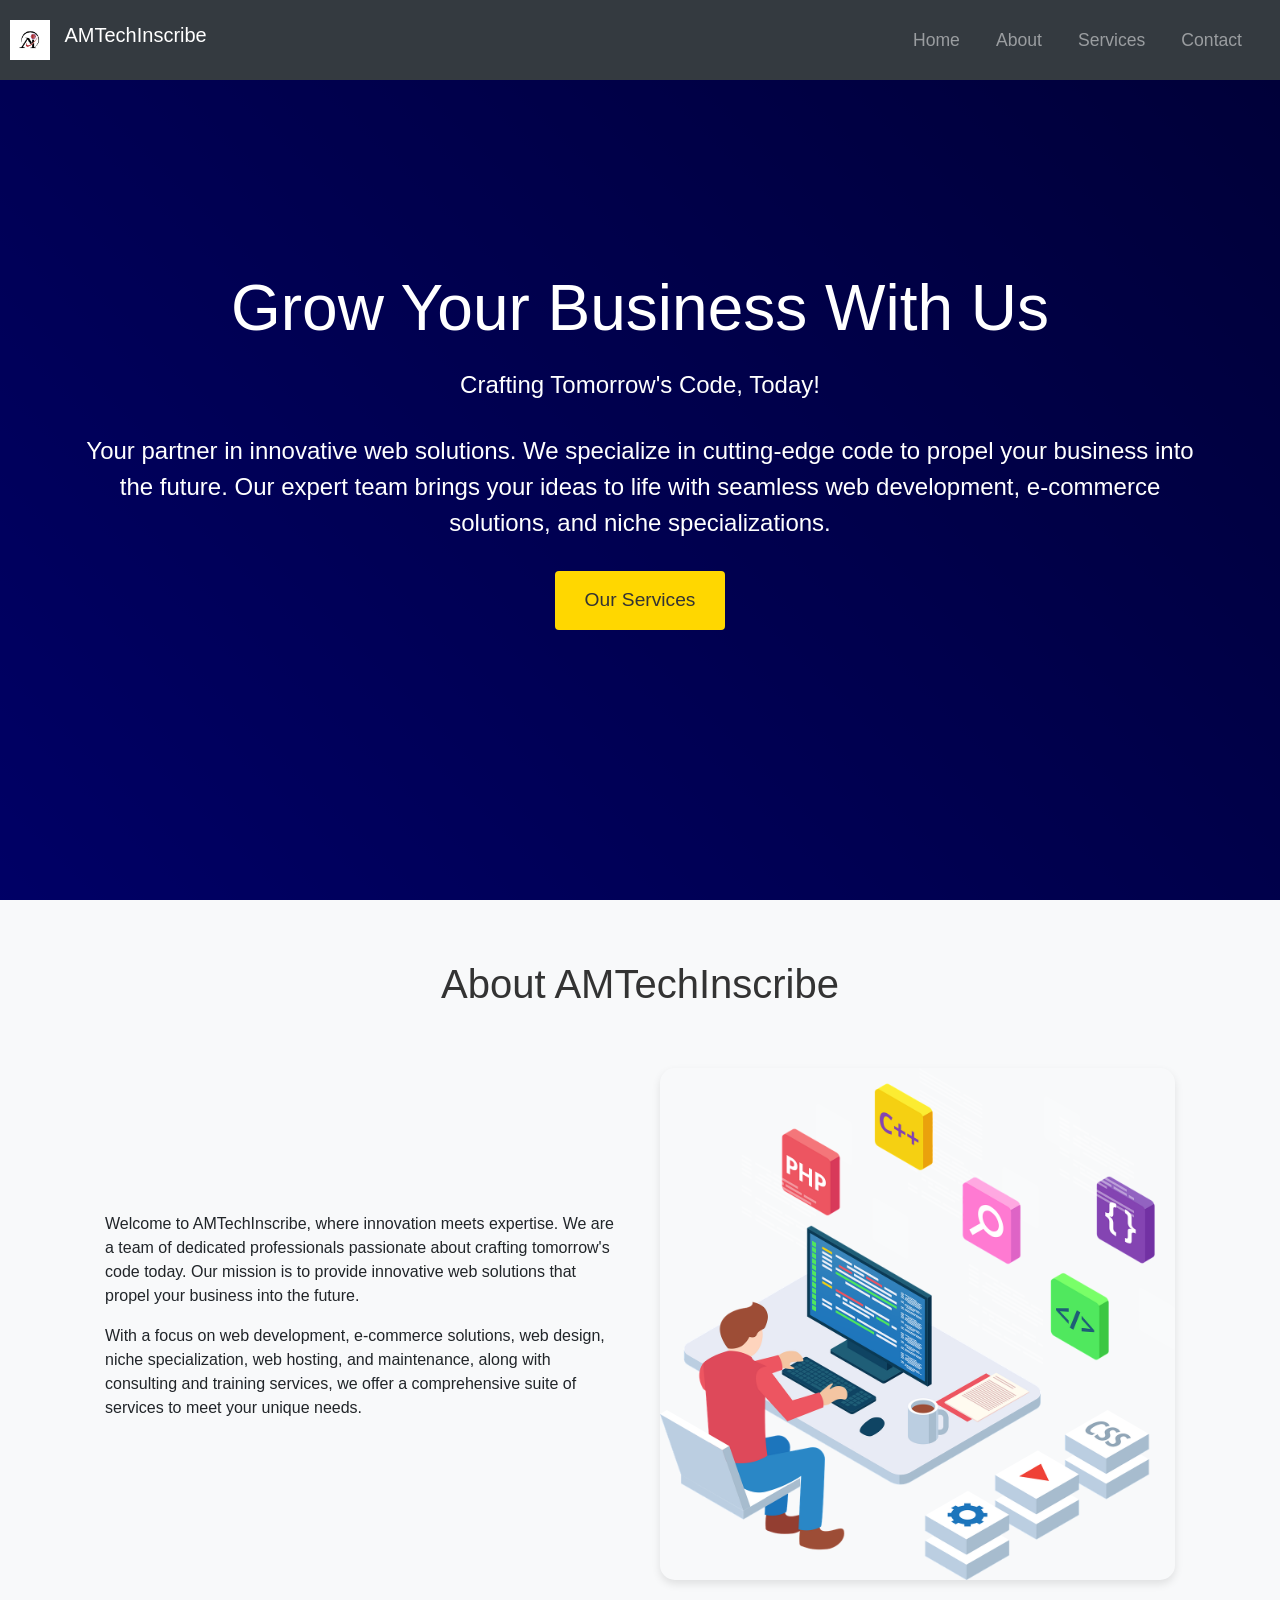
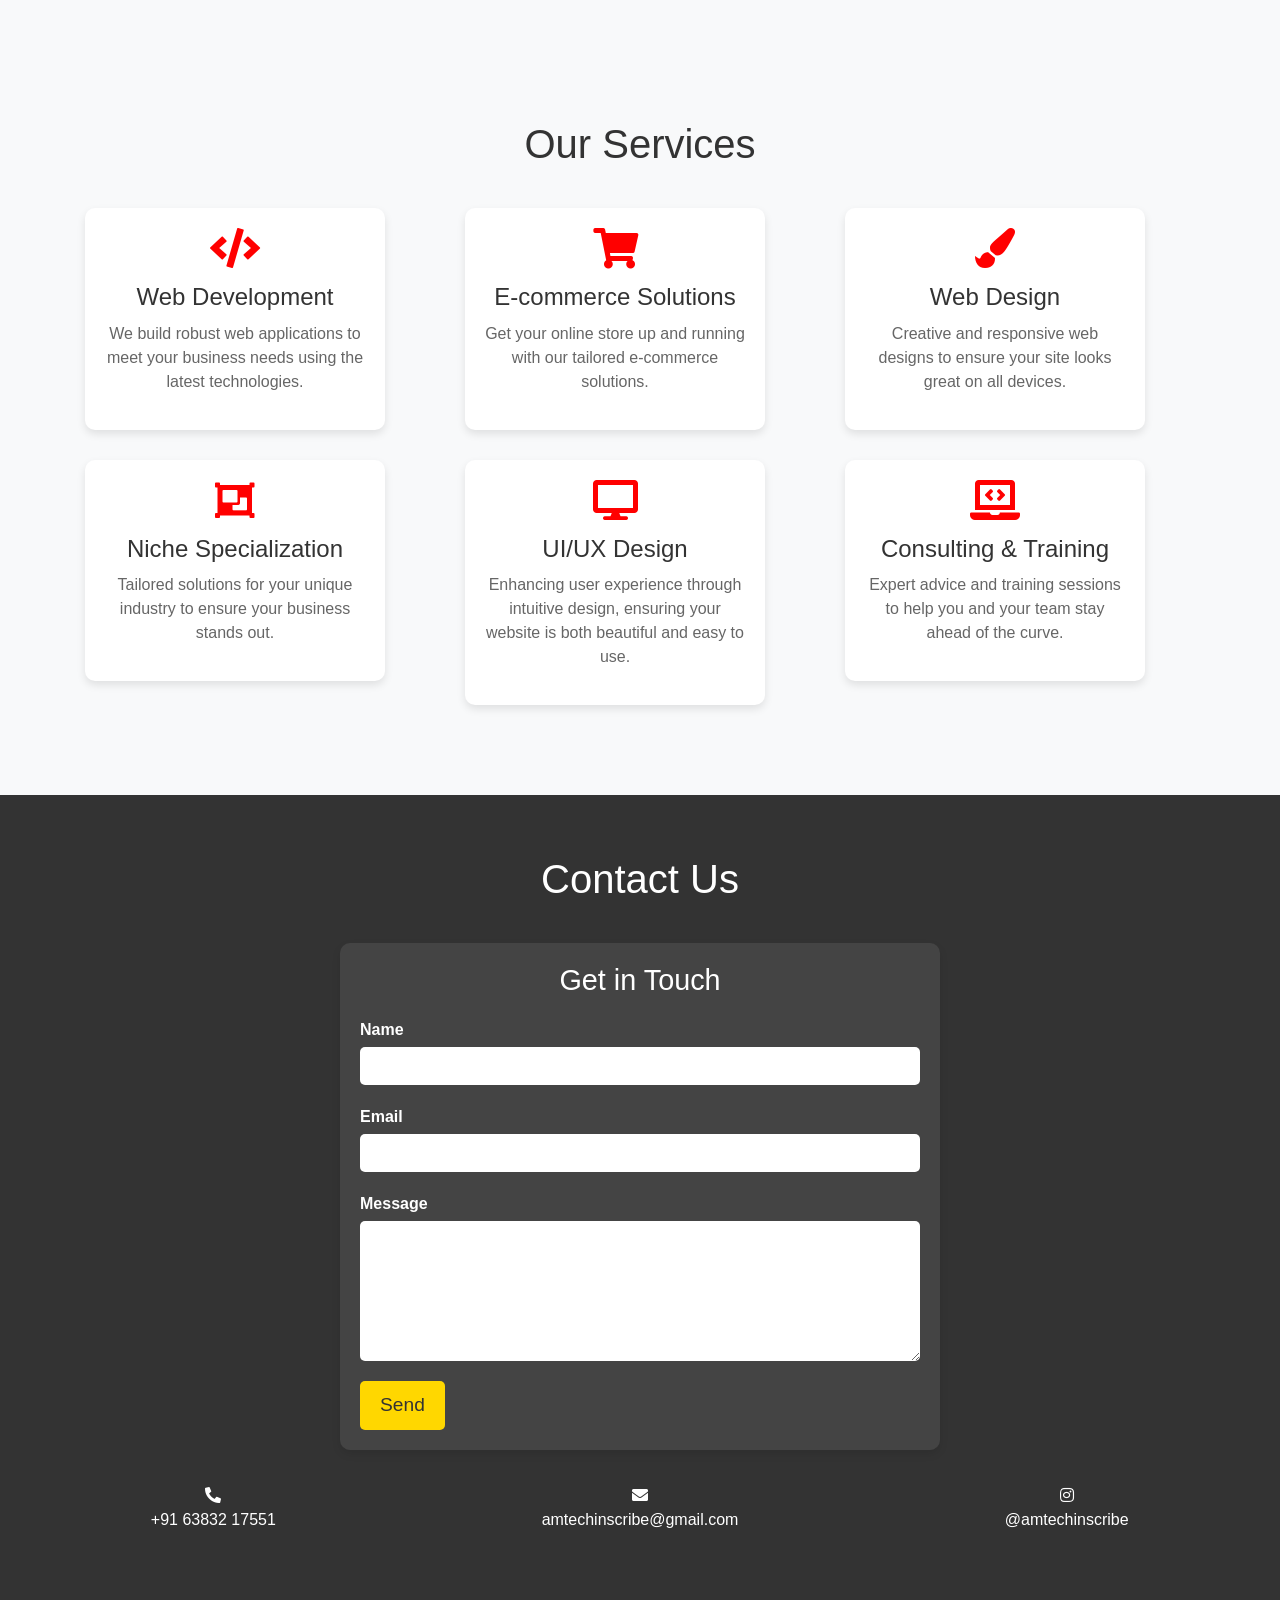
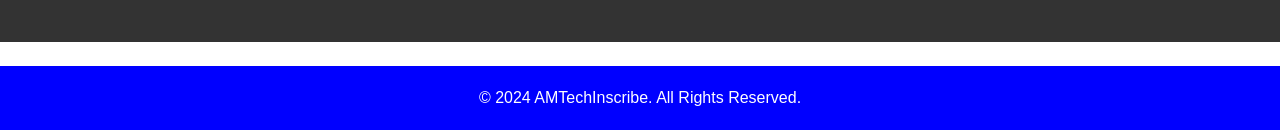
<file: index.html>
<!DOCTYPE html>
<html lang="en">
<head>
    <meta charset="UTF-8">
    <meta name="viewport" content="width=device-width, initial-scale=1.0">
    <meta name="description" content="AMTechInscribe - Crafting Tomorrow's Code, Today! Innovative web solutions to propel your business into the future.">
    <meta name="keywords" content="Web Development, E-commerce Solutions, Web Design, Niche Specialization, Web Hosting, Consulting, Training, UI/UX Design, Graphic Design, Logo Design">
    <meta name="author" content="P.P.Arulesh, P.Munusamy">
    <title>AMTechInscribe</title>
    <link rel="stylesheet" href="https://maxcdn.bootstrapcdn.com/bootstrap/4.5.2/css/bootstrap.min.css">
    <link rel="stylesheet" href="https://cdnjs.cloudflare.com/ajax/libs/font-awesome/5.15.3/css/all.min.css">
    <link rel="stylesheet" href="https://cdnjs.cloudflare.com/ajax/libs/animate.css/4.1.1/animate.min.css">
    <link rel="stylesheet" href="styles.css">
    <style>
        body {
            font-family: Arial, sans-serif;
            scroll-behavior: smooth;
            overflow-x: hidden;
        }

        /* Navbar */
        .navbar {
            padding: 15px 10px;
            transition: all 0.3s;
        }

        .navbar-brand img {
            margin-right: 10px;
        }

        .navbar-nav .nav-link {
            font-size: 1.1rem;
            margin-right: 20px;
            transition: color 0.3s;
        }

        .navbar-nav .nav-link:hover {
            color: #ffd700;
        }

        .navbar-toggler {
            border-color: #ffd700;
        }

        .navbar-dark .navbar-toggler-icon {
            background-image: url("data:image/svg+xml,%3Csvg xmlns='http://www.w3.org/2000/svg' viewBox='0 0 30 30'%3E%3Cpath stroke='rgba%28255, 215, 0, 0.7%29' stroke-width='2' linecap='round' linejoin='round' d='M4 7h22M4 15h22M4 23h22'/%3E%3C/svg%3E");
        }

        /* Home Section */
        #home {
            background: linear-gradient(45deg, #0000ff, #00008b);

            color: white;
            height: 100vh;
            display: flex;
            align-items: center;
            justify-content: center;
            text-align: center;
            position: relative;
        }

        #home::before {
            content: "";
            position: absolute;
            top: 0;
            left: 0;
            right: 0;
            bottom: 0;
            background: rgba(0, 0, 0, 0.6);
        }

        #home .container {
            position: relative;
            z-index: 2;
        }

        #home h1 {
            font-size: 4rem;
            margin-bottom: 20px;
            animation: fadeInDown 2s;
        }

        #home p {
            font-size: 1.5rem;
            margin-bottom: 30px;
            animation: fadeInUp 2s;
        }

        #home .btn {
            padding: 15px 30px;
            font-size: 1.2rem;
            background-color: #ffd700;
            color: #333;
            border: none;
            transition: background-color 0.3s, transform 0.3s;
        }

        #home .btn:hover {
            background-color: #ff4500;
            transform: scale(1.1);
        }

        @keyframes fadeInDown {
            from { opacity: 0; transform: translateY(-30px); }
            to { opacity: 1; transform: translateY(0); }
        }

        @keyframes fadeInUp {
            from { opacity: 0; transform: translateY(30px); }
            to { opacity: 1; transform: translateY(0); }
        }

        .animation-area {
            position: absolute;
            width: 100%;
            height: 100%;
            top: 0;
            left: 0;
            z-index: 1;
            overflow: hidden;
        }

        .animation-area li {
            position: absolute;
            display: block;
            list-style: none;
            width: 25px;
            height: 25px;
            background: rgba(255, 255, 255, 0.2);
            animation: animate 20s linear infinite;
            bottom: -150px;
        }

        .animation-area li:nth-child(1) {
            left: 25%;
            width: 80px;
            height: 80px;
            animation-delay: 0s;
        }

        .animation-area li:nth-child(2) {
            left: 10%;
            width: 50px;
            height: 50px;
            animation-delay: 2s;
            animation-duration: 12s;
        }

        .animation-area li:nth-child(3) {
            left: 70%;
            width: 50px;
            height: 50px;
            animation-delay: 4s;
        }

        .animation-area li:nth-child(4) {
            left: 40%;
            width: 60px;
            height: 60px;
            animation-delay: 0s;
            animation-duration: 18s;
        }

        .animation-area li:nth-child(5) {
            left: 65%;
            width: 40px;
            height: 40px;
            animation-delay: 0s;
        }

        .animation-area li:nth-child(6) {
            left: 75%;
            width: 110px;
            height: 110px;
            animation-delay: 3s;
        }

        .animation-area li:nth-child(7) {
            left: 35%;
            width: 150px;
            height: 150px;
            animation-delay: 7s;
        }

        .animation-area li:nth-child(8) {
            left: 50%;
            width: 25px;
            height: 25px;
            animation-delay: 15s;
            animation-duration: 45s;
        }



        @keyframes animate {
            0% {
                transform: translateY(0) rotate(0deg);
                opacity: 1;
            }
            100% {
                transform: translateY(-1000px) rotate(720deg);
                opacity: 0;
            }
        }

        /* About Section */
        #about {
            padding: 60px 0;
            background-color: #f8f9fa;
        }

        #about h2 {
            text-align: center;
            margin-bottom: 40px;
            font-size: 2.5rem;
            color: #333;
            animation: fadeIn 2s;
        }

        #about .about-content {
            display: flex;
            flex-wrap: wrap;
            justify-content: space-between;
            align-items: center;
            animation: fadeInUp 2s;
        }

        #about .about-text, #about .about-image {
            flex: 1 1 45%;
            padding: 20px;
        }

        #about .about-text {
            animation: slideInLeft 2s;
        }

        #about .about-image {
            text-align: center;
            animation: slideInRight 2s;
        }

        #about .about-image img {
            max-width: 100%;
            border-radius: 15px;
            box-shadow: 0 4px 8px rgba(0, 0, 0, 0.1);
        }

        @keyframes slideInLeft {
            from { opacity: 0; transform: translateX(-30px); }
            to { opacity: 1; transform: translateX(0); }
        }

        @keyframes slideInRight {
            from { opacity: 0; transform: translateX(30px); }
            to { opacity: 1; transform: translateX(0); }
        }

        /* Services Section */
        #services {
            padding: 60px 0;
            background-color: #f8f9fa;
        }
nav {

}
        #services h2 {
            text-align: center;
            margin-bottom: 40px;
            font-size: 2.5rem;
            color: #333;
            animation: fadeIn 2s;
        }

        #services .row {
            justify-content: center;
        }

        #services .service-box {
            text-align: center;
            padding: 20px;
            background: white;
            border-radius: 10px;
            box-shadow: 0 4px 8px rgba(0,0,0,0.1);
            transition: transform 0.3s;
            animation: zoomIn 2s;
            margin-bottom: 30px;
            max-width: 300px;
        }

        #services .service-box:hover {
            transform: translateY(-10px);
        }

        #services .service-box i {
            font-size: 2.5rem;
            margin-bottom: 15px;
            color: #ff4500;
        }

        #services .service-box h3 {
            margin-bottom: 10px;
            font-size: 1.5rem;
            color: #333;
        }

        #services .service-box p {
            color: #666;
        }

        @keyframes zoomIn {
            from { opacity: 0; transform: scale(0.8); }
            to { opacity: 1; transform: scale(1); }
        }

        /* Contact Section */
        #contact {
            padding: 60px 0;
            background-color: #333;
            color: white;
        }

        #contact h2 {
            text-align: center;
            margin-bottom: 40px;
            font-size: 2.5rem;
            animation: fadeIn 2s;
        }

        #contact .contact-info {
            display: flex;
            flex-wrap: wrap;
            justify-content: space-around;
            margin-bottom: 40px;
            animation: fadeInUp 2s;
        }

        #contact .contact-info div {
            flex: 1 1 25%;
            padding: 10px;
            text-align: center;
        }

        #contact .contact-info p {
            margin: 0;
        }

        #contact .contact-info a {
            color: white;
            text-decoration: none;
            transition: color 0.3s;
        }

        #contact .contact-info a:hover {
            color: #ffd700;
        }

        #contact .contact-form {
            max-width: 600px;
            margin: 0 auto;
            padding: 20px;
            background: #444;
            border-radius: 10px;
            box-shadow: 0 4px 8px rgba(0, 0, 0, 0.1);
        }

        #contact .contact-form h3 {
            text-align: center;
            margin-bottom: 20px;
            font-size: 1.8rem;
        }

        #contact .contact-form .form-group {
            margin-bottom: 20px;
        }

        #contact .contact-form label {
            margin-bottom: 5px;
            font-weight: bold;
        }

        #contact .contact-form .form-control {
            border: none;
            border-radius: 5px;
            padding: 10px;
        }

        #contact .contact-form .btn-primary {
            background-color: #ffd700;
            border: none;
            color: #333;
            font-size: 1.2rem;
            padding: 10px 20px;
            transition: background-color 0.3s, transform 0.3s;
        }

        #contact .contact-form .btn-primary:hover {
            background-color: #ff4500;
            transform: scale(1.1);
        }

        /* Footer */
        footer {
            background-color: #333;
            color: white;
            text-align: center;
            padding: 20px 0;
        }

        footer p {
            margin: 0;
        }

        /* Media Queries for Responsiveness */
        @media (max-width: 992px) {
            #about .about-content {
                flex-direction: column;
            }

            #about .about-text, #about .about-image {
                flex: 1 1 100%;
                text-align: center;
            }

            #about .about-image {
                margin-bottom: 20px;
            }

            #services .service-box {
                margin-bottom: 20px;
            }

            #contact .contact-info {
                flex-direction: column;
                text-align: center;
            }
        }

        @media (max-width: 768px) {
            .navbar-nav .nav-link {
                font-size: 1rem;
                margin-right: 10px;
            }

            #home h1 {
                font-size: 3rem;
            }

            #home p {
                font-size: 1.2rem;
            }

            #contact .contact-form {
                padding: 10px;
            }
        }

        @media (max-width: 576px) {
            .navbar-brand img {
                width: 25px;
                height: 25px;
            }

            .navbar-nav .nav-link {
                margin-right: 5px;
            }

            #home h1 {
                font-size: 2.5rem;
            }

            #home p {
                font-size: 1rem;
            }

            #home .btn {
                padding: 10px 20px;
                font-size: 1rem;
            }

            #contact .contact-info div {
                flex: 1 1 100%;
                margin-bottom: 20px;
            }

            #contact .contact-form {
                padding: 10px;
            }
        }
.navbar-nav .nav-link {
    transition: color 0.3s ease-in-out, background-color 0.3s ease-in-out;
}

.navbar-nav .nav-link:hover {
    color: white;
    background-color: red;
}

    </style>
</head>
<body>
    <nav class="navbar navbar-expand-lg navbar-dark bg-dark fixed-top">
        <a class="navbar-brand" href="#">
            <img src="def.png" alt="Logo" width="40" height="40" class="d-inline-block align-top"> 
            AMTechInscribe
        </a>
        <button class="navbar-toggler" type="button" data-toggle="collapse" data-target="#navbarNav" aria-controls="navbarNav" aria-expanded="false" aria-label="Toggle navigation">
            <span class="navbar-toggler-icon"></span>
        </button>
        <div class="collapse navbar-collapse" id="navbarNav">
            <ul class="navbar-nav ml-auto">
                <li class="nav-item"><a class="nav-link" href="#home">Home</a></li>
                <li class="nav-item"><a class="nav-link" href="#about">About</a></li>
                <li class="nav-item"><a class="nav-link" href="#services">Services</a></li>
                <li class="nav-item"><a class="nav-link" href="#contact">Contact</a></li>
            </ul>
        </div>
    </nav>

    <section id="home">
        <div class="container">
            <h1 class="animate__animated animate__fadeInDown">Grow Your Business With Us</h1>
            <p class="animate__animated animate__fadeInUp">Crafting Tomorrow's Code, Today!</p>
            <p class="animate__animated animate__fadeInUp">Your partner in innovative web solutions. We specialize in cutting-edge code to propel your business into the future. Our expert team brings your ideas to life with seamless web development, e-commerce solutions, and niche specializations.</p>
            <a href="#services" class="btn">Our Services</a>
        </div>
        <ul class="animation-area">
            <li></li>
            <li></li>
            <li></li>
            <li></li>
            <li></li>
            <li></li>
            <li></li>
            <li></li>
        </ul>
    </section>

    <section id="about">
        <div class="container">
            <h2>About AMTechInscribe</h2>
            <div class="about-content">
                <div class="about-text">
                    <p>Welcome to AMTechInscribe, where innovation meets expertise. We are a team of dedicated professionals passionate about crafting tomorrow's code today. Our mission is to provide innovative web solutions that propel your business into the future.</p>
                    <p>With a focus on web development, e-commerce solutions, web design, niche specialization, web hosting, and maintenance, along with consulting and training services, we offer a comprehensive suite of services to meet your unique needs.</p>
                </div>
                <div class="about-image">
                    <img src="abc.png" alt="About Us Image">
                </div>
            </div>
        </div>
    </section>

    <section id="services">
        <div class="container">
            <h2>Our Services</h2>
            <div class="row">
                <div class="col-md-4">
                    <div class="service-box">
                        <i class="fas fa-code" style="color: red;"></i>
                        <h3>Web Development</h3>
                        <p>We build robust web applications to meet your business needs using the latest technologies.</p>
                    </div>
                </div>
                <div class="col-md-4">
                    <div class="service-box">
                        <i class="fas fa-shopping-cart" style="color: red;"></i>
                        <h3>E-commerce Solutions</h3>
                        <p>Get your online store up and running with our tailored e-commerce solutions.</p>
                    </div>
                </div>
                <div class="col-md-4">
                    <div class="service-box">
                        <i class="fas fa-paint-brush" style="color: red;"></i>
                        <h3>Web Design</h3>
                        <p>Creative and responsive web designs to ensure your site looks great on all devices.</p>
                    </div>
                </div>
                <div class="col-md-4">
                    <div class="service-box">
                        <i class="fas fa-object-group" style="color: red;"></i>
                        <h3>Niche Specialization</h3>
                        <p>Tailored solutions for your unique industry to ensure your business stands out.</p>
                    </div>
                </div>
                <div class="col-md-4">
                    <div class="service-box">
                        <i class="fas fa-desktop" style="color: red;"></i>
                        <h3>UI/UX Design</h3>
                        <p>Enhancing user experience through intuitive design, ensuring your website is both beautiful and easy to use.</p>
                    </div>
                </div>
                <div class="col-md-4">
                    <div class="service-box">
                        <i class="fas fa-laptop-code" style="color: red;"></i>
                        <h3>Consulting & Training</h3>
                        <p>Expert advice and training sessions to help you and your team stay ahead of the curve.</p>
                    </div>
                </div>
            </div>
        </div>
    </section>

    <section id="contact">
        <div class="container">
            <h2>Contact Us</h2>
            
            <div class="contact-form">
                <h3>Get in Touch</h3>
                <form action="mailto:ppa.303021@gmail.com" method="post" enctype="text/plain">
                    <div class="form-group">
                        <label for="name">Name</label>
                        <input type="text" class="form-control" id="name" name="name" required>
                    </div>
                    <div class="form-group">
                        <label for="email">Email</label>
                        <input type="email" class="form-control" id="email" name="email" required>
                    </div>
                    <div class="form-group">
                        <label for="message">Message</label>
                        <textarea class="form-control" id="message" name="message" rows="5" required></textarea>
                    </div>
                    <button type="submit" class="btn btn-primary">Send</button>
                </form>
            </div>
        </div>
        <br>
        <div class="contact-info">
                <div>
                    <i class="fas fa-phone-alt"></i>
                    <p><a href="tel:+918754569069">+91 63832 17551</a></p>
                </div>
                <div>
                    <i class="fas fa-envelope"></i>
                    <p><a href="mailto:ppa.303021@gmail.com">amtechinscribe@gmail.com</a></p>
                </div>
                <div>
                    <i class="fab fa-instagram"></i>

                    <p>@amtechinscribe</p>
                </div>
            </div>
    </section>
<img src="amtag.png" width="0px" height="0px">
    <footer style="background-color: blue;">
        <p>&copy; 2024 AMTechInscribe. All Rights Reserved.</p>
    </footer>

    <script src="https://code.jquery.com/jquery-3.5.1.min.js"></script>
    <script src="https://cdnjs.cloudflare.com/ajax/libs/popper.js/1.16.0/umd/popper.min.js"></script>
    <script src="https://maxcdn.bootstrapcdn.com/bootstrap/4.5.2/js/bootstrap.min.js"></script>
</body>
</html>
</file>
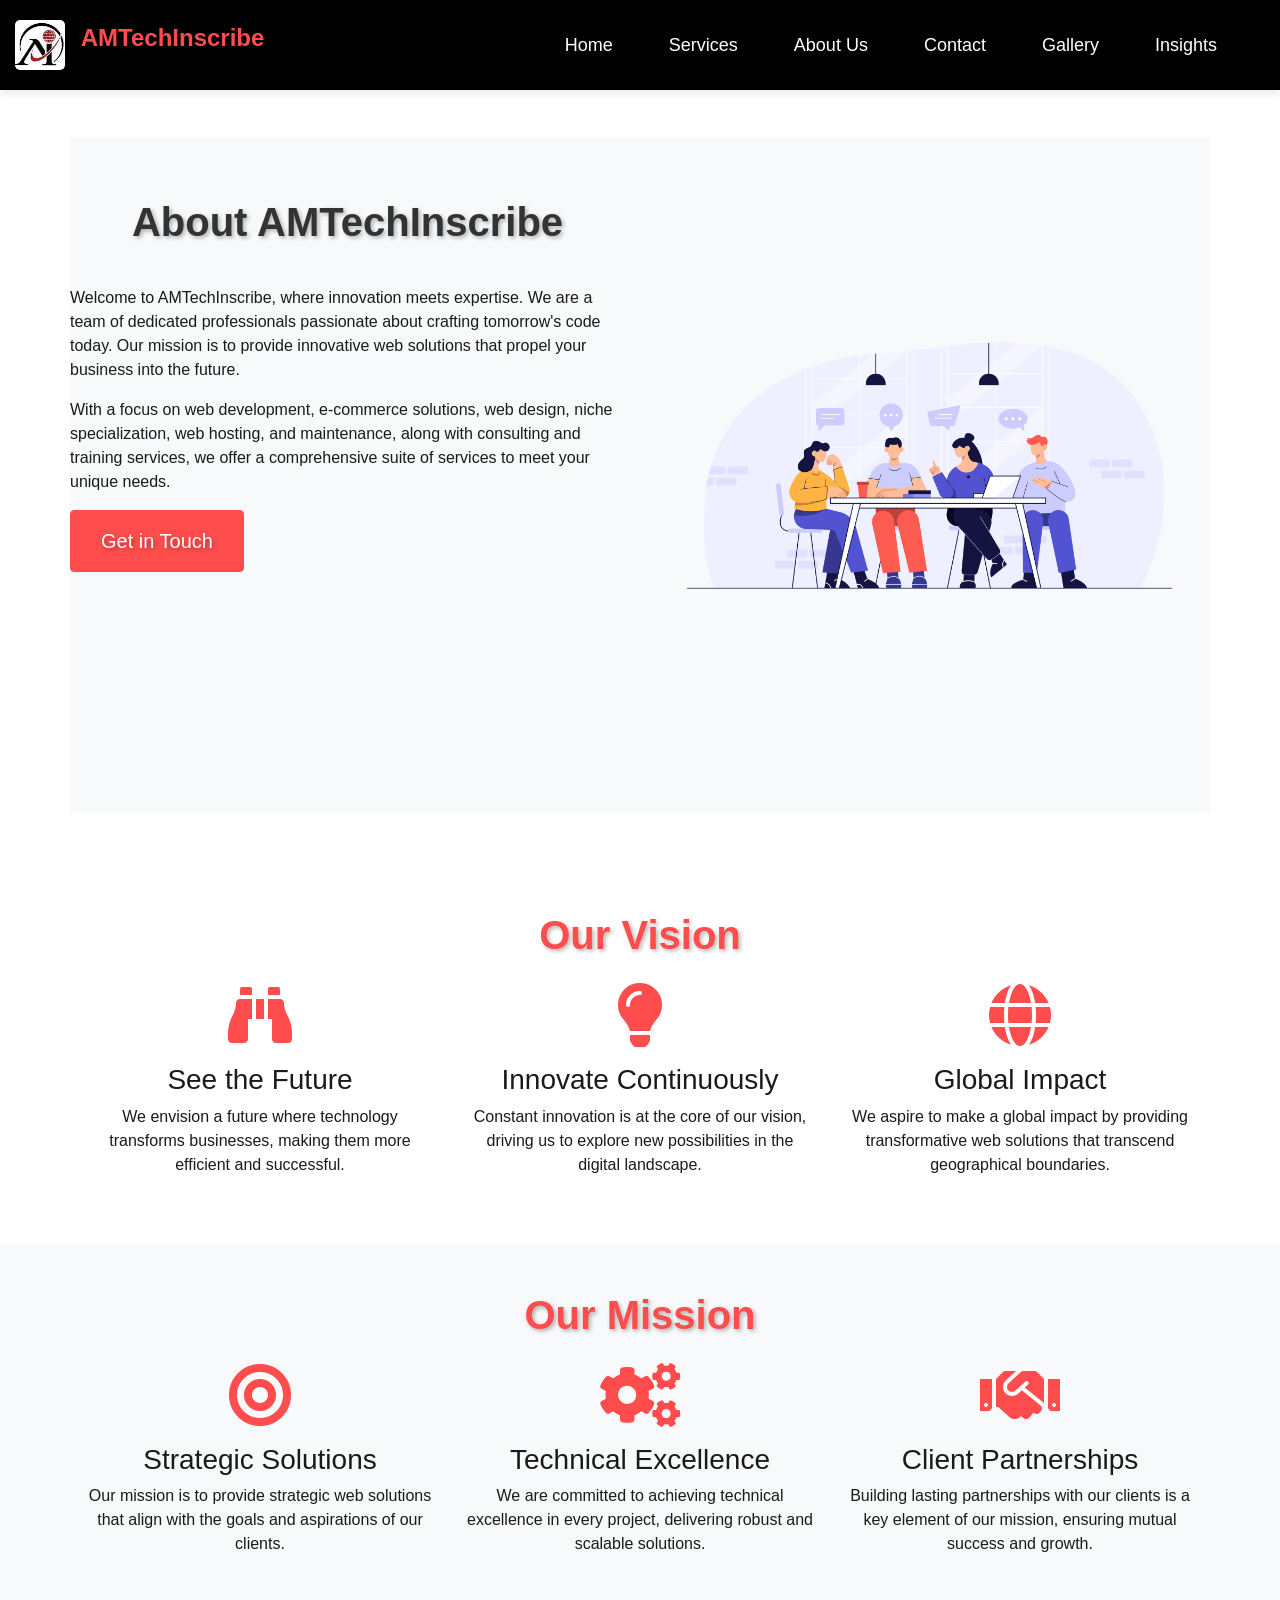
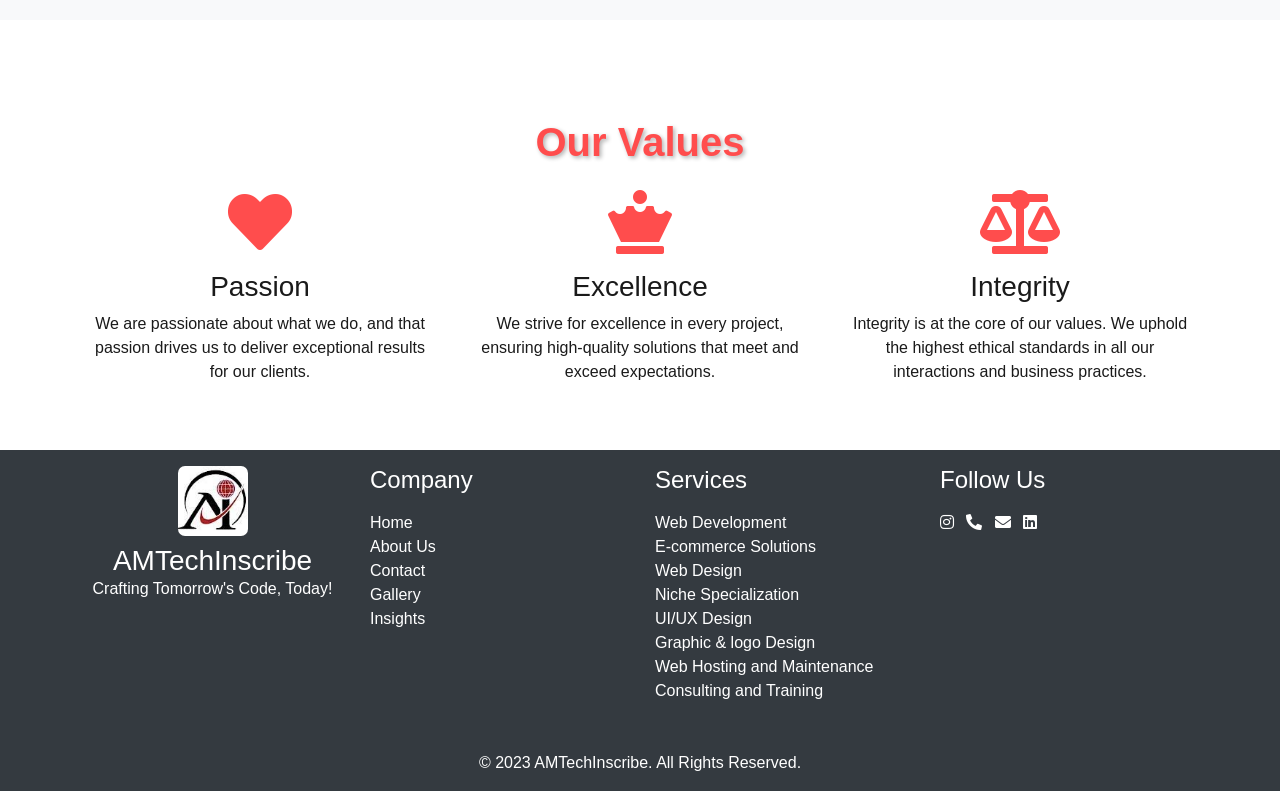
<file: about.html>
<!DOCTYPE html>
<html lang="en">
<head>
  <meta charset="UTF-8">
  <meta name="viewport" content="width=device-width, initial-scale=1.0">
  <title>About AMTechInscribe</title>
  <link rel="stylesheet" href="https://stackpath.bootstrapcdn.com/bootstrap/4.5.2/css/bootstrap.min.css">
  <link rel="stylesheet" href="https://cdnjs.cloudflare.com/ajax/libs/font-awesome/5.15.3/css/all.min.css">
  <link rel="icon" type="image/png" sizes="56x56" href="AMTechInscribe.jpg">
  <link rel="stylesheet" href="styles.css"> <!-- Add your custom styles here -->
    <style>
    body {
      font-family: 'Roboto', sans-serif;
      background-color: #fff;
      color: #1a1a1a;
      margin: 0;
      padding: 0;
    }

    section {
      padding: 50px 0;
    }

    .navbar {
      background-color: #000 !important;
      padding: 15px;
      transition: background-color 0.5s;
      box-shadow: 0px 2px 10px rgba(0, 0, 0, 0.1);
    }

    .navbar a {
      color: #ff4d4d !important;
      transition: color 0.5s;
    }

    .navbar a:hover {
      color: #ff9999 !important;
    }

    .navbar-toggler-icon {
      background-color: #ff4d4d;
    }

    .navbar-toggler {
      border-color: #ff4d4d;
    }

    .navbar-toggler:hover {
      background-color: #ff9999;
    }

    .navbar-brand {
      color: #ff4d4d !important;
      font-size: 24px;
      font-weight: bold;
      text-shadow: 2px 2px 4px rgba(0, 0, 0, 0.3);
    }

    .navbar-nav {
      margin-left: auto;
    }

    .navbar-nav .nav-item {
      margin-right: 20px;
    }

    .navbar-nav .nav-link {
      color: #fff !important;
      font-size: 18px;
      transition: color 0.5s;
    }

    .navbar-nav .nav-link:hover {
      color: #ff9999 !important;
      background-color: blue !important;
    }

    .jumbotron {
      background-color: #fff;
      padding: 50px;
      border-radius: 10px;
      box-shadow: 0px 4px 20px rgba(0, 0, 0, 0.1);
    }

    .jumbotron h1 {
      font-size: 4em;
      font-weight: bold;
      color: #1a1a1a;
      text-shadow: 4px 4px 6px rgba(0, 0, 0, 0.1);
    }

    .lead {
      font-size: 1.8em;
      margin-bottom: 30px;
    }

    .btn-primary {
      background-color: #ff4d4d;
      border-color: #ff4d4d;
      font-size: 20px;
      padding: 15px 30px;
      text-shadow: 2px 2px 4px rgba(0, 0, 0, 0.3);
    }

    .points h2 {
      color: #ff4d4d;
      font-size: 2.5em;
      margin-bottom: 20px;
    }

    .points li {
      font-size: 1.5em;
      margin-bottom: 15px;
      list-style-type: none;
      position: relative;
    }

    .points li:before {
      content: '\2022';
      color: #ff4d4d;
      font-size: 24px;
      display: flex;
      width: 1em;
      margin-left: -1em;
      position: absolute;
    }

    /* Custom Styles for Featured Services Section */
#featured-services {
  padding: 50px 0;
}

.section-heading {
  font-size: 2.5em;
  font-weight: bold;
  color: #ff4d4d;
  margin-bottom: 50px;
  text-shadow: 2px 2px 4px rgba(0, 0, 0, 0.3);
}

.feature-section {
  padding: 30px;
  border-radius: 10px;
  box-shadow: 0px 4px 20px rgba(0, 0, 0, 0.1);
}

.feature-icon {
  font-size: 3em;
  color: #ff4d4d;
  margin-bottom: 20px;
  text-shadow: 2px 2px 4px rgba(0, 0, 0, 0.3);
}

.feature-title {
  font-size: 2em;
  font-weight: bold;
  color:black;
  margin-bottom: 20px;
}
.col-md-4{
  border-color: gray !important;
}
.feature-description {
  font-size: 1.5em;
  margin-bottom: 30px;
}


    .additional-section {
      display: flex;
      align-items: center;
      text-align: center;
      background-color: #fff;
      color: #1a1a1a;
      padding: 50px 0;
      border-bottom: 1px solid #ddd;
      position: relative;
      box-shadow: 0px 4px 20px rgba(0, 0, 0, 0.1);
    }

    .additional-section i {
      font-size: 5em;
      color: #ff4d4d;
      margin-bottom: 20px;
      text-shadow: 4px 4px 6px rgba(0, 0, 0, 0.3);
    }

    .additional-title {
      font-size: 2.5em;
      font-weight: bold;
      color: #ff4d4d;
      margin-bottom: 30px;
    }

    .additional-content {
      font-size: 1.5em;
      margin-bottom: 30px;
    }

    .btn-secondary {
      background-color: #ff4d4d;
      border-color: #ff4d4d;
      font-size: 20px;
      padding: 15px 30px;
      text-shadow: 2px 2px 4px rgba(0, 0, 0, 0.3);
    }

    /* Footer Section */
    footer {
      background-color: #000;
      color: #fff;
      text-align: center;
      padding: 15px 0;
    }

    @media (max-width: 768px) {
      /* Add your responsive styles here if needed */
      .navbar-nav {
        margin-top: 10px;
      }

      .navbar-nav .nav-item {
        margin: 0 10px;
      }

      .jumbotron {
        padding: 30px;
      }

      .display-4 {
        font-size: 3em;
      }

      .lead {
        font-size: 1.5em;
        margin-bottom: 20px;
      }

      .btn-primary {
        font-size: 18px;
        padding: 10px 20px;
      }

      .points h2 {
        font-size: 2em;
      }

      .points li {
        font-size: 1.2em;
        margin-bottom: 10px;
      }

      .feature-icon {
        font-size: 2em;
      }

      .feature-title {
        font-size: 1.5em;
        margin-bottom: 10px;
      }

      .feature-description {
        font-size: 1.2em;
        margin-bottom: 20px;
      }

      .additional-section {
        flex-direction: column-reverse;
      }

      .additional-section img {
        margin-bottom: 20px;
        margin-right: 0;
      }

      .additional-title {
        font-size: 2em;
        margin-bottom: 20px;
      }

      .additional-content {
        font-size: 1.2em;
        margin-bottom: 20px;
      }


      
    }
  /* Nested List Styles */
  .nested-list {
    display: none;
    list-style: none;
    padding: 0;
    margin: 0;
    background-color: #343a40; /* Match the background color with the parent list */
    box-shadow: 0 2px 4px rgba(0, 0, 0, 0.1);
    position: absolute;
    z-index: 1;
    width: max-content; /* Adjust the width as needed */
    border-radius: 4px; /* Add rounded corners for a more attractive look */
  }

  /* Show the nested list when its parent is hovered or focused */
  .nav-item:hover .nested-list,
  .nav-item:focus-within .nested-list {
    display: block;
  }

  /* Style for each nested list item */
  .nested-list li {
    padding: 8px 16px;
  }

  /* Change the text color of nested list items */
  .nested-list a {
    color: white; /* Match the text color with the parent list */
    text-decoration: none;
    display: block;
    transition: color 0.3s; /* Smooth color transition on hover */
  }

  /* Change the hover color for nested list items */
  .nested-list a:hover {
    background-color: blue; /* Adjust hover background color as needed */
    color: white; /* Change text color on hover */
  }

  /* Add space between nested items */
  .nested-list li + li {
    margin-top: 5px; /* Adjust the margin as needed */
  }
 @media (max-width: 767px) {
    .choose-commitment .points {
      display: block; /* Display points one by one in a new line */
      margin-bottom: 10px; /* Add space between points for better readability */
    }
  }
  
 
  </style>
</head>
<body>

  <!-- Navigation Bar -->
  <nav class="navbar navbar-expand-lg navbar-dark">
    <a class="navbar-brand" href="#">
      <img src="AMTechInscribe.jpg" alt="AMTechInscribe Logo" width="50" height="50" style="border-radius: 5px;" class="d-inline-block align-top">
      AMTechInscribe
    </a>
    <!-- Add the responsive navigation button here -->
    <button class="navbar-toggler" type="button" data-toggle="collapse" data-target="#navbarNav" aria-controls="navbarNav" aria-expanded="false" aria-label="Toggle navigation">
      <span class="navbar-toggler-icon"></span>
    </button>
    <div class="collapse navbar-collapse" id="navbarNav">
      <ul class="navbar-nav">
        <li class="nav-item active">
          <a class="nav-link" href="index.html">Home</a>
        </li>
        <li class="nav-item">
          <a class="nav-link" href="#services">Services</a>
          <ul class="nested-list">
            <li><a href="webdev.html">Web Development</a></li>
            <li><a href="ecomm.html">E-commerce Solutions</a></li>
            <li><a href="webdesign.html">Web Design</a></li>
            <li><a href="niche.html">Niche Specialization</a></li>
             <li><a href="uiux.html">UI/UX Design</a></li>
            <li><a href="graphic.html">Graphic & logo Design</a></li>
            <li><a href="host.html">Web Hosting and Maintenance</a></li>
            <li><a href="train.html">Consulting and Training</a></li>
          </ul>
        </li>
        <li class="nav-item">
          <a class="nav-link" href="about.html">About Us</a>
        </li>
        <li class="nav-item">
         <a class="nav-link" href="mailto:amtechinscribe@gmail.com">Contact</a>
        </li>
        <li class="nav-item">
          <a class="nav-link" href="pt.html">Gallery</a>
        </li>
        <li class="nav-item">
          <a class="nav-link" href="insight.html">Insights</a>
        </li>
      </ul>
    </div>
  </nav>

  <!-- About Us Section -->
  <section id="about" class="container mt-5">
    <div class="row">
      <div class="col-md-6">
        <h2 class="section-heading">About AMTechInscribe</h2>
        <p>
          Welcome to AMTechInscribe, where innovation meets expertise. We are a team of dedicated professionals
          passionate about crafting tomorrow's code today. Our mission is to provide innovative web solutions that
          propel your business into the future.
        </p>
        <p>
          With a focus on web development, e-commerce solutions, web design, niche specialization, web hosting, and
          maintenance, along with consulting and training services, we offer a comprehensive suite of services to
          meet your unique needs.
        </p>
        <a href="https://wa.me/+916383217551" class="btn btn-primary">Get in Touch</a>
      </div>

      <div class="col-md-6 text-center">
        <!-- Add attractive icons here instead of images -->
       <img src="abt.png" alt="About AMTechInscribe" class="img-fluid" style="max-width: 100%; height: 100%;">
      </div>
    </div>
  </section>

  <!-- Vision Section -->
  <section id="vision" class="container mt-5">
    <h2 class="section-heading text-center mb-4">Our Vision</h2>
    <div class="row">
      <div class="col-md-4 text-center">
        <i class="fas fa-binoculars fa-4x mb-3" style="color: #ff4d4d;"></i>
        <h3>See the Future</h3>
        <p>We envision a future where technology transforms businesses, making them more efficient and successful.</p>
      </div>
      <div class="col-md-4 text-center">
        <i class="fas fa-lightbulb fa-4x mb-3" style="color: #ff4d4d;"></i>
        <h3>Innovate Continuously</h3>
        <p>Constant innovation is at the core of our vision, driving us to explore new possibilities in the digital landscape.</p>
      </div>
      <div class="col-md-4 text-center">
        <i class="fas fa-globe fa-4x mb-3" style="color: #ff4d4d;"></i>
        <h3>Global Impact</h3>
        <p>We aspire to make a global impact by providing transformative web solutions that transcend geographical boundaries.</p>
      </div>
    </div>
  </section>

  <!-- Mission Section -->
  <section id="mission" class="bg-light py-5">
    <div class="container">
      <h2 class="section-heading text-center mb-4">Our Mission</h2>
      <div class="row">
        <div class="col-md-4 text-center">
          <i class="fas fa-bullseye fa-4x mb-3" style="color: #ff4d4d;"></i>
          <h3>Strategic Solutions</h3>
          <p>Our mission is to provide strategic web solutions that align with the goals and aspirations of our clients.</p>
        </div>
        <div class="col-md-4 text-center">
          <i class="fas fa-cogs fa-4x mb-3" style="color: #ff4d4d;"></i>
          <h3>Technical Excellence</h3>
          <p>We are committed to achieving technical excellence in every project, delivering robust and scalable solutions.</p>
        </div>
        <div class="col-md-4 text-center">
          <i class="fas fa-handshake fa-4x mb-3" style="color: #ff4d4d;"></i>
          <h3>Client Partnerships</h3>
          <p>Building lasting partnerships with our clients is a key element of our mission, ensuring mutual success and growth.</p>
        </div>
      </div>
    </div>
  </section>

  <!-- Values Section -->
  <section id="values" class="container mt-5">
    <h2 class="section-heading text-center mb-4">Our Values</h2>
    <div class="row">
      <div class="col-md-4 text-center">
        <i class="fas fa-heart fa-4x mb-3" style="color: #ff4d4d;"></i>
        <h3>Passion</h3>
        <p>We are passionate about what we do, and that passion drives us to deliver exceptional results for our clients.</p>
      </div>
      <div class="col-md-4 text-center">
        <i class="fas fa-chess-queen fa-4x mb-3" style="color: #ff4d4d;"></i>
        <h3>Excellence</h3>
        <p>We strive for excellence in every project, ensuring high-quality solutions that meet and exceed expectations.</p>
      </div>
      <div class="col-md-4 text-center">
        <i class="fas fa-balance-scale fa-4x mb-3" style="color: #ff4d4d;"></i>
        <h3>Integrity</h3>
        <p>Integrity is at the core of our values. We uphold the highest ethical standards in all our interactions and business practices.</p>
      </div>
    </div>
  </section>

  <!-- Footer Section -->
 <!-- Footer Section -->
<footer class="bg-dark text-white text-center py-3">
  <div class="container">
    <div class="row">
      <!-- Company Logo and Name -->
      <div class="col-md-3">
        <img src="AMTechInscribe.jpg" alt="AMTechInscribe Logo" width="70" height="70" style="border-radius: 7px;" class="mb-2">
        <h3 class="company-name mb-0">AMTechInscribe</h3>
        <p>Crafting Tomorrow's Code, Today!</p>
      </div>

      <!-- Company Title and Navigation -->
      <div class="col-md-3 text-left">
        <h4 class="footer-title mb-3">Company</h4>
        <ul class="list-unstyled">
          <li><a href="index.html" class="text-white">Home</a></li>
          <li><a href="about.html" class="text-white">About Us</a></li>
          <li><a href="mailto:amtechinscribe@gmail.com" class="text-white">Contact</a></li>
          <li><a href="pt.html" class="text-white">Gallery</a></li>
          <li><a href="insight.html" class="text-white">Insights</a></li>
        </ul>
      </div>

       <div class="col-md-3 text-left">
        <h4 class="footer-title mb-3">Services</h4>
        <ul class="list-unstyled">
          <li><a href="webdev.html" class="text-white">Web Development</a></li>
          <li><a href="ecomm.html" class="text-white">E-commerce Solutions</a></li>
          <li><a href="webdesign.html" class="text-white">Web Design</a></li>
          <li><a href="niche.html" class="text-white">Niche Specialization</a></li>
          <li><a href="uiux.html"  class="text-white">UI/UX Design</a></li>
            <li><a href="graphic.html"  class="text-white">Graphic & logo Design</a></li>
          <li><a href="host.html" class="text-white">Web Hosting and Maintenance</a></li>
           <li><a href="train.html" class="text-white">Consulting and Training</a></li>
        </ul>
      </div>

      <!-- Social Icons -->
      <div class="col-md-3 text-left">
        <h4 class="footer-title mb-3">Follow Us</h4>
        <ul class="list-inline social-icons">
          <li class="list-inline-item"><a href="#" class="text-white"><i class="fab fa-instagram"></i></a></li>
          <li class="list-inline-item"><a href="#" class="text-white"><i class="fas fa-phone-alt"></i></a></li>
          <li class="list-inline-item"><a href="#" class="text-white"><i class="fas fa-envelope"></i></a></li>
          <li class="list-inline-item"><a href="#" class="text-white"><i class="fab fa-linkedin"></i></a></li>
        </ul>
      </div>
    </div>
  </div>
</footer>


  <footer class="bg-dark text-white text-center py-3">
    <p>&copy; 2023 AMTechInscribe. All Rights Reserved.</p>
  </footer>

  <!-- Bootstrap and JavaScript Scripts -->
  <script src="https://code.jquery.com/jquery-3.5.1.slim.min.js"></script>
  <script src="https://cdn.jsdelivr.net/npm/@popperjs/core@2.11.6/dist/umd/popper.min.js"></script>
  <script src="https://stackpath.bootstrapcdn.com/bootstrap/4.5.2/js/bootstrap.min.js"></script>
</body>
</html>
</file>
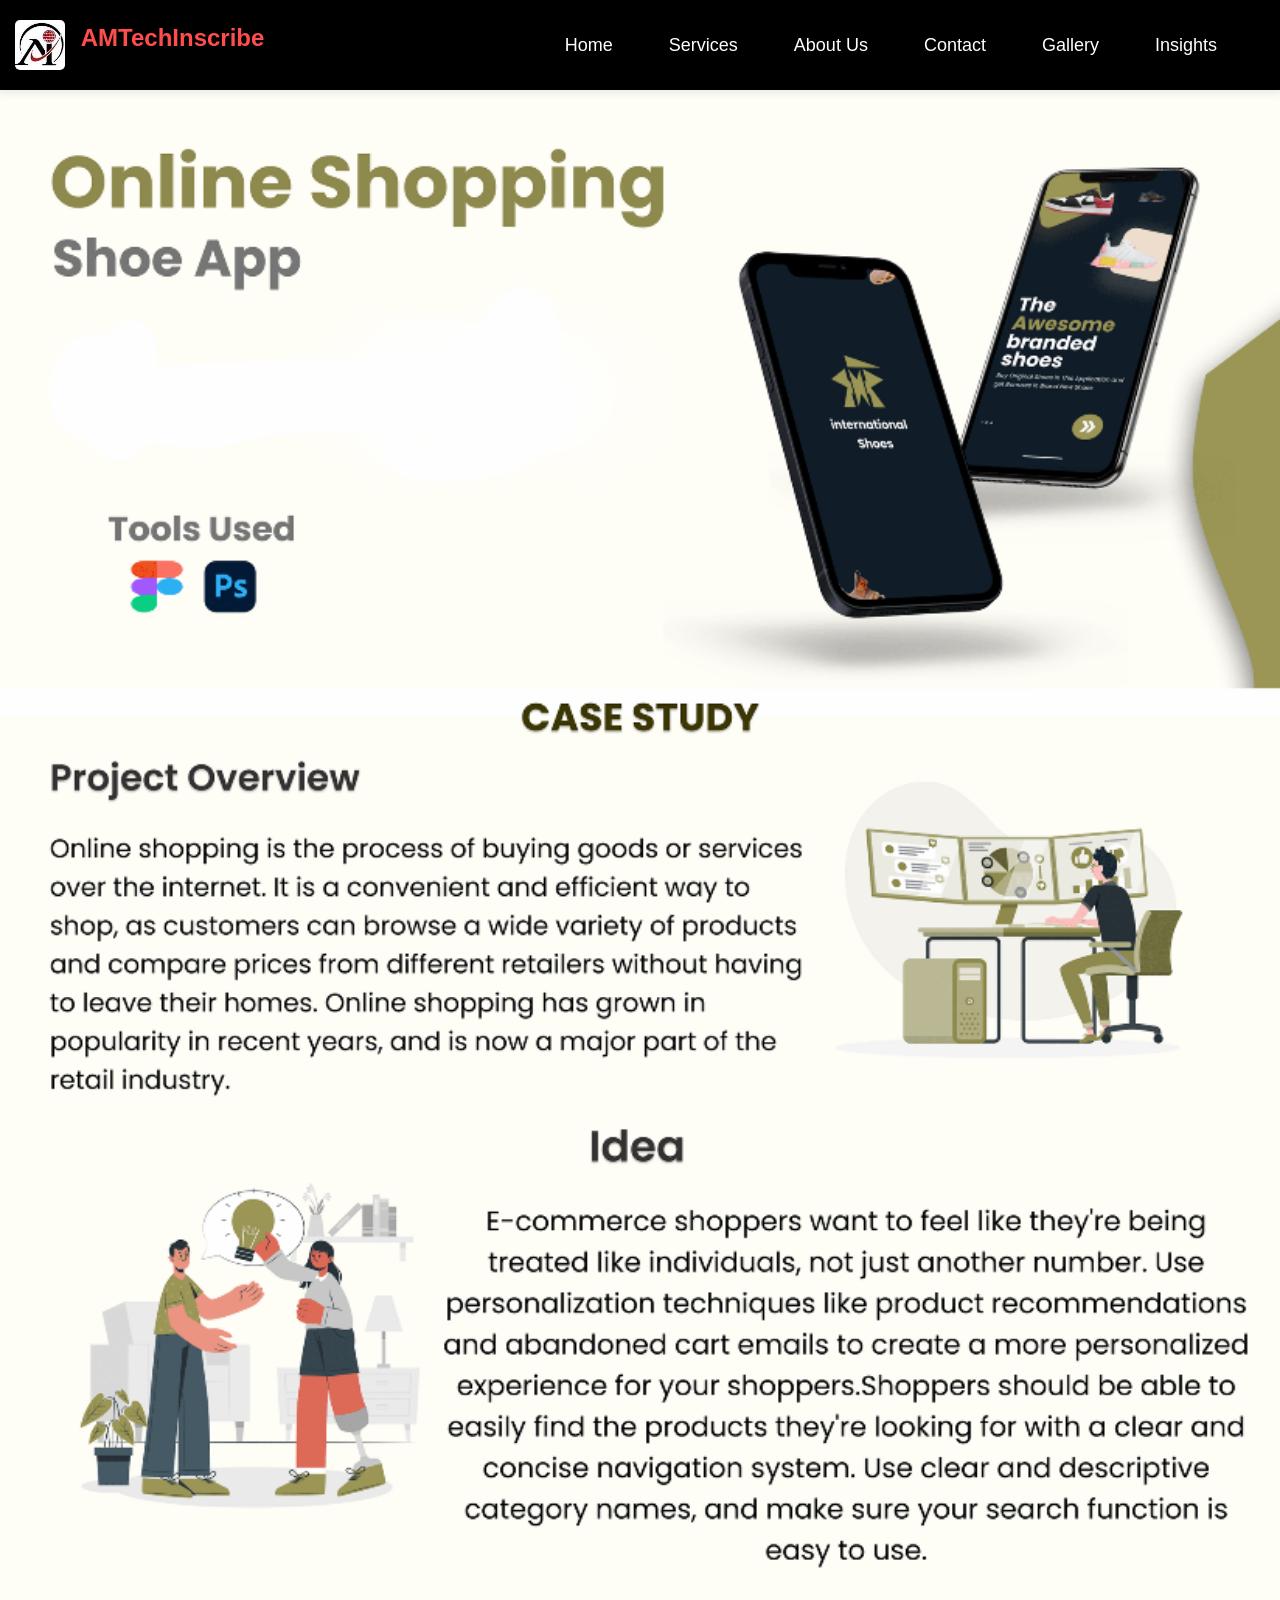
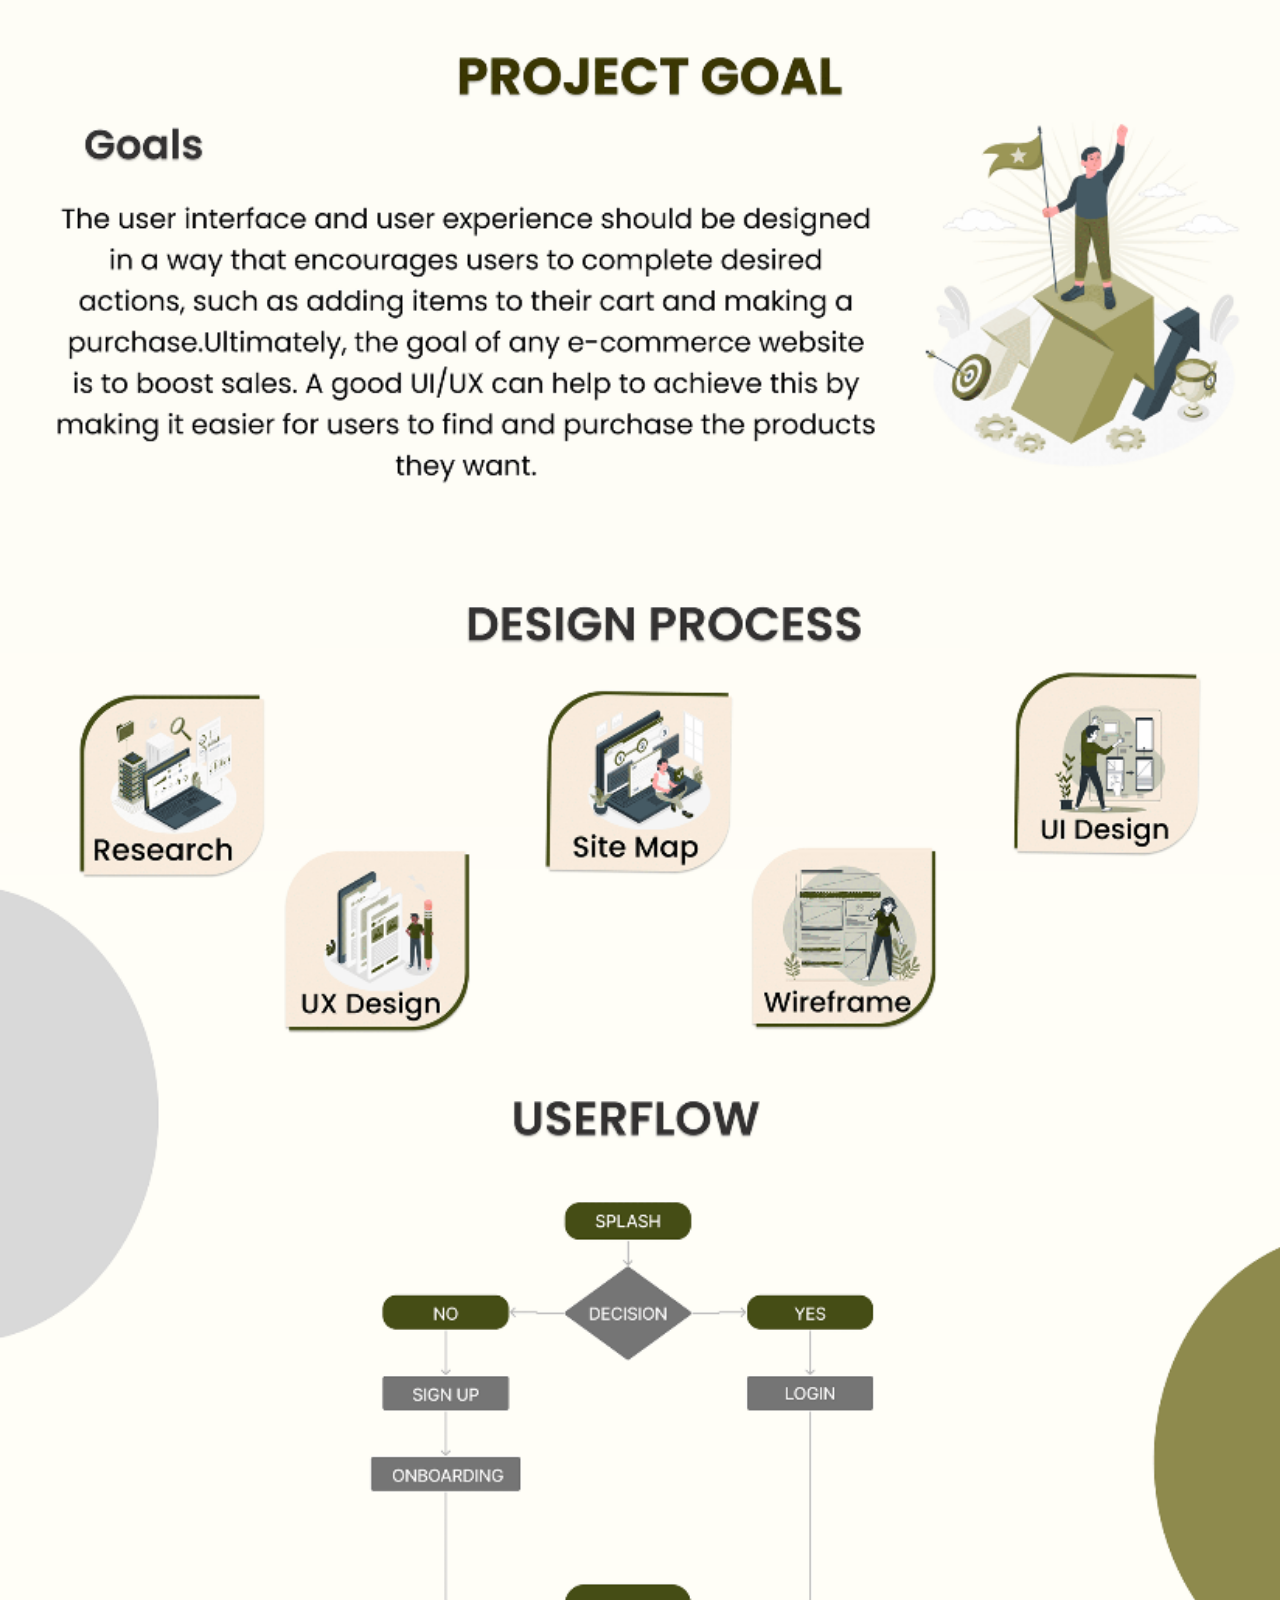
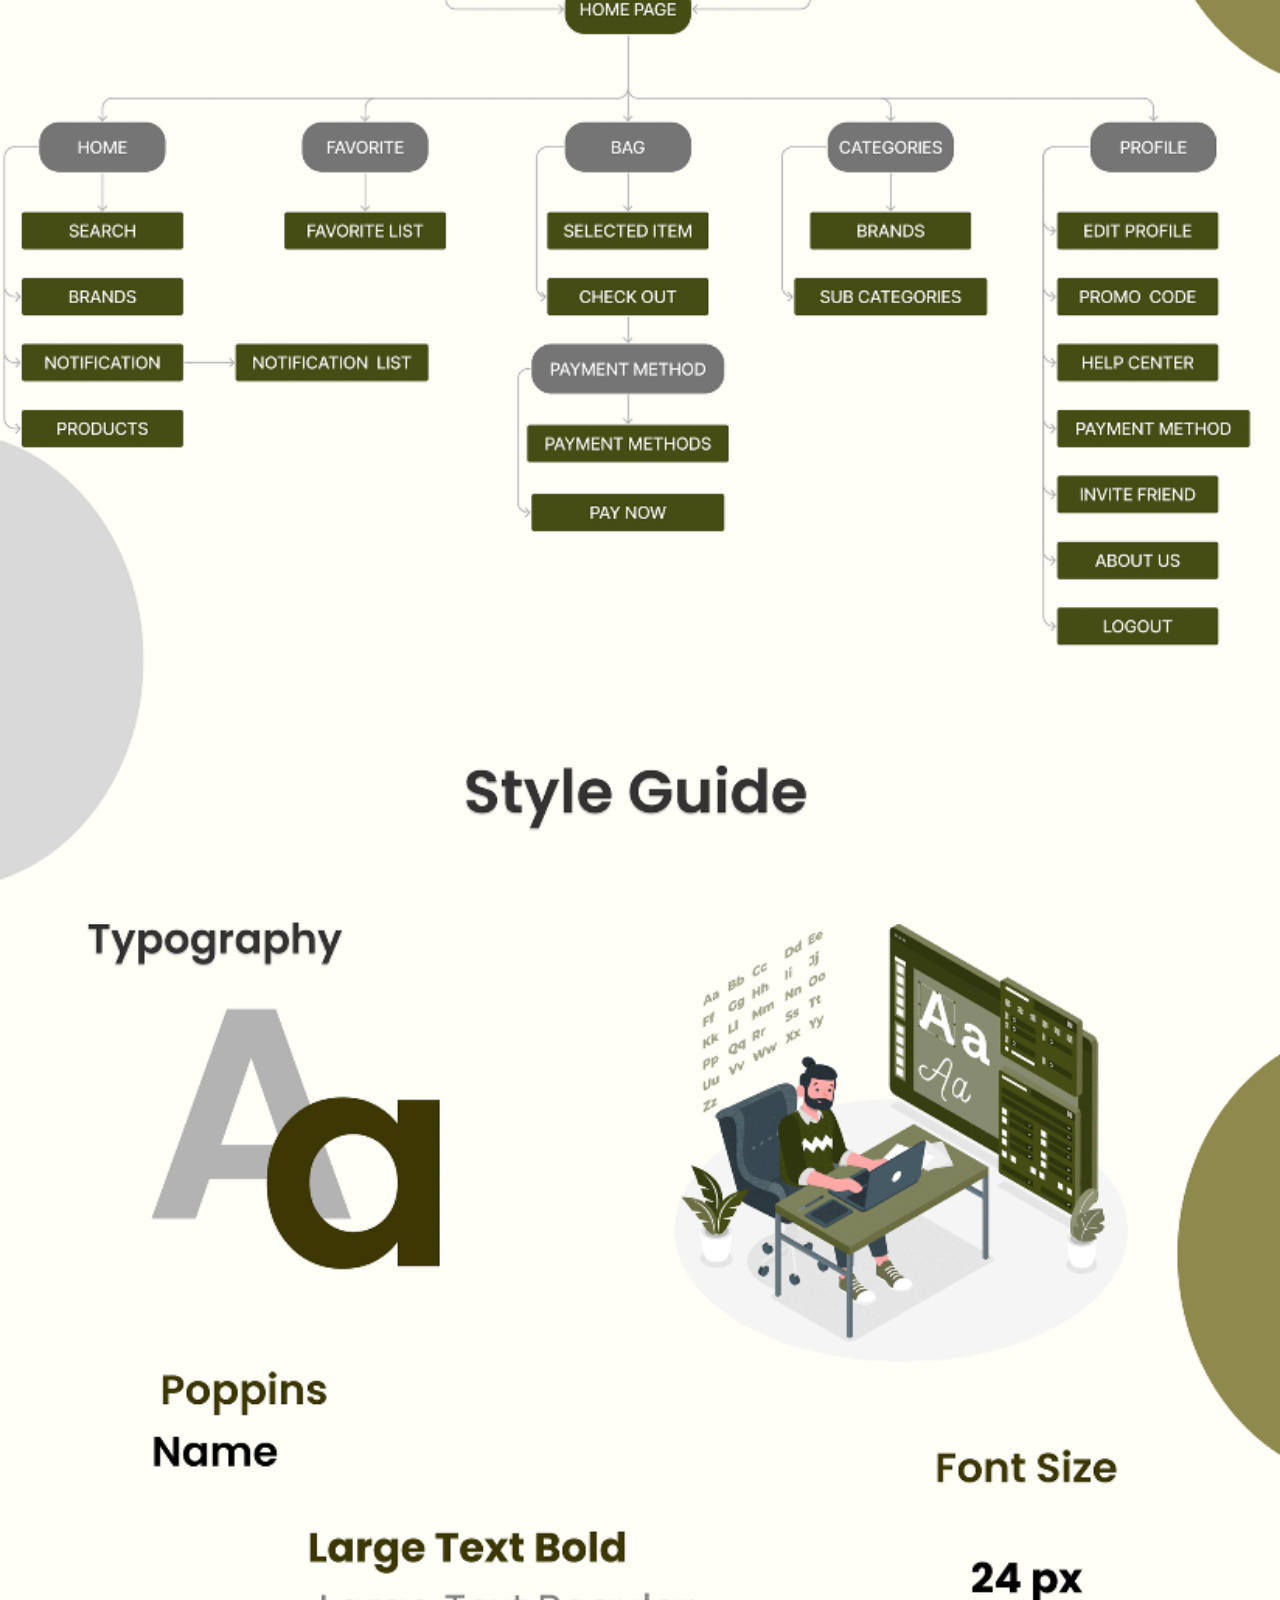
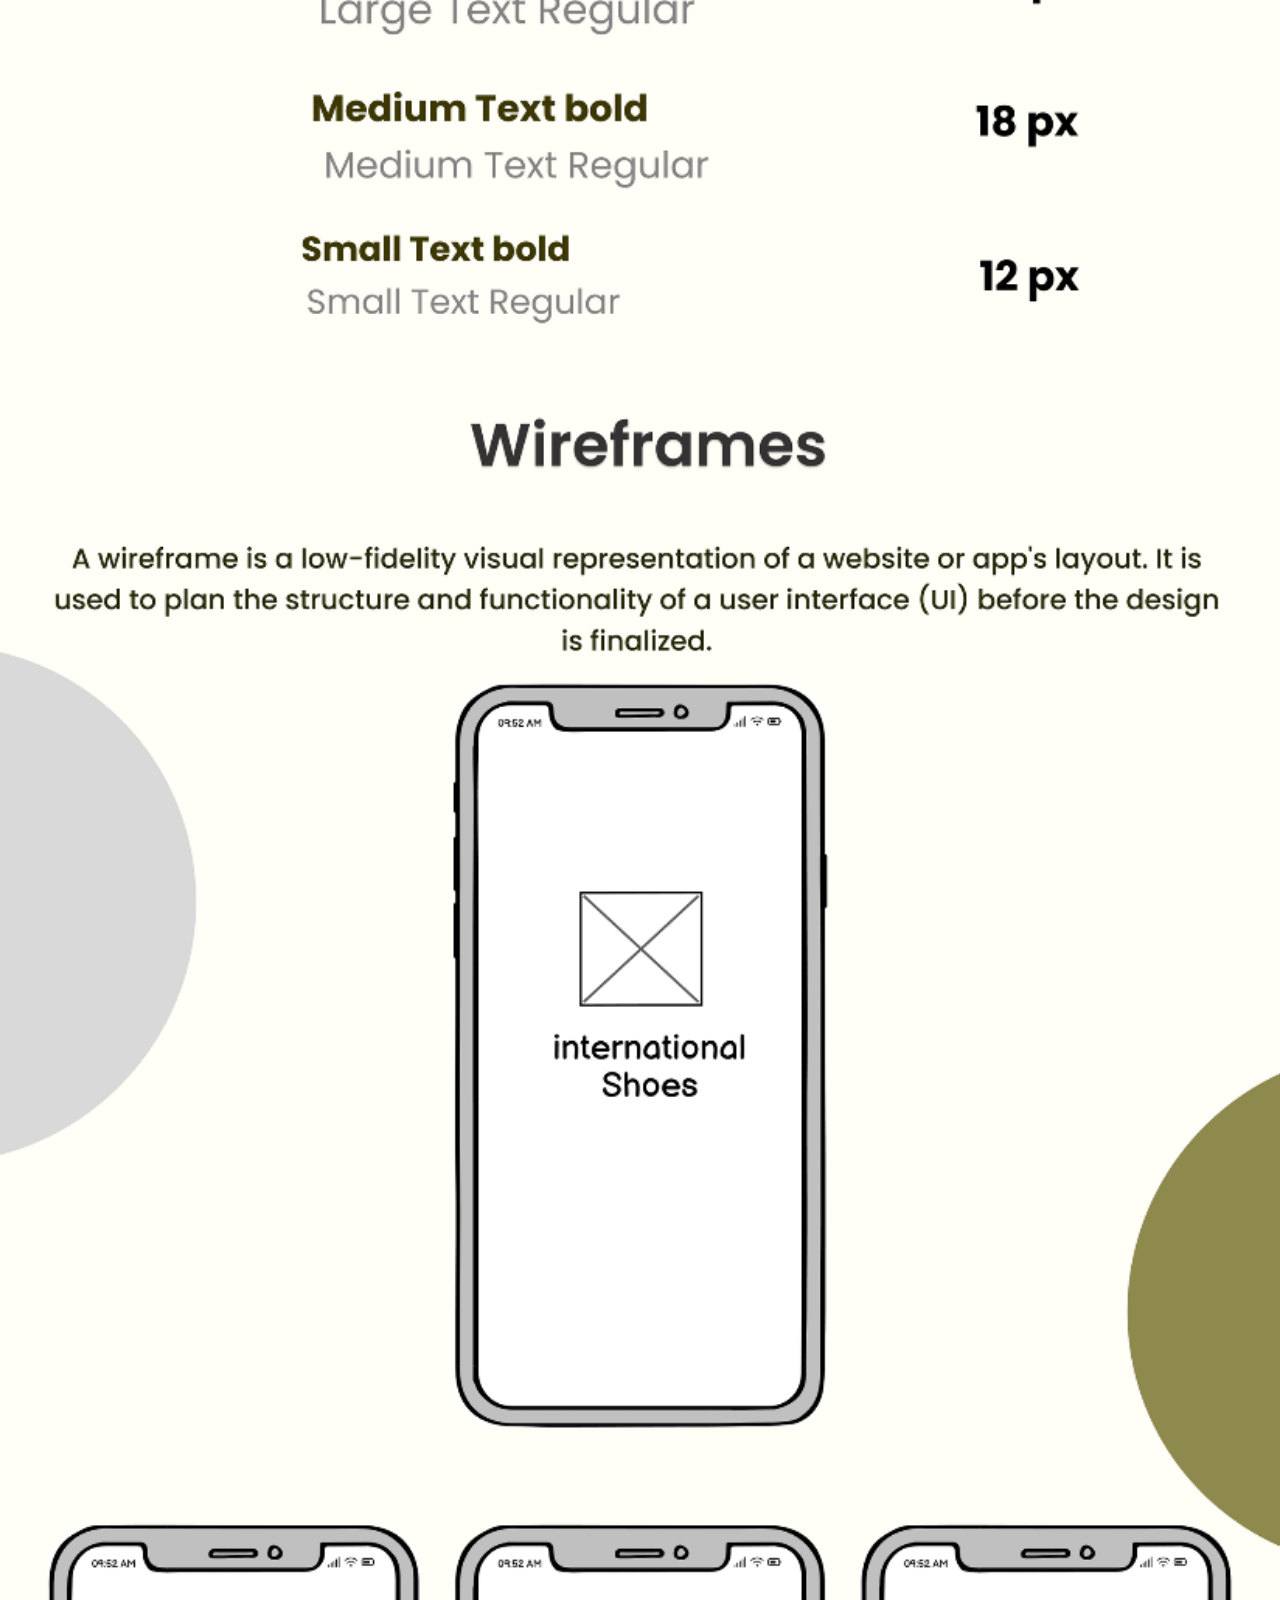
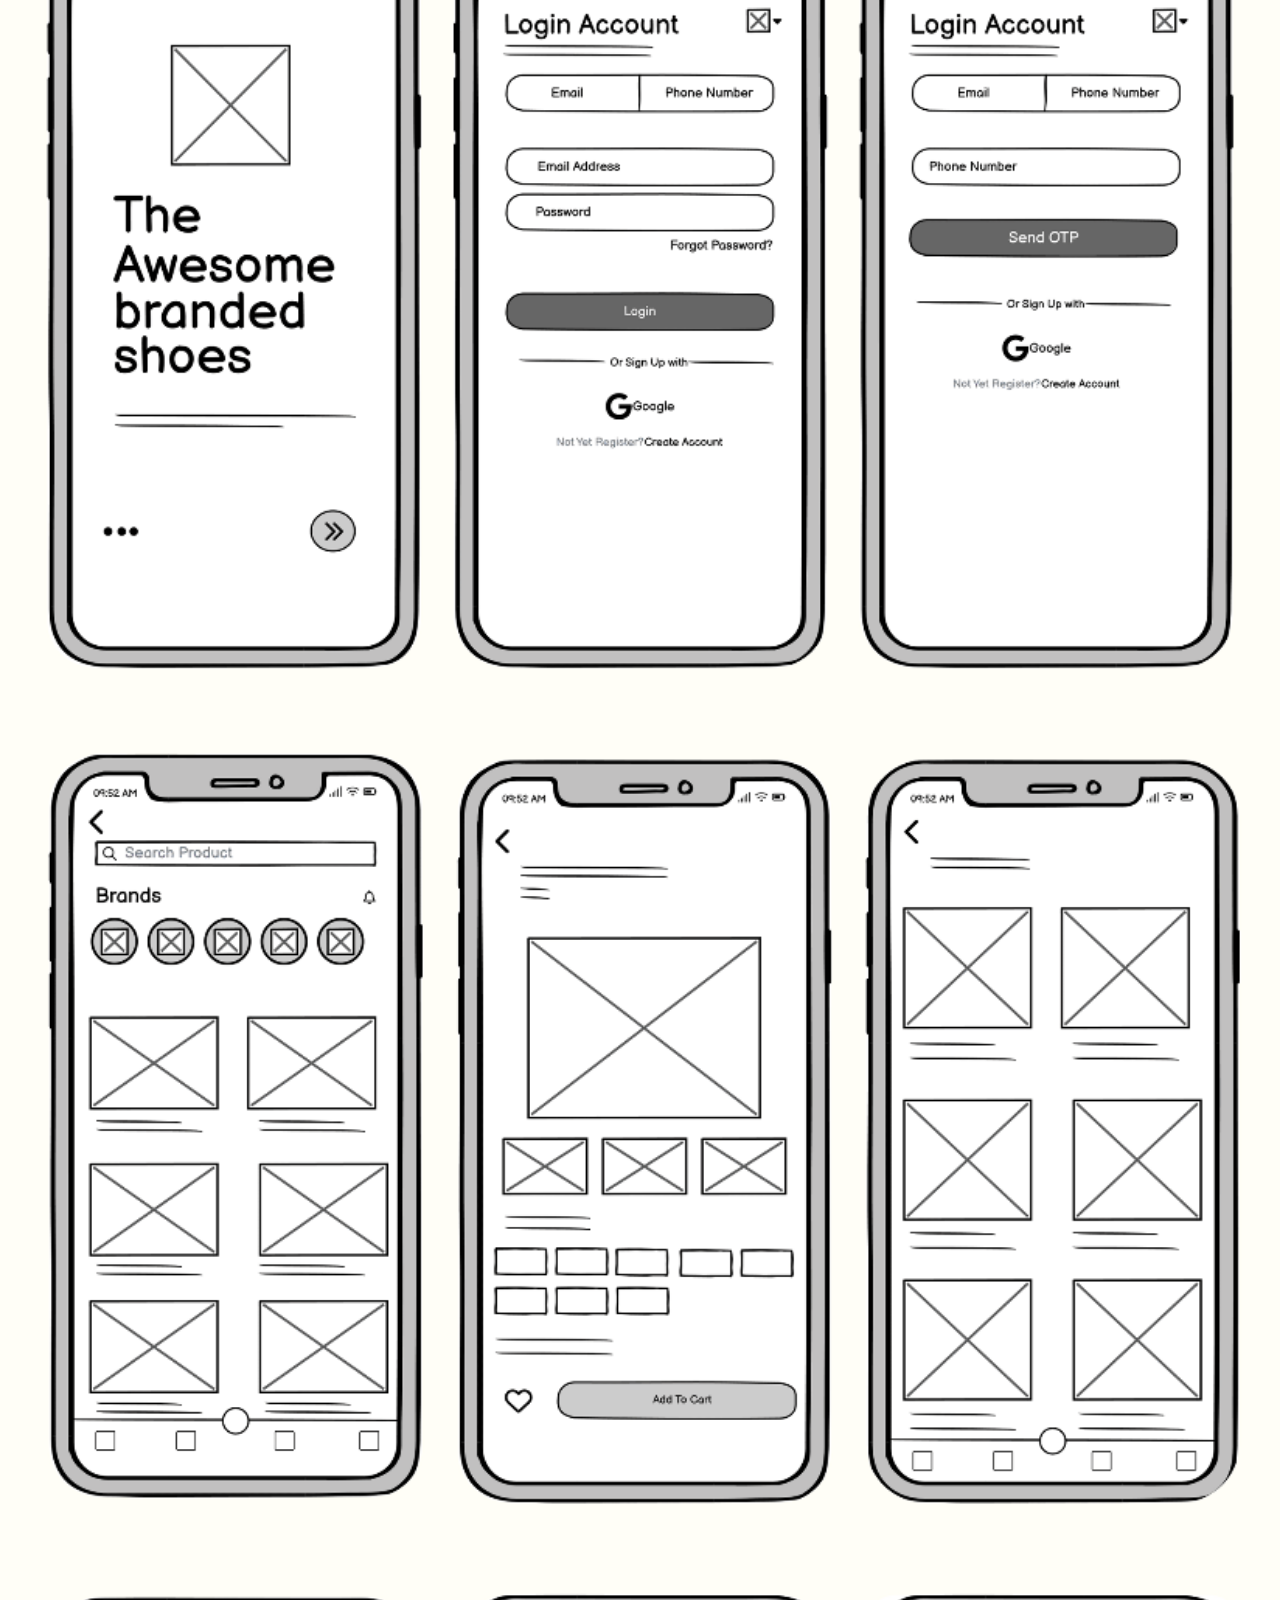
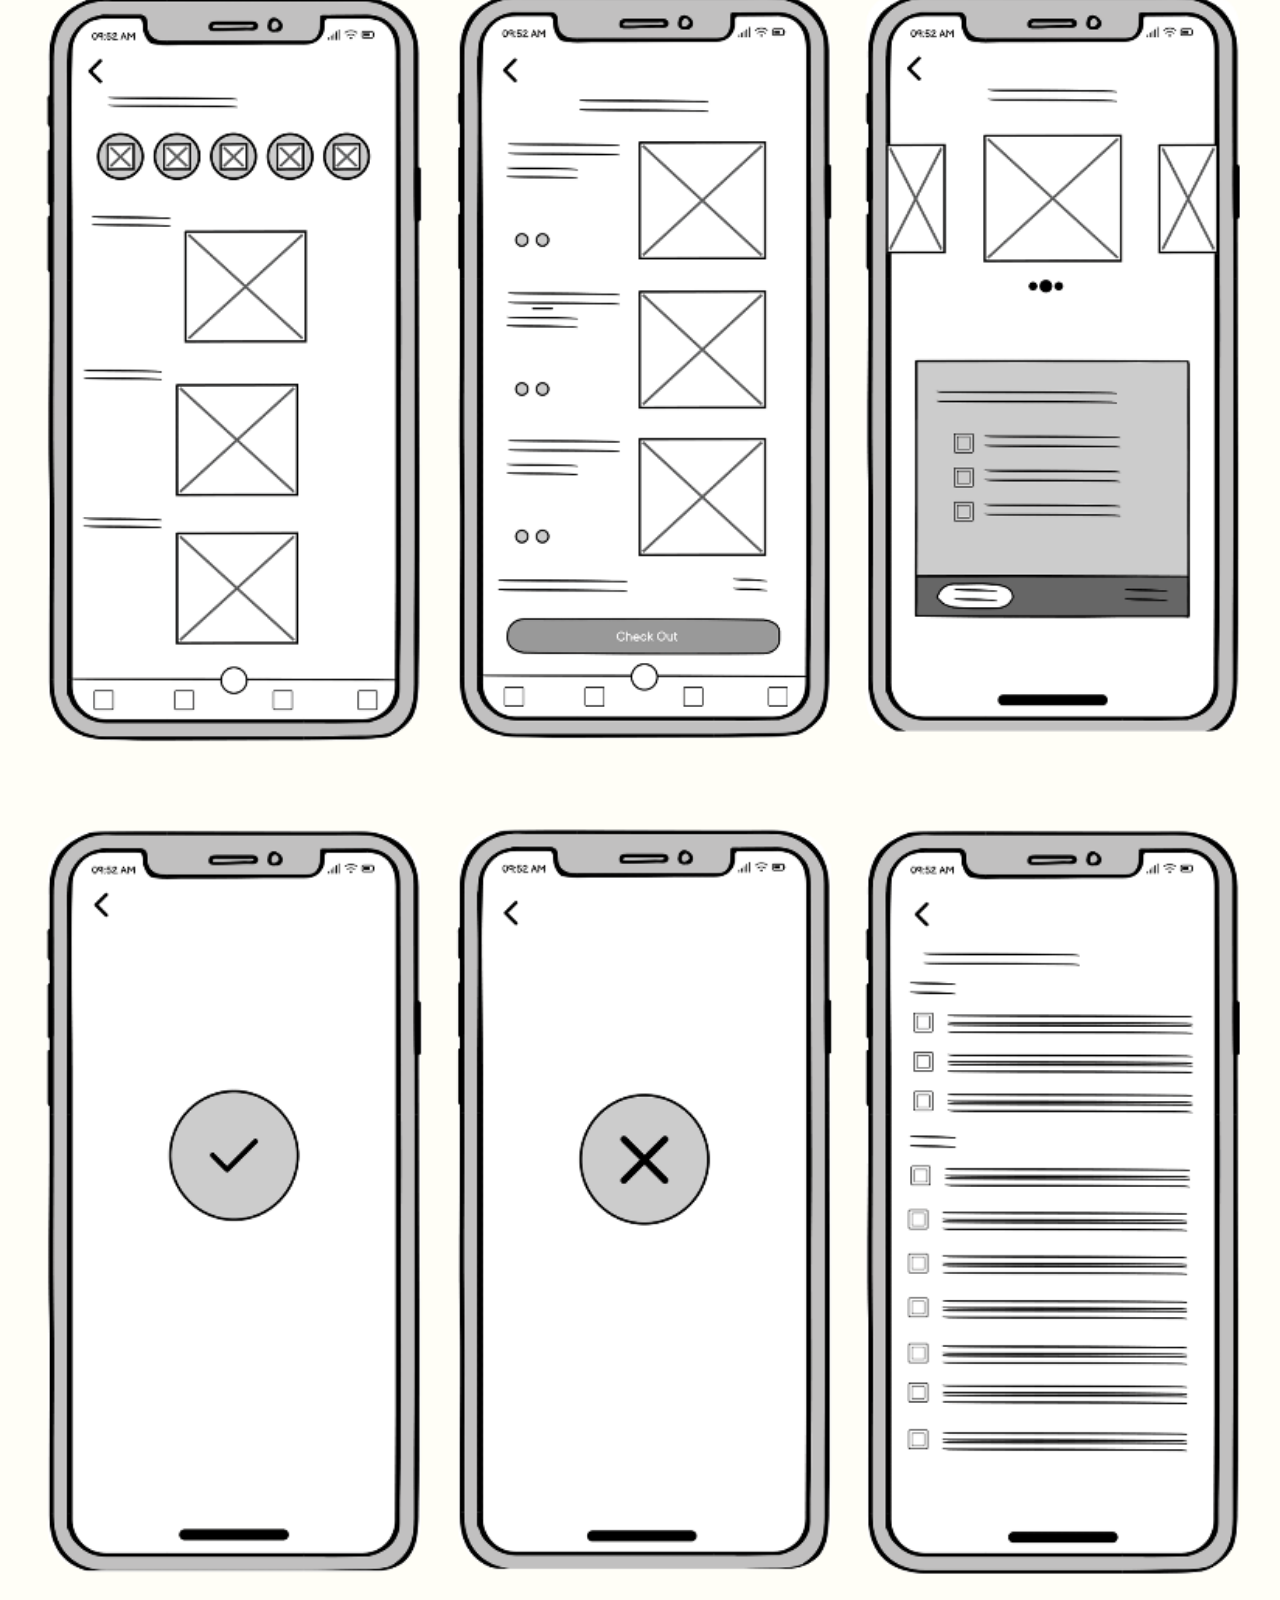
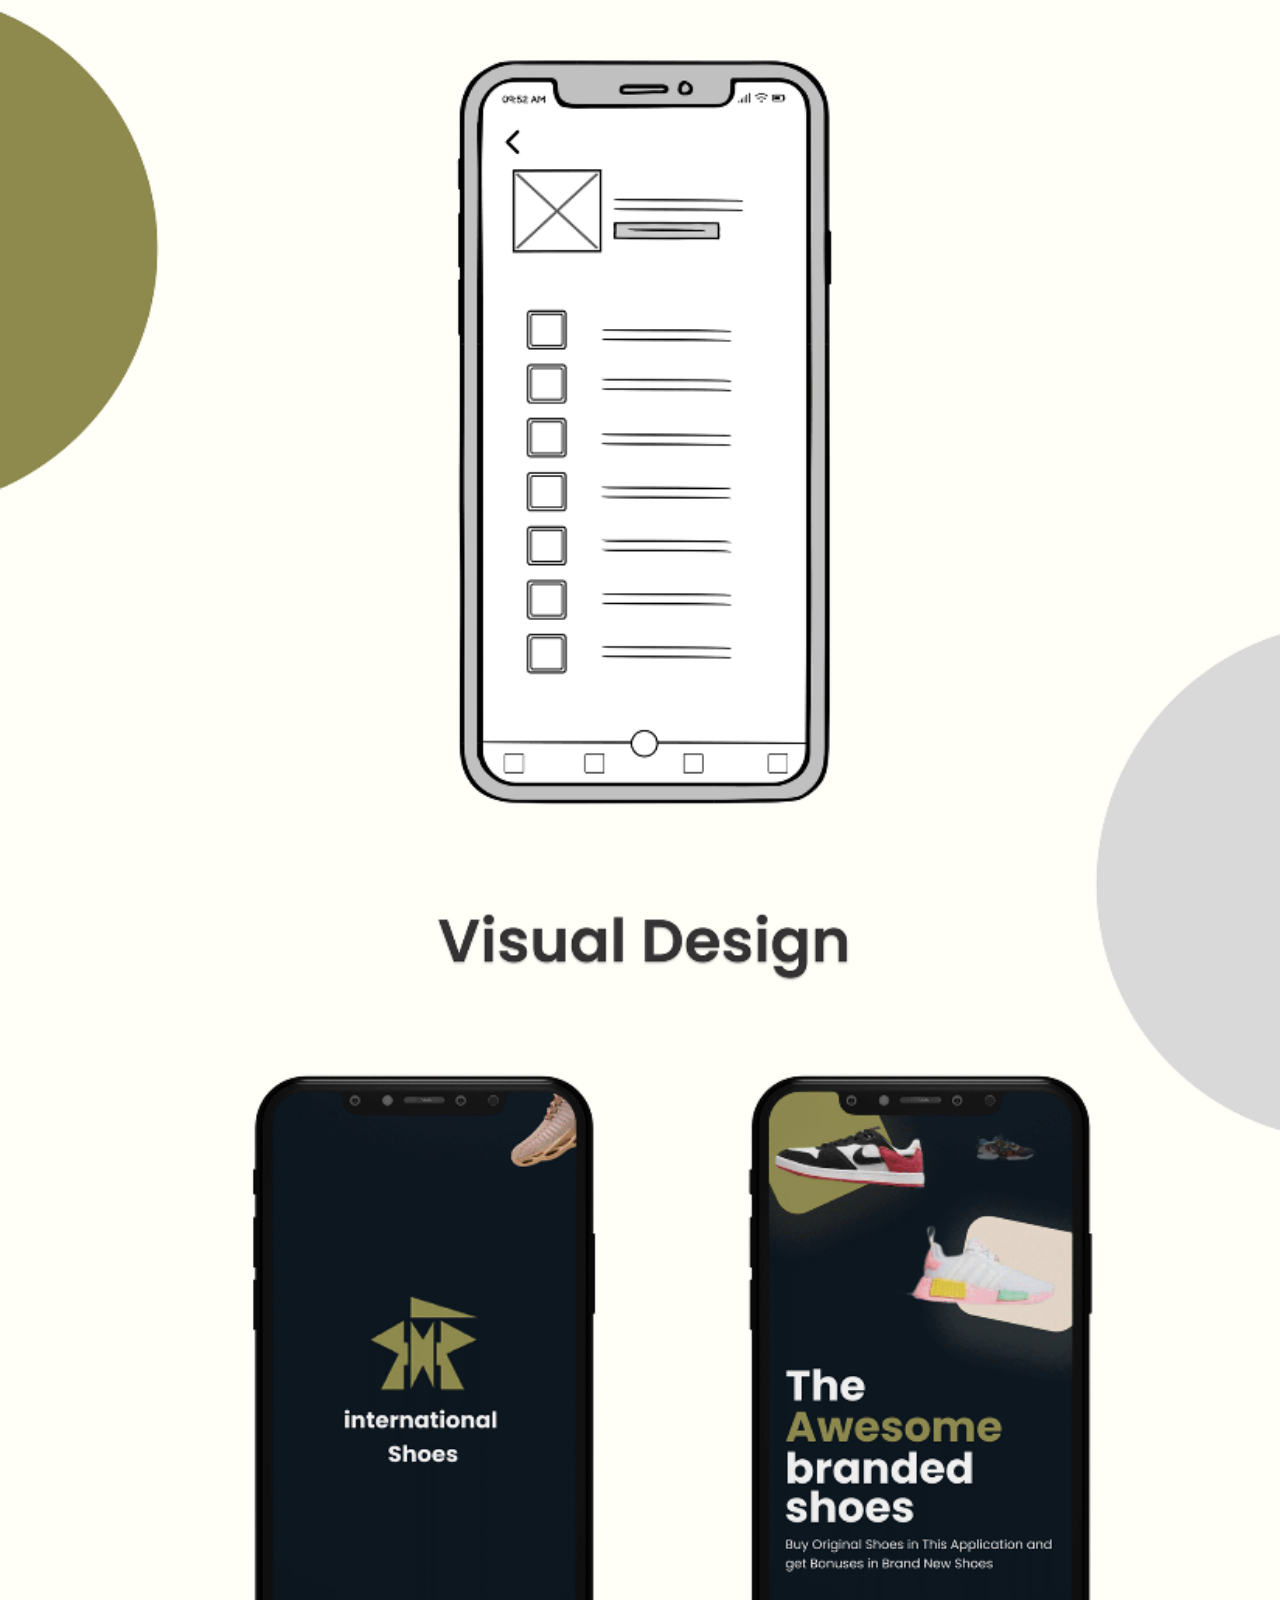
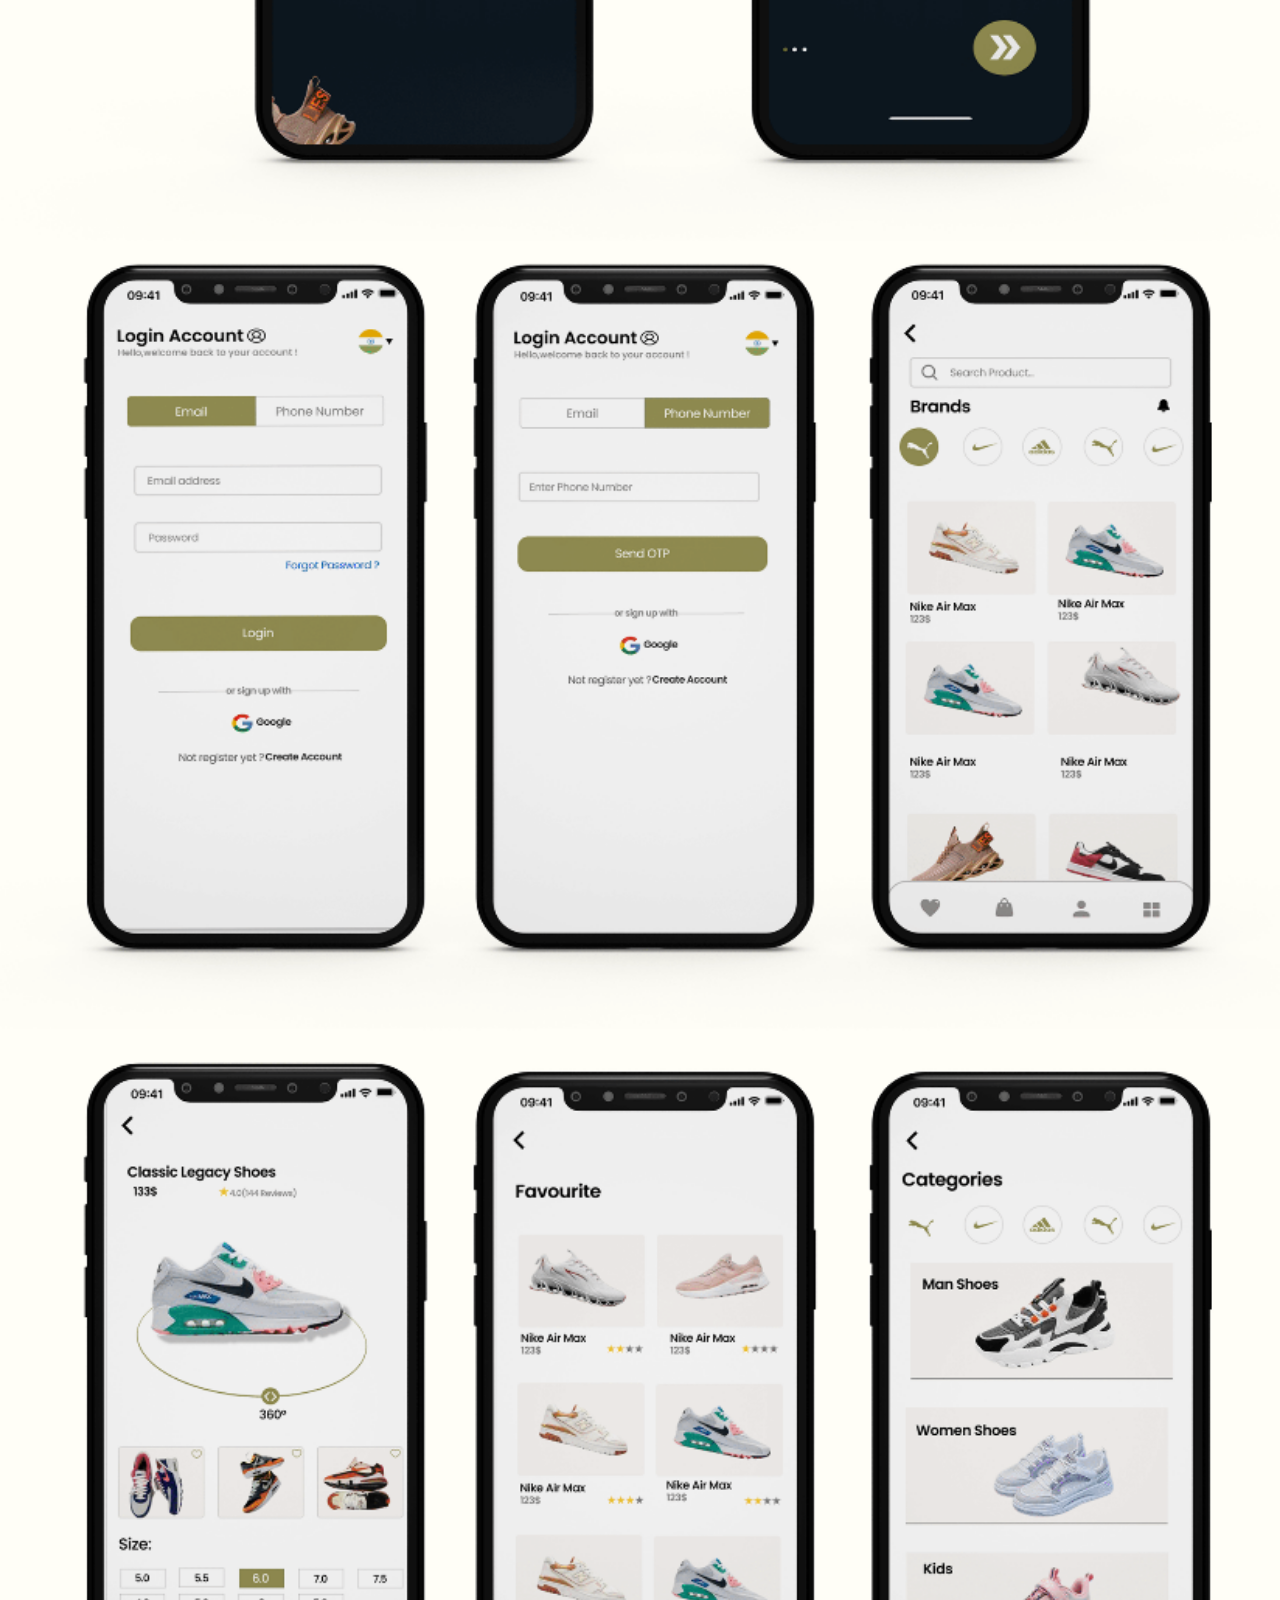
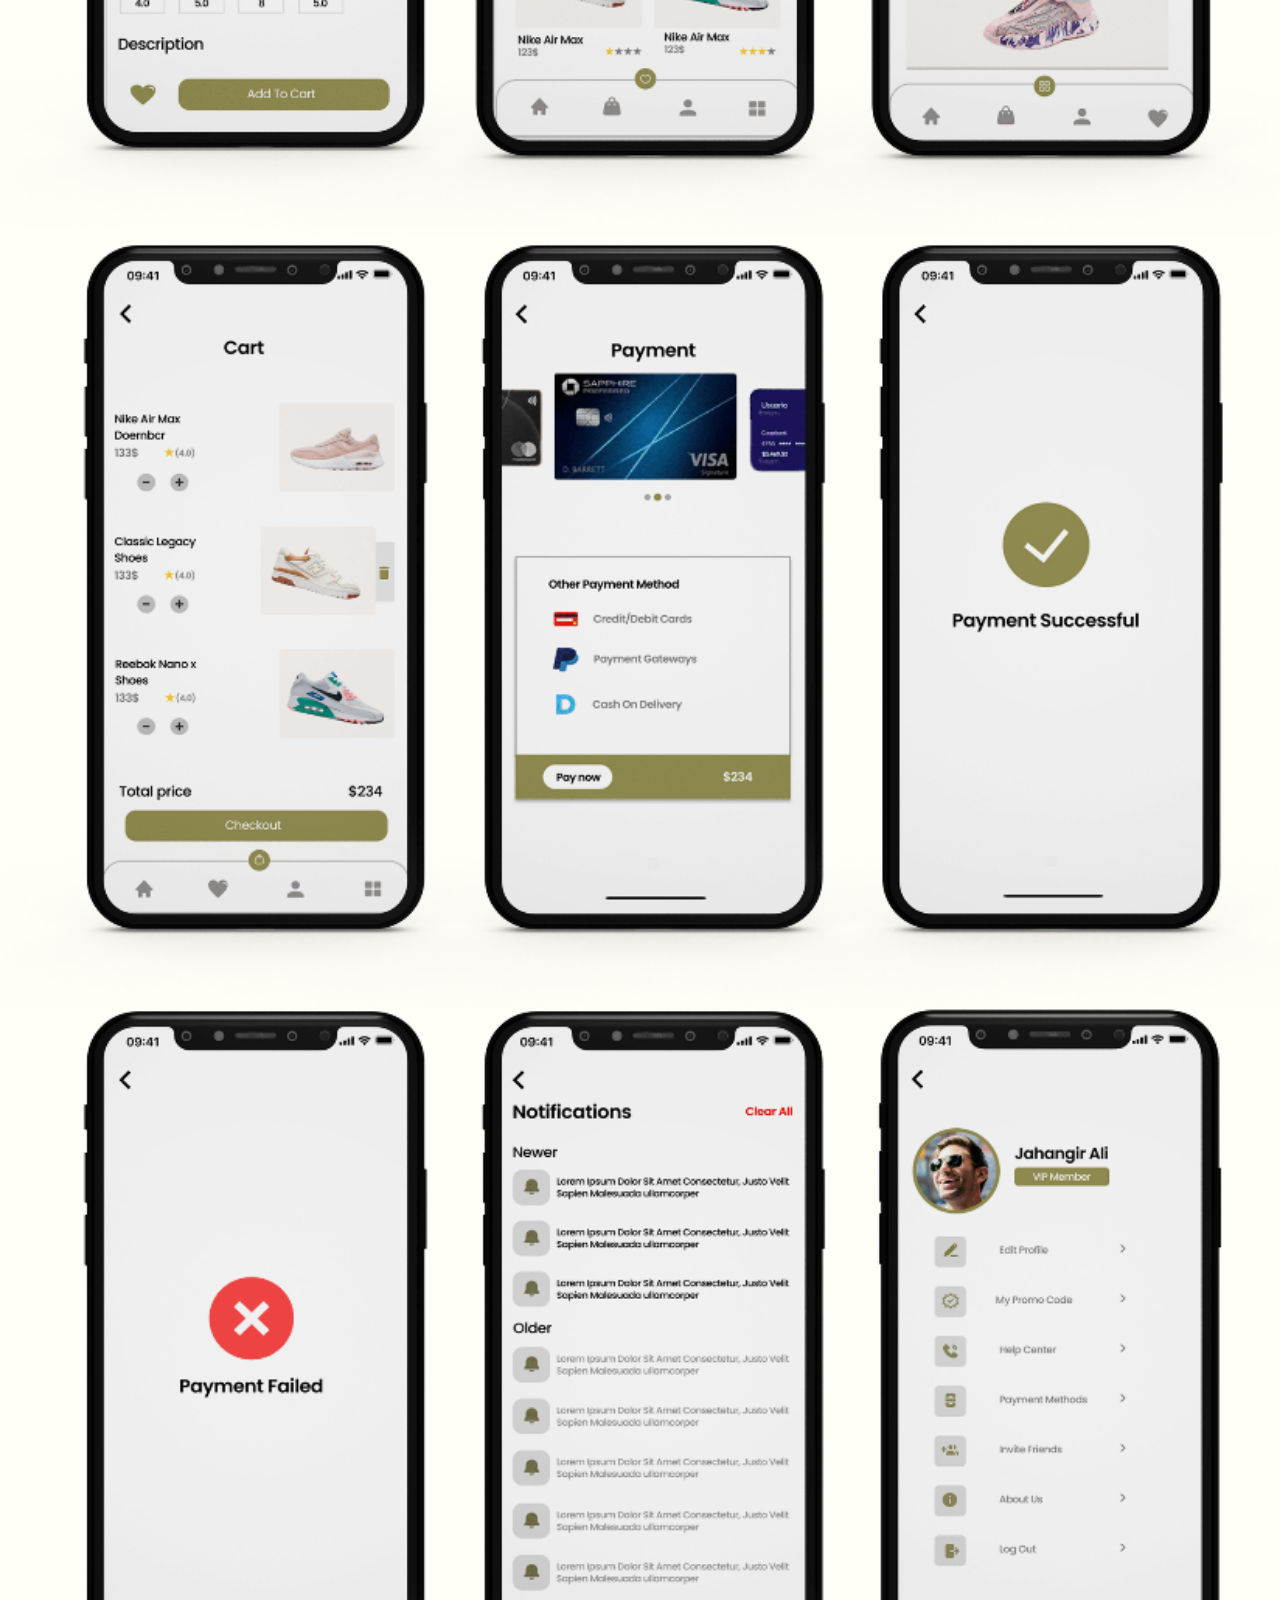
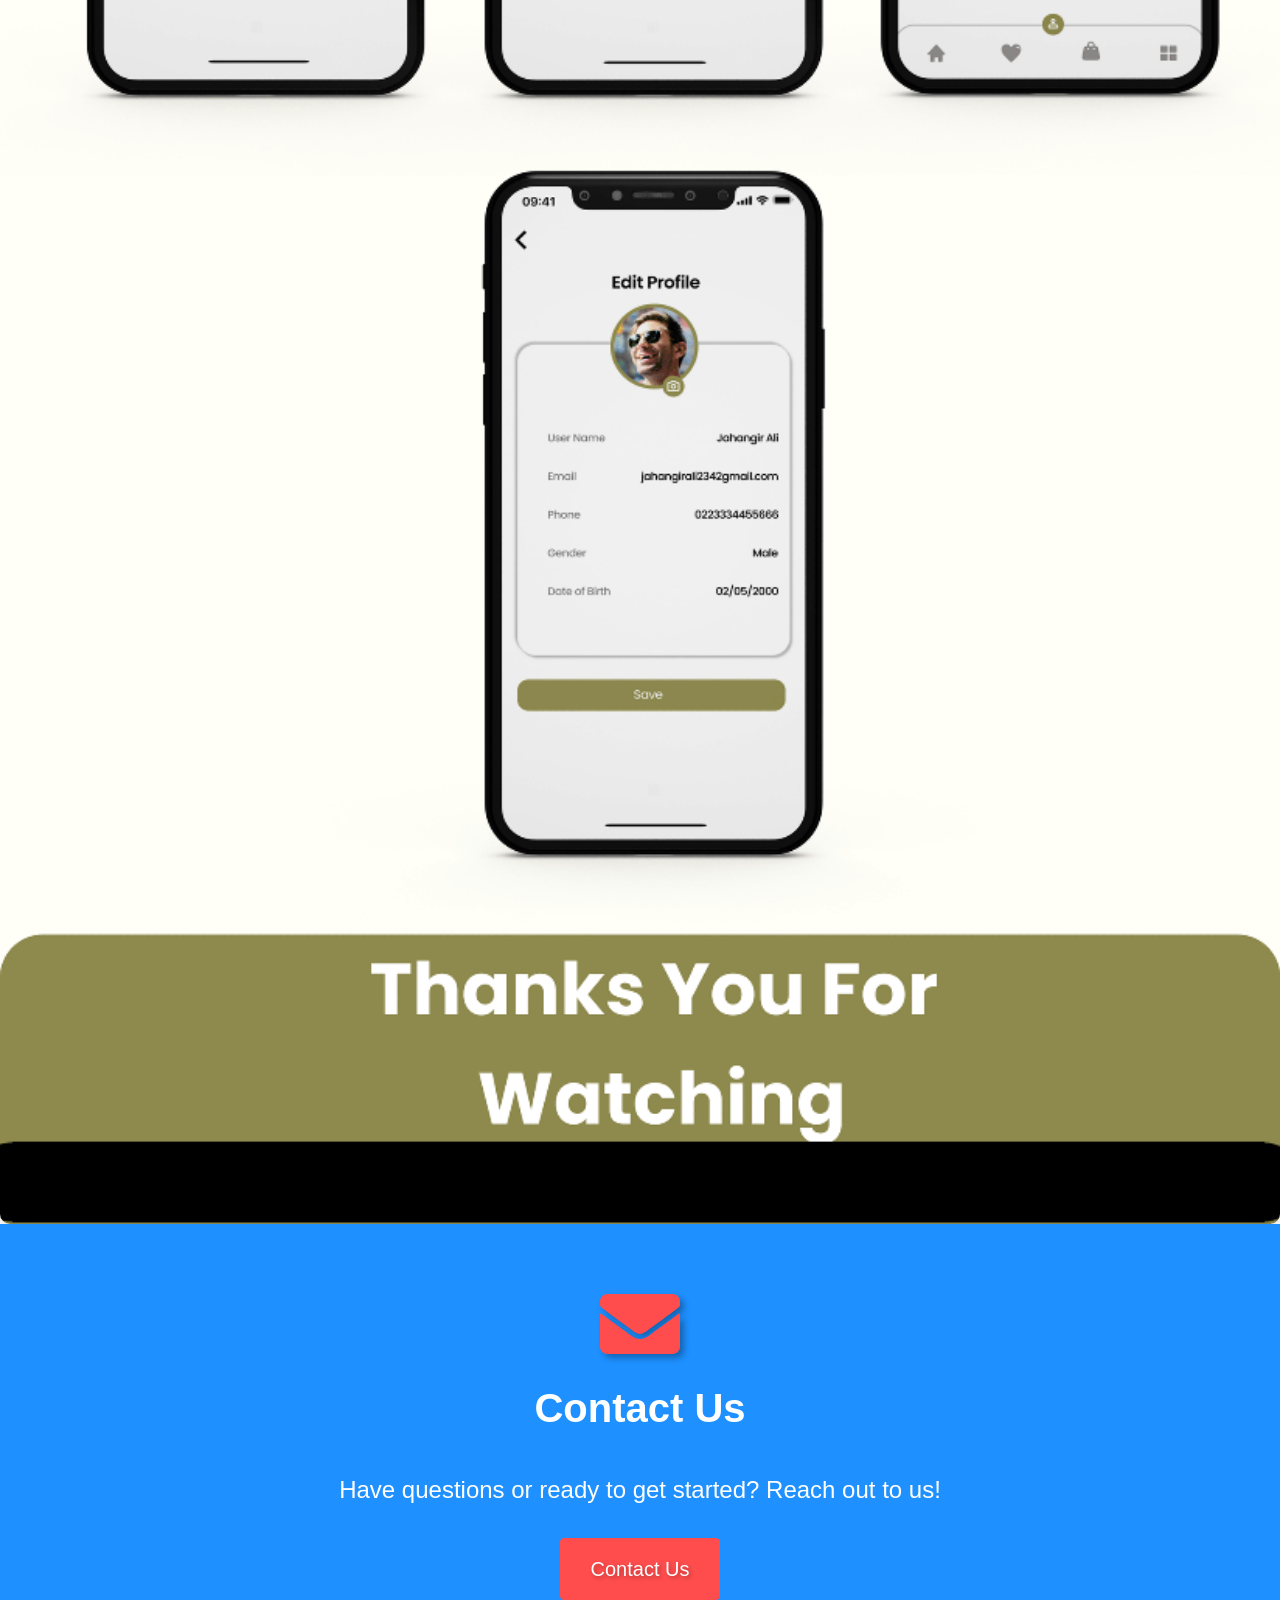
<file: case.html>
<!DOCTYPE html>
<html lang="en">

<head>
    <meta charset="UTF-8">
    <meta name="viewport" content="width=device-width, initial-scale=1.0">
    <title>Case Study - AMTechInscribe</title>
 <link rel="stylesheet" href="https://stackpath.bootstrapcdn.com/bootstrap/4.5.2/css/bootstrap.min.css">
  <link rel="stylesheet" href="https://cdnjs.cloudflare.com/ajax/libs/font-awesome/5.15.3/css/all.min.css">
  <link rel="icon" type="image/png" sizes="56x56" href="AMTechInscribe.jpg">
  <link rel="stylesheet" href="styles.css"> <!-- Add your custom styles here -->
  <style>
    body {
      font-family: 'Roboto', sans-serif;
      background-color: #fff;
      color: #1a1a1a;
      margin: 0;
      padding: 0;
    }

    section {
      padding: 50px 0;
    }

    .navbar {
      background-color: #000 !important;
      padding: 15px;
      transition: background-color 0.5s;
      box-shadow: 0px 2px 10px rgba(0, 0, 0, 0.1);
    }

    .navbar a {
      color: #ff4d4d !important;
      transition: color 0.5s;
    }

    .navbar a:hover {
      color: #ff9999 !important;
    }

    .navbar-toggler-icon {
      background-color: #ff4d4d;
    }

    .navbar-toggler {
      border-color: #ff4d4d;
    }

    .navbar-toggler:hover {
      background-color: #ff9999;
    }

    .navbar-brand {
      color: #ff4d4d !important;
      font-size: 24px;
      font-weight: bold;
      text-shadow: 2px 2px 4px rgba(0, 0, 0, 0.3);
    }

    .navbar-nav {
      margin-left: auto;
    }

    .navbar-nav .nav-item {
      margin-right: 20px;
    }

    .navbar-nav .nav-link {
      color: #fff !important;
      font-size: 18px;
      transition: color 0.5s;
    }

    .navbar-nav .nav-link:hover {
      color: #ff9999 !important;
      background-color: blue !important;
    }

    .jumbotron {
      background-color: #fff;
      padding: 50px;
      border-radius: 10px;
      box-shadow: 0px 4px 20px rgba(0, 0, 0, 0.1);
    }

    .jumbotron h1 {
      font-size: 4em;
      font-weight: bold;
      color: #1a1a1a;
      text-shadow: 4px 4px 6px rgba(0, 0, 0, 0.1);
    }

    .lead {
      font-size: 1.8em;
      margin-bottom: 30px;
    }

    .btn-primary {
      background-color: #ff4d4d;
      border-color: #ff4d4d;
      font-size: 20px;
      padding: 15px 30px;
      text-shadow: 2px 2px 4px rgba(0, 0, 0, 0.3);
    }

    .points h2 {
      color: #ff4d4d;
      font-size: 2.5em;
      margin-bottom: 20px;
    }
    
    .points li {
      font-size: 1.5em;
      margin-bottom: 15px;
      list-style-type: none;
      position: relative;
    }

    .points li:before {
      content: '\2022';
      color: #ff4d4d;
      font-size: 24px;
      display: flex;
      width: 1em;
      margin-left: -1em;
      position: absolute;
    }

    /* Custom Styles for Featured Services Section */
#featured-services {
  padding: 50px 0;
}

.section-heading {
  font-size: 2.5em;
  font-weight: bold;
  color: #ff4d4d;
  margin-bottom: 50px;
  text-shadow: 2px 2px 4px rgba(0, 0, 0, 0.3);
}

.feature-section {
  padding: 30px;
  border-radius: 10px;
  box-shadow: 0px 4px 20px rgba(0, 0, 0, 0.1);
}

.feature-icon {
  font-size: 3em;
  color: #ff4d4d;
  margin-bottom: 20px;
  text-shadow: 2px 2px 4px rgba(0, 0, 0, 0.3);
}

.feature-title {
  font-size: 2em;
  font-weight: bold;
  color:black;
  margin-bottom: 20px;
}
.col-md-4{
  border-color: gray !important;
}
.feature-description {
  font-size: 1.5em;
  margin-bottom: 30px;
}


    .additional-section {
      display: flex;
      align-items: center;
      text-align: center;
      background-color: #fff;
      color: #1a1a1a;
      padding: 50px 0;
      border-bottom: 1px solid #ddd;
      position: relative;
      box-shadow: 0px 4px 20px rgba(0, 0, 0, 0.1);
    }

    .additional-section i {
      font-size: 5em;
      color: #ff4d4d;
      margin-bottom: 20px;
      text-shadow: 4px 4px 6px rgba(0, 0, 0, 0.3);
    }

    .additional-title {
      font-size: 2.5em;
      font-weight: bold;
      color: #ff4d4d;
      margin-bottom: 30px;
    }

    .additional-content {
      font-size: 1.5em;
      margin-bottom: 30px;
    }

    .btn-secondary {
      background-color: #ff4d4d;
      border-color: #ff4d4d;
      font-size: 20px;
      padding: 15px 30px;
      text-shadow: 2px 2px 4px rgba(0, 0, 0, 0.3);
    }

    /* Footer Section */
    footer {
      background-color: #000;
      color: #fff;
      text-align: center;
      padding: 15px 0;
    }

    @media (max-width: 768px) {
      /* Add your responsive styles here if needed */
      .navbar-nav {
        margin-top: 10px;
      }

      .navbar-nav .nav-item {
        margin: 0 10px;
      }

      .jumbotron {
        padding: 30px;
      }

      .display-4 {
        font-size: 3em;
      }

      .lead {
        font-size: 1.5em;
        margin-bottom: 20px;
      }

      .btn-primary {
        font-size: 18px;
        padding: 10px 20px;
      }
      
      .points h2 {
        font-size: 2em;
      }

      .points li {
        font-size: 1.2em;
        margin-bottom: 10px;
      }

      .feature-icon {
        font-size: 2em;
      }

      .feature-title {
        font-size: 1.5em;
        margin-bottom: 10px;
      }

      .feature-description {
        font-size: 1.2em;
        margin-bottom: 20px;
      }

      .additional-section {
        flex-direction: column-reverse;
      }

      .additional-section img {
        margin-bottom: 20px;
        margin-right: 0;
      }

      .additional-title {
        font-size: 2em;
        margin-bottom: 20px;
      }

      .additional-content {
        font-size: 1.2em;
        margin-bottom: 20px;
      }


      
    }
  /* Nested List Styles */
  .nested-list {
    display: none;
    list-style: none;
    padding: 0;
    margin: 0;
    background-color: #343a40; /* Match the background color with the parent list */
    box-shadow: 0 2px 4px rgba(0, 0, 0, 0.1);
    position: absolute;
    z-index: 1;
    width: max-content; /* Adjust the width as needed */
    border-radius: 4px; /* Add rounded corners for a more attractive look */
  }

  /* Show the nested list when its parent is hovered or focused */
  .nav-item:hover .nested-list,
  .nav-item:focus-within .nested-list {
    display: block;
  }

  /* Style for each nested list item */
  .nested-list li {
    padding: 8px 16px;
  }

  /* Change the text color of nested list items */
  .nested-list a {
    color: white; /* Match the text color with the parent list */
    text-decoration: none;
    display: block;
    transition: color 0.3s; /* Smooth color transition on hover */
  }

  /* Change the hover color for nested list items */
  .nested-list a:hover {
    background-color: blue; /* Adjust hover background color as needed */
    color: white; /* Change text color on hover */
  }

  /* Add space between nested items */
  .nested-list li + li {
    margin-top: 5px; /* Adjust the margin as needed */
  }

   @media (max-width: 767px) {
    #choose-commitment {
      flex-direction: column; /* Change flex direction to column on mobile view */
      align-items: center; /* Center align items in mobile view */
    }

    .points {
      width: 100%; /* Full width on mobile view */
    }

    .points h2 {
      text-align: center; /* Center align the heading on mobile view */
    }

    .points ul {
      padding-left: 20px; /* Add some left padding for better readability */
    }

    .points li {
      display: block; /* Display each point in a new line on mobile view */
      margin-bottom: 10px; /* Add space between points for better readability */
    }
  }
 
  .imgg {
            height: 75%;
            width: 100%;
            border-radius: 10px;
            box-shadow: 0px 4px 20px rgba(0, 0, 0, 0.1);
            max-width: 100%;
            height: auto;
            margin: 0 auto;
        }

        @media (max-width: 768px) {
            /* Add your responsive styles here if needed */
            .imgg{
                width: 100%;
            }
        }
  </style>
</head>
<body>

  <!-- Navigation Bar -->
  <nav class="navbar navbar-expand-lg navbar-dark">
    <a class="navbar-brand" href="#">
      <img src="AMTechInscribe.jpg" alt="AMTechInscribe Logo" width="50" height="50" style="border-radius: 5px;" class="d-inline-block align-top">
      AMTechInscribe
    </a>
    <!-- Add the responsive navigation button here -->
    <button class="navbar-toggler" type="button" data-toggle="collapse" data-target="#navbarNav" aria-controls="navbarNav" aria-expanded="false" aria-label="Toggle navigation">
      <span class="navbar-toggler-icon"></span>
    </button>
    <div class="collapse navbar-collapse" id="navbarNav">
      <ul class="navbar-nav">
        <li class="nav-item active">
          <a class="nav-link" href="index.html">Home</a>
        </li>
        <li class="nav-item">
          <a class="nav-link" href="#services">Services</a>
          <ul class="nested-list">
            <li><a href="webdev.html">Web Development</a></li>
            <li><a href="ecomm.html">E-commerce Solutions</a></li>
            <li><a href="webdesign.html">Web Design</a></li>
            <li><a href="niche.html">Niche Specialization</a></li>
             <li><a href="uiux.html">UI/UX Design</a></li>
            <li><a href="graphic.html">Graphic & logo Design</a></li>
            <li><a href="host.html">Web Hosting and Maintenance</a></li>
            <li><a href="train.html">Consulting and Training</a></li>
          </ul>
        </li>
        <li class="nav-item">
          <a class="nav-link" href="about.html">About Us</a>
        </li>
        <li class="nav-item">
          <a class="nav-link" href="mailto:amtechinscribe@gmail.com">Contact</a>
        </li>
        <li class="nav-item">
          <a class="nav-link" href="pt.html">Gallery</a>
        </li>
        <li class="nav-item">
          <a class="nav-link" href="insight.html">Insights</a>
        </li>
      </ul>
    </div>
  </nav>

    <img src="am.png" alt="Case Study Image" class="imgg">

    <!-- Contact Section -->
    <section id="contact" class="additional-section">
        <div class="container text-center">
            <i class="fas fa-envelope"></i>
            <h2 class="additional-title">Contact Us</h2>
            <p class="additional-content">Have questions or ready to get started? Reach out to us!</p>
             <a class="btn btn-primary" href="https://wa.me/+916383217551">Contact Us</a>
        </div>
    </section>

    <!-- Footer Section -->
 <!-- Footer Section -->
<footer class="bg-dark text-white text-center py-3">
  <div class="container">
    <div class="row">
      <!-- Company Logo and Name -->
      <div class="col-md-3">
        <img src="AMTechInscribe.jpg" alt="AMTechInscribe Logo" width="70" height="70" style="border-radius: 7px;" class="mb-2">
        <h3 class="company-name mb-0">AMTechInscribe</h3>
        <p>Crafting Tomorrow's Code, Today!</p>
      </div>

      <!-- Company Title and Navigation -->
      <div class="col-md-3 text-left">
        <h4 class="footer-title mb-3">Company</h4>
        <ul class="list-unstyled">
          <li><a href="index.html" class="text-white">Home</a></li>
          <li><a href="about.html" class="text-white">About Us</a></li>
          <li><a href="mailto:amtechinscribe@gmail.com" class="text-white">Contact</a></li>
           <li><a href="pt.html" class="text-white">Gallery</a></li>
          <li><a href="insight.html" class="text-white">Insights</a></li>
        </ul>
      </div>

       <div class="col-md-3 text-left">
        <h4 class="footer-title mb-3">Services</h4>
        <ul class="list-unstyled">
          <li><a href="webdev.html" class="text-white">Web Development</a></li>
          <li><a href="ecomm.html" class="text-white">E-commerce Solutions</a></li>
          <li><a href="webdesign.html" class="text-white">Web Design</a></li>
          <li><a href="niche.html" class="text-white">Niche Specialization</a></li>
          <li><a href="uiux.html"  class="text-white">UI/UX Design</a></li>
            <li><a href="graphic.html"  class="text-white">Graphic & logo Design</a></li>
          <li><a href="host.html" class="text-white">Web Hosting and Maintenance</a></li>
           <li><a href="train.html" class="text-white">Consulting and Training</a></li>
        </ul>
      </div>

      <!-- Social Icons -->
      <div class="col-md-3 text-left">
        <h4 class="footer-title mb-3">Follow Us</h4>
        <ul class="list-inline social-icons">
          <li class="list-inline-item"><a href="#" class="text-white"><i class="fab fa-instagram"></i></a></li>
          <li class="list-inline-item"><a href="#" class="text-white"><i class="fas fa-phone-alt"></i></a></li>
          <li class="list-inline-item"><a href="#" class="text-white"><i class="fas fa-envelope"></i></a></li>
          <li class="list-inline-item"><a href="#" class="text-white"><i class="fab fa-linkedin"></i></a></li>
        </ul>
      </div>
    </div>
  </div>
</footer>


  <footer class="bg-dark text-white text-center py-3">
    <p>&copy; 2023 AMTechInscribe. All Rights Reserved.</p>
  </footer>

  <!-- Bootstrap and JavaScript Scripts -->
  <script src="https://code.jquery.com/jquery-3.5.1.slim.min.js"></script>
  <script src="https://cdn.jsdelivr.net/npm/@popperjs/core@2.11.6/dist/umd/popper.min.js"></script>
  <script src="https://stackpath.bootstrapcdn.com/bootstrap/4.5.2/js/bootstrap.min.js"></script>
</body>
</html>
</file>
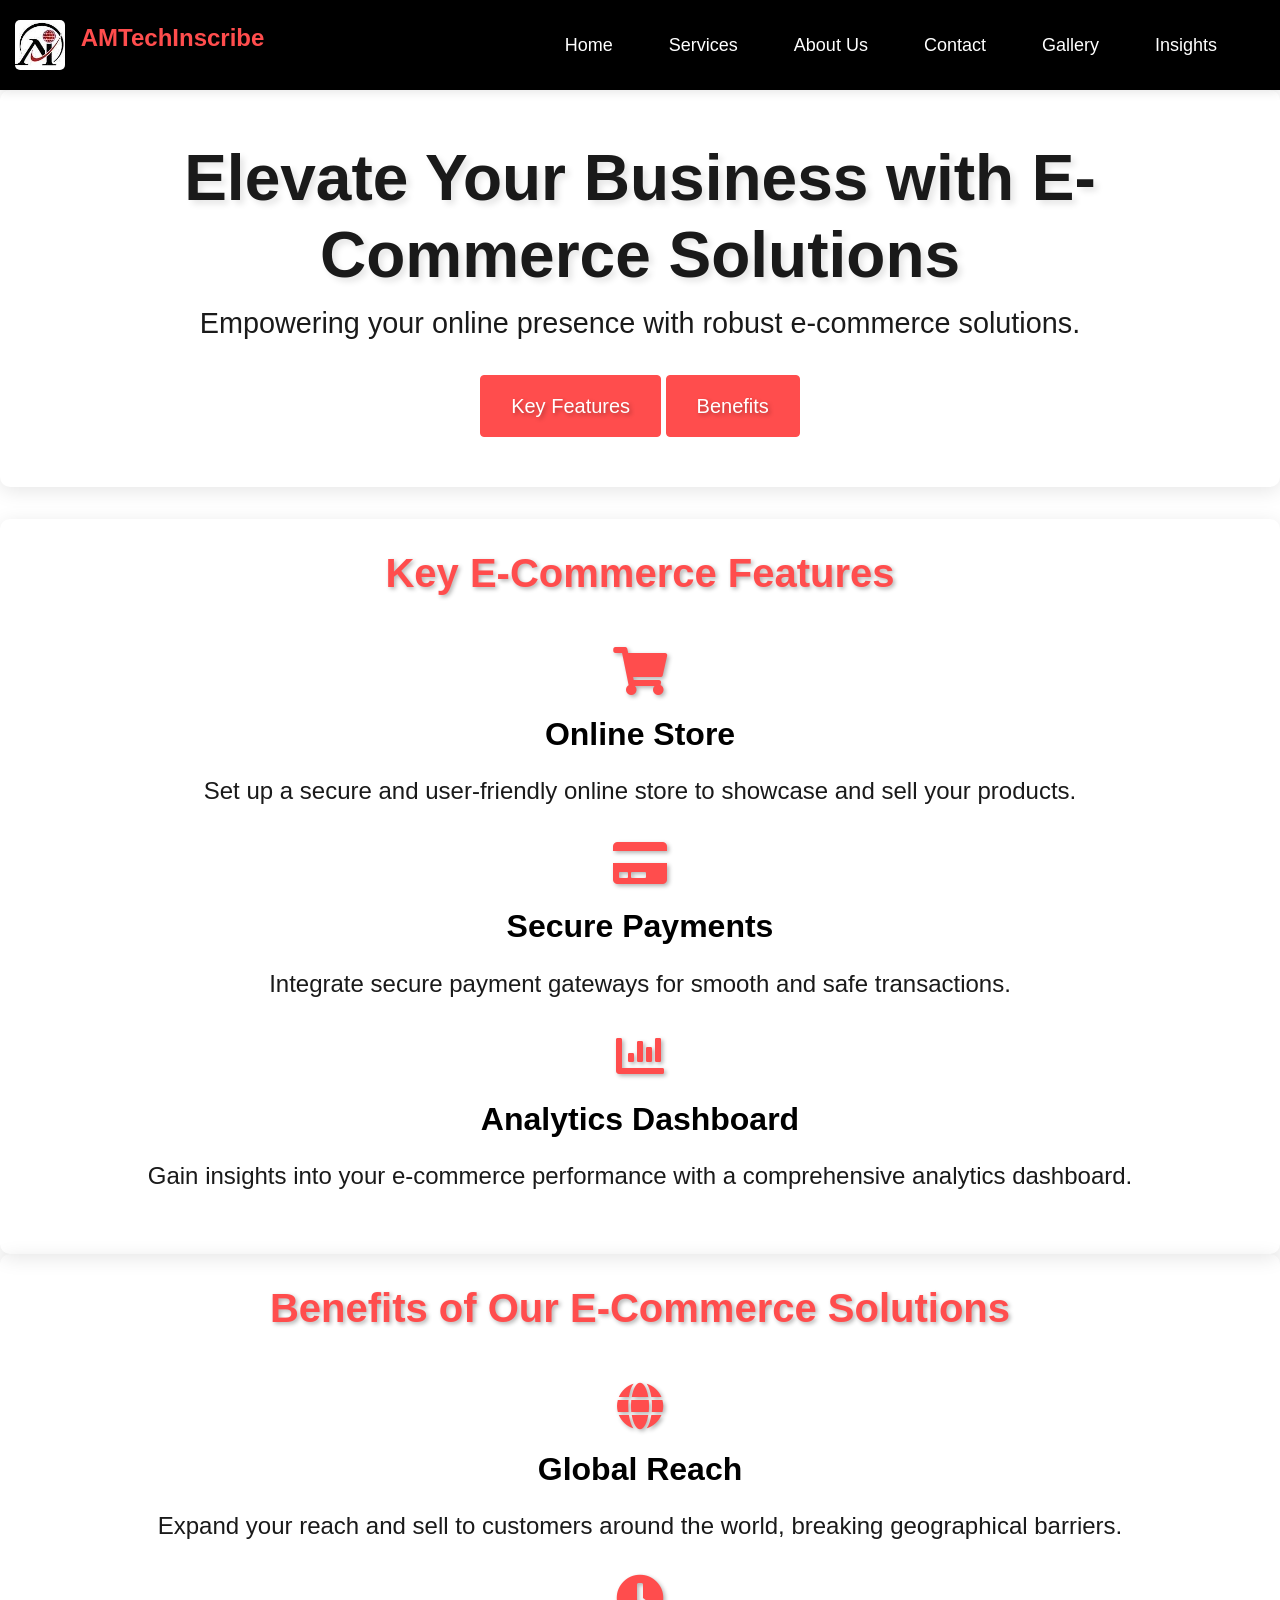
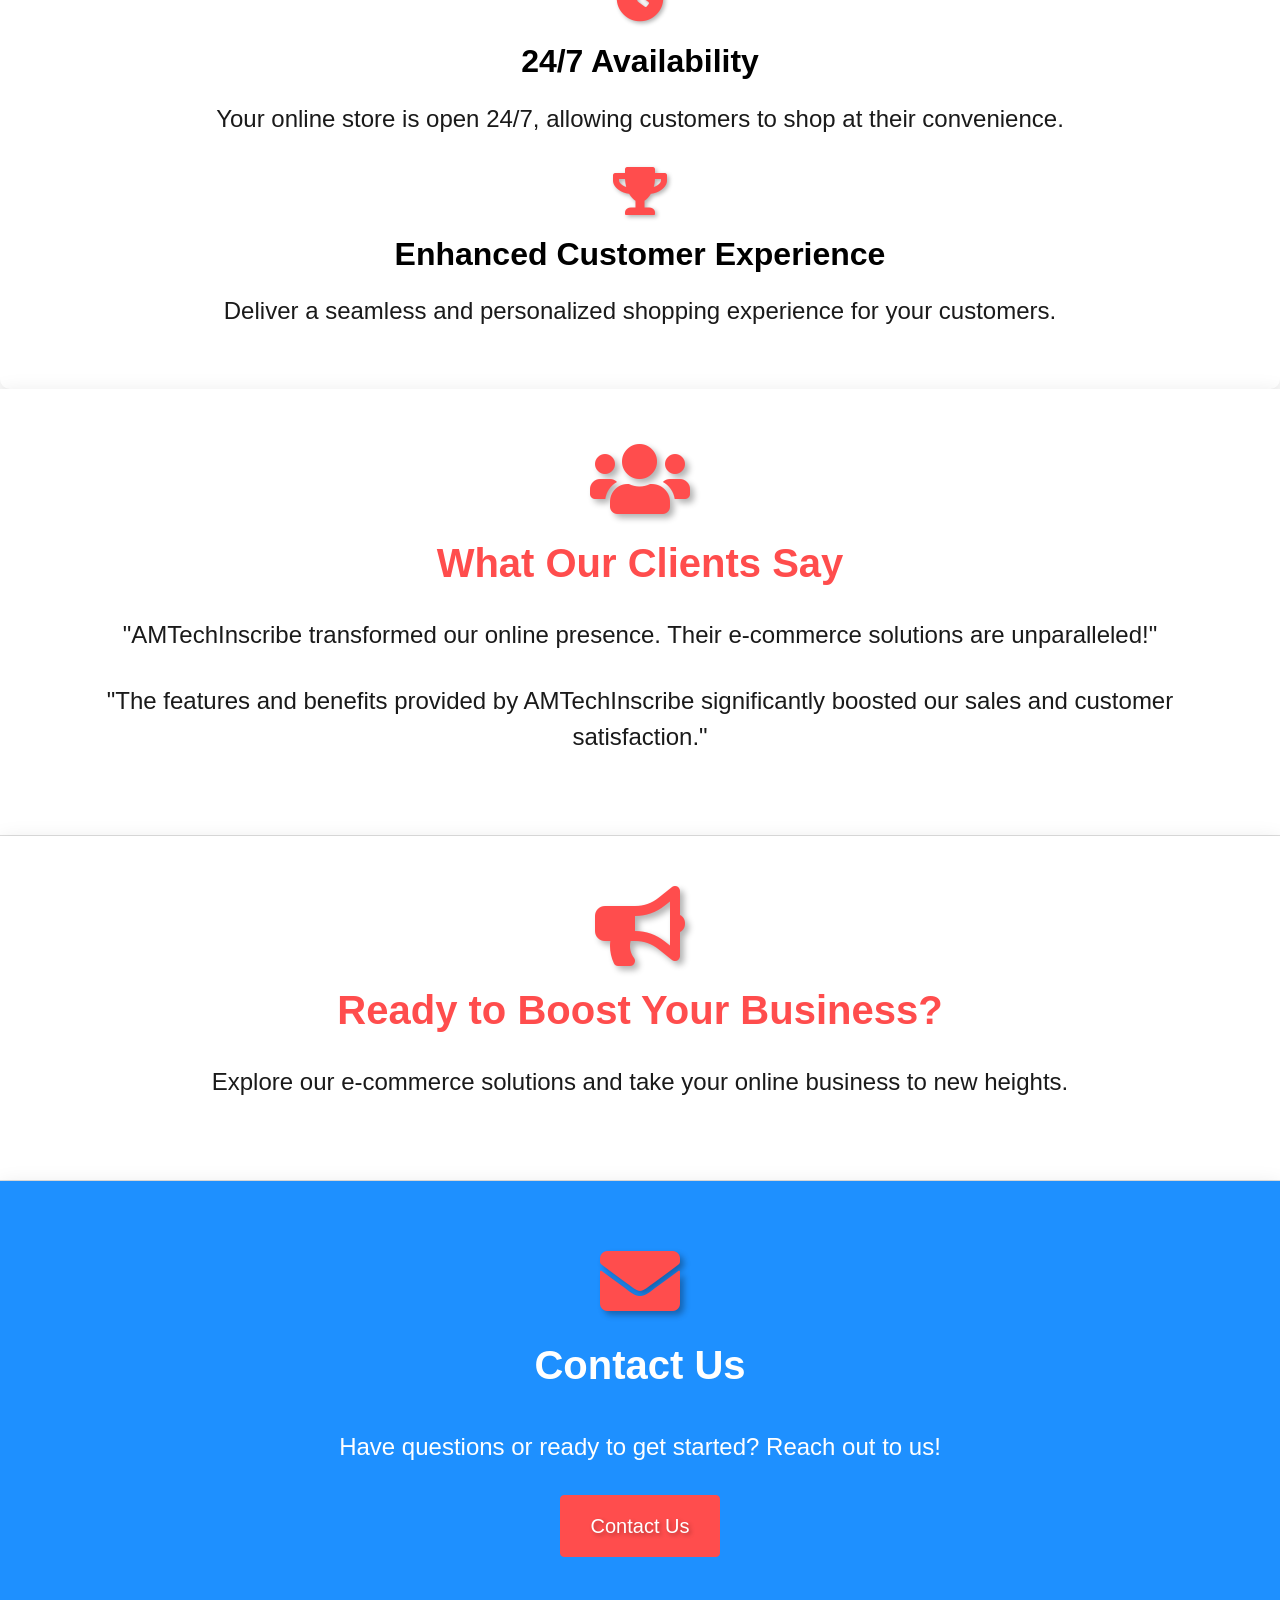
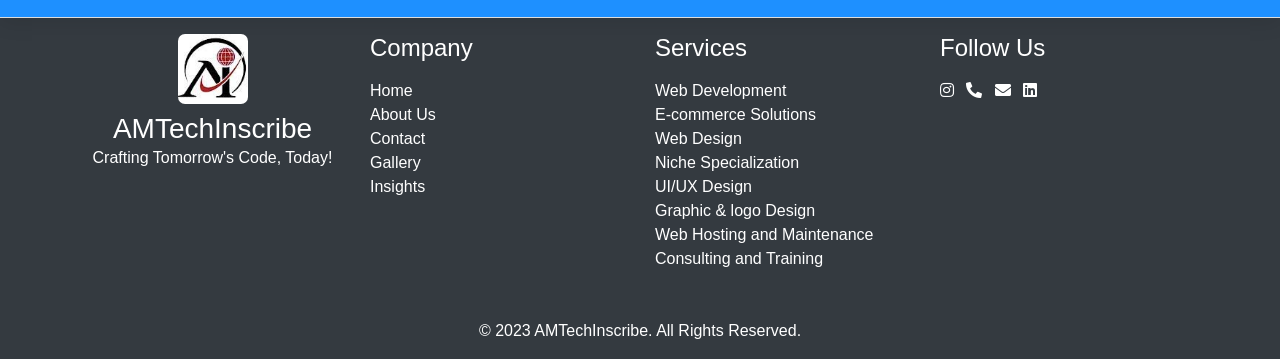
<file: ecomm.html>
<!DOCTYPE html>
<html lang="en">

<head>
    <meta charset="UTF-8">
    <meta name="viewport" content="width=device-width, initial-scale=1.0">
    <title>E-Commerce Solutions - AMTechInscribe</title>
 <link rel="stylesheet" href="https://stackpath.bootstrapcdn.com/bootstrap/4.5.2/css/bootstrap.min.css">
  <link rel="stylesheet" href="https://cdnjs.cloudflare.com/ajax/libs/font-awesome/5.15.3/css/all.min.css">
  <link rel="icon" type="image/png" sizes="56x56" href="AMTechInscribe.jpg">
  <link rel="stylesheet" href="styles.css"> <!-- Add your custom styles here -->
  <style>
    body {
      font-family: 'Roboto', sans-serif;
      background-color: #fff;
      color: #1a1a1a;
      margin: 0;
      padding: 0;
    }

    section {
      padding: 50px 0;
    }

    .navbar {
      background-color: #000 !important;
      padding: 15px;
      transition: background-color 0.5s;
      box-shadow: 0px 2px 10px rgba(0, 0, 0, 0.1);
    }

    .navbar a {
      color: #ff4d4d !important;
      transition: color 0.5s;
    }

    .navbar a:hover {
      color: #ff9999 !important;
    }

    .navbar-toggler-icon {
      background-color: #ff4d4d;
    }

    .navbar-toggler {
      border-color: #ff4d4d;
    }

    .navbar-toggler:hover {
      background-color: #ff9999;
    }

    .navbar-brand {
      color: #ff4d4d !important;
      font-size: 24px;
      font-weight: bold;
      text-shadow: 2px 2px 4px rgba(0, 0, 0, 0.3);
    }

    .navbar-nav {
      margin-left: auto;
    }

    .navbar-nav .nav-item {
      margin-right: 20px;
    }

    .navbar-nav .nav-link {
      color: #fff !important;
      font-size: 18px;
      transition: color 0.5s;
    }

    .navbar-nav .nav-link:hover {
      color: #ff9999 !important;
      background-color: blue !important;
    }

    .jumbotron {
      background-color: #fff;
      padding: 50px;
      border-radius: 10px;
      box-shadow: 0px 4px 20px rgba(0, 0, 0, 0.1);
    }

    .jumbotron h1 {
      font-size: 4em;
      font-weight: bold;
      color: #1a1a1a;
      text-shadow: 4px 4px 6px rgba(0, 0, 0, 0.1);
    }

    .lead {
      font-size: 1.8em;
      margin-bottom: 30px;
    }

    .btn-primary {
      background-color: #ff4d4d;
      border-color: #ff4d4d;
      font-size: 20px;
      padding: 15px 30px;
      text-shadow: 2px 2px 4px rgba(0, 0, 0, 0.3);
    }

    .points h2 {
      color: #ff4d4d;
      font-size: 2.5em;
      margin-bottom: 20px;
    }
    
    .points li {
      font-size: 1.5em;
      margin-bottom: 15px;
      list-style-type: none;
      position: relative;
    }

    .points li:before {
      content: '\2022';
      color: #ff4d4d;
      font-size: 24px;
      display: flex;
      width: 1em;
      margin-left: -1em;
      position: absolute;
    }

    /* Custom Styles for Featured Services Section */
#featured-services {
  padding: 50px 0;
}

.section-heading {
  font-size: 2.5em;
  font-weight: bold;
  color: #ff4d4d;
  margin-bottom: 50px;
  text-shadow: 2px 2px 4px rgba(0, 0, 0, 0.3);
}

.feature-section {
  padding: 30px;
  border-radius: 10px;
  box-shadow: 0px 4px 20px rgba(0, 0, 0, 0.1);
}

.feature-icon {
  font-size: 3em;
  color: #ff4d4d;
  margin-bottom: 20px;
  text-shadow: 2px 2px 4px rgba(0, 0, 0, 0.3);
}

.feature-title {
  font-size: 2em;
  font-weight: bold;
  color:black;
  margin-bottom: 20px;
}
.col-md-4{
  border-color: gray !important;
}
.feature-description {
  font-size: 1.5em;
  margin-bottom: 30px;
}


    .additional-section {
      display: flex;
      align-items: center;
      text-align: center;
      background-color: #fff;
      color: #1a1a1a;
      padding: 50px 0;
      border-bottom: 1px solid #ddd;
      position: relative;
      box-shadow: 0px 4px 20px rgba(0, 0, 0, 0.1);
    }

    .additional-section i {
      font-size: 5em;
      color: #ff4d4d;
      margin-bottom: 20px;
      text-shadow: 4px 4px 6px rgba(0, 0, 0, 0.3);
    }

    .additional-title {
      font-size: 2.5em;
      font-weight: bold;
      color: #ff4d4d;
      margin-bottom: 30px;
    }

    .additional-content {
      font-size: 1.5em;
      margin-bottom: 30px;
    }

    .btn-secondary {
      background-color: #ff4d4d;
      border-color: #ff4d4d;
      font-size: 20px;
      padding: 15px 30px;
      text-shadow: 2px 2px 4px rgba(0, 0, 0, 0.3);
    }

    /* Footer Section */
    footer {
      background-color: #000;
      color: #fff;
      text-align: center;
      padding: 15px 0;
    }

    @media (max-width: 768px) {
      /* Add your responsive styles here if needed */
      .navbar-nav {
        margin-top: 10px;
      }

      .navbar-nav .nav-item {
        margin: 0 10px;
      }

      .jumbotron {
        padding: 30px;
      }

      .display-4 {
        font-size: 3em;
      }

      .lead {
        font-size: 1.5em;
        margin-bottom: 20px;
      }

      .btn-primary {
        font-size: 18px;
        padding: 10px 20px;
      }
      
      .points h2 {
        font-size: 2em;
      }

      .points li {
        font-size: 1.2em;
        margin-bottom: 10px;
      }

      .feature-icon {
        font-size: 2em;
      }

      .feature-title {
        font-size: 1.5em;
        margin-bottom: 10px;
      }

      .feature-description {
        font-size: 1.2em;
        margin-bottom: 20px;
      }

      .additional-section {
        flex-direction: column-reverse;
      }

      .additional-section img {
        margin-bottom: 20px;
        margin-right: 0;
      }

      .additional-title {
        font-size: 2em;
        margin-bottom: 20px;
      }

      .additional-content {
        font-size: 1.2em;
        margin-bottom: 20px;
      }


      
    }
  /* Nested List Styles */
  .nested-list {
    display: none;
    list-style: none;
    padding: 0;
    margin: 0;
    background-color: #343a40; /* Match the background color with the parent list */
    box-shadow: 0 2px 4px rgba(0, 0, 0, 0.1);
    position: absolute;
    z-index: 1;
    width: max-content; /* Adjust the width as needed */
    border-radius: 4px; /* Add rounded corners for a more attractive look */
  }

  /* Show the nested list when its parent is hovered or focused */
  .nav-item:hover .nested-list,
  .nav-item:focus-within .nested-list {
    display: block;
  }

  /* Style for each nested list item */
  .nested-list li {
    padding: 8px 16px;
  }

  /* Change the text color of nested list items */
  .nested-list a {
    color: white; /* Match the text color with the parent list */
    text-decoration: none;
    display: block;
    transition: color 0.3s; /* Smooth color transition on hover */
  }

  /* Change the hover color for nested list items */
  .nested-list a:hover {
    background-color: blue; /* Adjust hover background color as needed */
    color: white; /* Change text color on hover */
  }

  /* Add space between nested items */
  .nested-list li + li {
    margin-top: 5px; /* Adjust the margin as needed */
  }

   @media (max-width: 767px) {
    #choose-commitment {
      flex-direction: column; /* Change flex direction to column on mobile view */
      align-items: center; /* Center align items in mobile view */
    }

    .points {
      width: 100%; /* Full width on mobile view */
    }

    .points h2 {
      text-align: center; /* Center align the heading on mobile view */
    }

    .points ul {
      padding-left: 20px; /* Add some left padding for better readability */
    }

    .points li {
      display: block; /* Display each point in a new line on mobile view */
      margin-bottom: 10px; /* Add space between points for better readability */
    }
  }
 
  </style>
</head>
<body>

  <!-- Navigation Bar -->
  <nav class="navbar navbar-expand-lg navbar-dark">
    <a class="navbar-brand" href="#">
      <img src="AMTechInscribe.jpg" alt="AMTechInscribe Logo" width="50" height="50" style="border-radius: 5px;" class="d-inline-block align-top">
      AMTechInscribe
    </a>
    <!-- Add the responsive navigation button here -->
    <button class="navbar-toggler" type="button" data-toggle="collapse" data-target="#navbarNav" aria-controls="navbarNav" aria-expanded="false" aria-label="Toggle navigation">
      <span class="navbar-toggler-icon"></span>
    </button>
    <div class="collapse navbar-collapse" id="navbarNav">
      <ul class="navbar-nav">
        <li class="nav-item active">
          <a class="nav-link" href="index.html">Home</a>
        </li>
        <li class="nav-item">
          <a class="nav-link" href="#services">Services</a>
          <ul class="nested-list">
            <li><a href="webdev.html">Web Development</a></li>
            <li><a href="ecomm.html">E-commerce Solutions</a></li>
            <li><a href="webdesign.html">Web Design</a></li>
            <li><a href="niche.html">Niche Specialization</a></li>
             <li><a href="uiux.html">UI/UX Design</a></li>
            <li><a href="graphic.html">Graphic & logo Design</a></li>
            <li><a href="host.html">Web Hosting and Maintenance</a></li>
            <li><a href="train.html">Consulting and Training</a></li>
          </ul>
        </li>
        <li class="nav-item">
          <a class="nav-link" href="about.html">About Us</a>
        </li>
        <li class="nav-item">
          <a class="nav-link" href="mailto:amtechinscribe@gmail.com">Contact</a>
        </li>
        <li class="nav-item">
          <a class="nav-link" href="pt.html">Gallery</a>
        </li>
        <li class="nav-item">
          <a class="nav-link" href="insight.html">Insights</a>
        </li>
      </ul>
    </div>
  </nav>

    <!-- Jumbotron -->
    <section class="jumbotron">
        <div class="container text-center">
            <h1 class="display-4">Elevate Your Business with E-Commerce Solutions</h1>
            <p class="lead">Empowering your online presence with robust e-commerce solutions.</p>
            <a class="btn btn-primary" href="#features">Key Features</a>
            <a class="btn btn-secondary" href="#benefits">Benefits</a>
        </div>
    </section>

    <!-- Key Features Section -->
    <section id="features" class="feature-section">
        <div class="container text-center">
            <h2 class="section-heading">Key E-Commerce Features</h2>
            <!-- Add more icons and content here -->
            <i class="fas fa-shopping-cart feature-icon"></i>
            <h3 class="feature-title">Online Store</h3>
            <p class="feature-description">Set up a secure and user-friendly online store to showcase and sell your products.</p>

            <i class="fas fa-credit-card feature-icon"></i>
            <h3 class="feature-title">Secure Payments</h3>
            <p class="feature-description">Integrate secure payment gateways for smooth and safe transactions.</p>

            <i class="fas fa-chart-bar feature-icon"></i>
            <h3 class="feature-title">Analytics Dashboard</h3>
            <p class="feature-description">Gain insights into your e-commerce performance with a comprehensive analytics dashboard.</p>

            <!-- Add more features as needed -->

        </div>
    </section>

    <!-- Benefits Section -->
    <section id="benefits" class="feature-section">
        <div class="container text-center">
            <h2 class="section-heading">Benefits of Our E-Commerce Solutions</h2>
            <!-- Add more icons and content here -->
            <i class="fas fa-globe feature-icon"></i>
            <h3 class="feature-title">Global Reach</h3>
            <p class="feature-description">Expand your reach and sell to customers around the world, breaking geographical barriers.</p>

            <i class="fas fa-clock feature-icon"></i>
            <h3 class="feature-title">24/7 Availability</h3>
            <p class="feature-description">Your online store is open 24/7, allowing customers to shop at their convenience.</p>

            <i class="fas fa-trophy feature-icon"></i>
            <h3 class="feature-title">Enhanced Customer Experience</h3>
            <p class="feature-description">Deliver a seamless and personalized shopping experience for your customers.</p>

            <!-- Add more benefits as needed -->

        </div>
    </section>

    <!-- Testimonials Section -->
    <section class="additional-section">
        <div class="container text-center">
            <i class="fas fa-users"></i>
            <h2 class="additional-title">What Our Clients Say</h2>
            <p class="additional-content">"AMTechInscribe transformed our online presence. Their e-commerce solutions are unparalleled!"</p>
            <p class="additional-content">"The features and benefits provided by AMTechInscribe significantly boosted our sales and customer satisfaction."</p>
        </div>
    </section>

    <!-- Call-to-Action Section -->
    <section class="additional-section">
        <div class="container text-center">
            <i class="fas fa-bullhorn"></i>
            <h2 class="additional-title">Ready to Boost Your Business?</h2>
            <p class="additional-content">Explore our e-commerce solutions and take your online business to new heights.</p>
          
        </div>
    </section>

    <!-- Contact Section -->
    <section id="contact" class="additional-section">
        <div class="container text-center">
            <i class="fas fa-envelope"></i>
            <h2 class="additional-title">Contact Us</h2>
            <p class="additional-content">Have questions or ready to get started? Reach out to us!</p>
             <a class="btn btn-primary" href="https://wa.me/+916383217551">Contact Us</a>
        </div>
    </section>

    <!-- Footer Section -->
 <!-- Footer Section -->
<footer class="bg-dark text-white text-center py-3">
  <div class="container">
    <div class="row">
      <!-- Company Logo and Name -->
      <div class="col-md-3">
        <img src="AMTechInscribe.jpg" alt="AMTechInscribe Logo" width="70" height="70" style="border-radius: 7px;" class="mb-2">
        <h3 class="company-name mb-0">AMTechInscribe</h3>
        <p>Crafting Tomorrow's Code, Today!</p>
      </div>

      <!-- Company Title and Navigation -->
      <div class="col-md-3 text-left">
        <h4 class="footer-title mb-3">Company</h4>
        <ul class="list-unstyled">
          <li><a href="index.html" class="text-white">Home</a></li>
          <li><a href="about.html" class="text-white">About Us</a></li>
          <li><a href="mailto:amtechinscribe@gmail.com" class="text-white">Contact</a></li>
           <li><a href="pt.html" class="text-white">Gallery</a></li>
          <li><a href="insight.html" class="text-white">Insights</a></li>
        </ul>
      </div>

       <div class="col-md-3 text-left">
        <h4 class="footer-title mb-3">Services</h4>
        <ul class="list-unstyled">
          <li><a href="webdev.html" class="text-white">Web Development</a></li>
          <li><a href="ecomm.html" class="text-white">E-commerce Solutions</a></li>
          <li><a href="webdesign.html" class="text-white">Web Design</a></li>
          <li><a href="niche.html" class="text-white">Niche Specialization</a></li>
          <li><a href="uiux.html"  class="text-white">UI/UX Design</a></li>
            <li><a href="graphic.html"  class="text-white">Graphic & logo Design</a></li>
          <li><a href="host.html" class="text-white">Web Hosting and Maintenance</a></li>
           <li><a href="train.html" class="text-white">Consulting and Training</a></li>
        </ul>
      </div>

      <!-- Social Icons -->
      <div class="col-md-3 text-left">
        <h4 class="footer-title mb-3">Follow Us</h4>
        <ul class="list-inline social-icons">
          <li class="list-inline-item"><a href="#" class="text-white"><i class="fab fa-instagram"></i></a></li>
          <li class="list-inline-item"><a href="#" class="text-white"><i class="fas fa-phone-alt"></i></a></li>
          <li class="list-inline-item"><a href="#" class="text-white"><i class="fas fa-envelope"></i></a></li>
          <li class="list-inline-item"><a href="#" class="text-white"><i class="fab fa-linkedin"></i></a></li>
        </ul>
      </div>
    </div>
  </div>
</footer>


  <footer class="bg-dark text-white text-center py-3">
    <p>&copy; 2023 AMTechInscribe. All Rights Reserved.</p>
  </footer>

  <!-- Bootstrap and JavaScript Scripts -->
  <script src="https://code.jquery.com/jquery-3.5.1.slim.min.js"></script>
  <script src="https://cdn.jsdelivr.net/npm/@popperjs/core@2.11.6/dist/umd/popper.min.js"></script>
  <script src="https://stackpath.bootstrapcdn.com/bootstrap/4.5.2/js/bootstrap.min.js"></script>
</body>
</html>
</file>
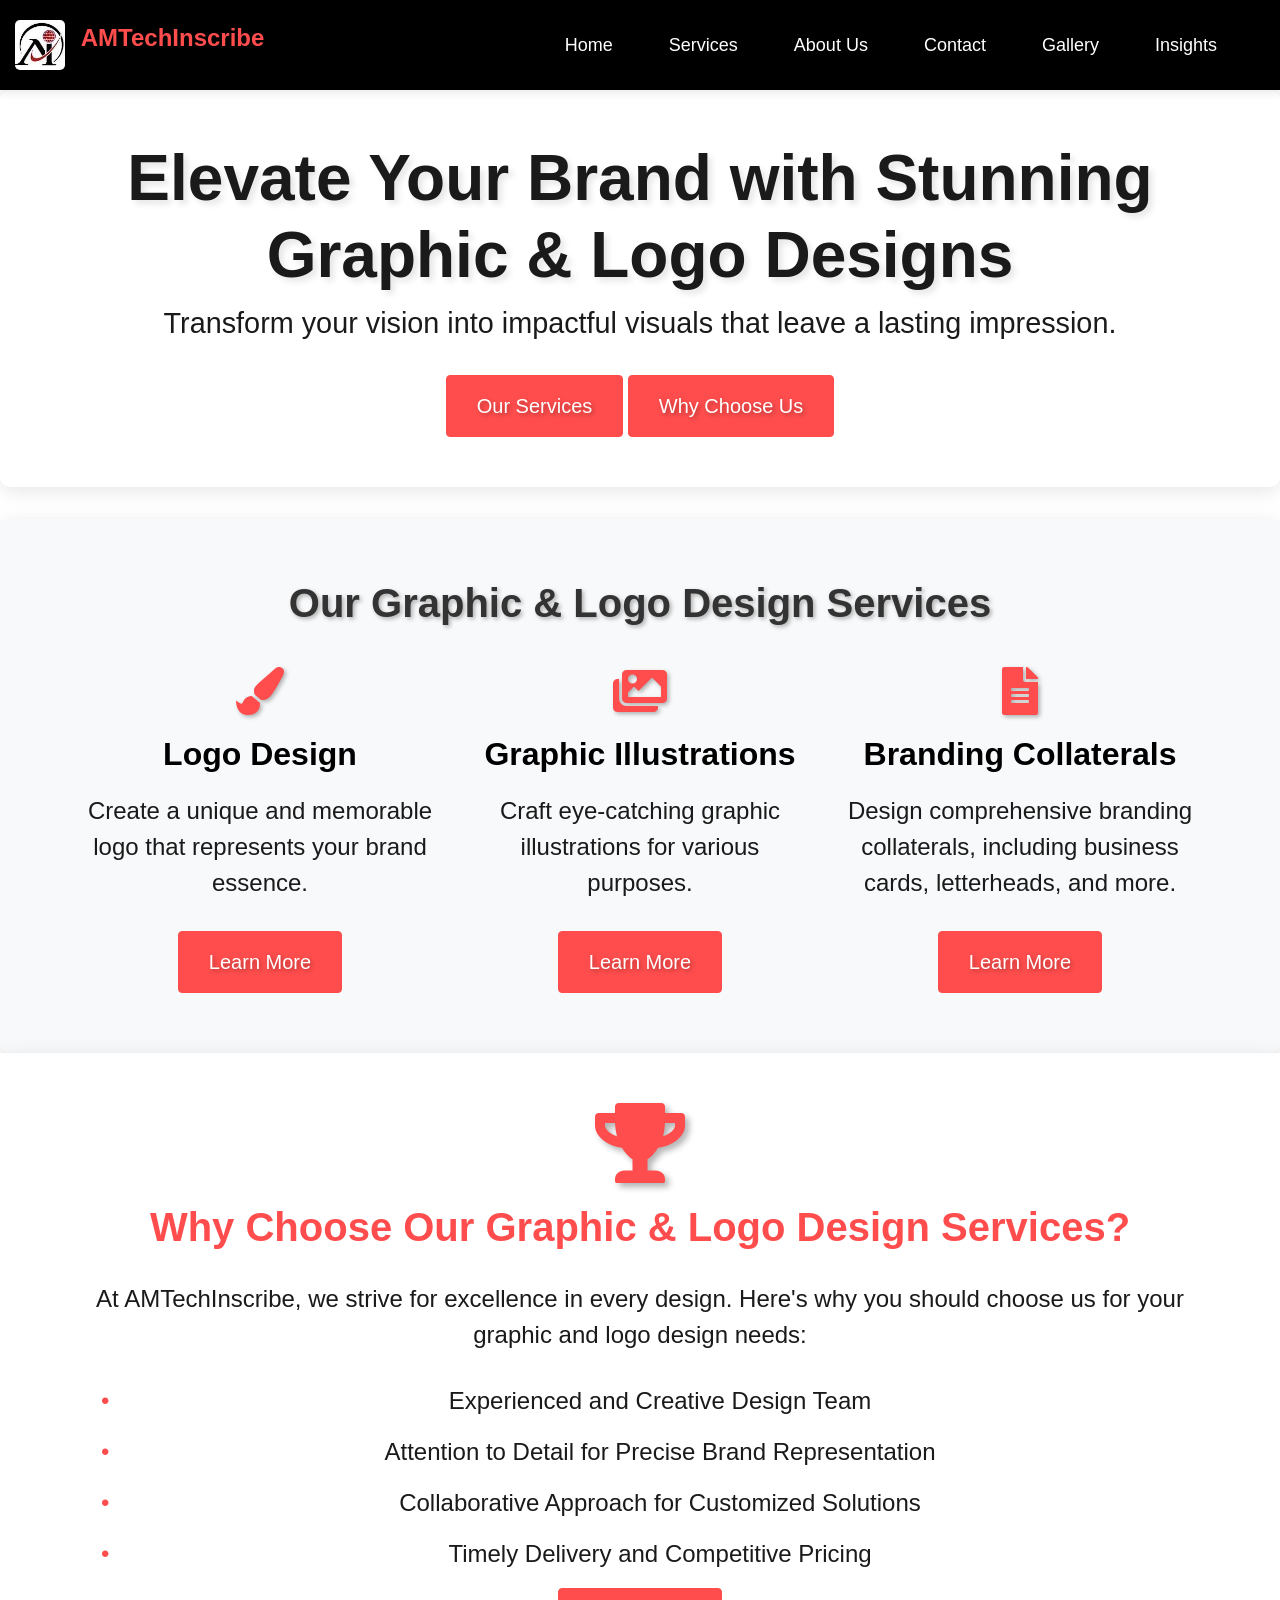
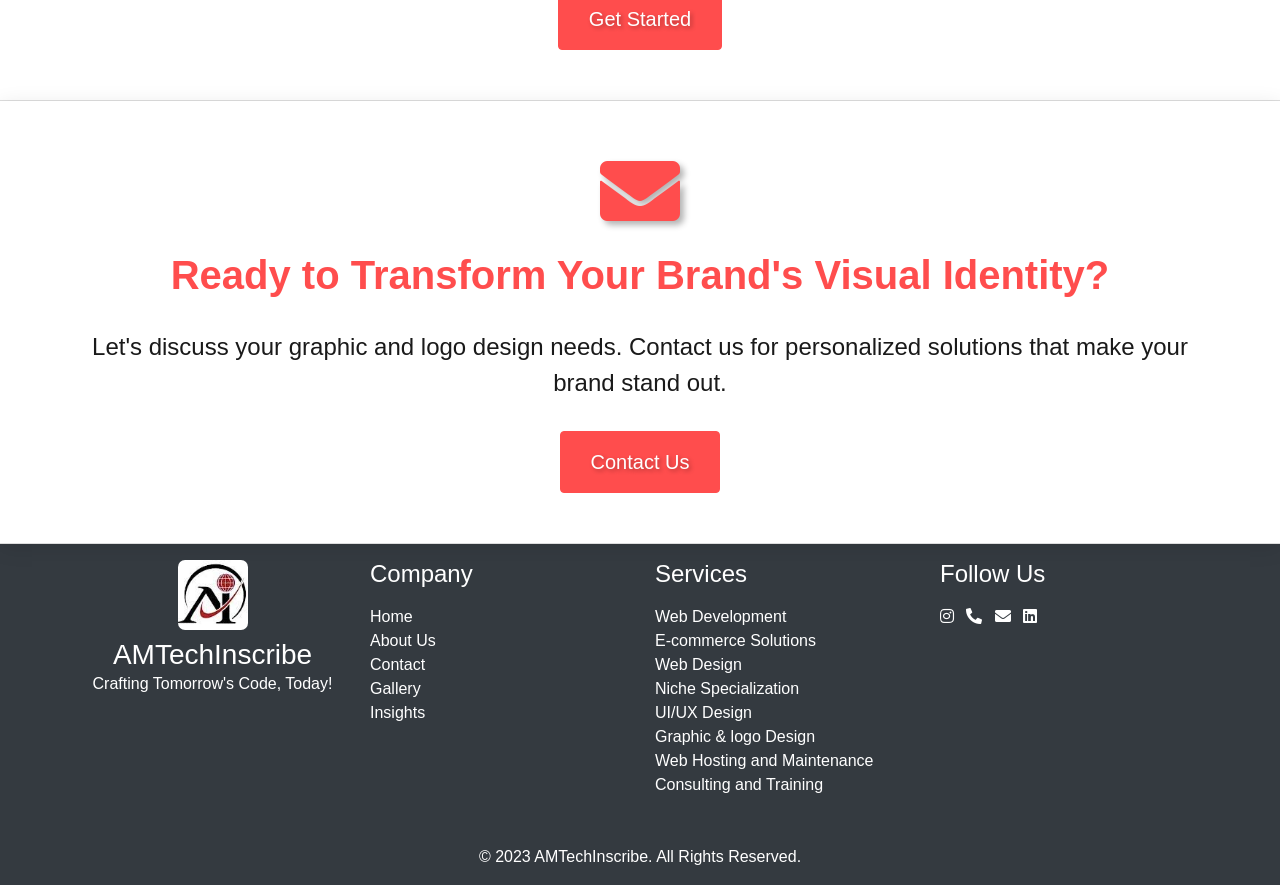
<file: graphic.html>
<!DOCTYPE html>
<html lang="en">

<head>
    <meta charset="UTF-8">
    <meta name="viewport" content="width=device-width, initial-scale=1.0">
    <title>Graphic & Logo Design Services - AMTechInscribe</title>
    <link rel="stylesheet" href="https://stackpath.bootstrapcdn.com/bootstrap/4.5.2/css/bootstrap.min.css">
    <link rel="stylesheet" href="https://cdnjs.cloudflare.com/ajax/libs/font-awesome/5.15.3/css/all.min.css">
    <link rel="icon" type="image/png" sizes="56x56" href="AMTechInscribe.jpg">
    <link rel="stylesheet" href="styles.css">
   <style>
    body {
      font-family: 'Roboto', sans-serif;
      background-color: #fff;
      color: #1a1a1a;
      margin: 0;
      padding: 0;
    }

    section {
      padding: 50px 0;
    }

    .navbar {
      background-color: #000 !important;
      padding: 15px;
      transition: background-color 0.5s;
      box-shadow: 0px 2px 10px rgba(0, 0, 0, 0.1);
    }

    .navbar a {
      color: #ff4d4d !important;
      transition: color 0.5s;
    }

    .navbar a:hover {
      color: #ff9999 !important;
    }

    .navbar-toggler-icon {
      background-color: #ff4d4d;
    }

    .navbar-toggler {
      border-color: #ff4d4d;
    }

    .navbar-toggler:hover {
      background-color: #ff9999;
    }

    .navbar-brand {
      color: #ff4d4d !important;
      font-size: 24px;
      font-weight: bold;
      text-shadow: 2px 2px 4px rgba(0, 0, 0, 0.3);
    }

    .navbar-nav {
      margin-left: auto;
    }

    .navbar-nav .nav-item {
      margin-right: 20px;
    }

    .navbar-nav .nav-link {
      color: #fff !important;
      font-size: 18px;
      transition: color 0.5s;
    }

    .navbar-nav .nav-link:hover {
      color: #ff9999 !important;
      background-color: blue !important;
    }

    .jumbotron {
      background-color: #fff;
      padding: 50px;
      border-radius: 10px;
      box-shadow: 0px 4px 20px rgba(0, 0, 0, 0.1);
    }

    .jumbotron h1 {
      font-size: 4em;
      font-weight: bold;
      color: #1a1a1a;
      text-shadow: 4px 4px 6px rgba(0, 0, 0, 0.1);
    }

    .lead {
      font-size: 1.8em;
      margin-bottom: 30px;
    }

    .btn-primary {
      background-color: #ff4d4d;
      border-color: #ff4d4d;
      font-size: 20px;
      padding: 15px 30px;
      text-shadow: 2px 2px 4px rgba(0, 0, 0, 0.3);
    }

    .points h2 {
      color: #ff4d4d;
      font-size: 2.5em;
      margin-bottom: 20px;
    }
    
    .points li {
      font-size: 1.5em;
      margin-bottom: 15px;
      list-style-type: none;
      position: relative;
    }

    .points li:before {
      content: '\2022';
      color: #ff4d4d;
      font-size: 24px;
      display: flex;
      width: 1em;
      margin-left: -1em;
      position: absolute;
    }

    /* Custom Styles for Featured Services Section */
#featured-services {
  padding: 50px 0;
}

.section-heading {
  font-size: 2.5em;
  font-weight: bold;
  color: #ff4d4d;
  margin-bottom: 50px;
  text-shadow: 2px 2px 4px rgba(0, 0, 0, 0.3);
}

.feature-section {
  padding: 30px;
  border-radius: 10px;
  box-shadow: 0px 4px 20px rgba(0, 0, 0, 0.1);
}

.feature-icon {
  font-size: 3em;
  color: #ff4d4d;
  margin-bottom: 20px;
  text-shadow: 2px 2px 4px rgba(0, 0, 0, 0.3);
}

.feature-title {
  font-size: 2em;
  font-weight: bold;
  color:black;
  margin-bottom: 20px;
}
.col-md-4{
  border-color: gray !important;
}
.feature-description {
  font-size: 1.5em;
  margin-bottom: 30px;
}


    .additional-section {
      display: flex;
      align-items: center;
      text-align: center;
      background-color: #fff;
      color: #1a1a1a;
      padding: 50px 0;
      border-bottom: 1px solid #ddd;
      position: relative;
      box-shadow: 0px 4px 20px rgba(0, 0, 0, 0.1);
    }

    .additional-section i {
      font-size: 5em;
      color: #ff4d4d;
      margin-bottom: 20px;
      text-shadow: 4px 4px 6px rgba(0, 0, 0, 0.3);
    }

    .additional-title {
      font-size: 2.5em;
      font-weight: bold;
      color: #ff4d4d;
      margin-bottom: 30px;
    }

    .additional-content {
      font-size: 1.5em;
      margin-bottom: 30px;
    }

    .btn-secondary {
      background-color: #ff4d4d;
      border-color: #ff4d4d;
      font-size: 20px;
      padding: 15px 30px;
      text-shadow: 2px 2px 4px rgba(0, 0, 0, 0.3);
    }

    /* Footer Section */
    footer {
      background-color: #000;
      color: #fff;
      text-align: center;
      padding: 15px 0;
    }

    @media (max-width: 768px) {
      /* Add your responsive styles here if needed */
      .navbar-nav {
        margin-top: 10px;
      }

      .navbar-nav .nav-item {
        margin: 0 10px;
      }

      .jumbotron {
        padding: 30px;
      }

      .display-4 {
        font-size: 3em;
      }

      .lead {
        font-size: 1.5em;
        margin-bottom: 20px;
      }

      .btn-primary {
        font-size: 18px;
        padding: 10px 20px;
      }
      
      .points h2 {
        font-size: 2em;
      }

      .points li {
        font-size: 1.2em;
        margin-bottom: 10px;
      }

      .feature-icon {
        font-size: 2em;
      }

      .feature-title {
        font-size: 1.5em;
        margin-bottom: 10px;
      }

      .feature-description {
        font-size: 1.2em;
        margin-bottom: 20px;
      }

      .additional-section {
        flex-direction: column-reverse;
      }

      .additional-section img {
        margin-bottom: 20px;
        margin-right: 0;
      }

      .additional-title {
        font-size: 2em;
        margin-bottom: 20px;
      }

      .additional-content {
        font-size: 1.2em;
        margin-bottom: 20px;
      }


      
    }
  /* Nested List Styles */
  .nested-list {
    display: none;
    list-style: none;
    padding: 0;
    margin: 0;
    background-color: #343a40; /* Match the background color with the parent list */
    box-shadow: 0 2px 4px rgba(0, 0, 0, 0.1);
    position: absolute;
    z-index: 1;
    width: max-content; /* Adjust the width as needed */
    border-radius: 4px; /* Add rounded corners for a more attractive look */
  }

  /* Show the nested list when its parent is hovered or focused */
  .nav-item:hover .nested-list,
  .nav-item:focus-within .nested-list {
    display: block;
  }

  /* Style for each nested list item */
  .nested-list li {
    padding: 8px 16px;
  }

  /* Change the text color of nested list items */
  .nested-list a {
    color: white; /* Match the text color with the parent list */
    text-decoration: none;
    display: block;
    transition: color 0.3s; /* Smooth color transition on hover */
  }

  /* Change the hover color for nested list items */
  .nested-list a:hover {
    background-color: blue; /* Adjust hover background color as needed */
    color: white; /* Change text color on hover */
  }

  /* Add space between nested items */
  .nested-list li + li {
    margin-top: 5px; /* Adjust the margin as needed */
  }

   @media (max-width: 750px) {
    #choose-commitment {
      flex-direction: column; /* Change flex direction to column on mobile view */
      align-items: center; /* Center align items in mobile view */
    }

    .points {
      width: 100%; /* Full width on mobile view */
    }

    .points h2 {
      text-align: center; /* Center align the heading on mobile view */
    }

    .points ul {
      padding-left: 20px; /* Add some left padding for better readability */
    }

    .points li {
      display: block; /* Display each point in a new line on mobile view */
      margin-bottom: 10px; /* Add space between points for better readability */
    }
  }
 
  </style>
</head>

<body>

    <!-- Navigation Bar -->
    <nav class="navbar navbar-expand-lg navbar-dark">
        <a class="navbar-brand" href="#">
            <img src="AMTechInscribe.jpg" alt="AMTechInscribe Logo" width="50" height="50" style="border-radius: 5px;" class="d-inline-block align-top">
            AMTechInscribe
        </a>
        <button class="navbar-toggler" type="button" data-toggle="collapse" data-target="#navbarNav" aria-controls="navbarNav" aria-expanded="false" aria-label="Toggle navigation">
            <span class="navbar-toggler-icon"></span>
        </button>
        <div class="collapse navbar-collapse" id="navbarNav">
            <ul class="navbar-nav">
                <li class="nav-item active">
                    <a class="nav-link" href="index.html">Home</a>
                </li>
                <li class="nav-item">
                    <a class="nav-link" href="#services">Services</a>
                    <ul class="nested-list">
                        <li><a href="webdev.html">Web Development</a></li>
                        <li><a href="ecomm.html">E-commerce Solutions</a></li>
                        <li><a href="webdesign.html">Web Design</a></li>
                        <li><a href="niche.html">Niche Specialization</a></li>
                        <li><a href="uiux.html">UI/UX Design</a></li>
                        <li><a href="graphic.html">Graphic & logo Design</a></li>
                        <li><a href="host.html">Web Hosting and Maintenance</a></li>
                        <li><a href="train.html">Consulting and Training</a></li>
                    </ul>
                </li>
                <li class="nav-item">
                    <a class="nav-link" href="about.html">About Us</a>
                </li>
                <li class="nav-item">
                    <a class="nav-link" href="mailto:amtechinscribe@gmail.com">Contact</a>
                </li>
                <li class="nav-item">
          <a class="nav-link" href="pt.html">Gallery</a>
        </li>
                <li class="nav-item">
                    <a class="nav-link" href="insight.html">Insights</a>
                </li>
            </ul>
        </div>
    </nav>

    <!-- Content for Graphic & Logo Design page -->

    <section class="jumbotron">
        <div class="container text-center">
            <h1 class="display-4">Elevate Your Brand with Stunning Graphic & Logo Designs</h1>
            <p class="lead">Transform your vision into impactful visuals that leave a lasting impression.</p>
            <a class="btn btn-primary" href="#services">Our Services</a>
            <a class="btn btn-secondary" href="#why-choose-us">Why Choose Us</a>
        </div>
    </section>

    <!-- Services Section -->

    <section id="services" class="feature-section">
        <div class="container text-center">
            <h2 class="section-heading">Our Graphic & Logo Design Services</h2>
            <div class="row">
                <!-- Service 1 -->
                <div class="col-md-4">
                    <i class="fas fa-paint-brush feature-icon"></i>
                    <h3 class="feature-title">Logo Design</h3>
                    <p class="feature-description">Create a unique and memorable logo that represents your brand essence.</p>
                    <a class="btn btn-secondary" href="#logo-design-details">Learn More</a>
                </div>
                <!-- Service 2 -->
                <div class="col-md-4">
                    <i class="fas fa-images feature-icon"></i>
                    <h3 class="feature-title">Graphic Illustrations</h3>
                    <p class="feature-description">Craft eye-catching graphic illustrations for various purposes.</p>
                    <a class="btn btn-secondary" href="#graphic-illustrations-details">Learn More</a>
                </div>
                <!-- Service 3 -->
                <div class="col-md-4">
                    <i class="fas fa-file-alt feature-icon"></i>
                    <h3 class="feature-title">Branding Collaterals</h3>
                    <p class="feature-description">Design comprehensive branding collaterals, including business cards, letterheads, and more.</p>
                    <a class="btn btn-secondary" href="#branding-collaterals-details">Learn More</a>
                </div>
            </div>
        </div>
    </section>

    <!-- Why Choose Us Section -->

    <section id="why-choose-us" class="additional-section">
        <div class="container text-center">
            <i class="fas fa-trophy"></i>
            <h2 class="additional-title">Why Choose Our Graphic & Logo Design Services?</h2>
            <p class="additional-content">At AMTechInscribe, we strive for excellence in every design. Here's why you should choose us for your graphic and logo design needs:</p>
            <ul class="points">
                <li>Experienced and Creative Design Team</li>
                <li>Attention to Detail for Precise Brand Representation</li>
                <li>Collaborative Approach for Customized Solutions</li>
                <li>Timely Delivery and Competitive Pricing</li>
            </ul>
            <a class="btn btn-primary" href="#contact-us">Get Started</a>
        </div>
    </section>

    <!-- Contact Us Section -->

    <section id="contact-us" class="additional-section">
        <div class="container text-center">
            <i class="fas fa-envelope"></i>
            <h2 class="additional-title">Ready to Transform Your Brand's Visual Identity?</h2>
            <p class="additional-content">Let's discuss your graphic and logo design needs. Contact us for personalized solutions that make your brand stand out.</p>
            <a class="btn btn-primary" href="https://wa.me/+916383217551">Contact Us</a>
        </div>
    </section>

    <!-- Footer Section -->
<!-- Footer Section -->
<footer class="bg-dark text-white text-center py-3">
  <div class="container">
    <div class="row">
      <!-- Company Logo and Name -->
      <div class="col-md-3">
        <img src="AMTechInscribe.jpg" alt="AMTechInscribe Logo" width="70" height="70" style="border-radius: 7px;" class="mb-2">
        <h3 class="company-name mb-0">AMTechInscribe</h3>
        <p>Crafting Tomorrow's Code, Today!</p>
      </div>

      <!-- Company Title and Navigation -->
      <div class="col-md-3 text-left">
        <h4 class="footer-title mb-3">Company</h4>
        <ul class="list-unstyled">
          <li><a href="index.html" class="text-white">Home</a></li>
          <li><a href="about.html" class="text-white">About Us</a></li>
          <li><a href="mailto:amtechinscribe@gmail.com" class="text-white">Contact</a></li>
           <li><a href="pt.html" class="text-white">Gallery</a></li>
          <li><a href="insight.html" class="text-white">Insights</a></li>
        </ul>
      </div>

       <div class="col-md-3 text-left">
        <h4 class="footer-title mb-3">Services</h4>
        <ul class="list-unstyled">
          <li><a href="webdev.html" class="text-white">Web Development</a></li>
          <li><a href="ecomm.html" class="text-white">E-commerce Solutions</a></li>
          <li><a href="webdesign.html" class="text-white">Web Design</a></li>
          <li><a href="niche.html" class="text-white">Niche Specialization</a></li>
          <li><a href="uiux.html"  class="text-white">UI/UX Design</a></li>
            <li><a href="graphic.html"  class="text-white">Graphic & logo Design</a></li>
          <li><a href="host.html" class="text-white">Web Hosting and Maintenance</a></li>
           <li><a href="train.html" class="text-white">Consulting and Training</a></li>
        </ul>
      </div>

      <!-- Social Icons -->
      <div class="col-md-3 text-left">
        <h4 class="footer-title mb-3">Follow Us</h4>
        <ul class="list-inline social-icons">
          <li class="list-inline-item"><a href="#" class="text-white"><i class="fab fa-instagram"></i></a></li>
          <li class="list-inline-item"><a href="#" class="text-white"><i class="fas fa-phone-alt"></i></a></li>
          <li class="list-inline-item"><a href="#" class="text-white"><i class="fas fa-envelope"></i></a></li>
          <li class="list-inline-item"><a href="#" class="text-white"><i class="fab fa-linkedin"></i></a></li>
        </ul>
      </div>
    </div>
  </div>
</footer>


  <footer class="bg-dark text-white text-center py-3">
    <p>&copy; 2023 AMTechInscribe. All Rights Reserved.</p>
  </footer>

    <!-- Scripts -->
    <script src="https://code.jquery.com/jquery-3.5.1.slim.min.js"></script>
    <script src="https://cdn.jsdelivr.net/npm/@popperjs/core@2.10.2/dist/umd/popper.min.js"></script>
    <script src="https://stackpath.bootstrapcdn.com/bootstrap/4.5.2/js/bootstrap.min.js"></script>
</body>

</html>
</file>
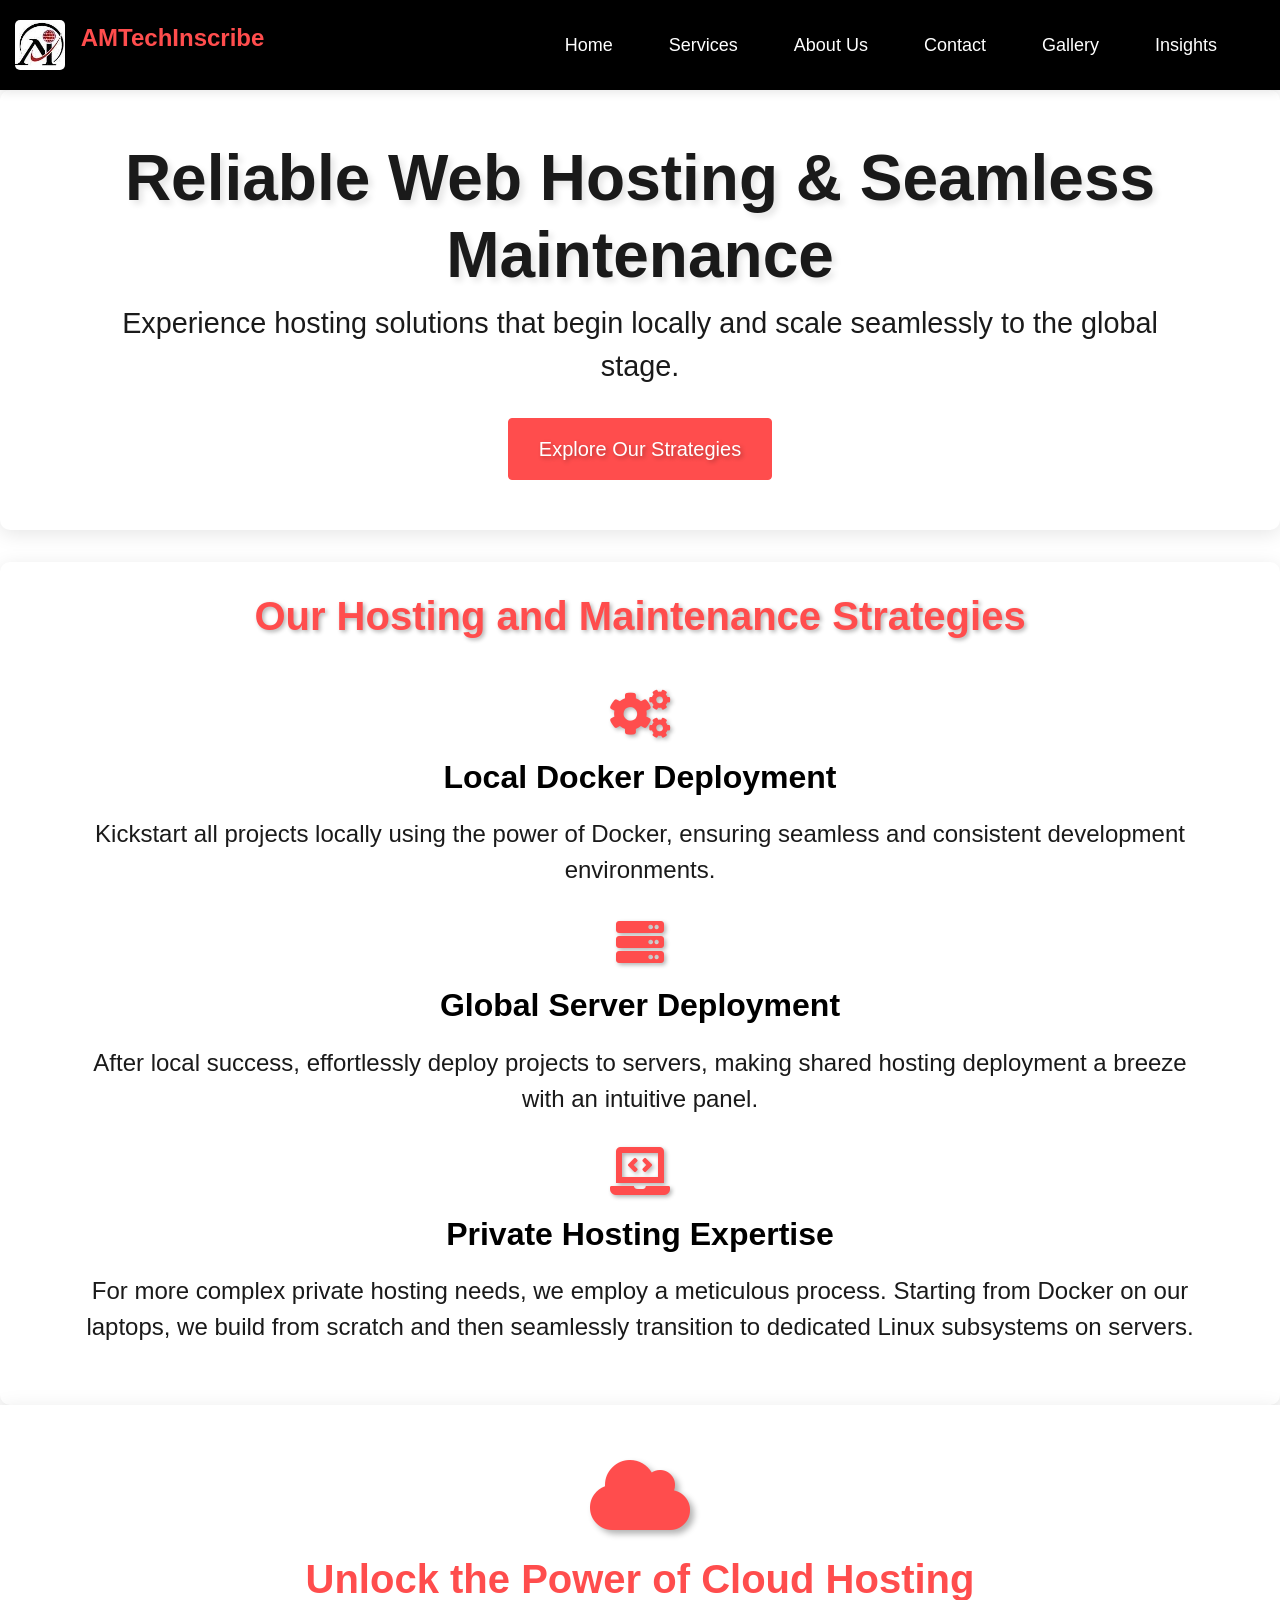
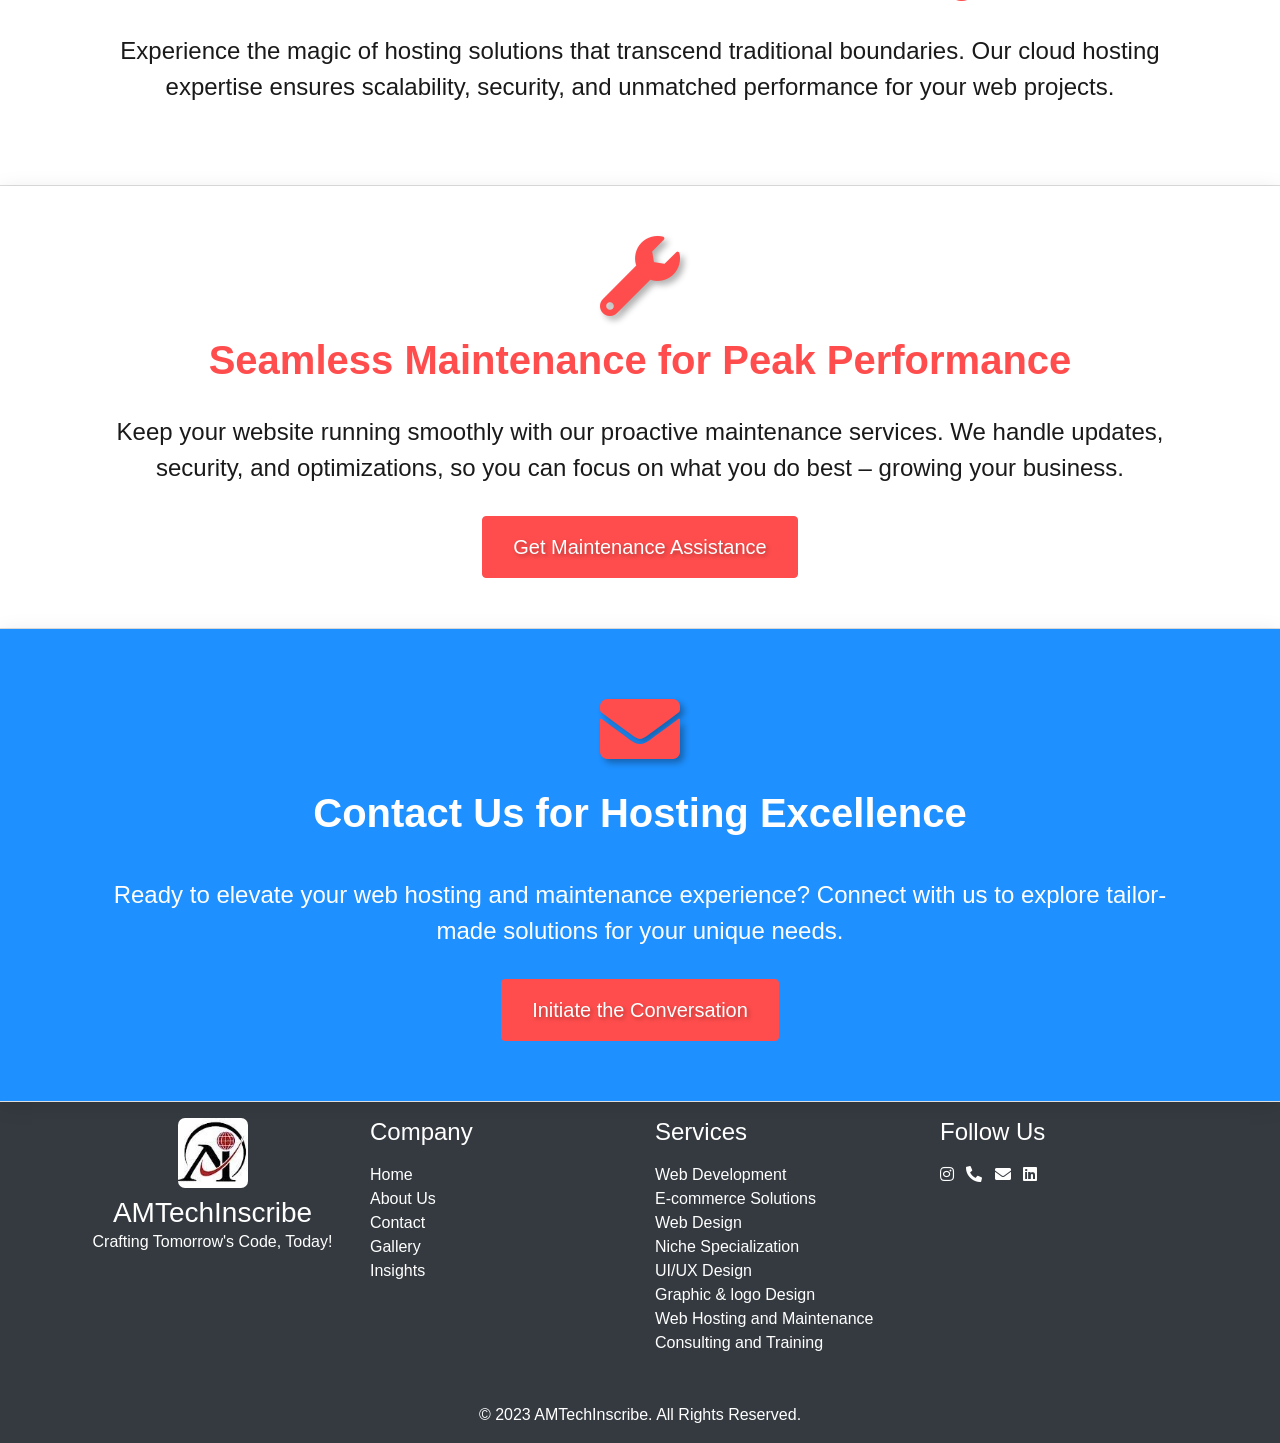
<file: host.html>
<!DOCTYPE html>
<html lang="en">

<head>
    <meta charset="UTF-8">
    <meta name="viewport" content="width=device-width, initial-scale=1.0">
    <title>Web Hosting & Maintenance - AMTechInscribe</title>
<link rel="stylesheet" href="https://stackpath.bootstrapcdn.com/bootstrap/4.5.2/css/bootstrap.min.css">
  <link rel="stylesheet" href="https://cdnjs.cloudflare.com/ajax/libs/font-awesome/5.15.3/css/all.min.css">
  <link rel="icon" type="image/png" sizes="56x56" href="AMTechInscribe.jpg">
  <link rel="stylesheet" href="styles.css"> <!-- Add your custom styles here -->
  <style>
    body {
      font-family: 'Roboto', sans-serif;
      background-color: #fff;
      color: #1a1a1a;
      margin: 0;
      padding: 0;
    }

    section {
      padding: 50px 0;
    }

    .navbar {
      background-color: #000 !important;
      padding: 15px;
      transition: background-color 0.5s;
      box-shadow: 0px 2px 10px rgba(0, 0, 0, 0.1);
    }

    .navbar a {
      color: #ff4d4d !important;
      transition: color 0.5s;
    }

    .navbar a:hover {
      color: #ff9999 !important;
    }

    .navbar-toggler-icon {
      background-color: #ff4d4d;
    }

    .navbar-toggler {
      border-color: #ff4d4d;
    }

    .navbar-toggler:hover {
      background-color: #ff9999;
    }

    .navbar-brand {
      color: #ff4d4d !important;
      font-size: 24px;
      font-weight: bold;
      text-shadow: 2px 2px 4px rgba(0, 0, 0, 0.3);
    }

    .navbar-nav {
      margin-left: auto;
    }

    .navbar-nav .nav-item {
      margin-right: 20px;
    }

    .navbar-nav .nav-link {
      color: #fff !important;
      font-size: 18px;
      transition: color 0.5s;
    }

    .navbar-nav .nav-link:hover {
      color: #ff9999 !important;
      background-color: blue !important;
    }

    .jumbotron {
      background-color: #fff;
      padding: 50px;
      border-radius: 10px;
      box-shadow: 0px 4px 20px rgba(0, 0, 0, 0.1);
    }

    .jumbotron h1 {
      font-size: 4em;
      font-weight: bold;
      color: #1a1a1a;
      text-shadow: 4px 4px 6px rgba(0, 0, 0, 0.1);
    }

    .lead {
      font-size: 1.8em;
      margin-bottom: 30px;
    }

    .btn-primary {
      background-color: #ff4d4d;
      border-color: #ff4d4d;
      font-size: 20px;
      padding: 15px 30px;
      text-shadow: 2px 2px 4px rgba(0, 0, 0, 0.3);
    }

    .points h2 {
      color: #ff4d4d;
      font-size: 2.5em;
      margin-bottom: 20px;
    }
    
    .points li {
      font-size: 1.5em;
      margin-bottom: 15px;
      list-style-type: none;
      position: relative;
    }

    .points li:before {
      content: '\2022';
      color: #ff4d4d;
      font-size: 24px;
      display: flex;
      width: 1em;
      margin-left: -1em;
      position: absolute;
    }

    /* Custom Styles for Featured Services Section */
#featured-services {
  padding: 50px 0;
}

.section-heading {
  font-size: 2.5em;
  font-weight: bold;
  color: #ff4d4d;
  margin-bottom: 50px;
  text-shadow: 2px 2px 4px rgba(0, 0, 0, 0.3);
}

.feature-section {
  padding: 30px;
  border-radius: 10px;
  box-shadow: 0px 4px 20px rgba(0, 0, 0, 0.1);
}

.feature-icon {
  font-size: 3em;
  color: #ff4d4d;
  margin-bottom: 20px;
  text-shadow: 2px 2px 4px rgba(0, 0, 0, 0.3);
}

.feature-title {
  font-size: 2em;
  font-weight: bold;
  color:black;
  margin-bottom: 20px;
}
.col-md-4{
  border-color: gray !important;
}
.feature-description {
  font-size: 1.5em;
  margin-bottom: 30px;
}


    .additional-section {
      display: flex;
      align-items: center;
      text-align: center;
      background-color: #fff;
      color: #1a1a1a;
      padding: 50px 0;
      border-bottom: 1px solid #ddd;
      position: relative;
      box-shadow: 0px 4px 20px rgba(0, 0, 0, 0.1);
    }

    .additional-section i {
      font-size: 5em;
      color: #ff4d4d;
      margin-bottom: 20px;
      text-shadow: 4px 4px 6px rgba(0, 0, 0, 0.3);
    }

    .additional-title {
      font-size: 2.5em;
      font-weight: bold;
      color: #ff4d4d;
      margin-bottom: 30px;
    }

    .additional-content {
      font-size: 1.5em;
      margin-bottom: 30px;
    }

    .btn-secondary {
      background-color: #ff4d4d;
      border-color: #ff4d4d;
      font-size: 20px;
      padding: 15px 30px;
      text-shadow: 2px 2px 4px rgba(0, 0, 0, 0.3);
    }

    /* Footer Section */
    footer {
      background-color: #000;
      color: #fff;
      text-align: center;
      padding: 15px 0;
    }

    @media (max-width: 768px) {
      /* Add your responsive styles here if needed */
      .navbar-nav {
        margin-top: 10px;
      }

      .navbar-nav .nav-item {
        margin: 0 10px;
      }

      .jumbotron {
        padding: 30px;
      }

      .display-4 {
        font-size: 3em;
      }

      .lead {
        font-size: 1.5em;
        margin-bottom: 20px;
      }

      .btn-primary {
        font-size: 18px;
        padding: 10px 20px;
      }
      
      .points h2 {
        font-size: 2em;
      }

      .points li {
        font-size: 1.2em;
        margin-bottom: 10px;
      }

      .feature-icon {
        font-size: 2em;
      }

      .feature-title {
        font-size: 1.5em;
        margin-bottom: 10px;
      }

      .feature-description {
        font-size: 1.2em;
        margin-bottom: 20px;
      }

      .additional-section {
        flex-direction: column-reverse;
      }

      .additional-section img {
        margin-bottom: 20px;
        margin-right: 0;
      }

      .additional-title {
        font-size: 2em;
        margin-bottom: 20px;
      }

      .additional-content {
        font-size: 1.2em;
        margin-bottom: 20px;
      }


      
    }
  /* Nested List Styles */
  .nested-list {
    display: none;
    list-style: none;
    padding: 0;
    margin: 0;
    background-color: #343a40; /* Match the background color with the parent list */
    box-shadow: 0 2px 4px rgba(0, 0, 0, 0.1);
    position: absolute;
    z-index: 1;
    width: max-content; /* Adjust the width as needed */
    border-radius: 4px; /* Add rounded corners for a more attractive look */
  }

  /* Show the nested list when its parent is hovered or focused */
  .nav-item:hover .nested-list,
  .nav-item:focus-within .nested-list {
    display: block;
  }

  /* Style for each nested list item */
  .nested-list li {
    padding: 8px 16px;
  }

  /* Change the text color of nested list items */
  .nested-list a {
    color: white; /* Match the text color with the parent list */
    text-decoration: none;
    display: block;
    transition: color 0.3s; /* Smooth color transition on hover */
  }

  /* Change the hover color for nested list items */
  .nested-list a:hover {
    background-color: blue; /* Adjust hover background color as needed */
    color: white; /* Change text color on hover */
  }

  /* Add space between nested items */
  .nested-list li + li {
    margin-top: 5px; /* Adjust the margin as needed */
  }

   @media (max-width: 767px) {
    #choose-commitment {
      flex-direction: column; /* Change flex direction to column on mobile view */
      align-items: center; /* Center align items in mobile view */
    }

    .points {
      width: 100%; /* Full width on mobile view */
    }

    .points h2 {
      text-align: center; /* Center align the heading on mobile view */
    }

    .points ul {
      padding-left: 20px; /* Add some left padding for better readability */
    }

    .points li {
      display: block; /* Display each point in a new line on mobile view */
      margin-bottom: 10px; /* Add space between points for better readability */
    }
  }
 
  </style>
</head>
<body>

  <!-- Navigation Bar -->
  <nav class="navbar navbar-expand-lg navbar-dark">
    <a class="navbar-brand" href="#">
      <img src="AMTechInscribe.jpg" alt="AMTechInscribe Logo" width="50" height="50" style="border-radius: 5px;" class="d-inline-block align-top">
      AMTechInscribe
    </a>
    <!-- Add the responsive navigation button here -->
    <button class="navbar-toggler" type="button" data-toggle="collapse" data-target="#navbarNav" aria-controls="navbarNav" aria-expanded="false" aria-label="Toggle navigation">
      <span class="navbar-toggler-icon"></span>
    </button>
    <div class="collapse navbar-collapse" id="navbarNav">
      <ul class="navbar-nav">
        <li class="nav-item active">
          <a class="nav-link" href="index.html">Home</a>
        </li>
        <li class="nav-item">
          <a class="nav-link" href="#services">Services</a>
          <ul class="nested-list">
            <li><a href="webdev.html">Web Development</a></li>
            <li><a href="ecomm.html">E-commerce Solutions</a></li>
            <li><a href="webdesign.html">Web Design</a></li>
            <li><a href="niche.html">Niche Specialization</a></li>
             <li><a href="uiux.html">UI/UX Design</a></li>
            <li><a href="graphic.html">Graphic & logo Design</a></li>
            <li><a href="host.html">Web Hosting and Maintenance</a></li>
            <li><a href="train.html">Consulting and Training</a></li>
          </ul>
        </li>
        <li class="nav-item">
          <a class="nav-link" href="about.html">About Us</a>
        </li>
        <li class="nav-item">
          <a class="nav-link" href="mailto:amtechinscribe@gmail.com">Contact</a>
        </li>
        <li class="nav-item">
          <a class="nav-link" href="pt.html">Gallery</a>
        </li>
        <li class="nav-item">
          <a class="nav-link" href="insight.html">Insights</a>
        </li>
      </ul>
    </div>
  </nav>

    <!-- Jumbotron -->
    <section class="jumbotron">
        <div class="container text-center">
            <h1 class="display-4">Reliable Web Hosting & Seamless Maintenance</h1>
            <p class="lead">Experience hosting solutions that begin locally and scale seamlessly to the global stage.</p>
            <a class="btn btn-primary" href="#strategies">Explore Our Strategies</a>
        </div>
    </section>

    <!-- Hosting Strategies Section -->
    <section id="strategies" class="feature-section">
        <div class="container text-center">
            <h2 class="section-heading">Our Hosting and Maintenance Strategies</h2>
            <!-- Add more icons and content here -->
            <i class="fas fa-cogs feature-icon"></i>
            <h3 class="feature-title">Local Docker Deployment</h3>
            <p class="feature-description">Kickstart all projects locally using the power of Docker, ensuring seamless and consistent development environments.</p>

            <i class="fas fa-server feature-icon"></i>
            <h3 class="feature-title">Global Server Deployment</h3>
            <p class="feature-description">After local success, effortlessly deploy projects to servers, making shared hosting deployment a breeze with an intuitive panel.</p>

            <i class="fas fa-laptop-code feature-icon"></i>
            <h3 class="feature-title">Private Hosting Expertise</h3>
            <p class="feature-description">For more complex private hosting needs, we employ a meticulous process. Starting from Docker on our laptops, we build from scratch and then seamlessly transition to dedicated Linux subsystems on servers.</p>

            <!-- Add more strategies as needed -->

        </div>
    </section>

    <!-- Hosting Content Section -->
    <section class="additional-section">
        <div class="container text-center">
            <i class="fas fa-cloud"></i>
            <h2 class="additional-title">Unlock the Power of Cloud Hosting</h2>
            <p class="additional-content">Experience the magic of hosting solutions that transcend traditional boundaries. Our cloud hosting expertise ensures scalability, security, and unmatched performance for your web projects.</p>
        </div>
    </section>

    <!-- Maintenance Call-to-Action Section -->
    <section class="additional-section">
        <div class="container text-center">
            <i class="fas fa-wrench"></i>
            <h2 class="additional-title">Seamless Maintenance for Peak Performance</h2>
            <p class="additional-content">Keep your website running smoothly with our proactive maintenance services. We handle updates, security, and optimizations, so you can focus on what you do best – growing your business.</p>
            <a class="btn btn-primary" href="mailto:amtechinscribe@gmail.com">Get Maintenance Assistance</a>
        </div>
    </section>

    <!-- Contact Section -->
    <section id="contact" class="additional-section">
        <div class="container text-center">
            <i class="fas fa-envelope"></i>
            <h2 class="additional-title">Contact Us for Hosting Excellence</h2>
            <p class="additional-content">Ready to elevate your web hosting and maintenance experience? Connect with us to explore tailor-made solutions for your unique needs.</p>
               <a class="btn btn-primary" href="https://wa.me/+916383217551">Initiate the Conversation</a>
            <!-- Add a contact form or contact information as needed -->
        </div>
    </section>

     <!-- Footer Section -->
 <!-- Footer Section -->
<footer class="bg-dark text-white text-center py-3">
  <div class="container">
    <div class="row">
      <!-- Company Logo and Name -->
      <div class="col-md-3">
        <img src="AMTechInscribe.jpg" alt="AMTechInscribe Logo" width="70" height="70" style="border-radius: 7px;" class="mb-2">
        <h3 class="company-name mb-0">AMTechInscribe</h3>
        <p>Crafting Tomorrow's Code, Today!</p>
      </div>

      <!-- Company Title and Navigation -->
      <div class="col-md-3 text-left">
        <h4 class="footer-title mb-3">Company</h4>
        <ul class="list-unstyled">
          <li><a href="index.html" class="text-white">Home</a></li>
          <li><a href="about.html" class="text-white">About Us</a></li>
          <li><a href="mailto:amtechinscribe@gmail.com" class="text-white">Contact</a></li>
           <li><a href="pt.html" class="text-white">Gallery</a></li>
          <li><a href="insight.html" class="text-white">Insights</a></li>
        </ul>
      </div>

       <div class="col-md-3 text-left">
        <h4 class="footer-title mb-3">Services</h4>
        <ul class="list-unstyled">
          <li><a href="webdev.html" class="text-white">Web Development</a></li>
          <li><a href="ecomm.html" class="text-white">E-commerce Solutions</a></li>
          <li><a href="webdesign.html" class="text-white">Web Design</a></li>
          <li><a href="niche.html" class="text-white">Niche Specialization</a></li>
          <li><a href="uiux.html"  class="text-white">UI/UX Design</a></li>
            <li><a href="graphic.html"  class="text-white">Graphic & logo Design</a></li>
          <li><a href="host.html" class="text-white">Web Hosting and Maintenance</a></li>
           <li><a href="train.html" class="text-white">Consulting and Training</a></li>
        </ul>
      </div>

      <!-- Social Icons -->
      <div class="col-md-3 text-left">
        <h4 class="footer-title mb-3">Follow Us</h4>
        <ul class="list-inline social-icons">
          <li class="list-inline-item"><a href="#" class="text-white"><i class="fab fa-instagram"></i></a></li>
          <li class="list-inline-item"><a href="#" class="text-white"><i class="fas fa-phone-alt"></i></a></li>
          <li class="list-inline-item"><a href="#" class="text-white"><i class="fas fa-envelope"></i></a></li>
          <li class="list-inline-item"><a href="#" class="text-white"><i class="fab fa-linkedin"></i></a></li>
        </ul>
      </div>
    </div>
  </div>
</footer>


  <footer class="bg-dark text-white text-center py-3">
    <p>&copy; 2023 AMTechInscribe. All Rights Reserved.</p>
  </footer>

  <!-- Bootstrap and JavaScript Scripts -->
  <script src="https://code.jquery.com/jquery-3.5.1.slim.min.js"></script>
  <script src="https://cdn.jsdelivr.net/npm/@popperjs/core@2.11.6/dist/umd/popper.min.js"></script>
  <script src="https://stackpath.bootstrapcdn.com/bootstrap/4.5.2/js/bootstrap.min.js"></script>
</body>
</html>
</file>
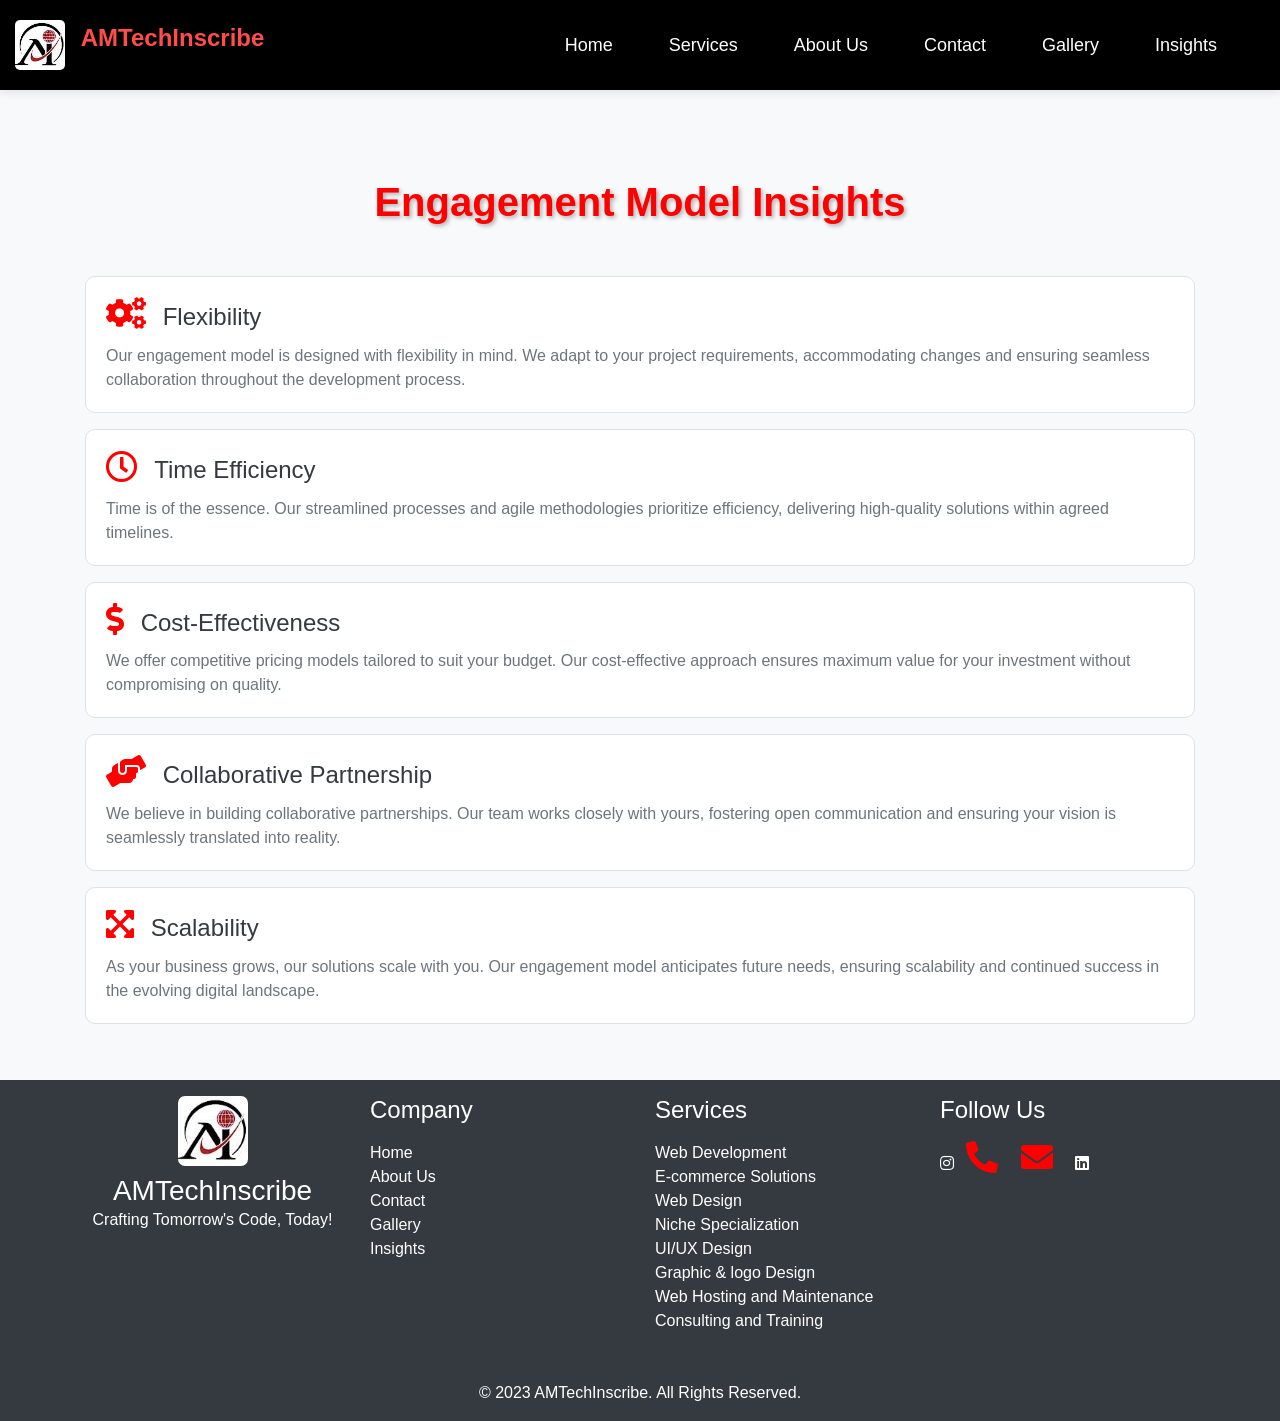
<file: insight.html>
<!DOCTYPE html>
<html lang="en">
<head>
  <meta charset="UTF-8">
  <meta name="viewport" content="width=device-width, initial-scale=1.0">
  <title>AMTechInscribe - Crafting Tomorrow's Code, Today!</title>
  <link rel="stylesheet" href="https://stackpath.bootstrapcdn.com/bootstrap/4.5.2/css/bootstrap.min.css">
  <link rel="stylesheet" href="https://cdnjs.cloudflare.com/ajax/libs/font-awesome/5.15.3/css/all.min.css">
  <link rel="icon" type="image/png" sizes="56x56" href="AMTechInscribe.jpg">
  <link rel="stylesheet" href="styles.css"> <!-- Add your custom styles here -->
  <style>
    body {
      font-family: 'Roboto', sans-serif;
      background-color: #fff;
      color: #1a1a1a;
      margin: 0;
      padding: 0;
    }

    section {
      padding: 50px 0;
    }

    .navbar {
      background-color: #000 !important;
      padding: 15px;
      transition: background-color 0.5s;
      box-shadow: 0px 2px 10px rgba(0, 0, 0, 0.1);
    }

    .navbar a {
      color: #ff4d4d !important;
      transition: color 0.5s;
    }

    .navbar a:hover {
      color: #ff9999 !important;
    }

    .navbar-toggler-icon {
      background-color: #ff4d4d;
    }

    .navbar-toggler {
      border-color: #ff4d4d;
    }

    .navbar-toggler:hover {
      background-color: #ff9999;
    }

    .navbar-brand {
      color: #ff4d4d !important;
      font-size: 24px;
      font-weight: bold;
      text-shadow: 2px 2px 4px rgba(0, 0, 0, 0.3);
    }

    .navbar-nav {
      margin-left: auto;
    }

    .navbar-nav .nav-item {
      margin-right: 20px;
    }

    .navbar-nav .nav-link {
      color: #fff !important;
      font-size: 18px;
      transition: color 0.5s;
    }

    .navbar-nav .nav-link:hover {
      color: #ff9999 !important;
      background-color: blue !important;
    }

    .jumbotron {
      background-color: #fff;
      padding: 50px;
      border-radius: 10px;
      box-shadow: 0px 4px 20px rgba(0, 0, 0, 0.1);
    }

    .jumbotron h1 {
      font-size: 4em;
      font-weight: bold;
      color: #1a1a1a;
      text-shadow: 4px 4px 6px rgba(0, 0, 0, 0.1);
    }

    .lead {
      font-size: 1.8em;
      margin-bottom: 30px;
    }

    .btn-primary {
      background-color: #ff4d4d;
      border-color: #ff4d4d;
      font-size: 20px;
      padding: 15px 30px;
      text-shadow: 2px 2px 4px rgba(0, 0, 0, 0.3);
    }

    .points h2 {
      color: #ff4d4d;
      font-size: 2.5em;
      margin-bottom: 20px;
    }
    
    .points li {
      font-size: 1.5em;
      margin-bottom: 15px;
      list-style-type: none;
      position: relative;
    }

    .points li:before {
      content: '\2022';
      color: #ff4d4d;
      font-size: 24px;
      display: flex;
      width: 1em;
      margin-left: -1em;
      position: absolute;
    }

    /* Custom Styles for Featured Services Section */
#featured-services {
  padding: 50px 0;
}

.section-heading {
  font-size: 2.5em;
  font-weight: bold;
  color: #ff4d4d;
  margin-bottom: 50px;
  text-shadow: 2px 2px 4px rgba(0, 0, 0, 0.3);
}

.feature-section {
  padding: 30px;
  border-radius: 10px;
  box-shadow: 0px 4px 20px rgba(0, 0, 0, 0.1);
}

.feature-icon {
  font-size: 3em;
  color: #ff4d4d;
  margin-bottom: 20px;
  text-shadow: 2px 2px 4px rgba(0, 0, 0, 0.3);
}

.feature-title {
  font-size: 2em;
  font-weight: bold;
  color:black;
  margin-bottom: 20px;
}
.col-md-4{
  border-color: gray !important;
}
.feature-description {
  font-size: 1.5em;
  margin-bottom: 30px;
}


    .additional-section {
      display: flex;
      align-items: center;
      text-align: center;
      background-color: #fff;
      color: #1a1a1a;
      padding: 50px 0;
      border-bottom: 1px solid #ddd;
      position: relative;
      box-shadow: 0px 4px 20px rgba(0, 0, 0, 0.1);
    }

    .additional-section i {
      font-size: 5em;
      color: #ff4d4d;
      margin-bottom: 20px;
      text-shadow: 4px 4px 6px rgba(0, 0, 0, 0.3);
    }

    .additional-title {
      font-size: 2.5em;
      font-weight: bold;
      color: #ff4d4d;
      margin-bottom: 30px;
    }

    .additional-content {
      font-size: 1.5em;
      margin-bottom: 30px;
    }

    .btn-secondary {
      background-color: #ff4d4d;
      border-color: #ff4d4d;
      font-size: 20px;
      padding: 15px 30px;
      text-shadow: 2px 2px 4px rgba(0, 0, 0, 0.3);
    }

    /* Footer Section */
    footer {
      background-color: #000;
      color: #fff;
      text-align: center;
      padding: 15px 0;
    }

    @media (max-width: 768px) {
      /* Add your responsive styles here if needed */
      .navbar-nav {
        margin-top: 10px;
      }

      .navbar-nav .nav-item {
        margin: 0 10px;
      }

      .jumbotron {
        padding: 30px;
      }

      .display-4 {
        font-size: 3em;
      }

      .lead {
        font-size: 1.5em;
        margin-bottom: 20px;
      }

      .btn-primary {
        font-size: 18px;
        padding: 10px 20px;
      }
      
      .points h2 {
        font-size: 2em;
      }

      .points li {
        font-size: 1.2em;
        margin-bottom: 10px;
      }

      .feature-icon {
        font-size: 2em;
      }

      .feature-title {
        font-size: 1.5em;
        margin-bottom: 10px;
      }

      .feature-description {
        font-size: 1.2em;
        margin-bottom: 20px;
      }

      .additional-section {
        flex-direction: column-reverse;
      }

      .additional-section img {
        margin-bottom: 20px;
        margin-right: 0;
      }

      .additional-title {
        font-size: 2em;
        margin-bottom: 20px;
      }

      .additional-content {
        font-size: 1.2em;
        margin-bottom: 20px;
      }


      
    }
  /* Nested List Styles */
  .nested-list {
    display: none;
    list-style: none;
    padding: 0;
    margin: 0;
    background-color: #343a40; /* Match the background color with the parent list */
    box-shadow: 0 2px 4px rgba(0, 0, 0, 0.1);
    position: absolute;
    z-index: 1;
    width: max-content; /* Adjust the width as needed */
    border-radius: 4px; /* Add rounded corners for a more attractive look */
  }

  /* Show the nested list when its parent is hovered or focused */
  .nav-item:hover .nested-list,
  .nav-item:focus-within .nested-list {
    display: block;
  }

  /* Style for each nested list item */
  .nested-list li {
    padding: 8px 16px;
  }

  /* Change the text color of nested list items */
  .nested-list a {
    color: white; /* Match the text color with the parent list */
    text-decoration: none;
    display: block;
    transition: color 0.3s; /* Smooth color transition on hover */
  }

  /* Change the hover color for nested list items */
  .nested-list a:hover {
    background-color: blue; /* Adjust hover background color as needed */
    color: white; /* Change text color on hover */
  }

  /* Add space between nested items */
  .nested-list li + li {
    margin-top: 5px; /* Adjust the margin as needed */
  }

   @media (max-width: 767px) {
    #choose-commitment {
      flex-direction: column; /* Change flex direction to column on mobile view */
      align-items: center; /* Center align items in mobile view */
    }

    .points {
      width: 100%; /* Full width on mobile view */
    }

    .points h2 {
      text-align: center; /* Center align the heading on mobile view */
    }

    .points ul {
      padding-left: 20px; /* Add some left padding for better readability */
    }

    .points li {
      display: block; /* Display each point in a new line on mobile view */
      margin-bottom: 10px; /* Add space between points for better readability */
    }
  }
 
  </style>
  <style>
    /* Add your custom styles here */
    body {
      font-family: 'Arial', sans-serif;
      background-color: #f8f9fa;
      color: #343a40;
    }

    section {
      padding: 40px 0;
    }

    .card {
      background-color: #ffffff;
      border: 1px solid #dee2e6;
      border-radius: 10px;
      transition: box-shadow 0.3s ease-in-out;
    }

    .card:hover {
      box-shadow: 0 0 15px rgba(0, 0, 0, 0.1);
      cursor:pointer;
    }

    .card-body {
      padding: 20px;
    }

    .card-title {
      font-size: 1.5rem;
      color: #343a40;
    }

    .card-text {
      font-size: 1rem;
      color: #6c757d;
    }

    .section-heading {
      color: red;
    }

    .fas,
    .far {
      font-size: 2rem;
      margin-right: 10px;
      color: red;
    }
    .center-image {
      display: flex;
      justify-content: center;
      align-items: center;
      height: 300px;
      width: 300px;/* Adjust the height as needed */
    }

    .center-image img {
      max-width: 100%;
      max-height: 100%;
    }

    @media (max-width: 576px) {
      .card {
        margin-bottom: 20px;
      }
    }
  </style>
</head>
<body>

  <!-- Navigation Bar -->
  <nav class="navbar navbar-expand-lg navbar-dark">
    <a class="navbar-brand" href="#">
      <img src="AMTechInscribe.jpg" alt="AMTechInscribe Logo" width="50" height="50" style="border-radius: 5px;" class="d-inline-block align-top">
      AMTechInscribe
    </a>
    <!-- Add the responsive navigation button here -->
    <button class="navbar-toggler" type="button" data-toggle="collapse" data-target="#navbarNav" aria-controls="navbarNav" aria-expanded="false" aria-label="Toggle navigation">
      <span class="navbar-toggler-icon"></span>
    </button>
    <div class="collapse navbar-collapse" id="navbarNav">
      <ul class="navbar-nav">
        <li class="nav-item active">
          <a class="nav-link" href="index.html">Home</a>
        </li>
        <li class="nav-item">
          <a class="nav-link" href="#services">Services</a>
          <ul class="nested-list">
            <li><a href="webdev.html">Web Development</a></li>
            <li><a href="ecomm.html">E-commerce Solutions</a></li>
            <li><a href="webdesign.html">Web Design</a></li>
            <li><a href="niche.html">Niche Specialization</a></li>
             <li><a href="uiux.html">UI/UX Design</a></li>
            <li><a href="graphic.html">Graphic & logo Design</a></li>
            <li><a href="host.html">Web Hosting and Maintenance</a></li>
            <li><a href="train.html">Consulting and Training</a></li>
          </ul>
        </li>
        <li class="nav-item">
          <a class="nav-link" href="about.html">About Us</a>
        </li>
        <li class="nav-item">
         <a class="nav-link" href="mailto:amtechinscribe@gmail.com">Contact</a>
        </li>
        <li class="nav-item">
          <a class="nav-link" href="pt.html">Gallery</a>
        </li>
        <li class="nav-item">
          <a class="nav-link" href="insight.html">Insights</a>
        </li>
      </ul>
    </div>
  </nav>


  <!-- Insights Section -->
  <section id="insights" class="container mt-5">
    <h2 class="section-heading text-center">Engagement Model Insights</h2>

    <!-- Flexibility Subsection -->
    <div class="card mb-3">
      <div class="card-body">
        <h5 class="card-title"><i class="fas fa-cogs"></i> Flexibility</h5>
        <p class="card-text">Our engagement model is designed with flexibility in mind. We adapt to your project requirements, accommodating changes and ensuring seamless collaboration throughout the development process.</p>
      </div>
    </div>

     <!-- Time Efficiency Subsection -->
    <div class="card mb-3">
      <div class="card-body">
        <h5 class="card-title"><i class="far fa-clock"></i> Time Efficiency</h5>
        <p class="card-text">Time is of the essence. Our streamlined processes and agile methodologies prioritize efficiency, delivering high-quality solutions within agreed timelines.</p>
      </div>
    </div>

    <!-- Cost-Effectiveness Subsection -->
    <div class="card mb-3">
      <div class="card-body">
        <h5 class="card-title"><i class="fas fa-dollar-sign"></i> Cost-Effectiveness</h5>
        <p class="card-text">We offer competitive pricing models tailored to suit your budget. Our cost-effective approach ensures maximum value for your investment without compromising on quality.</p>
      </div>
    </div>

    <!-- Collaboration Subsection -->
    <div class="card mb-3">
      <div class="card-body">
        <h5 class="card-title"><i class="fas fa-hands-helping"></i> Collaborative Partnership</h5>
        <p class="card-text">We believe in building collaborative partnerships. Our team works closely with yours, fostering open communication and ensuring your vision is seamlessly translated into reality.</p>
      </div>
    </div>
 

    <!-- Scalability Subsection -->
    <!-- Scalability Subsection -->
    <div class="card mb-3">
   
      <div class="card-body">
        <h5 class="card-title"><i class="fas fa-expand-arrows-alt"></i> Scalability</h5>
        <p class="card-text">As your business grows, our solutions scale with you. Our engagement model anticipates future needs, ensuring scalability and continued success in the evolving digital landscape.</p>
      </div>
    </div>

    <!-- Add more subsections as needed -->

  </section>

 <footer class="bg-dark text-white text-center py-3">
  <div class="container">
    <div class="row">
      <!-- Company Logo and Name -->
      <div class="col-md-3">
        <img src="AMTechInscribe.jpg" alt="AMTechInscribe Logo" width="70" height="70" style="border-radius: 7px;" class="mb-2">
        <h3 class="company-name mb-0">AMTechInscribe</h3>
        <p>Crafting Tomorrow's Code, Today!</p>
      </div>

      <!-- Company Title and Navigation -->
      <div class="col-md-3 text-left">
        <h4 class="footer-title mb-3">Company</h4>
        <ul class="list-unstyled">
          <li><a href="index.html" class="text-white">Home</a></li>
          <li><a href="about.html" class="text-white">About Us</a></li>
          <li><a href="mailto:amtechinscribe@gmail.com" class="text-white">Contact</a></li>
           <li><a href="pt.html" class="text-white">Gallery</a></li>
          <li><a href="insight.html" class="text-white">Insights</a></li>
        </ul>
      </div>

       <div class="col-md-3 text-left">
        <h4 class="footer-title mb-3">Services</h4>
        <ul class="list-unstyled">
          <li><a href="webdev.html" class="text-white">Web Development</a></li>
          <li><a href="ecomm.html" class="text-white">E-commerce Solutions</a></li>
          <li><a href="webdesign.html" class="text-white">Web Design</a></li>
          <li><a href="niche.html" class="text-white">Niche Specialization</a></li>
          <li><a href="uiux.html"  class="text-white">UI/UX Design</a></li>
            <li><a href="graphic.html"  class="text-white">Graphic & logo Design</a></li>
          <li><a href="host.html" class="text-white">Web Hosting and Maintenance</a></li>
           <li><a href="train.html" class="text-white">Consulting and Training</a></li>
        </ul>
      </div>

      <!-- Social Icons -->
      <div class="col-md-3 text-left">
        <h4 class="footer-title mb-3">Follow Us</h4>
        <ul class="list-inline social-icons">
          <li class="list-inline-item"><a href="#" class="text-white"><i class="fab fa-instagram"></i></a></li>
          <li class="list-inline-item"><a href="#" class="text-white"><i class="fas fa-phone-alt"></i></a></li>
          <li class="list-inline-item"><a href="#" class="text-white"><i class="fas fa-envelope"></i></a></li>
          <li class="list-inline-item"><a href="#" class="text-white"><i class="fab fa-linkedin"></i></a></li>
        </ul>
      </div>
    </div>
  </div>
</footer>


  <footer class="bg-dark text-white text-center py-3">
    <p>&copy; 2023 AMTechInscribe. All Rights Reserved.</p>
  </footer>

  <!-- Bootstrap and JavaScript Scripts -->
  <script src="https://code.jquery.com/jquery-3.5.1.slim.min.js"></script>
  <script src="https://cdn.jsdelivr.net/npm/@popperjs/core@2.11.6/dist/umd/popper.min.js"></script>
  <script src="https://stackpath.bootstrapcdn.com/bootstrap/4.5.2/js/bootstrap.min.js"></script>
</body>
</html>
</file>
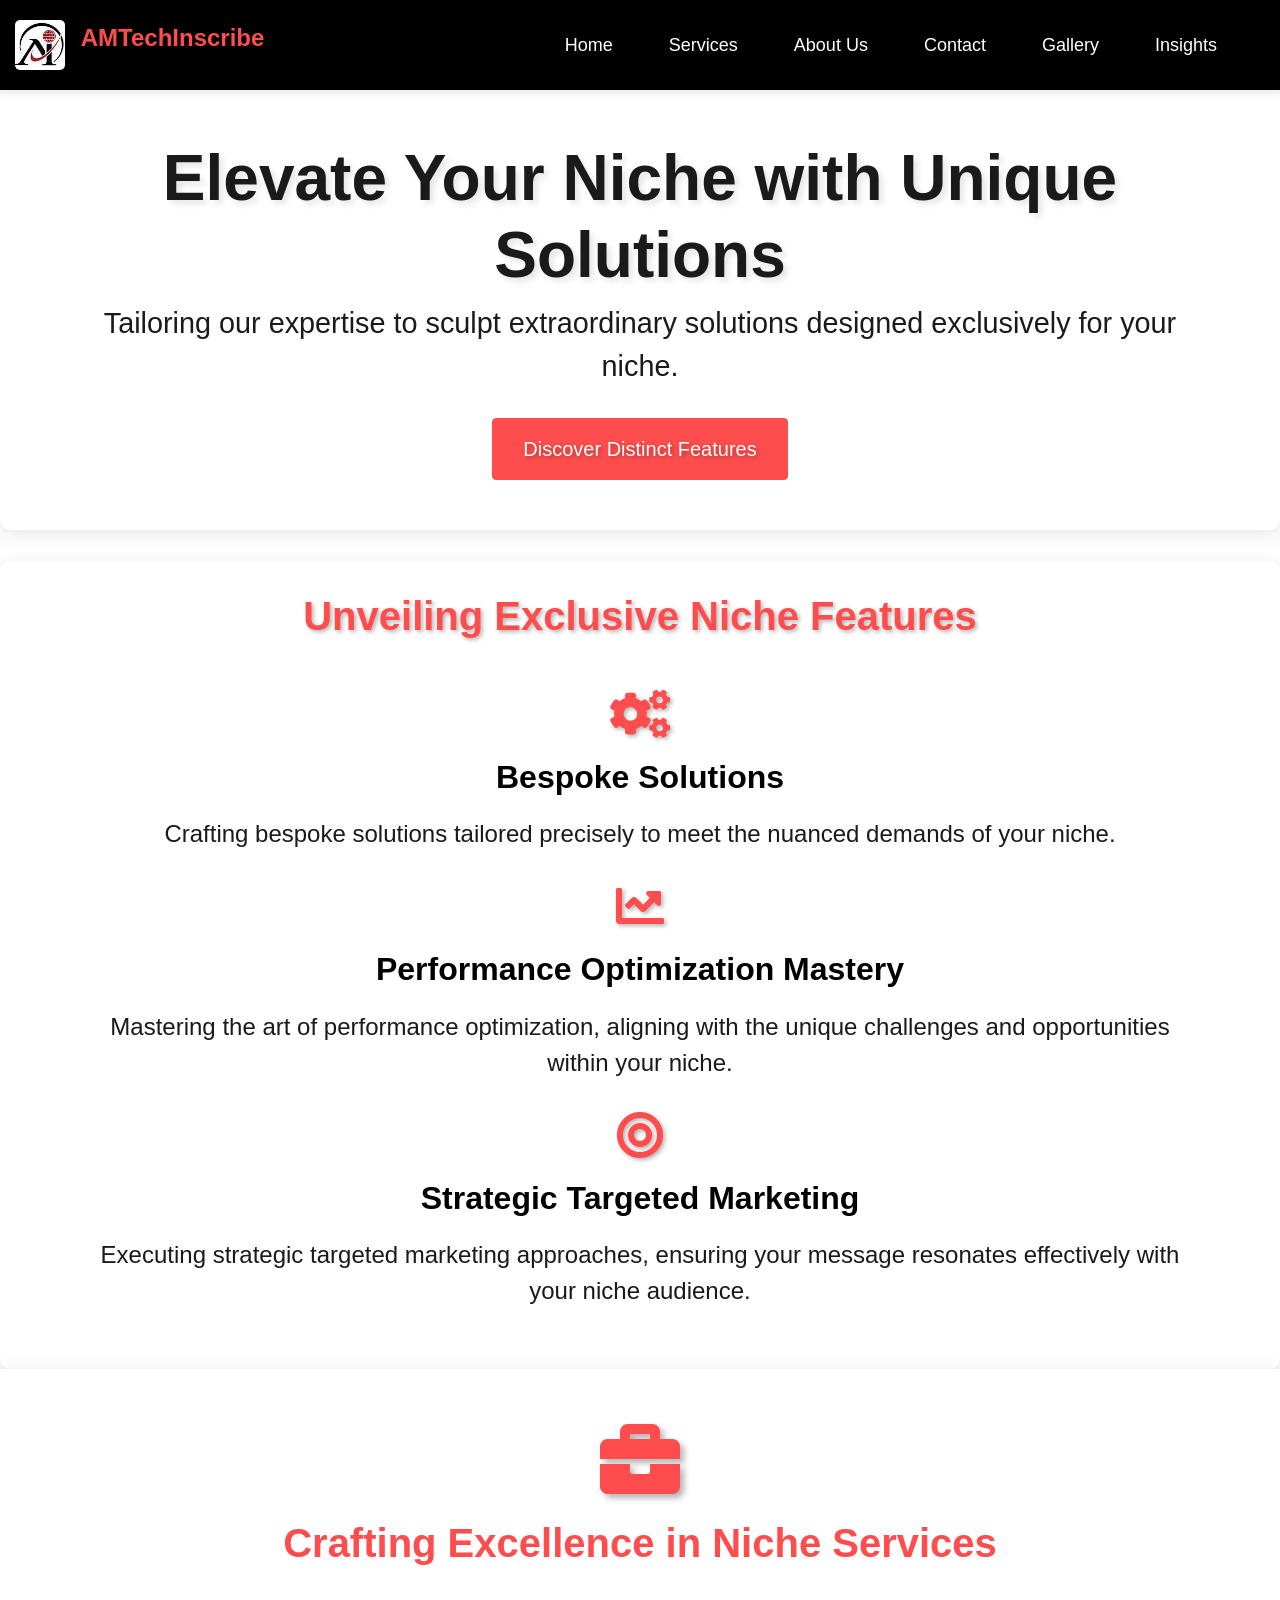
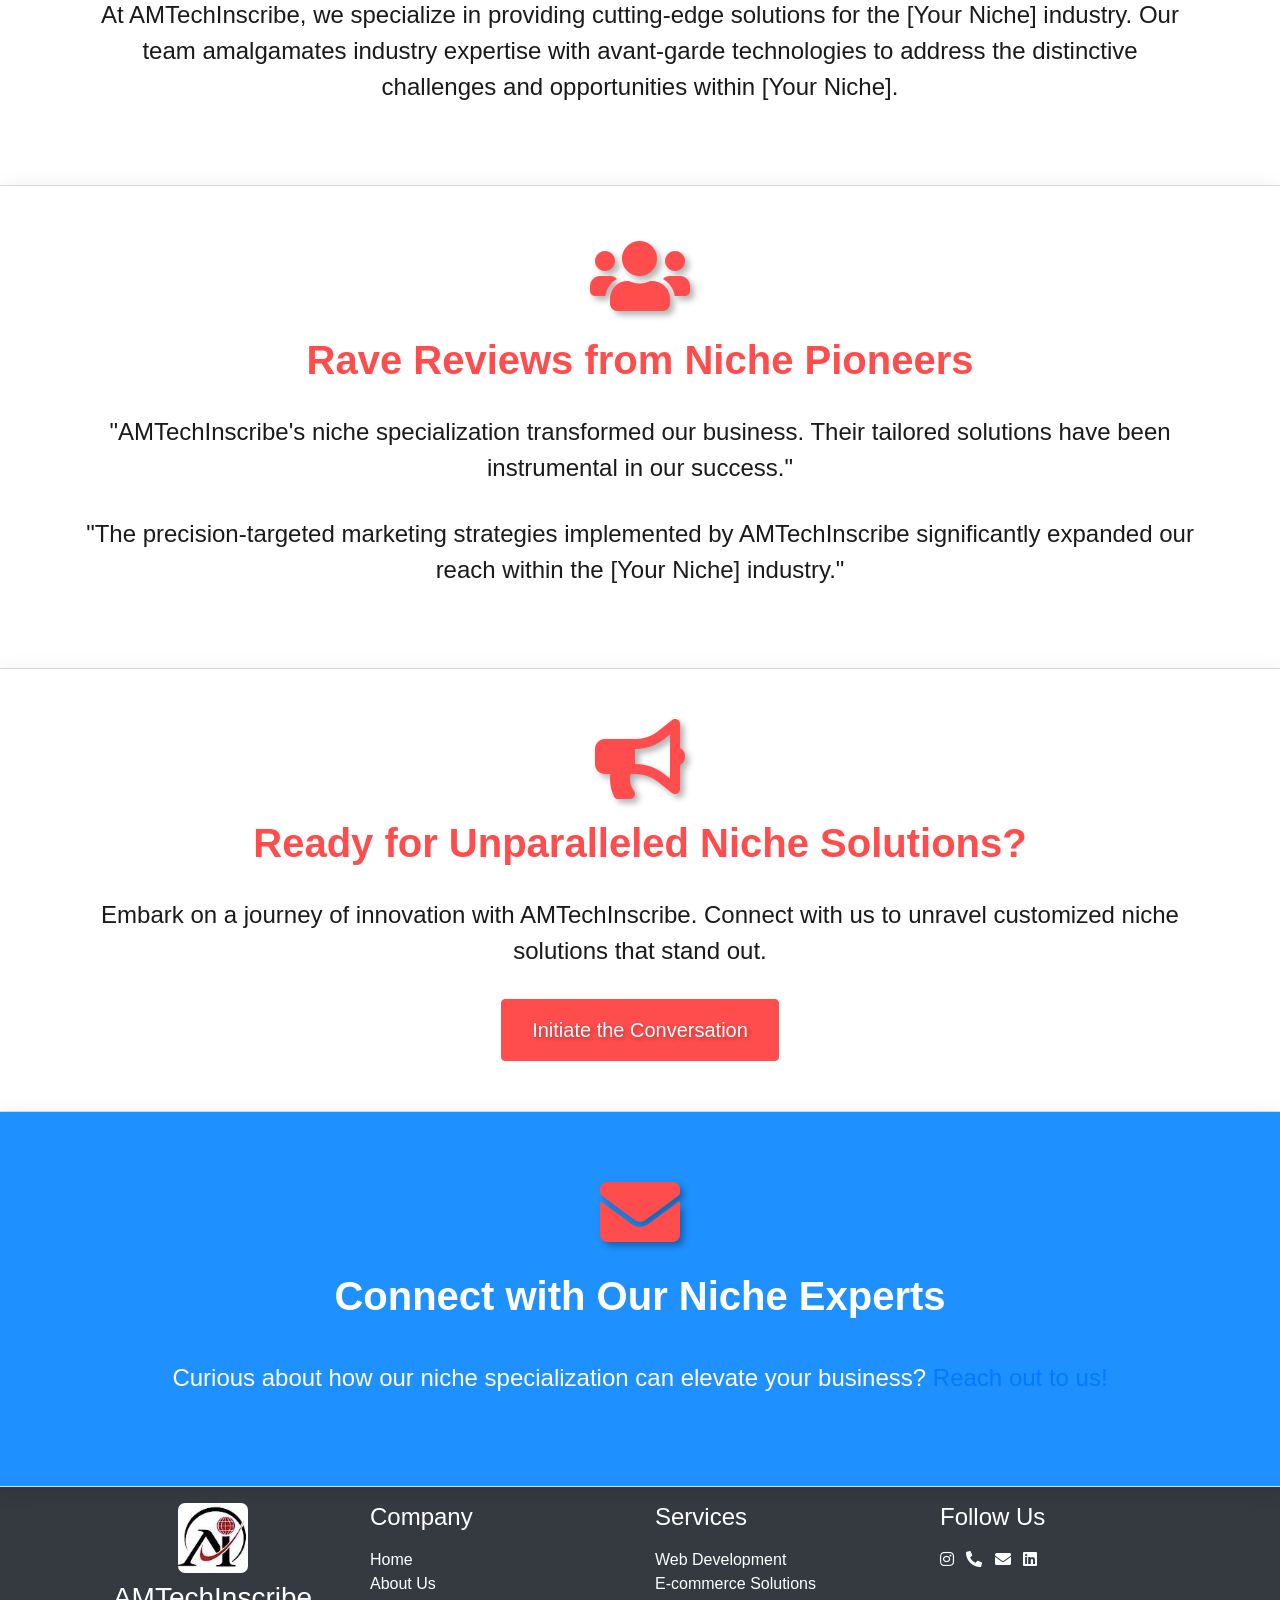
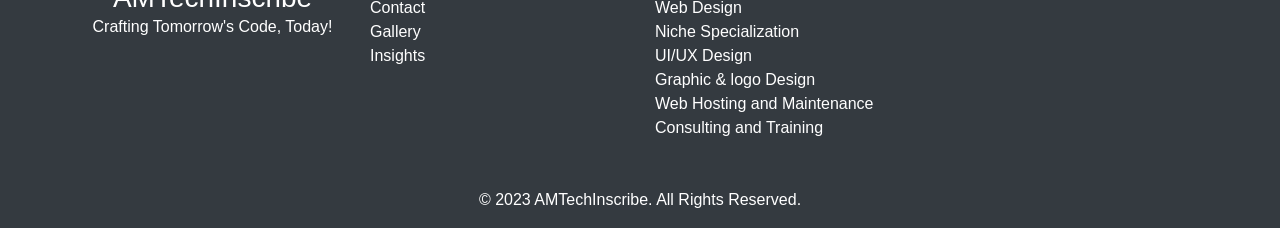
<file: niche.html>
<!DOCTYPE html>
<html lang="en">

<head>
    <meta charset="UTF-8">
    <meta name="viewport" content="width=device-width, initial-scale=1.0">
    <title>Niche Specialization - AMTechInscribe</title>
  <link rel="stylesheet" href="https://stackpath.bootstrapcdn.com/bootstrap/4.5.2/css/bootstrap.min.css">
  <link rel="stylesheet" href="https://cdnjs.cloudflare.com/ajax/libs/font-awesome/5.15.3/css/all.min.css">
  <link rel="icon" type="image/png" sizes="56x56" href="AMTechInscribe.jpg">
  <link rel="stylesheet" href="styles.css"> <!-- Add your custom styles here -->
  <style>
    body {
      font-family: 'Roboto', sans-serif;
      background-color: #fff;
      color: #1a1a1a;
      margin: 0;
      padding: 0;
    }

    section {
      padding: 50px 0;
    }

    .navbar {
      background-color: #000 !important;
      padding: 15px;
      transition: background-color 0.5s;
      box-shadow: 0px 2px 10px rgba(0, 0, 0, 0.1);
    }

    .navbar a {
      color: #ff4d4d !important;
      transition: color 0.5s;
    }

    .navbar a:hover {
      color: #ff9999 !important;
    }

    .navbar-toggler-icon {
      background-color: #ff4d4d;
    }

    .navbar-toggler {
      border-color: #ff4d4d;
    }

    .navbar-toggler:hover {
      background-color: #ff9999;
    }

    .navbar-brand {
      color: #ff4d4d !important;
      font-size: 24px;
      font-weight: bold;
      text-shadow: 2px 2px 4px rgba(0, 0, 0, 0.3);
    }

    .navbar-nav {
      margin-left: auto;
    }

    .navbar-nav .nav-item {
      margin-right: 20px;
    }

    .navbar-nav .nav-link {
      color: #fff !important;
      font-size: 18px;
      transition: color 0.5s;
    }

    .navbar-nav .nav-link:hover {
      color: #ff9999 !important;
      background-color: blue !important;
    }

    .jumbotron {
      background-color: #fff;
      padding: 50px;
      border-radius: 10px;
      box-shadow: 0px 4px 20px rgba(0, 0, 0, 0.1);
    }

    .jumbotron h1 {
      font-size: 4em;
      font-weight: bold;
      color: #1a1a1a;
      text-shadow: 4px 4px 6px rgba(0, 0, 0, 0.1);
    }

    .lead {
      font-size: 1.8em;
      margin-bottom: 30px;
    }

    .btn-primary {
      background-color: #ff4d4d;
      border-color: #ff4d4d;
      font-size: 20px;
      padding: 15px 30px;
      text-shadow: 2px 2px 4px rgba(0, 0, 0, 0.3);
    }

    .points h2 {
      color: #ff4d4d;
      font-size: 2.5em;
      margin-bottom: 20px;
    }
    
    .points li {
      font-size: 1.5em;
      margin-bottom: 15px;
      list-style-type: none;
      position: relative;
    }

    .points li:before {
      content: '\2022';
      color: #ff4d4d;
      font-size: 24px;
      display: flex;
      width: 1em;
      margin-left: -1em;
      position: absolute;
    }

    /* Custom Styles for Featured Services Section */
#featured-services {
  padding: 50px 0;
}

.section-heading {
  font-size: 2.5em;
  font-weight: bold;
  color: #ff4d4d;
  margin-bottom: 50px;
  text-shadow: 2px 2px 4px rgba(0, 0, 0, 0.3);
}

.feature-section {
  padding: 30px;
  border-radius: 10px;
  box-shadow: 0px 4px 20px rgba(0, 0, 0, 0.1);
}

.feature-icon {
  font-size: 3em;
  color: #ff4d4d;
  margin-bottom: 20px;
  text-shadow: 2px 2px 4px rgba(0, 0, 0, 0.3);
}

.feature-title {
  font-size: 2em;
  font-weight: bold;
  color:black;
  margin-bottom: 20px;
}
.col-md-4{
  border-color: gray !important;
}
.feature-description {
  font-size: 1.5em;
  margin-bottom: 30px;
}


    .additional-section {
      display: flex;
      align-items: center;
      text-align: center;
      background-color: #fff;
      color: #1a1a1a;
      padding: 50px 0;
      border-bottom: 1px solid #ddd;
      position: relative;
      box-shadow: 0px 4px 20px rgba(0, 0, 0, 0.1);
    }

    .additional-section i {
      font-size: 5em;
      color: #ff4d4d;
      margin-bottom: 20px;
      text-shadow: 4px 4px 6px rgba(0, 0, 0, 0.3);
    }

    .additional-title {
      font-size: 2.5em;
      font-weight: bold;
      color: #ff4d4d;
      margin-bottom: 30px;
    }

    .additional-content {
      font-size: 1.5em;
      margin-bottom: 30px;
    }

    .btn-secondary {
      background-color: #ff4d4d;
      border-color: #ff4d4d;
      font-size: 20px;
      padding: 15px 30px;
      text-shadow: 2px 2px 4px rgba(0, 0, 0, 0.3);
    }

    /* Footer Section */
    footer {
      background-color: #000;
      color: #fff;
      text-align: center;
      padding: 15px 0;
    }

    @media (max-width: 768px) {
      /* Add your responsive styles here if needed */
      .navbar-nav {
        margin-top: 10px;
      }

      .navbar-nav .nav-item {
        margin: 0 10px;
      }

      .jumbotron {
        padding: 30px;
      }

      .display-4 {
        font-size: 3em;
      }

      .lead {
        font-size: 1.5em;
        margin-bottom: 20px;
      }

      .btn-primary {
        font-size: 18px;
        padding: 10px 20px;
      }
      
      .points h2 {
        font-size: 2em;
      }

      .points li {
        font-size: 1.2em;
        margin-bottom: 10px;
      }

      .feature-icon {
        font-size: 2em;
      }

      .feature-title {
        font-size: 1.5em;
        margin-bottom: 10px;
      }

      .feature-description {
        font-size: 1.2em;
        margin-bottom: 20px;
      }

      .additional-section {
        flex-direction: column-reverse;
      }

      .additional-section img {
        margin-bottom: 20px;
        margin-right: 0;
      }

      .additional-title {
        font-size: 2em;
        margin-bottom: 20px;
      }

      .additional-content {
        font-size: 1.2em;
        margin-bottom: 20px;
      }


      
    }
  /* Nested List Styles */
  .nested-list {
    display: none;
    list-style: none;
    padding: 0;
    margin: 0;
    background-color: #343a40; /* Match the background color with the parent list */
    box-shadow: 0 2px 4px rgba(0, 0, 0, 0.1);
    position: absolute;
    z-index: 1;
    width: max-content; /* Adjust the width as needed */
    border-radius: 4px; /* Add rounded corners for a more attractive look */
  }

  /* Show the nested list when its parent is hovered or focused */
  .nav-item:hover .nested-list,
  .nav-item:focus-within .nested-list {
    display: block;
  }

  /* Style for each nested list item */
  .nested-list li {
    padding: 8px 16px;
  }

  /* Change the text color of nested list items */
  .nested-list a {
    color: white; /* Match the text color with the parent list */
    text-decoration: none;
    display: block;
    transition: color 0.3s; /* Smooth color transition on hover */
  }

  /* Change the hover color for nested list items */
  .nested-list a:hover {
    background-color: blue; /* Adjust hover background color as needed */
    color: white; /* Change text color on hover */
  }

  /* Add space between nested items */
  .nested-list li + li {
    margin-top: 5px; /* Adjust the margin as needed */
  }

   @media (max-width: 767px) {
    #choose-commitment {
      flex-direction: column; /* Change flex direction to column on mobile view */
      align-items: center; /* Center align items in mobile view */
    }

    .points {
      width: 100%; /* Full width on mobile view */
    }

    .points h2 {
      text-align: center; /* Center align the heading on mobile view */
    }

    .points ul {
      padding-left: 20px; /* Add some left padding for better readability */
    }

    .points li {
      display: block; /* Display each point in a new line on mobile view */
      margin-bottom: 10px; /* Add space between points for better readability */
    }
  }
 
  </style>
</head>
<body>

  <!-- Navigation Bar -->
  <nav class="navbar navbar-expand-lg navbar-dark">
    <a class="navbar-brand" href="#">
      <img src="AMTechInscribe.jpg" alt="AMTechInscribe Logo" width="50" height="50" style="border-radius: 5px;" class="d-inline-block align-top">
      AMTechInscribe
    </a>
    <!-- Add the responsive navigation button here -->
    <button class="navbar-toggler" type="button" data-toggle="collapse" data-target="#navbarNav" aria-controls="navbarNav" aria-expanded="false" aria-label="Toggle navigation">
      <span class="navbar-toggler-icon"></span>
    </button>
    <div class="collapse navbar-collapse" id="navbarNav">
      <ul class="navbar-nav">
        <li class="nav-item active">
          <a class="nav-link" href="index.html">Home</a>
        </li>
        <li class="nav-item">
          <a class="nav-link" href="#services">Services</a>
          <ul class="nested-list">
            <li><a href="webdev.html">Web Development</a></li>
            <li><a href="ecomm.html">E-commerce Solutions</a></li>
            <li><a href="webdesign.html">Web Design</a></li>
            <li><a href="niche.html">Niche Specialization</a></li>
             <li><a href="uiux.html">UI/UX Design</a></li>
            <li><a href="graphic.html">Graphic & logo Design</a></li>
            <li><a href="host.html">Web Hosting and Maintenance</a></li>
            <li><a href="train.html">Consulting and Training</a></li>
          </ul>
        </li>
        <li class="nav-item">
          <a class="nav-link" href="about.html">About Us</a>
        </li>
        <li class="nav-item">
          <a class="nav-link" href="mailto:amtechinscribe@gmail.com">Contact</a>
        </li>
        <li class="nav-item">
          <a class="nav-link" href="pt.html">Gallery</a>
        </li>
        <li class="nav-item">
          <a class="nav-link" href="insight.html">Insights</a>
        </li>
      </ul>
    </div>
  </nav>

    <!-- Jumbotron -->
    <section class="jumbotron">
        <div class="container text-center">
            <h1 class="display-4">Elevate Your Niche with Unique Solutions</h1>
            <p class="lead">Tailoring our expertise to sculpt extraordinary solutions designed exclusively for your niche.</p>
            <a class="btn btn-primary" href="#features">Discover Distinct Features</a>
        </div>
    </section>

    <!-- Key Features Section -->
    <section id="features" class="feature-section">
        <div class="container text-center">
            <h2 class="section-heading">Unveiling Exclusive Niche Features</h2>
            <!-- Add more icons and content here -->
            <i class="fas fa-cogs feature-icon"></i>
            <h3 class="feature-title">Bespoke Solutions</h3>
            <p class="feature-description">Crafting bespoke solutions tailored precisely to meet the nuanced demands of your niche.</p>

            <i class="fas fa-chart-line feature-icon"></i>
            <h3 class="feature-title">Performance Optimization Mastery</h3>
            <p class="feature-description">Mastering the art of performance optimization, aligning with the unique challenges and opportunities within your niche.</p>

            <i class="fas fa-bullseye feature-icon"></i>
            <h3 class="feature-title">Strategic Targeted Marketing</h3>
            <p class="feature-description">Executing strategic targeted marketing approaches, ensuring your message resonates effectively with your niche audience.</p>

            <!-- Add more features as needed -->

        </div>
    </section>

    <!-- Niche Content Section -->
    <section class="additional-section">
        <div class="container text-center">
            <i class="fas fa-briefcase"></i>
            <h2 class="additional-title">Crafting Excellence in Niche Services</h2>
            <p class="additional-content">At AMTechInscribe, we specialize in providing cutting-edge solutions for the [Your Niche] industry. Our team amalgamates industry expertise with avant-garde technologies to address the distinctive challenges and opportunities within [Your Niche].</p>
        </div>
    </section>

    <!-- Testimonials Section -->
    <section class="additional-section">
        <div class="container text-center">
            <i class="fas fa-users"></i>
            <h2 class="additional-title">Rave Reviews from Niche Pioneers</h2>
            <p class="additional-content">"AMTechInscribe's niche specialization transformed our business. Their tailored solutions have been instrumental in our success."</p>
            <p class="additional-content">"The precision-targeted marketing strategies implemented by AMTechInscribe significantly expanded our reach within the [Your Niche] industry."</p>
        </div>
    </section>

    <!-- Call-to-Action Section -->
    <section class="additional-section">
        <div class="container text-center">
            <i class="fas fa-bullhorn"></i>
            <h2 class="additional-title">Ready for Unparalleled Niche Solutions?</h2>
            <p class="additional-content">Embark on a journey of innovation with AMTechInscribe. Connect with us to unravel customized niche solutions that stand out.</p>
            <a class="btn btn-primary" href="https://wa.me/+916383217551">Initiate the Conversation</a>
        </div>
    </section>

    <!-- Contact Section -->
    <section id="contact" class="additional-section">
        <div class="container text-center">
            <i class="fas fa-envelope"></i>
            <h2 class="additional-title">Connect with Our Niche Experts</h2>
            <p class="additional-content">Curious about how our niche specialization can elevate your business?<a href="mailto:amtechinscribe@gmail.com"> Reach out to us!</a></p>
            <!-- Add a contact form or contact information as needed -->
        </div>
    </section>

   
  <!-- Footer Section -->
 <!-- Footer Section -->
<footer class="bg-dark text-white text-center py-3">
  <div class="container">
    <div class="row">
      <!-- Company Logo and Name -->
      <div class="col-md-3">
        <img src="AMTechInscribe.jpg" alt="AMTechInscribe Logo" width="70" height="70" style="border-radius: 7px;" class="mb-2">
        <h3 class="company-name mb-0">AMTechInscribe</h3>
        <p>Crafting Tomorrow's Code, Today!</p>
      </div>

      <!-- Company Title and Navigation -->
      <div class="col-md-3 text-left">
        <h4 class="footer-title mb-3">Company</h4>
        <ul class="list-unstyled">
          <li><a href="index.html" class="text-white">Home</a></li>
          <li><a href="about.html" class="text-white">About Us</a></li>
          <li><a href="mailto:amtechinscribe@gmail.com" class="text-white">Contact</a></li>
           <li><a href="pt.html" class="text-white">Gallery</a></li>
          <li><a href="insight.html" class="text-white">Insights</a></li>
        </ul>
      </div>

       <div class="col-md-3 text-left">
        <h4 class="footer-title mb-3">Services</h4>
       <ul class="list-unstyled">
          <li><a href="webdev.html" class="text-white">Web Development</a></li>
          <li><a href="ecomm.html" class="text-white">E-commerce Solutions</a></li>
          <li><a href="webdesign.html" class="text-white">Web Design</a></li>
          <li><a href="niche.html" class="text-white">Niche Specialization</a></li>
          <li><a href="uiux.html"  class="text-white">UI/UX Design</a></li>
            <li><a href="graphic.html"  class="text-white">Graphic & logo Design</a></li>
          <li><a href="host.html" class="text-white">Web Hosting and Maintenance</a></li>
           <li><a href="train.html" class="text-white">Consulting and Training</a></li>
        </ul>
      </div>

      <!-- Social Icons -->
      <div class="col-md-3 text-left">
        <h4 class="footer-title mb-3">Follow Us</h4>
        <ul class="list-inline social-icons">
          <li class="list-inline-item"><a href="#" class="text-white"><i class="fab fa-instagram"></i></a></li>
          <li class="list-inline-item"><a href="#" class="text-white"><i class="fas fa-phone-alt"></i></a></li>
          <li class="list-inline-item"><a href="#" class="text-white"><i class="fas fa-envelope"></i></a></li>
          <li class="list-inline-item"><a href="#" class="text-white"><i class="fab fa-linkedin"></i></a></li>
        </ul>
      </div>
    </div>
  </div>
</footer>


  <footer class="bg-dark text-white text-center py-3">
    <p>&copy; 2023 AMTechInscribe. All Rights Reserved.</p>
  </footer>

  <!-- Bootstrap and JavaScript Scripts -->
  <script src="https://code.jquery.com/jquery-3.5.1.slim.min.js"></script>
  <script src="https://cdn.jsdelivr.net/npm/@popperjs/core@2.11.6/dist/umd/popper.min.js"></script>
  <script src="https://stackpath.bootstrapcdn.com/bootstrap/4.5.2/js/bootstrap.min.js"></script>
</body>
</html>
</file>
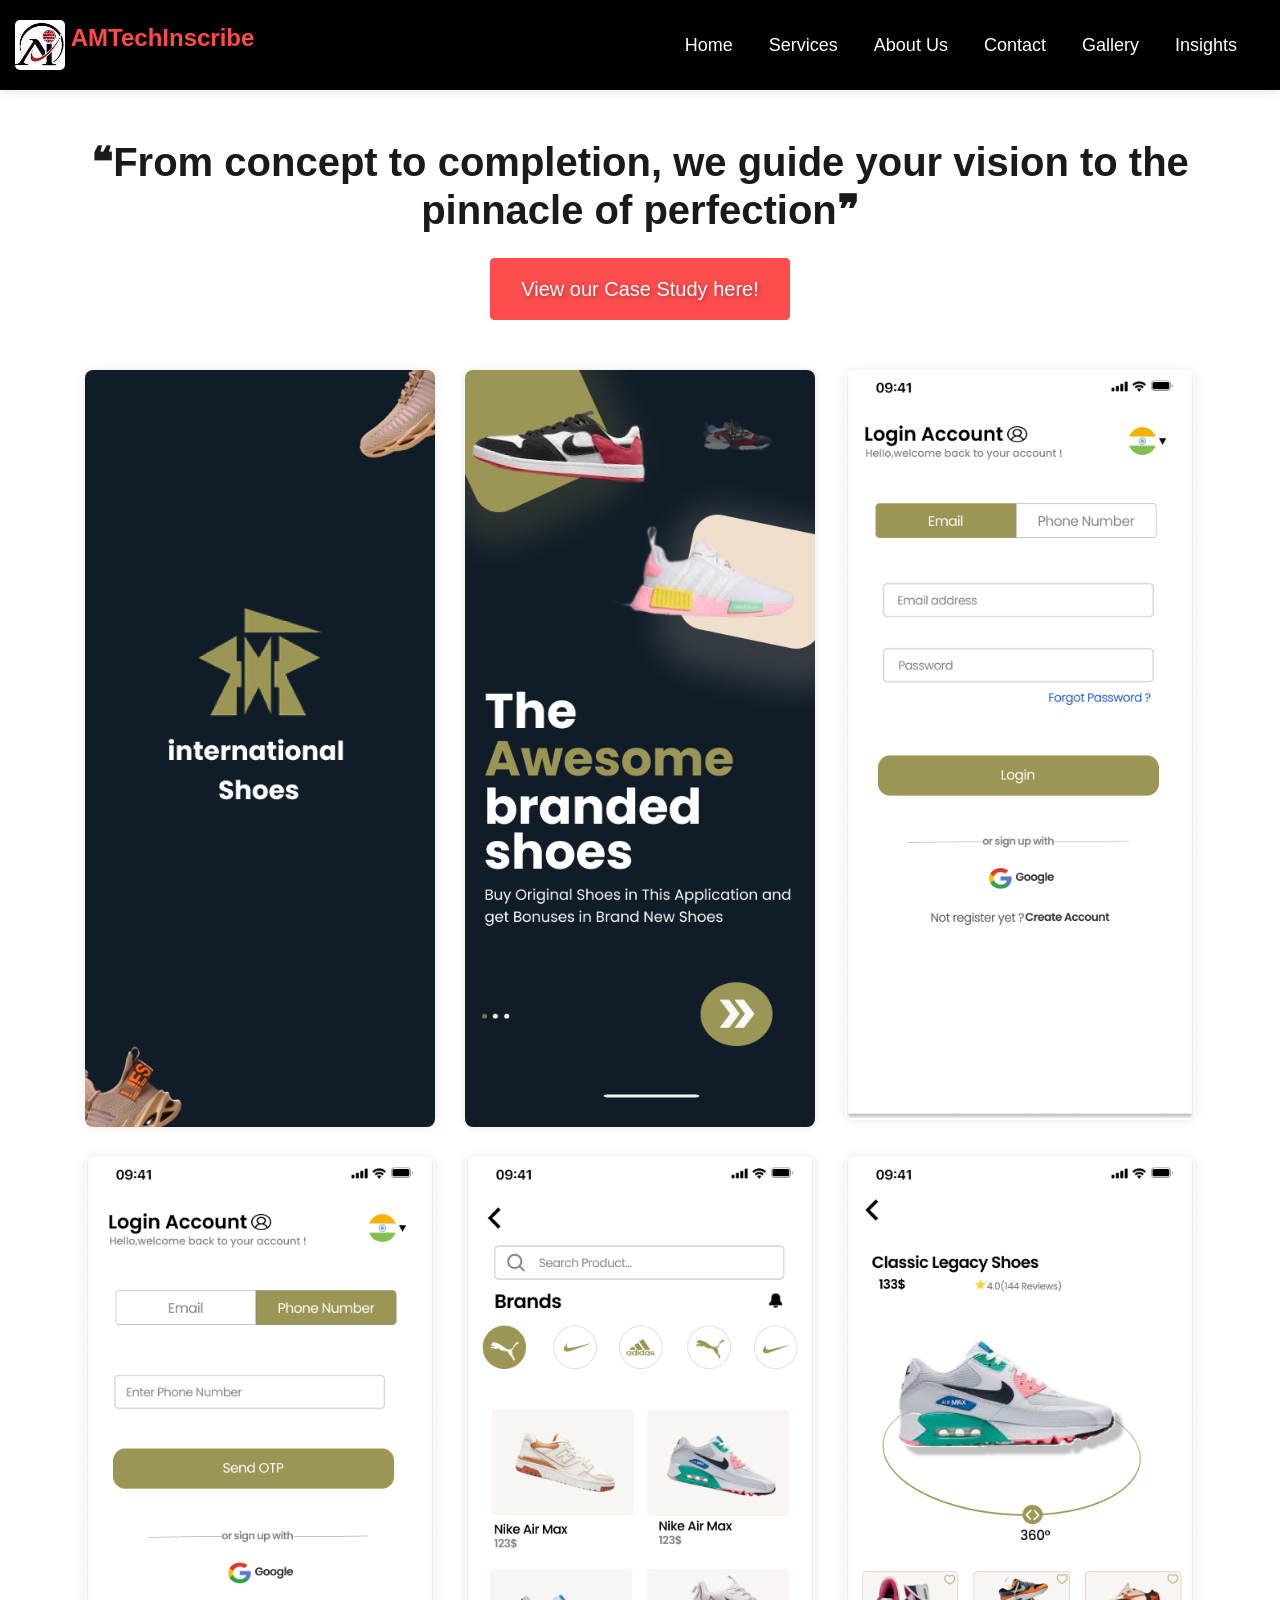
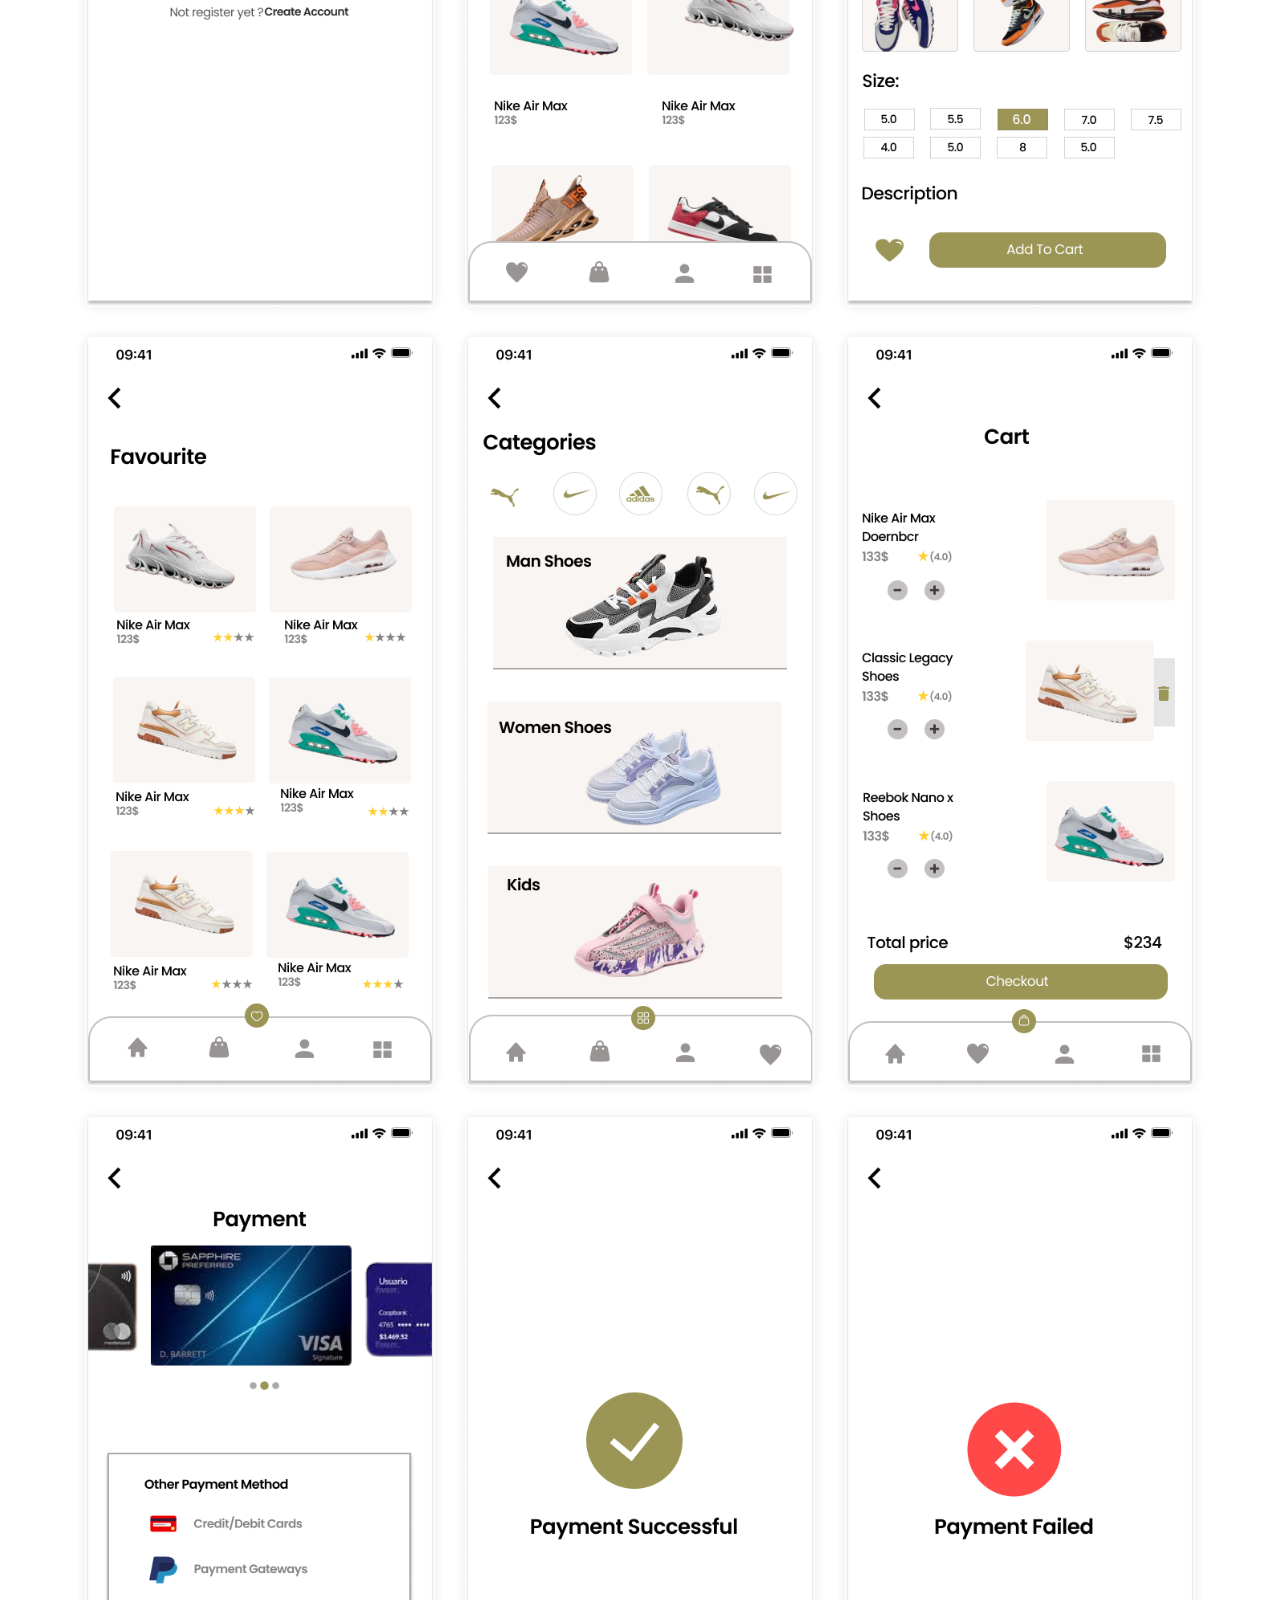
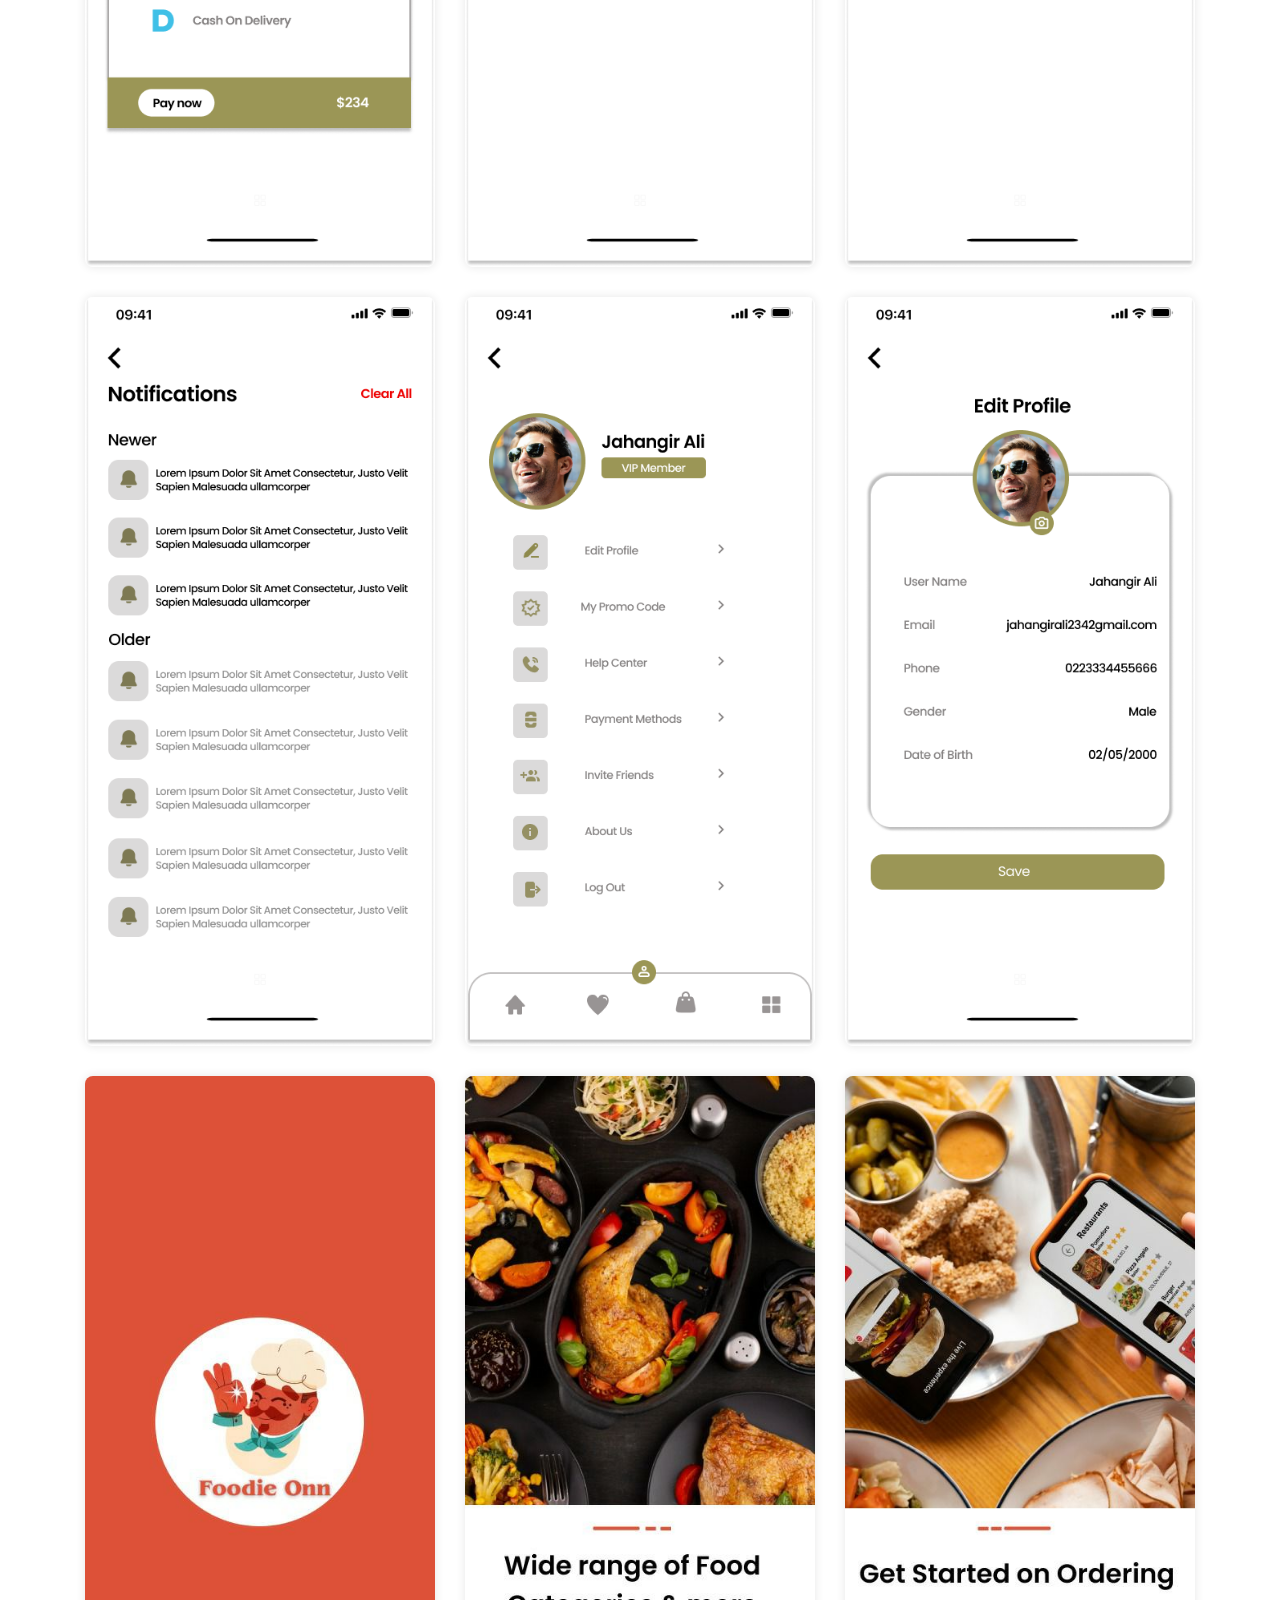
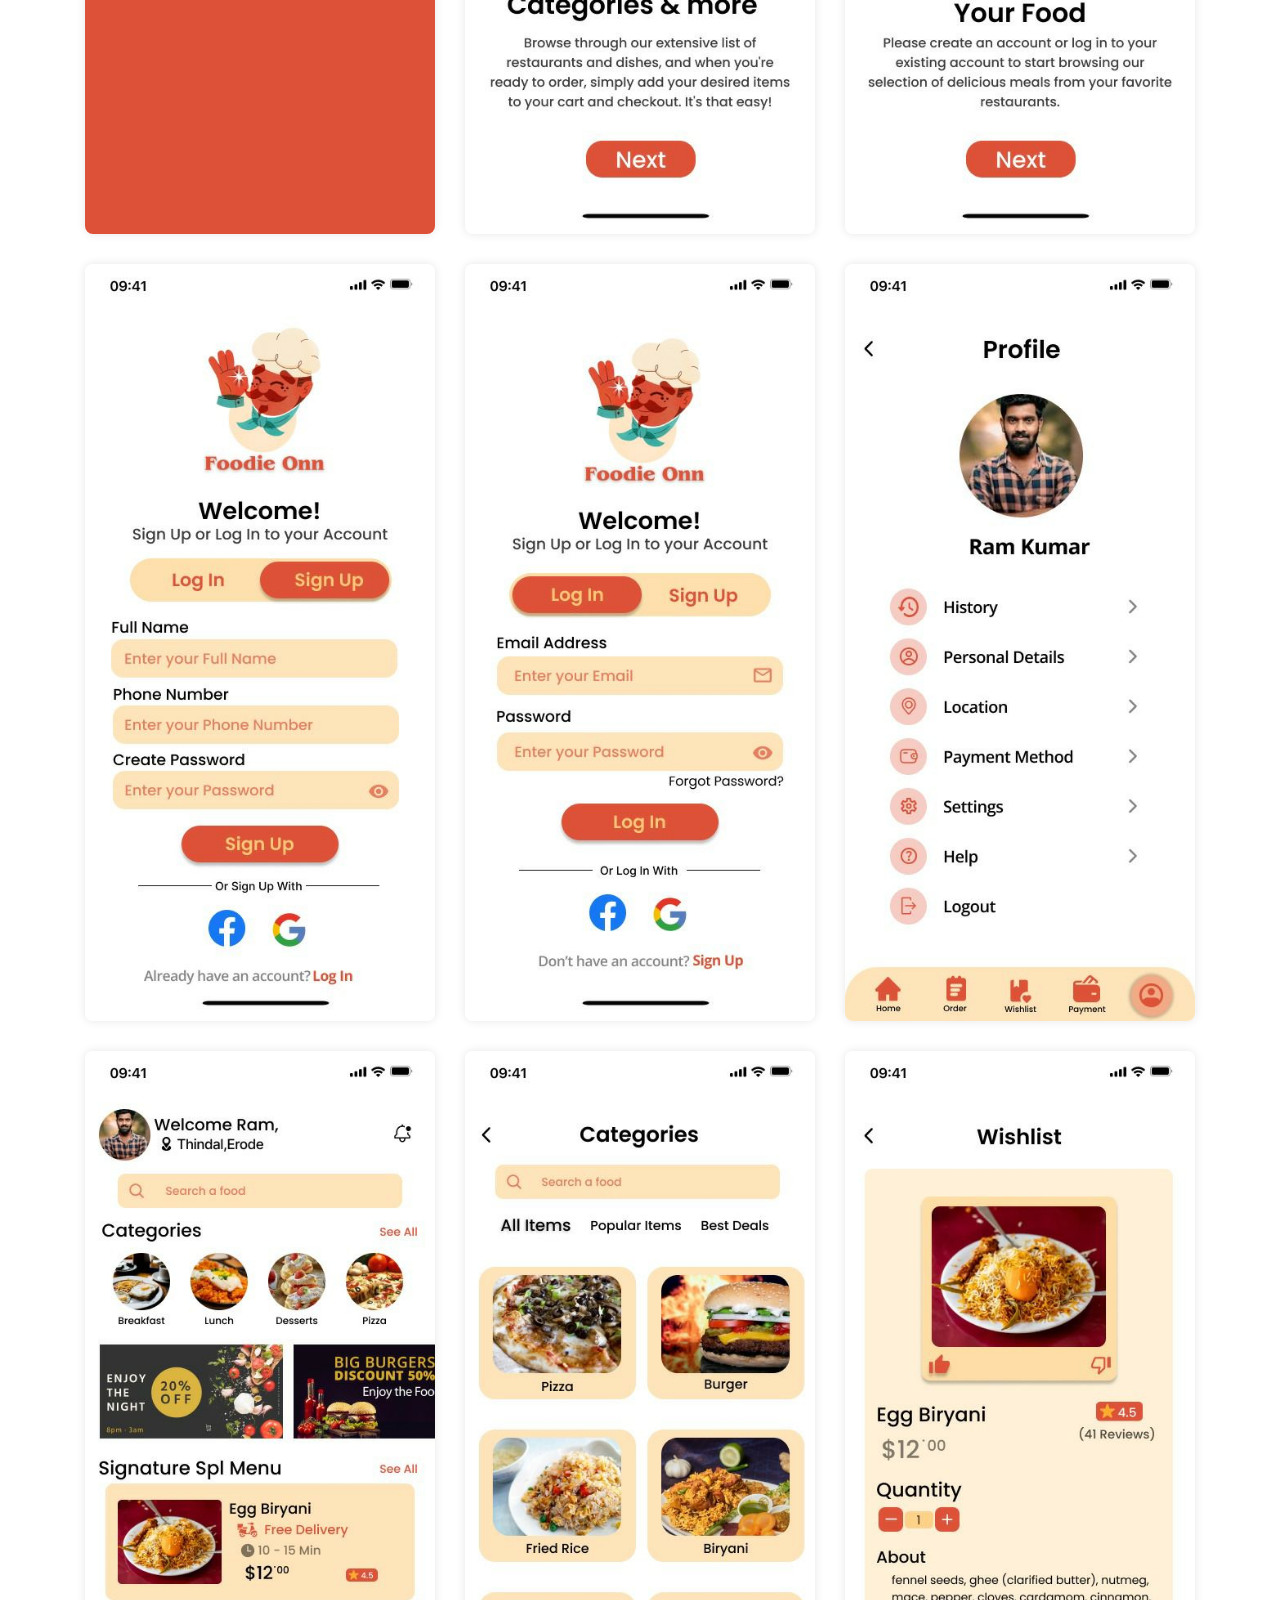
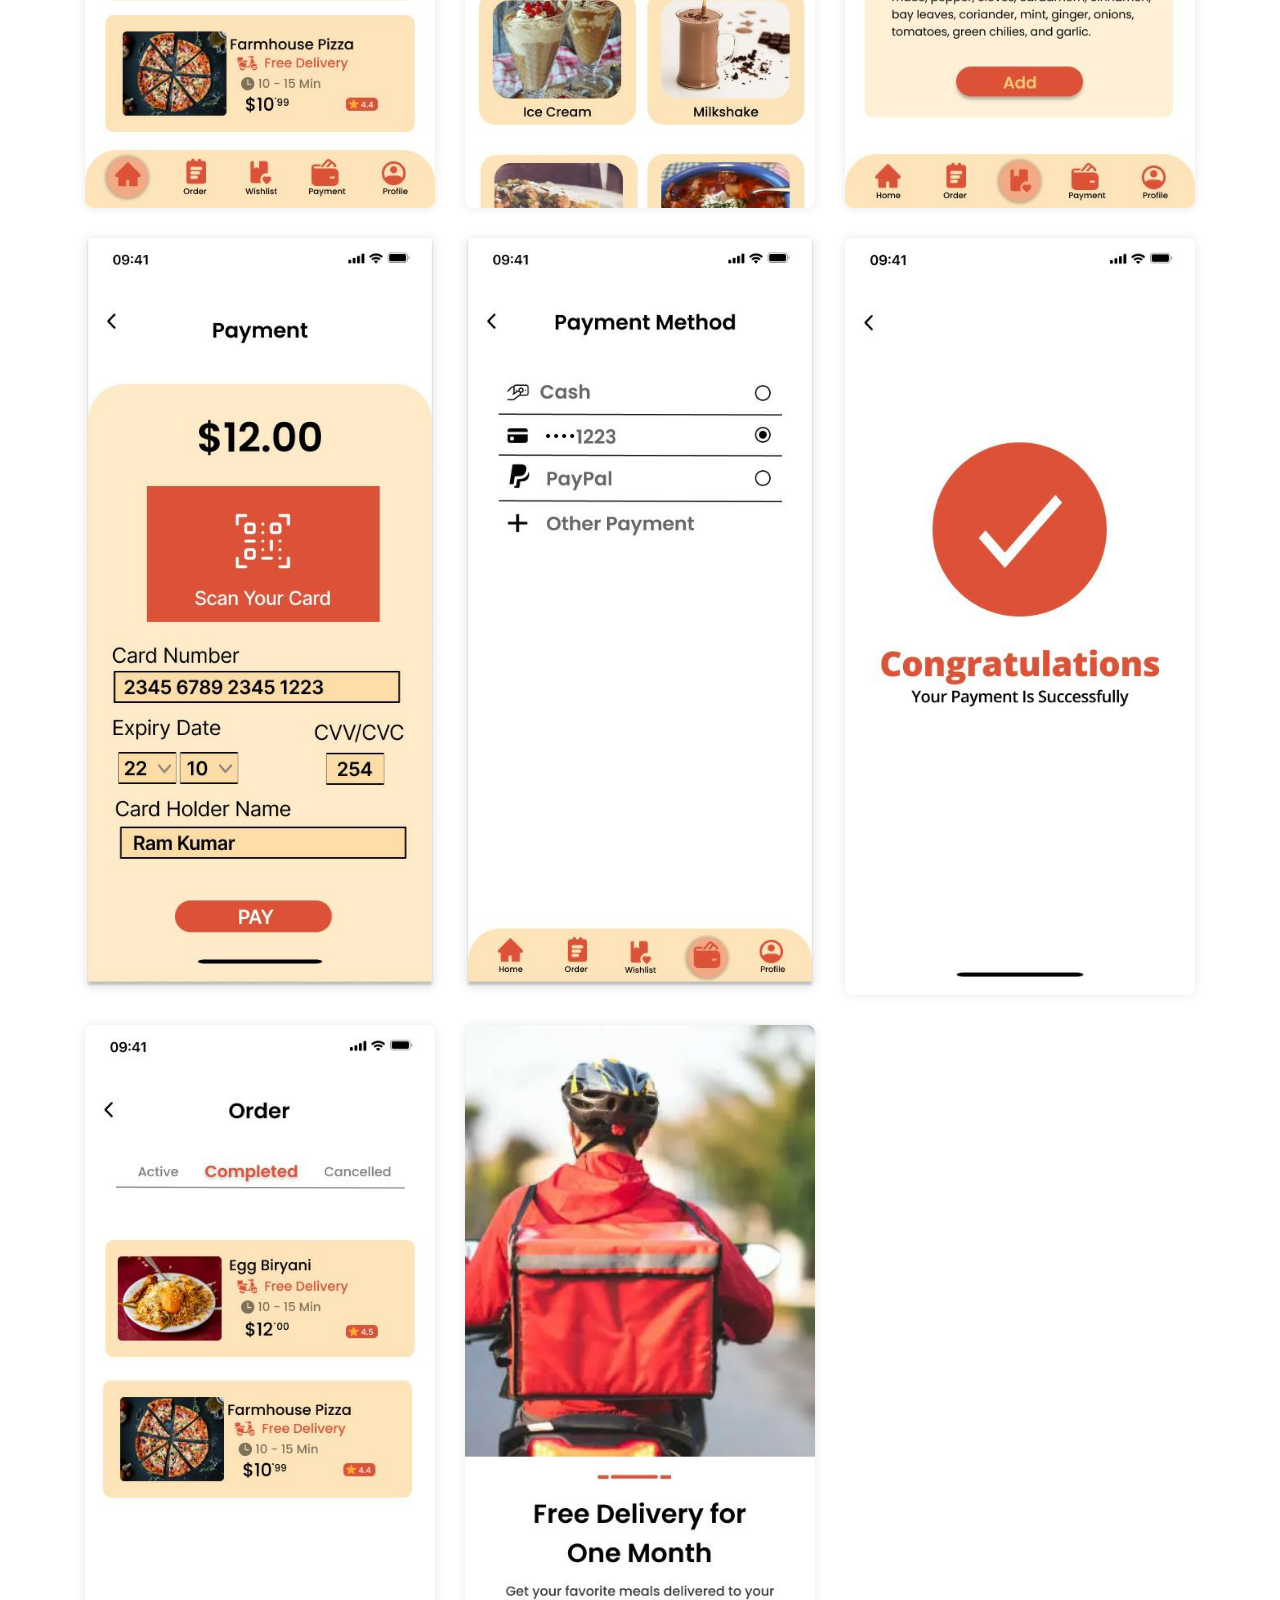
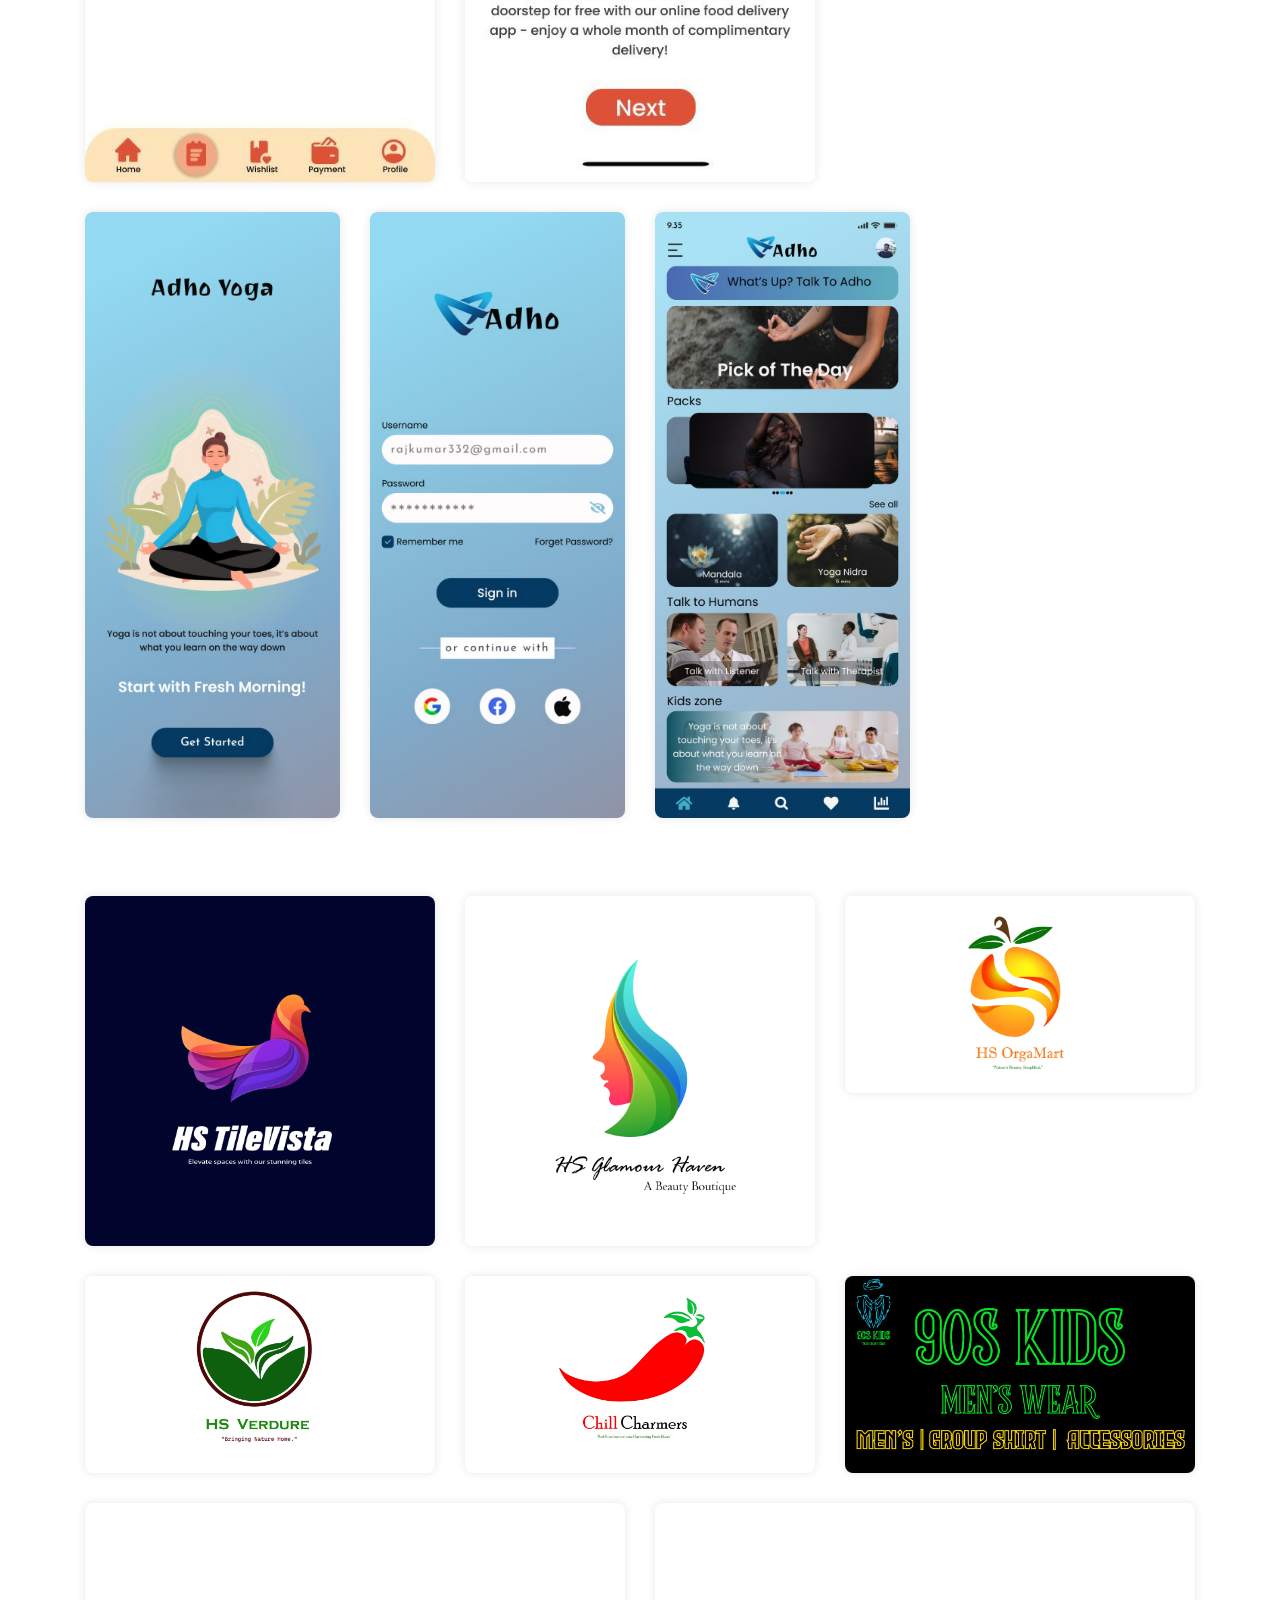
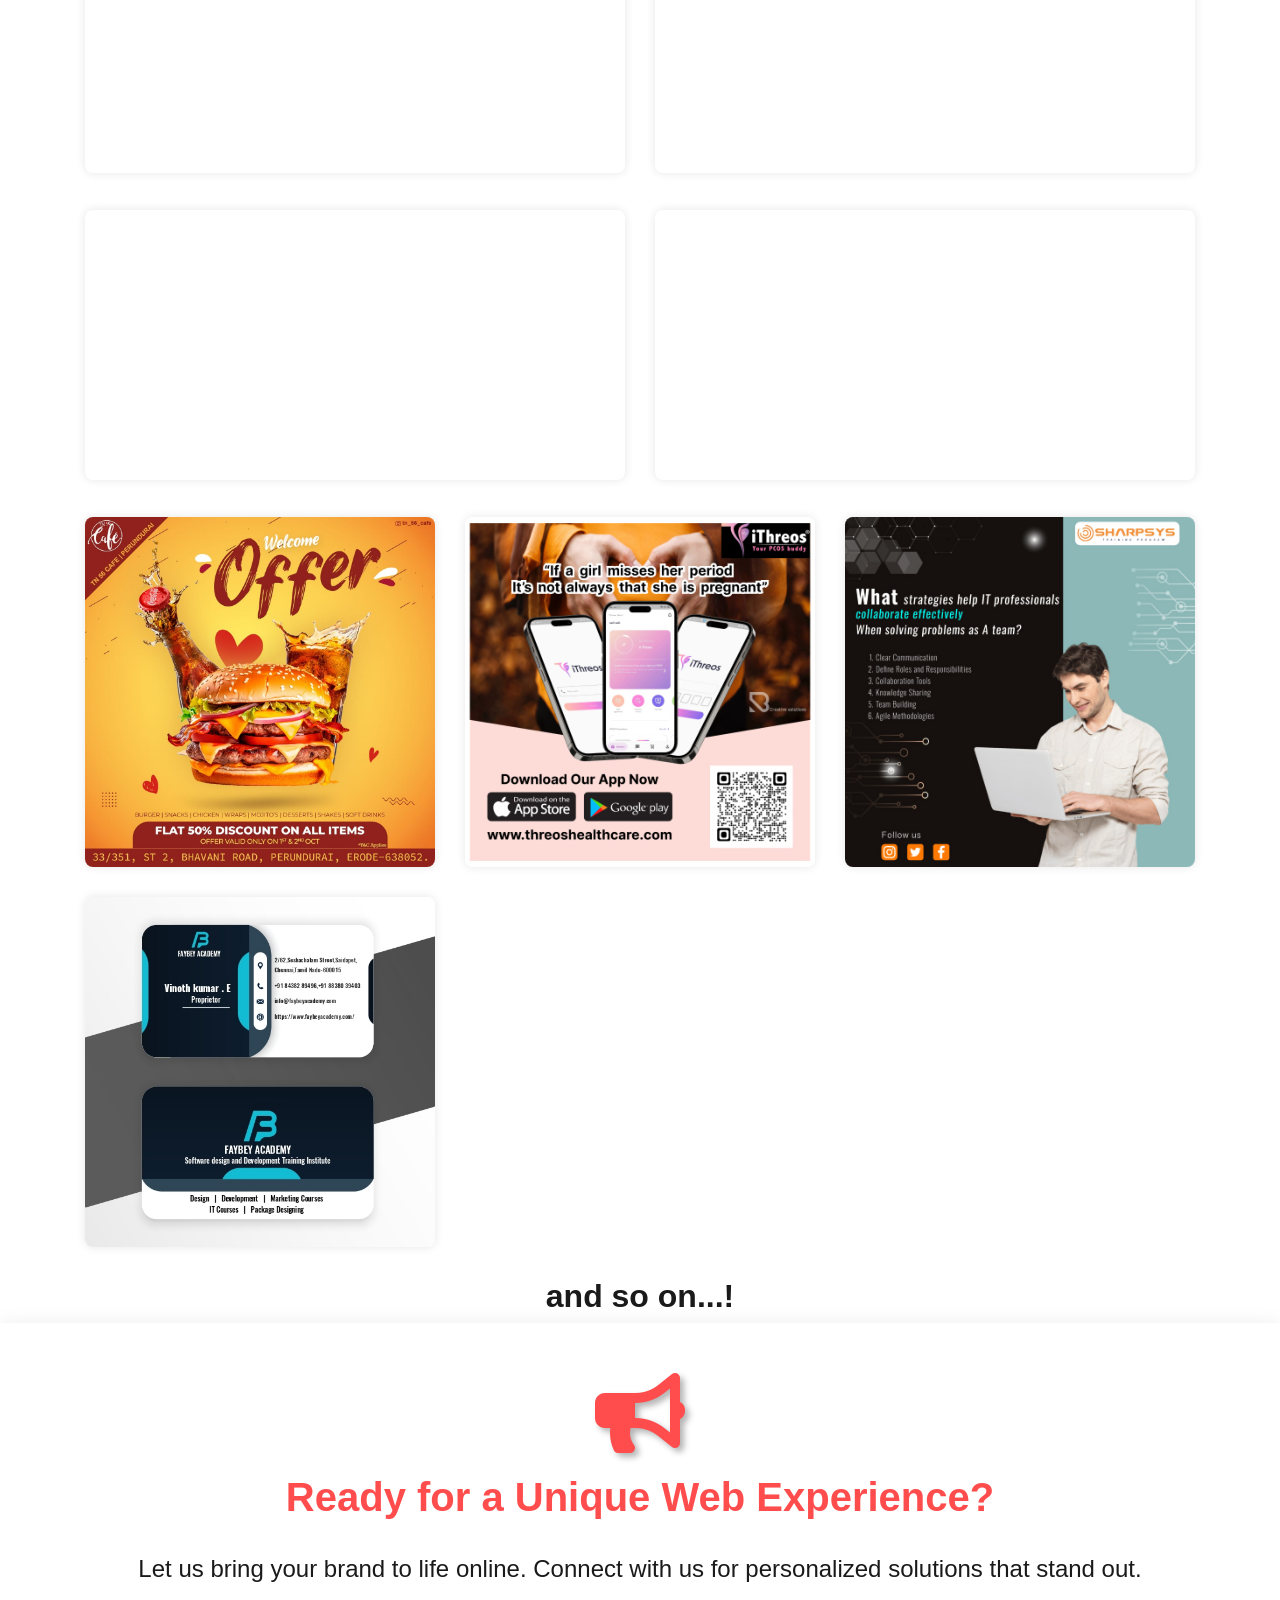
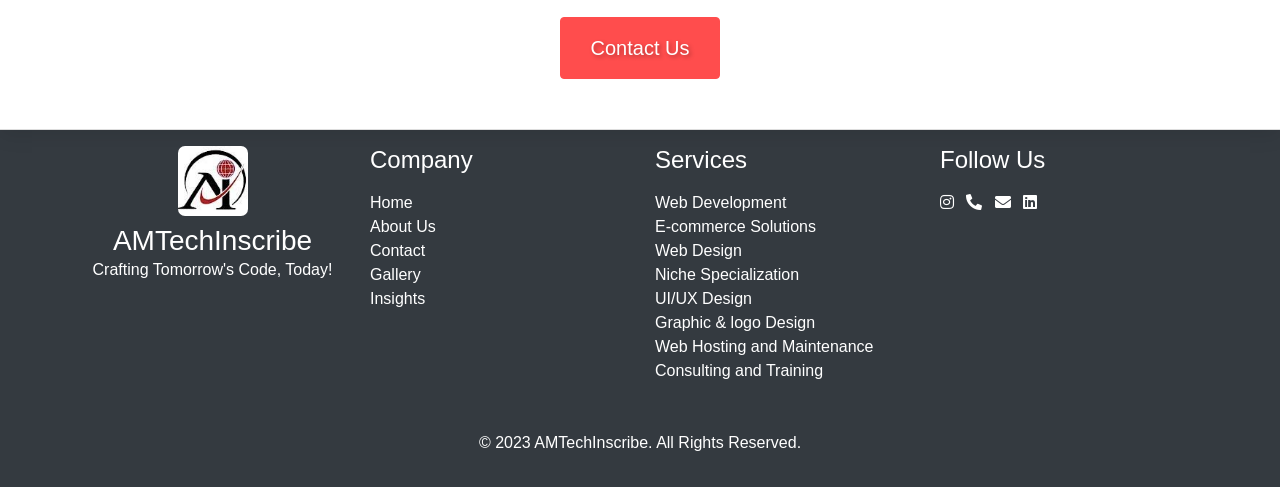
<file: pt.html>
<!DOCTYPE html>
<html lang="en">

<head>
    <meta charset="UTF-8">
    <meta name="viewport" content="width=device-width, initial-scale=1.0">
    <title> Gallery- AMTechInscribe</title>
<link rel="stylesheet" href="https://stackpath.bootstrapcdn.com/bootstrap/4.5.2/css/bootstrap.min.css">
  <link rel="stylesheet" href="https://cdnjs.cloudflare.com/ajax/libs/font-awesome/5.15.3/css/all.min.css">
  <link rel="icon" type="image/png" sizes="56x56" href="AMTechInscribe.jpg">
    <link rel="stylesheet" href="https://stackpath.bootstrapcdn.com/bootstrap/4.3.1/css/bootstrap.min.css">
    <style>
        body {
            background-color: #f8f9fa;
            color: #495057;
            text-align: center;
        }

        .portfolio-item {
            margin-bottom: 30px;
        }

        .portfolio-item img,
        .portfolio-item video {
            width: 100%;
            height: auto;
            border-radius: 8px;
            box-shadow: 0 0 10px rgba(0, 0, 0, 0.1);
            transition: transform 0.3s ease-in-out;
        }

        .portfolio-item img:hover,
        .portfolio-item video:hover {
            transform: scale(1.05);
        }

         .ui-section {
            margin-top: 50px;
        }

        .ui-item {
            margin-bottom: 30px;
        }

        .ui-item img {
            width: 100%;
            height: auto;
            border-radius: 8px;
            box-shadow: 0 0 10px rgba(0, 0, 0, 0.1);
            transition: transform 0.3s ease-in-out;
        }

        .ui-item img:hover {
            transform: scale(1.05);
        }

        body {
      font-family: 'Roboto', sans-serif;
      background-color: #fff;
      color: #1a1a1a;
      margin: 0;
      padding: 0;
    }

    section {
      padding: 50px 0;
    }

    .navbar {
      background-color: #000 !important;
      padding: 15px;
      transition: background-color 0.5s;
      box-shadow: 0px 2px 10px rgba(0, 0, 0, 0.1);
    }

    .navbar a {
      color: #ff4d4d !important;
      transition: color 0.5s;
    }

    .navbar a:hover {
      color: #ff9999 !important;
    }

    .navbar-toggler-icon {
      background-color: #ff4d4d;
    }

    .navbar-toggler {
      border-color: #ff4d4d;
    }

    .navbar-toggler:hover {
      background-color: #ff9999;
    }

    .navbar-brand {
      color: #ff4d4d !important;
      font-size: 24px;
      font-weight: bold;
      text-shadow: 2px 2px 4px rgba(0, 0, 0, 0.3);
    }

    .navbar-nav {
      margin-left: auto;
    }

    .navbar-nav .nav-item {
      margin-right: 20px;
    }

    .navbar-nav .nav-link {
      color: #fff !important;
      font-size: 18px;
      transition: color 0.5s;
    }

    .navbar-nav .nav-link:hover {
      color: #ff9999 !important;
      background-color: blue !important;
    }

    .jumbotron {
      background-color: #fff;
      padding: 50px;
      border-radius: 10px;
      box-shadow: 0px 4px 20px rgba(0, 0, 0, 0.1);
    }

    .jumbotron h1 {
      font-size: 4em;
      font-weight: bold;
      color: #1a1a1a;
      text-shadow: 4px 4px 6px rgba(0, 0, 0, 0.1);
    }

    .lead {
      font-size: 1.8em;
      margin-bottom: 30px;
    }

    .btn-primary {
      background-color: #ff4d4d;
      border-color: #ff4d4d;
      font-size: 20px;
      padding: 15px 30px;
      text-shadow: 2px 2px 4px rgba(0, 0, 0, 0.3);
    }

    .points h2 {
      color: #ff4d4d;
      font-size: 2.5em;
      margin-bottom: 20px;
    }
    
    .points li {
      font-size: 1.5em;
      margin-bottom: 15px;
      list-style-type: none;
      position: relative;
    }

    .points li:before {
      content: '\2022';
      color: #ff4d4d;
      font-size: 24px;
      display: flex;
      width: 1em;
      margin-left: -1em;
      position: absolute;
    }

    /* Custom Styles for Featured Services Section */
#featured-services {
  padding: 50px 0;
}

.section-heading {
  font-size: 2.5em;
  font-weight: bold;
  color: #ff4d4d;
  margin-bottom: 50px;
  text-shadow: 2px 2px 4px rgba(0, 0, 0, 0.3);
}

.feature-section {
  padding: 30px;
  border-radius: 10px;
  box-shadow: 0px 4px 20px rgba(0, 0, 0, 0.1);
}

.feature-icon {
  font-size: 3em;
  color: #ff4d4d;
  margin-bottom: 20px;
  text-shadow: 2px 2px 4px rgba(0, 0, 0, 0.3);
}

.feature-title {
  font-size: 2em;
  font-weight: bold;
  color:black;
  margin-bottom: 20px;
}
.col-md-4{
  border-color: gray !important;
}
.feature-description {
  font-size: 1.5em;
  margin-bottom: 30px;
}


    .additional-section {
      display: flex;
      align-items: center;
      text-align: center;
      background-color: #fff;
      color: #1a1a1a;
      padding: 50px 0;
      border-bottom: 1px solid #ddd;
      position: relative;
      box-shadow: 0px 4px 20px rgba(0, 0, 0, 0.1);
    }

    .additional-section i {
      font-size: 5em;
      color: #ff4d4d;
      margin-bottom: 20px;
      text-shadow: 4px 4px 6px rgba(0, 0, 0, 0.3);
    }

    .additional-title {
      font-size: 2.5em;
      font-weight: bold;
      color: #ff4d4d;
      margin-bottom: 30px;
    }

    .additional-content {
      font-size: 1.5em;
      margin-bottom: 30px;
    }

    .btn-secondary {
      background-color: #ff4d4d;
      border-color: #ff4d4d;
      font-size: 20px;
      padding: 15px 30px;
      text-shadow: 2px 2px 4px rgba(0, 0, 0, 0.3);
    }

    /* Footer Section */
    footer {
      background-color: #000;
      color: #fff;
      text-align: center;
      padding: 15px 0;
    }

    @media (max-width: 768px) {
      /* Add your responsive styles here if needed */
      .navbar-nav {
        margin-top: 10px;
      }

      .navbar-nav .nav-item {
        margin: 0 10px;
      }

      .jumbotron {
        padding: 30px;
      }

      .display-4 {
        font-size: 3em;
      }

      .lead {
        font-size: 1.5em;
        margin-bottom: 20px;
      }

      .btn-primary {
        font-size: 18px;
        padding: 10px 20px;
      }
      
      .points h2 {
        font-size: 2em;
      }

      .points li {
        font-size: 1.2em;
        margin-bottom: 10px;
      }

      .feature-icon {
        font-size: 2em;
      }

      .feature-title {
        font-size: 1.5em;
        margin-bottom: 10px;
      }

      .feature-description {
        font-size: 1.2em;
        margin-bottom: 20px;
      }

      .additional-section {
        flex-direction: column-reverse;
      }

      .additional-section img {
        margin-bottom: 20px;
        margin-right: 0;
      }

      .additional-title {
        font-size: 2em;
        margin-bottom: 20px;
      }

      .additional-content {
        font-size: 1.2em;
        margin-bottom: 20px;
      }


      
    }
  /* Nested List Styles */
  .nested-list {
    display: none;
    list-style: none;
    padding: 0;
    margin: 0;
    background-color: #343a40; /* Match the background color with the parent list */
    box-shadow: 0 2px 4px rgba(0, 0, 0, 0.1);
    position: absolute;
    z-index: 1;
    width: max-content; /* Adjust the width as needed */
    border-radius: 4px; /* Add rounded corners for a more attractive look */
  }

  /* Show the nested list when its parent is hovered or focused */
  .nav-item:hover .nested-list,
  .nav-item:focus-within .nested-list {
    display: block;
  }

  /* Style for each nested list item */
  .nested-list li {
    padding: 8px 16px;
  }

  /* Change the text color of nested list items */
  .nested-list a {
    color: white; /* Match the text color with the parent list */
    text-decoration: none;
    display: block;
    transition: color 0.3s; /* Smooth color transition on hover */
  }

  /* Change the hover color for nested list items */
  .nested-list a:hover {
    background-color: blue; /* Adjust hover background color as needed */
    color: white; /* Change text color on hover */
  }

  /* Add space between nested items */
  .nested-list li + li {
    margin-top: 5px; /* Adjust the margin as needed */
  }

   @media (max-width: 767px) {
    #choose-commitment {
      flex-direction: column; /* Change flex direction to column on mobile view */
      align-items: center; /* Center align items in mobile view */
    }

    .points {
      width: 100%; /* Full width on mobile view */
    }

    .points h2 {
      text-align: center; /* Center align the heading on mobile view */
    }

    .points ul {
      padding-left: 20px; /* Add some left padding for better readability */
    }

    .points li {
      display: block; /* Display each point in a new line on mobile view */
      margin-bottom: 10px; /* Add space between points for better readability */
    }
  }
 
    </style>
</head>
<body>
      <!-- Navigation Bar -->
  <nav class="navbar navbar-expand-lg navbar-dark">
    <a class="navbar-brand" href="#">
      <img src="AMTechInscribe.jpg" alt="AMTechInscribe Logo" width="50" height="50" style="border-radius: 5px;" class="d-inline-block align-top">
      AMTechInscribe
    </a>
    <!-- Add the responsive navigation button here -->
    <button class="navbar-toggler" type="button" data-toggle="collapse" data-target="#navbarNav" aria-controls="navbarNav" aria-expanded="false" aria-label="Toggle navigation">
      <span class="navbar-toggler-icon"></span>
    </button>
    <div class="collapse navbar-collapse" id="navbarNav">
      <ul class="navbar-nav">
        <li class="nav-item active">
          <a class="nav-link" href="index.html">Home</a>
        </li>
        <li class="nav-item">
          <a class="nav-link" href="#services">Services</a>
          <ul class="nested-list">
            <li><a href="webdev.html">Web Development</a></li>
            <li><a href="ecomm.html">E-commerce Solutions</a></li>
            <li><a href="webdesign.html">Web Design</a></li>
            <li><a href="niche.html">Niche Specialization</a></li>
             <li><a href="uiux.html">UI/UX Design</a></li>
            <li><a href="graphic.html">Graphic & logo Design</a></li>
            <li><a href="host.html">Web Hosting and Maintenance</a></li>
            <li><a href="train.html">Consulting and Training</a></li>
          </ul>
        </li>
        <li class="nav-item">
          <a class="nav-link" href="about.html">About Us</a>
        </li>
        <li class="nav-item">
          <a class="nav-link" href="mailto:amtechinscribe@gmail.com">Contact</a>
        </li>
        <li class="nav-item">
          <a class="nav-link" href="pt.html">Gallery</a>
        </li>
        <li class="nav-item">
          <a class="nav-link" href="insight.html">Insights</a>
        </li>
      </ul>
    </div>
  </nav>

<div class="container mt-5">
    <h1 class="text-center mb-4"><b>❝From concept to completion, we guide your vision to the pinnacle of perfection❞</b></h1>
<a href="case.html" class="btn btn-primary">View our Case Study here!</a>
    <!-- UI Service Section - Project 1 -->
    <div class="ui-section">
       
        <div class="row">
            <div class="col-md-4 ui-item">
                <img src="i1.png" alt="Image 1">
            </div>
            <div class="col-md-4 ui-item">
                <img src="i2.png" alt="Image 2">
            </div>
            <div class="col-md-4 ui-item">
                <img src="i3.png" alt="Image 3">
            </div>
            <div class="col-md-4 ui-item">
                <img src="i4.png" alt="Image 4">
            </div>
            <div class="col-md-4 ui-item">
                <img src="i5.png" alt="Image 5">
            </div>
            <div class="col-md-4 ui-item">
                <img src="i6.png" alt="Image 6">
            </div>
            <div class="col-md-4 ui-item">
                <img src="i7.png" alt="Image 7">
            </div>
            <div class="col-md-4 ui-item">
                <img src="i8.png" alt="Image 8">
            </div>
            <div class="col-md-4 ui-item">
                <img src="i9.png" alt="Image 9">
            </div>
            <div class="col-md-4 ui-item">
                <img src="i10.png" alt="Image 10">
            </div>
            <div class="col-md-4 ui-item">
                <img src="i11.png" alt="Image 11">
            </div>
            <div class="col-md-4 ui-item">
                <img src="i12.png" alt="Image 12">
            </div>
            <div class="col-md-4 ui-item">
                <img src="i13.png" alt="Image 13">
            </div>
            <div class="col-md-4 ui-item">
                <img src="i14.png" alt="Image 14">
            </div>
            <div class="col-md-4 ui-item">
                <img src="i15.png" alt="Image 15">
            </div>
        </div>
    
        
    
        <div class="row">
            <div class="col-md-4 ui-item">
                <img src="ui1.jpg" alt="UI Image 1">
            </div>
            <div class="col-md-4 ui-item">
                <img src="ui2.jpg" alt="UI Image 2">
            </div>
            <div class="col-md-4 ui-item">
                <img src="ui3.jpg" alt="UI Image 3">
            </div>
            <div class="col-md-4 ui-item">
                <img src="ui4.jpg" alt="UI Image 4">
            </div>
            <div class="col-md-4 ui-item">
                <img src="ui5.jpg" alt="UI Image 5">
            </div>
            <div class="col-md-4 ui-item">
                <img src="ui6.jpg" alt="UI Image 6">
            </div>
            <div class="col-md-4 ui-item">
                <img src="ui7.jpg" alt="UI Image 7">
            </div>
            <div class="col-md-4 ui-item">
                <img src="ui8.jpg" alt="UI Image 8">
            </div>
            <div class="col-md-4 ui-item">
                <img src="ui9.jpg" alt="UI Image 9">
            </div>
            <div class="col-md-4 ui-item">
                <img src="ui10.jpg" alt="UI Image 10">
            </div>
            <div class="col-md-4 ui-item">
                <img src="ui11.jpg" alt="UI Image 11">
            </div>
            <div class="col-md-4 ui-item">
                <img src="ui12.jpg" alt="UI Image 12">
            </div>
            <div class="col-md-4 ui-item">
                <img src="ui13.jpg" alt="UI Image 13">
            </div>
            <div class="col-md-4 ui-item">
                <img src="ui14.jpg" alt="UI Image 14">
            </div>
        </div>
    </div>
    <div class="row">
            <div class="col-md-3 ui-item">
                <img src="u1.jpeg" alt="UI Image 1">
            </div>
            <div class="col-md-3 ui-item">
                <img src="u2.jpeg" alt="UI Image 2">
            </div>
            <div class="col-md-3 ui-item">
                <img src="u4.jpeg" alt="UI Image 4">
            </div>
        </div>

</div>

<div class="container mt-5">
    <div class="row">
        <div class="col-md-6 col-lg-4 portfolio-item">
            <img src="l1.jpeg" alt="Logo 1">
        </div>
        <div class="col-md-6 col-lg-4 portfolio-item">
            <img src="l2.jpeg" alt="Logo 2">
        </div>
        <div class="col-md-6 col-lg-4 portfolio-item">
            <img src="l3.jpeg" alt="Logo 3">
        </div>
        <div class="col-md-6 col-lg-4 portfolio-item">
            <img src="l4.jpeg" alt="Logo 4">
        </div>
        <div class="col-md-6 col-lg-4 portfolio-item">
            <img src="l5.jpeg" alt="Logo 5">
        </div>
        <div class="col-md-6 col-lg-4 portfolio-item">
            <img src="l6.jpg" alt="Logo 6">
        </div>
        <div class="col-md-6 portfolio-item">
            <a href="lv1.mp4" target="_blank">
                <video width="100%" height="auto" autoplay muted loop>
                    <source src="lv1.mp4" type="video/mp4">
                    Your browser does not support the video tag.
                </video>
            </a>
        </div>
        <div class="col-md-6 portfolio-item">
            <a href="lv2.mp4" target="_blank">
                <video width="100%" height="auto" autoplay muted loop>
                    <source src="lv2.mp4" type="video/mp4">
                    Your browser does not support the video tag.
                </video>
            </a>
        </div>
        <div class="col-md-6 portfolio-item">
            <a href="lv3.mp4" target="_blank">
                <video width="100%" height="auto" autoplay muted loop>
                    <source src="lv3.mp4" type="video/mp4">
                    Your browser does not support the video tag.
                </video>
            </a>
        </div>
        <div class="col-md-6 portfolio-item">
            <a href="lv4.mp4" target="_blank">
                <video width="100%" height="auto" autoplay muted loop>
                    <source src="lv4.mp4" type="video/mp4">
                    Your browser does not support the video tag.
                </video>
            </a>
        </div>
        <div class="col-md-6 col-lg-4 portfolio-item">
            <img src="g1.jpeg" alt="Graphic 1">
        </div>
        <div class="col-md-6 col-lg-4 portfolio-item">
            <img src="g2.jpeg" alt="Graphic 2">
        </div>
        <div class="col-md-6 col-lg-4 portfolio-item">
            <img src="g3.jpeg" alt="Graphic 3">
        </div>
        <div class="col-md-6 col-lg-4 portfolio-item">
            <img src="g4.jpeg" alt="Graphic 4">
        </div>
    </div>
</div>
    <h2><b>and so on...!</b></h2>
 <!-- Call-to-Action Section -->
    <section class="additional-section">
        <div class="container text-center">
            <i class="fas fa-bullhorn"></i>
            <h2 class="additional-title">Ready for a Unique Web Experience?</h2>
            <p class="additional-content">Let us bring your brand to life online. Connect with us for personalized solutions that stand out.</p>
            <a class="btn btn-primary" href="https://wa.me/+916383217551">Contact Us</a>
        </div>
    </section>
 <!-- Footer Section -->
 <!-- Footer Section -->
<footer class="bg-dark text-white text-center py-3">
  <div class="container">
    <div class="row">
      <!-- Company Logo and Name -->
      <div class="col-md-3">
        <img src="AMTechInscribe.jpg" alt="AMTechInscribe Logo" width="70" height="70" style="border-radius: 7px;" class="mb-2">
        <h3 class="company-name mb-0">AMTechInscribe</h3>
        <p>Crafting Tomorrow's Code, Today!</p>
      </div>

      <!-- Company Title and Navigation -->
      <div class="col-md-3 text-left">
        <h4 class="footer-title mb-3">Company</h4>
        <ul class="list-unstyled">
          <li><a href="index.html" class="text-white">Home</a></li>
          <li><a href="about.html" class="text-white">About Us</a></li>
          <li><a href="mailto:amtechinscribe@gmail.com" class="text-white">Contact</a></li>
           <li><a href="pt.html" class="text-white">Gallery</a></li>
          <li><a href="insight.html" class="text-white">Insights</a></li>
        </ul>
      </div>

       <div class="col-md-3 text-left">
        <h4 class="footer-title mb-3">Services</h4>
        <ul class="list-unstyled">
          <li><a href="webdev.html" class="text-white">Web Development</a></li>
          <li><a href="ecomm.html" class="text-white">E-commerce Solutions</a></li>
          <li><a href="webdesign.html" class="text-white">Web Design</a></li>
          <li><a href="niche.html" class="text-white">Niche Specialization</a></li>
          <li><a href="uiux.html"  class="text-white">UI/UX Design</a></li>
            <li><a href="graphic.html"  class="text-white">Graphic & logo Design</a></li>
          <li><a href="host.html" class="text-white">Web Hosting and Maintenance</a></li>
           <li><a href="train.html" class="text-white">Consulting and Training</a></li>
        </ul>
      </div>

      <!-- Social Icons -->
      <div class="col-md-3 text-left">
        <h4 class="footer-title mb-3">Follow Us</h4>
        <ul class="list-inline social-icons">
          <li class="list-inline-item"><a href="#" class="text-white"><i class="fab fa-instagram"></i></a></li>
          <li class="list-inline-item"><a href="#" class="text-white"><i class="fas fa-phone-alt"></i></a></li>
          <li class="list-inline-item"><a href="#" class="text-white"><i class="fas fa-envelope"></i></a></li>
          <li class="list-inline-item"><a href="#" class="text-white"><i class="fab fa-linkedin"></i></a></li>
        </ul>
      </div>
    </div>
  </div>
</footer>


  <footer class="bg-dark text-white text-center py-3">
    <p>&copy; 2023 AMTechInscribe. All Rights Reserved.</p>
  </footer>

<script src="https://code.jquery.com/jquery-3.3.1.slim.min.js"></script>
<script src="https://cdnjs.cloudflare.com/ajax/libs/popper.js/1.14.7/umd/popper.min.js"></script>
<script src="https://stackpath.bootstrapcdn.com/bootstrap/4.3.1/js/bootstrap.min.js"></script>
</body>
</html>
</file>
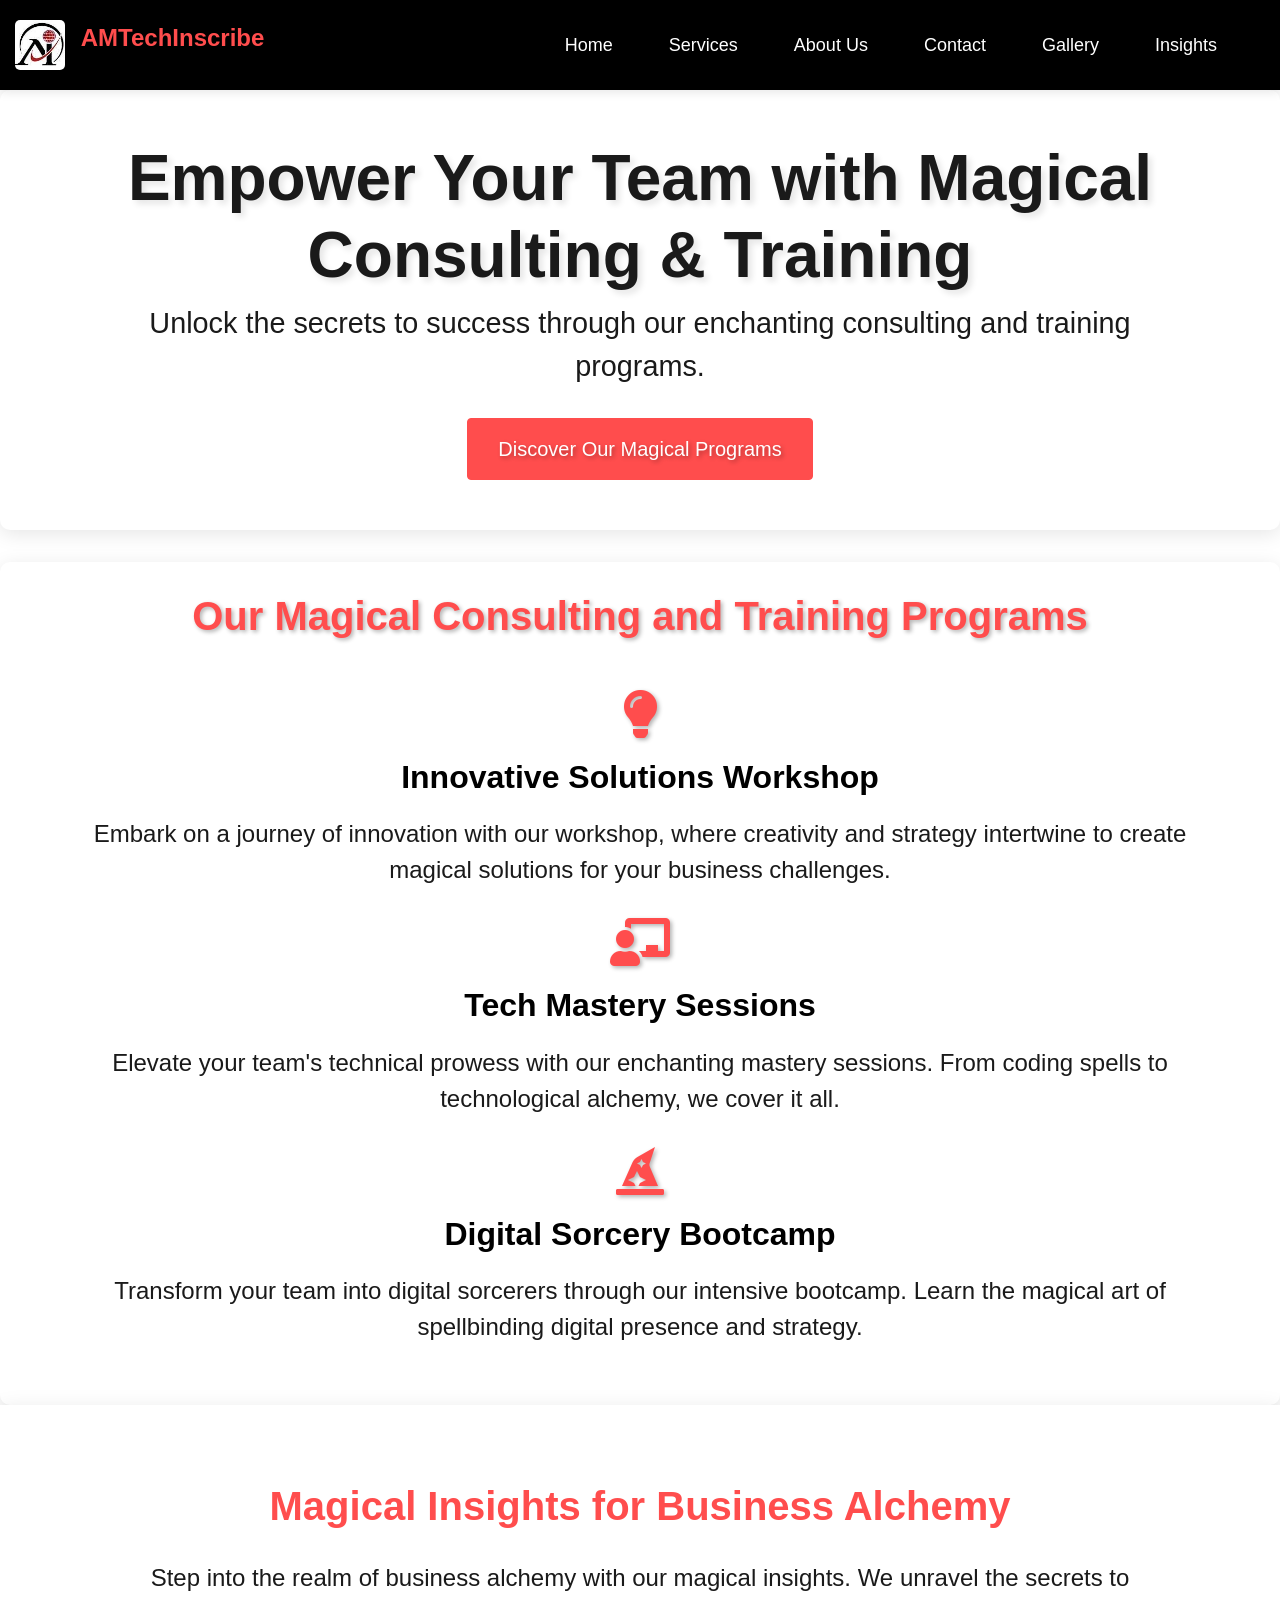
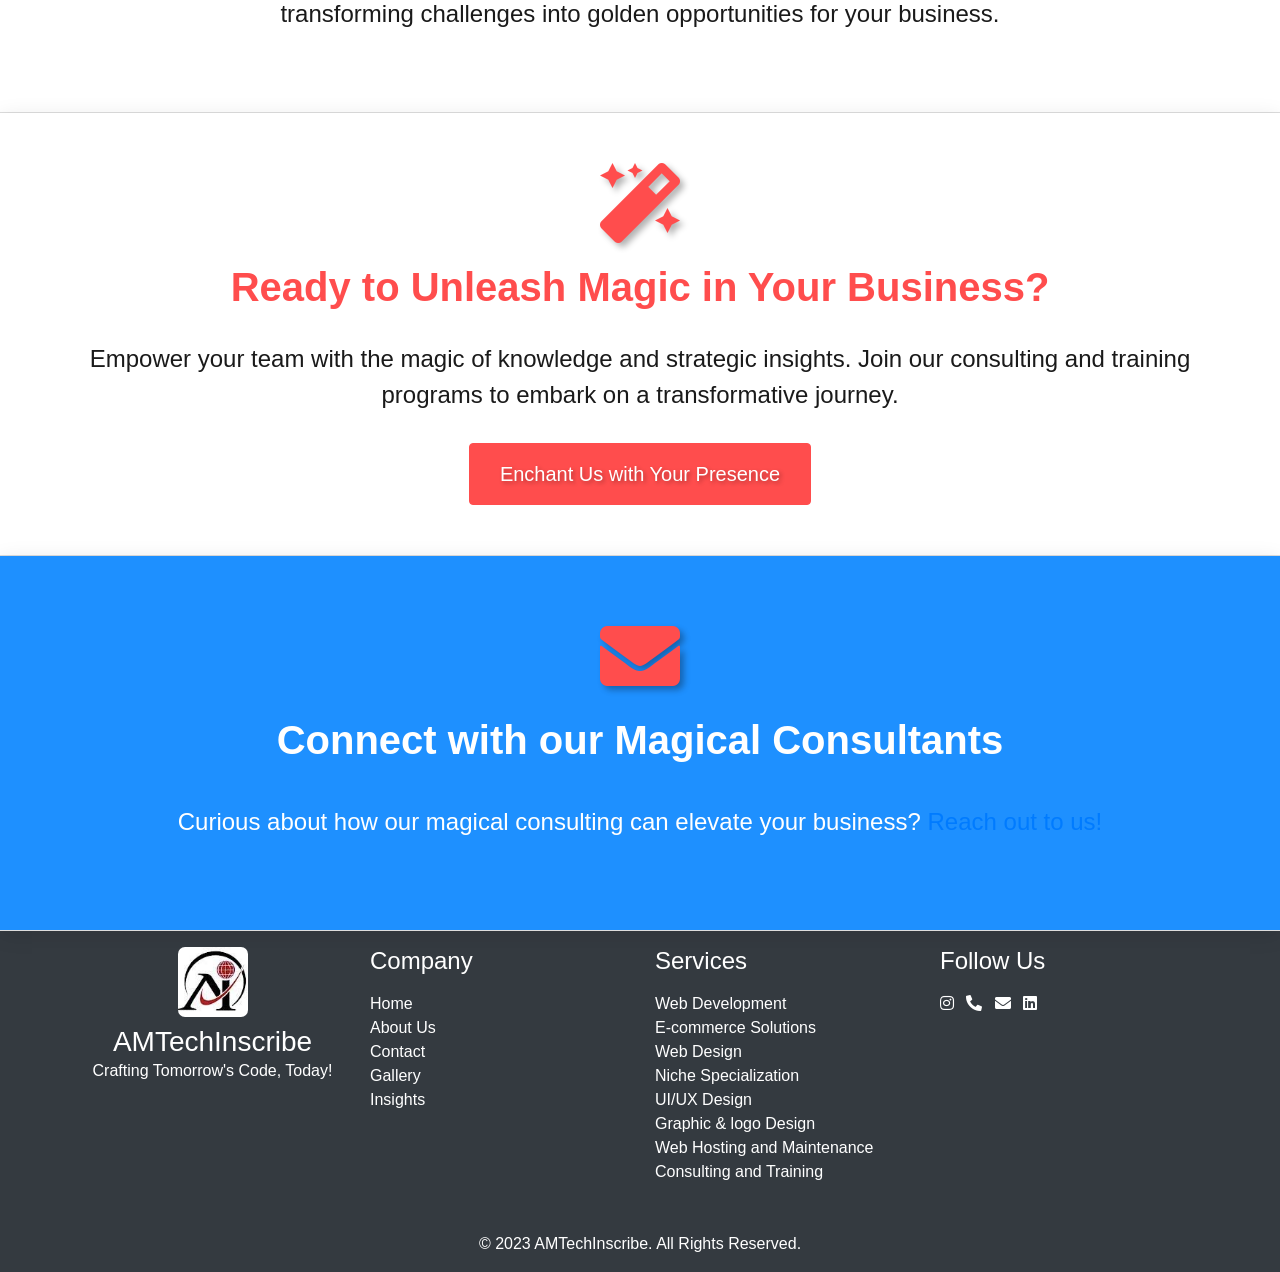
<file: train.html>
<!DOCTYPE html>
<html lang="en">

<head>
    <meta charset="UTF-8">
    <meta name="viewport" content="width=device-width, initial-scale=1.0">
    <title>Consulting & Training - AMTechInscribe</title>
<link rel="stylesheet" href="https://stackpath.bootstrapcdn.com/bootstrap/4.5.2/css/bootstrap.min.css">
  <link rel="stylesheet" href="https://cdnjs.cloudflare.com/ajax/libs/font-awesome/5.15.3/css/all.min.css">
  <link rel="icon" type="image/png" sizes="56x56" href="AMTechInscribe.jpg">
  <link rel="stylesheet" href="styles.css"> <!-- Add your custom styles here -->
  <style>
    body {
      font-family: 'Roboto', sans-serif;
      background-color: #fff;
      color: #1a1a1a;
      margin: 0;
      padding: 0;
    }

    section {
      padding: 50px 0;
    }

    .navbar {
      background-color: #000 !important;
      padding: 15px;
      transition: background-color 0.5s;
      box-shadow: 0px 2px 10px rgba(0, 0, 0, 0.1);
    }

    .navbar a {
      color: #ff4d4d !important;
      transition: color 0.5s;
    }

    .navbar a:hover {
      color: #ff9999 !important;
    }

    .navbar-toggler-icon {
      background-color: #ff4d4d;
    }

    .navbar-toggler {
      border-color: #ff4d4d;
    }

    .navbar-toggler:hover {
      background-color: #ff9999;
    }

    .navbar-brand {
      color: #ff4d4d !important;
      font-size: 24px;
      font-weight: bold;
      text-shadow: 2px 2px 4px rgba(0, 0, 0, 0.3);
    }

    .navbar-nav {
      margin-left: auto;
    }

    .navbar-nav .nav-item {
      margin-right: 20px;
    }

    .navbar-nav .nav-link {
      color: #fff !important;
      font-size: 18px;
      transition: color 0.5s;
    }

    .navbar-nav .nav-link:hover {
      color: #ff9999 !important;
      background-color: blue !important;
    }

    .jumbotron {
      background-color: #fff;
      padding: 50px;
      border-radius: 10px;
      box-shadow: 0px 4px 20px rgba(0, 0, 0, 0.1);
    }

    .jumbotron h1 {
      font-size: 4em;
      font-weight: bold;
      color: #1a1a1a;
      text-shadow: 4px 4px 6px rgba(0, 0, 0, 0.1);
    }

    .lead {
      font-size: 1.8em;
      margin-bottom: 30px;
    }

    .btn-primary {
      background-color: #ff4d4d;
      border-color: #ff4d4d;
      font-size: 20px;
      padding: 15px 30px;
      text-shadow: 2px 2px 4px rgba(0, 0, 0, 0.3);
    }

    .points h2 {
      color: #ff4d4d;
      font-size: 2.5em;
      margin-bottom: 20px;
    }
    
    .points li {
      font-size: 1.5em;
      margin-bottom: 15px;
      list-style-type: none;
      position: relative;
    }

    .points li:before {
      content: '\2022';
      color: #ff4d4d;
      font-size: 24px;
      display: flex;
      width: 1em;
      margin-left: -1em;
      position: absolute;
    }

    /* Custom Styles for Featured Services Section */
#featured-services {
  padding: 50px 0;
}

.section-heading {
  font-size: 2.5em;
  font-weight: bold;
  color: #ff4d4d;
  margin-bottom: 50px;
  text-shadow: 2px 2px 4px rgba(0, 0, 0, 0.3);
}

.feature-section {
  padding: 30px;
  border-radius: 10px;
  box-shadow: 0px 4px 20px rgba(0, 0, 0, 0.1);
}

.feature-icon {
  font-size: 3em;
  color: #ff4d4d;
  margin-bottom: 20px;
  text-shadow: 2px 2px 4px rgba(0, 0, 0, 0.3);
}

.feature-title {
  font-size: 2em;
  font-weight: bold;
  color:black;
  margin-bottom: 20px;
}
.col-md-4{
  border-color: gray !important;
}
.feature-description {
  font-size: 1.5em;
  margin-bottom: 30px;
}


    .additional-section {
      display: flex;
      align-items: center;
      text-align: center;
      background-color: #fff;
      color: #1a1a1a;
      padding: 50px 0;
      border-bottom: 1px solid #ddd;
      position: relative;
      box-shadow: 0px 4px 20px rgba(0, 0, 0, 0.1);
    }

    .additional-section i {
      font-size: 5em;
      color: #ff4d4d;
      margin-bottom: 20px;
      text-shadow: 4px 4px 6px rgba(0, 0, 0, 0.3);
    }

    .additional-title {
      font-size: 2.5em;
      font-weight: bold;
      color: #ff4d4d;
      margin-bottom: 30px;
    }

    .additional-content {
      font-size: 1.5em;
      margin-bottom: 30px;
    }

    .btn-secondary {
      background-color: #ff4d4d;
      border-color: #ff4d4d;
      font-size: 20px;
      padding: 15px 30px;
      text-shadow: 2px 2px 4px rgba(0, 0, 0, 0.3);
    }

    /* Footer Section */
    footer {
      background-color: #000;
      color: #fff;
      text-align: center;
      padding: 15px 0;
    }

    @media (max-width: 768px) {
      /* Add your responsive styles here if needed */
      .navbar-nav {
        margin-top: 10px;
      }

      .navbar-nav .nav-item {
        margin: 0 10px;
      }

      .jumbotron {
        padding: 30px;
      }

      .display-4 {
        font-size: 3em;
      }

      .lead {
        font-size: 1.5em;
        margin-bottom: 20px;
      }

      .btn-primary {
        font-size: 18px;
        padding: 10px 20px;
      }
      
      .points h2 {
        font-size: 2em;
      }

      .points li {
        font-size: 1.2em;
        margin-bottom: 10px;
      }

      .feature-icon {
        font-size: 2em;
      }

      .feature-title {
        font-size: 1.5em;
        margin-bottom: 10px;
      }

      .feature-description {
        font-size: 1.2em;
        margin-bottom: 20px;
      }

      .additional-section {
        flex-direction: column-reverse;
      }

      .additional-section img {
        margin-bottom: 20px;
        margin-right: 0;
      }

      .additional-title {
        font-size: 2em;
        margin-bottom: 20px;
      }

      .additional-content {
        font-size: 1.2em;
        margin-bottom: 20px;
      }


      
    }
  /* Nested List Styles */
  .nested-list {
    display: none;
    list-style: none;
    padding: 0;
    margin: 0;
    background-color: #343a40; /* Match the background color with the parent list */
    box-shadow: 0 2px 4px rgba(0, 0, 0, 0.1);
    position: absolute;
    z-index: 1;
    width: max-content; /* Adjust the width as needed */
    border-radius: 4px; /* Add rounded corners for a more attractive look */
  }

  /* Show the nested list when its parent is hovered or focused */
  .nav-item:hover .nested-list,
  .nav-item:focus-within .nested-list {
    display: block;
  }

  /* Style for each nested list item */
  .nested-list li {
    padding: 8px 16px;
  }

  /* Change the text color of nested list items */
  .nested-list a {
    color: white; /* Match the text color with the parent list */
    text-decoration: none;
    display: block;
    transition: color 0.3s; /* Smooth color transition on hover */
  }

  /* Change the hover color for nested list items */
  .nested-list a:hover {
    background-color: blue; /* Adjust hover background color as needed */
    color: white; /* Change text color on hover */
  }

  /* Add space between nested items */
  .nested-list li + li {
    margin-top: 5px; /* Adjust the margin as needed */
  }

   @media (max-width: 767px) {
    #choose-commitment {
      flex-direction: column; /* Change flex direction to column on mobile view */
      align-items: center; /* Center align items in mobile view */
    }

    .points {
      width: 100%; /* Full width on mobile view */
    }

    .points h2 {
      text-align: center; /* Center align the heading on mobile view */
    }

    .points ul {
      padding-left: 20px; /* Add some left padding for better readability */
    }

    .points li {
      display: block; /* Display each point in a new line on mobile view */
      margin-bottom: 10px; /* Add space between points for better readability */
    }
  }
 
  </style>
</head>
<body>

  <!-- Navigation Bar -->
  <nav class="navbar navbar-expand-lg navbar-dark">
    <a class="navbar-brand" href="#">
      <img src="AMTechInscribe.jpg" alt="AMTechInscribe Logo" width="50" height="50" style="border-radius: 5px;" class="d-inline-block align-top">
      AMTechInscribe
    </a>
    <!-- Add the responsive navigation button here -->
    <button class="navbar-toggler" type="button" data-toggle="collapse" data-target="#navbarNav" aria-controls="navbarNav" aria-expanded="false" aria-label="Toggle navigation">
      <span class="navbar-toggler-icon"></span>
    </button>
    <div class="collapse navbar-collapse" id="navbarNav">
      <ul class="navbar-nav">
        <li class="nav-item active">
          <a class="nav-link" href="index.html">Home</a>
        </li>
        <li class="nav-item">
          <a class="nav-link" href="#services">Services</a>
          <ul class="nested-list">
            <li><a href="webdev.html">Web Development</a></li>
            <li><a href="ecomm.html">E-commerce Solutions</a></li>
            <li><a href="webdesign.html">Web Design</a></li>
            <li><a href="niche.html">Niche Specialization</a></li>
             <li><a href="uiux.html">UI/UX Design</a></li>
            <li><a href="graphic.html">Graphic & logo Design</a></li>
            <li><a href="host.html">Web Hosting and Maintenance</a></li>
            <li><a href="train.html">Consulting and Training</a></li>
          </ul>
        </li>
        <li class="nav-item">
          <a class="nav-link" href="about.html">About Us</a>
        </li>
        <li class="nav-item">
          <a class="nav-link" href="mailto:amtechinscribe@gmail.com">Contact</a>
        </li>
        <li class="nav-item">
          <a class="nav-link" href="pt.html">Gallery</a>
        </li>
        <li class="nav-item">
          <a class="nav-link" href="insight.html">Insights</a>
        </li>
      </ul>
    </div>
  </nav>


    <!-- Jumbotron -->
    <section class="jumbotron">
        <div class="container text-center">
            <h1 class="display-4">Empower Your Team with Magical Consulting & Training</h1>
            <p class="lead">Unlock the secrets to success through our enchanting consulting and training programs.</p>
            <a class="btn btn-primary" href="#programs">Discover Our Magical Programs</a>
        </div>
    </section>

    <!-- Consulting and Training Programs Section -->
    <section id="programs" class="feature-section">
        <div class="container text-center">
            <h2 class="section-heading">Our Magical Consulting and Training Programs</h2>
            <!-- Add more icons and content here -->
            <i class="fas fa-lightbulb feature-icon"></i>
            <h3 class="feature-title">Innovative Solutions Workshop</h3>
            <p class="feature-description">Embark on a journey of innovation with our workshop, where creativity and strategy intertwine to create magical solutions for your business challenges.</p>

            <i class="fas fa-chalkboard-teacher feature-icon"></i>
            <h3 class="feature-title">Tech Mastery Sessions</h3>
            <p class="feature-description">Elevate your team's technical prowess with our enchanting mastery sessions. From coding spells to technological alchemy, we cover it all.</p>

            <i class="fas fa-hat-wizard feature-icon"></i>
            <h3 class="feature-title">Digital Sorcery Bootcamp</h3>
            <p class="feature-description">Transform your team into digital sorcerers through our intensive bootcamp. Learn the magical art of spellbinding digital presence and strategy.</p>

            <!-- Add more programs as needed -->

        </div>
    </section>

    <!-- Magical Insights Section -->
    <section class="additional-section">
        <div class="container text-center">
            <i class="fas fa-crystal-ball"></i>
            <h2 class="additional-title">Magical Insights for Business Alchemy</h2>
            <p class="additional-content">Step into the realm of business alchemy with our magical insights. We unravel the secrets to transforming challenges into golden opportunities for your business.</p>
        </div>
    </section>

    <!-- Consulting Call-to-Action Section -->
    <section class="additional-section">
        <div class="container text-center">
            <i class="fas fa-magic"></i>
            <h2 class="additional-title">Ready to Unleash Magic in Your Business?</h2>
            <p class="additional-content">Empower your team with the magic of knowledge and strategic insights. Join our consulting and training programs to embark on a transformative journey.</p>
            <a class="btn btn-primary" href="https://wa.me/+916383217551">Enchant Us with Your Presence</a>
        </div>
    </section>

    <!-- Contact Section -->
    <section id="contact" class="additional-section">
        <div class="container text-center">
            <i class="fas fa-envelope"></i>
            <h2 class="additional-title">Connect with our Magical Consultants</h2>
            <p class="additional-content">Curious about how our magical consulting can elevate your business? <a href="mailto:amtechinscribe@gmail.com"> Reach out to us!</a></p>
            <!-- Add a contact form or contact information as needed -->
        </div>
    </section>

 
  <!-- Footer Section -->
 <!-- Footer Section -->
<footer class="bg-dark text-white text-center py-3">
  <div class="container">
    <div class="row">
      <!-- Company Logo and Name -->
      <div class="col-md-3">
        <img src="AMTechInscribe.jpg" alt="AMTechInscribe Logo" width="70" height="70" style="border-radius: 7px;" class="mb-2">
        <h3 class="company-name mb-0">AMTechInscribe</h3>
        <p>Crafting Tomorrow's Code, Today!</p>
      </div>

      <!-- Company Title and Navigation -->
      <div class="col-md-3 text-left">
        <h4 class="footer-title mb-3">Company</h4>
        <ul class="list-unstyled">
          <li><a href="index.html" class="text-white">Home</a></li>
          <li><a href="about.html" class="text-white">About Us</a></li>
          <li><a href="mailto:amtechinscribe@gmail.com" class="text-white">Contact</a></li>
           <li><a href="pt.html" class="text-white">Gallery</a></li>
          <li><a href="insight.html" class="text-white">Insights</a></li>
        </ul>
      </div>

       <div class="col-md-3 text-left">
        <h4 class="footer-title mb-3">Services</h4>
        <ul class="list-unstyled">
          <li><a href="webdev.html" class="text-white">Web Development</a></li>
          <li><a href="ecomm.html" class="text-white">E-commerce Solutions</a></li>
          <li><a href="webdesign.html" class="text-white">Web Design</a></li>
          <li><a href="niche.html" class="text-white">Niche Specialization</a></li>
          <li><a href="uiux.html"  class="text-white">UI/UX Design</a></li>
            <li><a href="graphic.html"  class="text-white">Graphic & logo Design</a></li>
          <li><a href="host.html" class="text-white">Web Hosting and Maintenance</a></li>
           <li><a href="train.html" class="text-white">Consulting and Training</a></li>
        </ul>
      </div>

      <!-- Social Icons -->
      <div class="col-md-3 text-left">
        <h4 class="footer-title mb-3">Follow Us</h4>
        <ul class="list-inline social-icons">
          <li class="list-inline-item"><a href="#" class="text-white"><i class="fab fa-instagram"></i></a></li>
          <li class="list-inline-item"><a href="#" class="text-white"><i class="fas fa-phone-alt"></i></a></li>
          <li class="list-inline-item"><a href="#" class="text-white"><i class="fas fa-envelope"></i></a></li>
          <li class="list-inline-item"><a href="#" class="text-white"><i class="fab fa-linkedin"></i></a></li>
        </ul>
      </div>
    </div>
  </div>
</footer>


  <footer class="bg-dark text-white text-center py-3">
    <p>&copy; 2023 AMTechInscribe. All Rights Reserved.</p>
  </footer>

  <!-- Bootstrap and JavaScript Scripts -->
  <script src="https://code.jquery.com/jquery-3.5.1.slim.min.js"></script>
  <script src="https://cdn.jsdelivr.net/npm/@popperjs/core@2.11.6/dist/umd/popper.min.js"></script>
  <script src="https://stackpath.bootstrapcdn.com/bootstrap/4.5.2/js/bootstrap.min.js"></script>
</body>
</html>
</file>
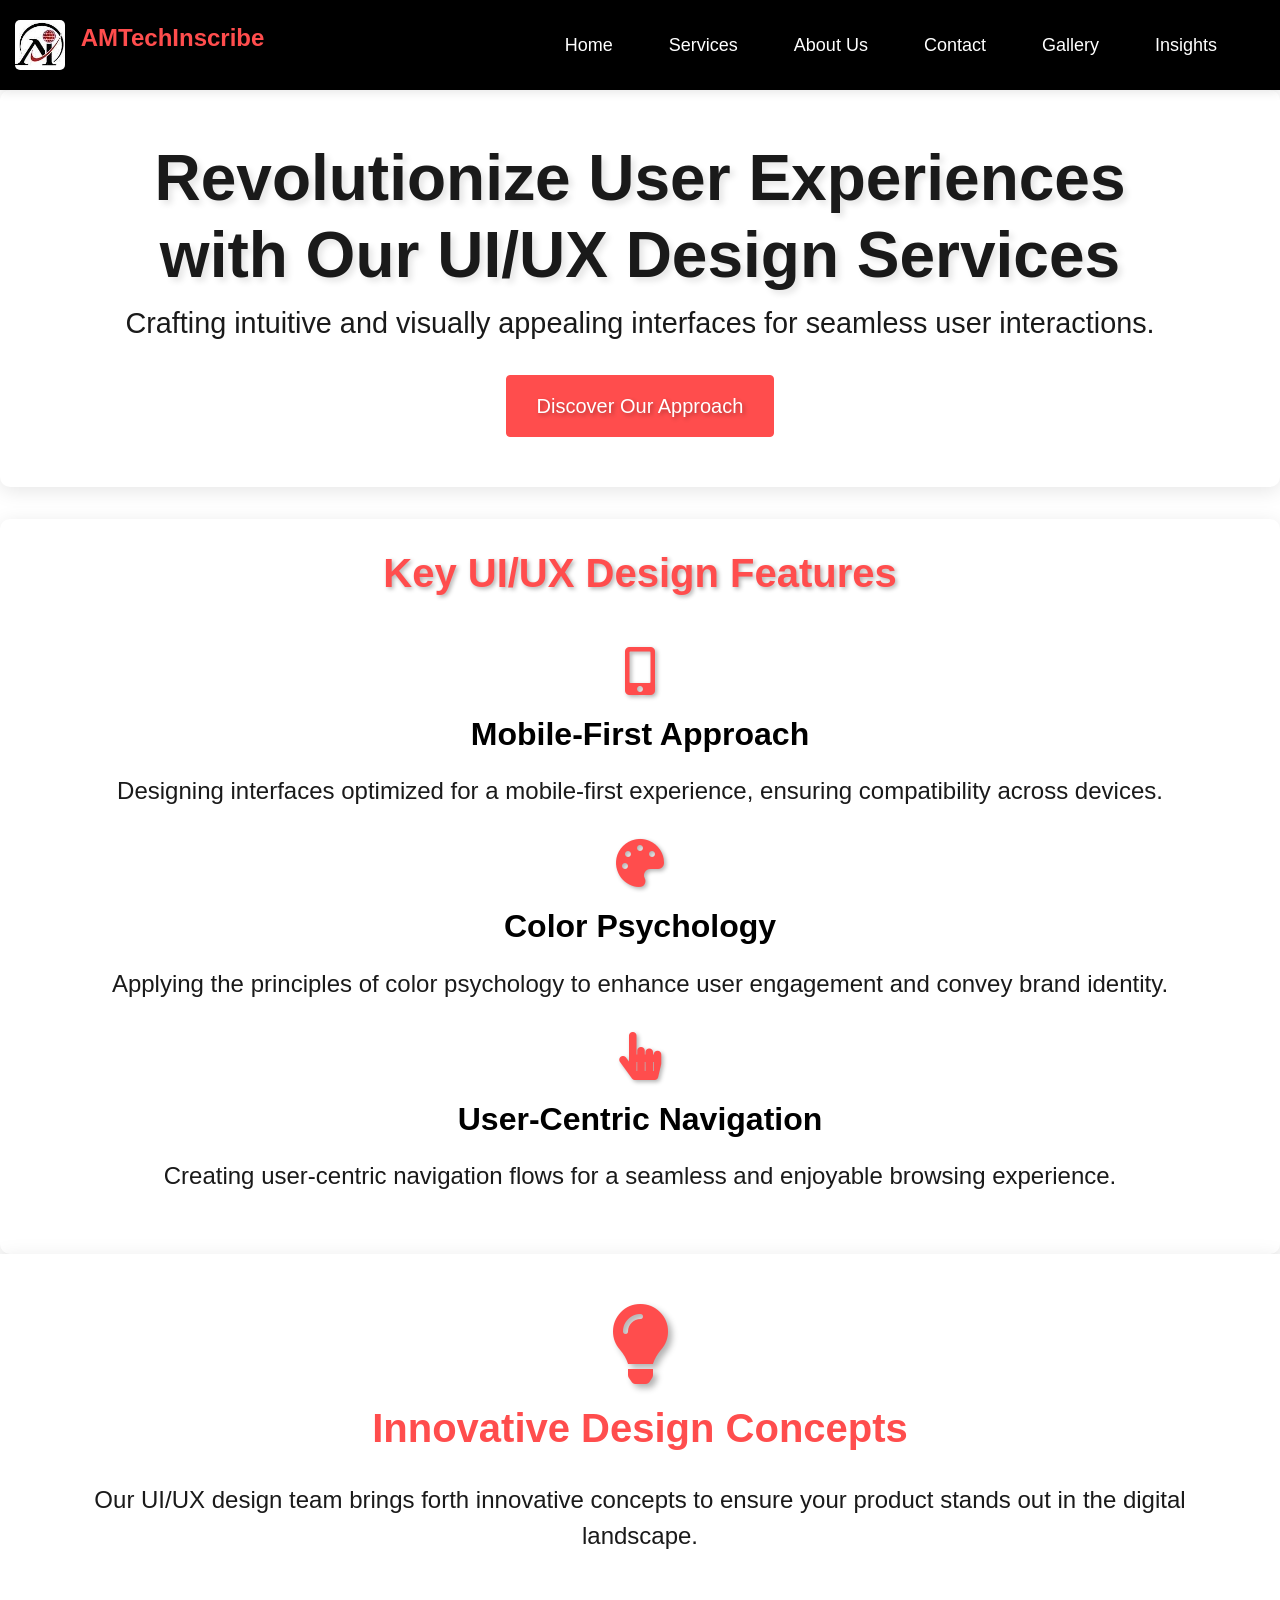
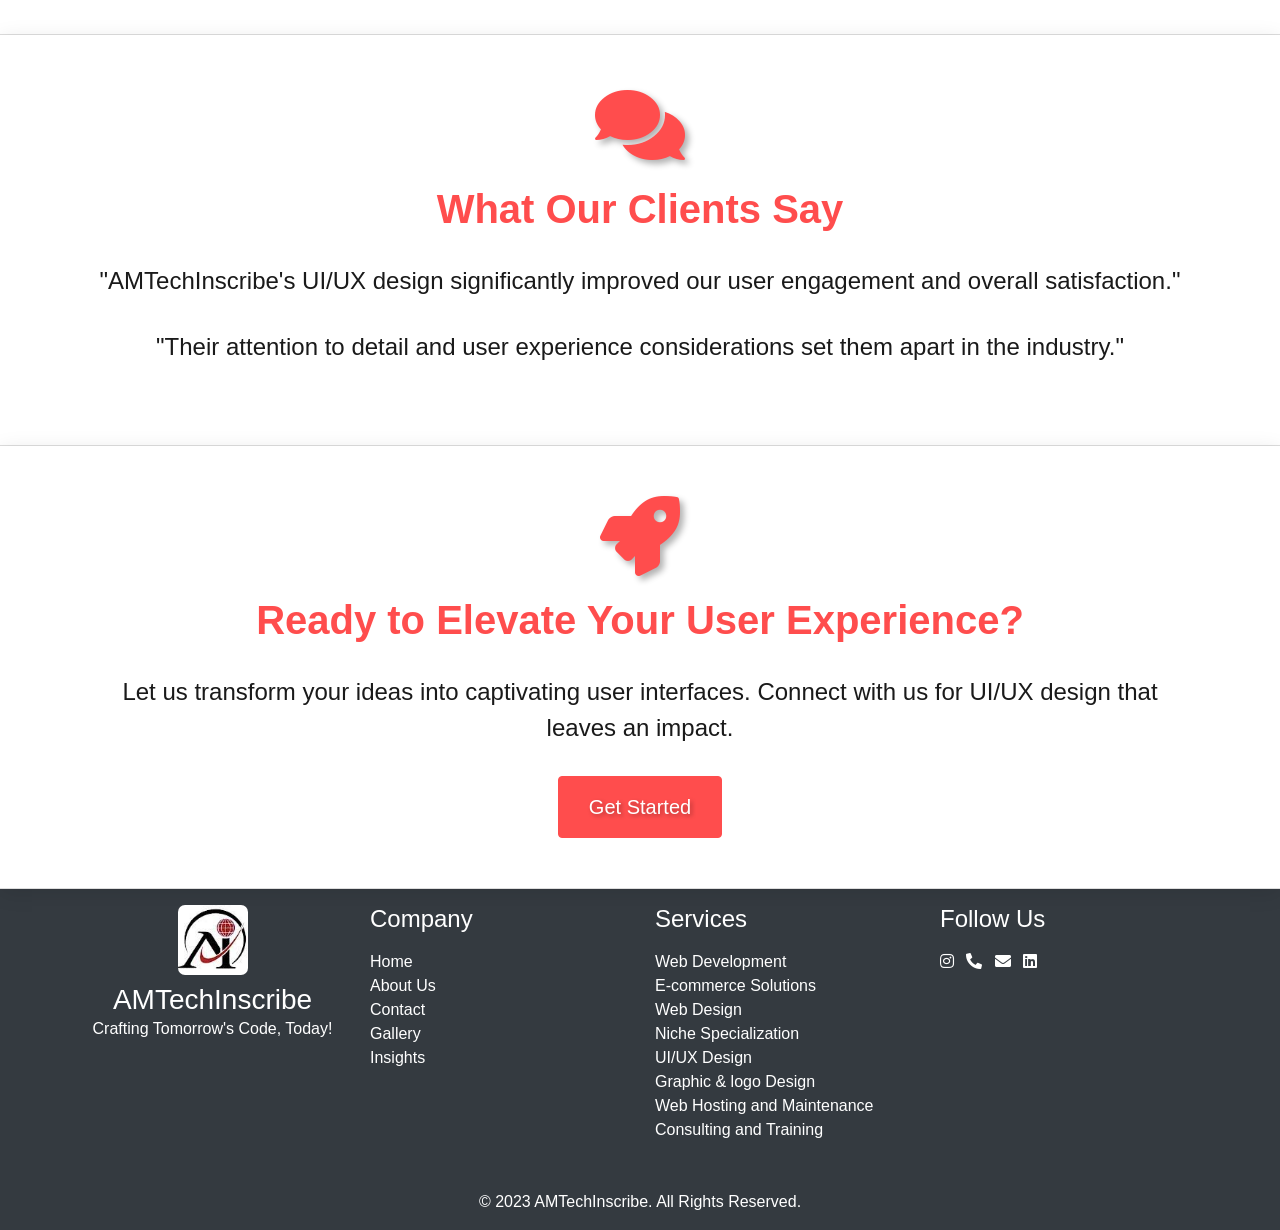
<file: uiux.html>
<!DOCTYPE html>
<html lang="en">

<head>
    <meta charset="UTF-8">
    <meta name="viewport" content="width=device-width, initial-scale=1.0">
    <title>UI/UX Design Services - AMTechInscribe</title>
    <link rel="stylesheet" href="https://stackpath.bootstrapcdn.com/bootstrap/4.5.2/css/bootstrap.min.css">
    <link rel="stylesheet" href="https://cdnjs.cloudflare.com/ajax/libs/font-awesome/5.15.3/css/all.min.css">
    <link rel="icon" type="image/png" sizes="56x56" href="AMTechInscribe.jpg">
    <link rel="stylesheet" href="styles.css">
   <style>
    body {
      font-family: 'Roboto', sans-serif;
      background-color: #fff;
      color: #1a1a1a;
      margin: 0;
      padding: 0;
    }

    section {
      padding: 50px 0;
    }

    .navbar {
      background-color: #000 !important;
      padding: 15px;
      transition: background-color 0.5s;
      box-shadow: 0px 2px 10px rgba(0, 0, 0, 0.1);
    }

    .navbar a {
      color: #ff4d4d !important;
      transition: color 0.5s;
    }

    .navbar a:hover {
      color: #ff9999 !important;
    }

    .navbar-toggler-icon {
      background-color: #ff4d4d;
    }

    .navbar-toggler {
      border-color: #ff4d4d;
    }

    .navbar-toggler:hover {
      background-color: #ff9999;
    }

    .navbar-brand {
      color: #ff4d4d !important;
      font-size: 24px;
      font-weight: bold;
      text-shadow: 2px 2px 4px rgba(0, 0, 0, 0.3);
    }

    .navbar-nav {
      margin-left: auto;
    }

    .navbar-nav .nav-item {
      margin-right: 20px;
    }

    .navbar-nav .nav-link {
      color: #fff !important;
      font-size: 18px;
      transition: color 0.5s;
    }

    .navbar-nav .nav-link:hover {
      color: #ff9999 !important;
      background-color: blue !important;
    }

    .jumbotron {
      background-color: #fff;
      padding: 50px;
      border-radius: 10px;
      box-shadow: 0px 4px 20px rgba(0, 0, 0, 0.1);
    }

    .jumbotron h1 {
      font-size: 4em;
      font-weight: bold;
      color: #1a1a1a;
      text-shadow: 4px 4px 6px rgba(0, 0, 0, 0.1);
    }

    .lead {
      font-size: 1.8em;
      margin-bottom: 30px;
    }

    .btn-primary {
      background-color: #ff4d4d;
      border-color: #ff4d4d;
      font-size: 20px;
      padding: 15px 30px;
      text-shadow: 2px 2px 4px rgba(0, 0, 0, 0.3);
    }

    .points h2 {
      color: #ff4d4d;
      font-size: 2.5em;
      margin-bottom: 20px;
    }
    
    .points li {
      font-size: 1.5em;
      margin-bottom: 15px;
      list-style-type: none;
      position: relative;
    }

    .points li:before {
      content: '\2022';
      color: #ff4d4d;
      font-size: 24px;
      display: flex;
      width: 1em;
      margin-left: -1em;
      position: absolute;
    }

    /* Custom Styles for Featured Services Section */
#featured-services {
  padding: 50px 0;
}

.section-heading {
  font-size: 2.5em;
  font-weight: bold;
  color: #ff4d4d;
  margin-bottom: 50px;
  text-shadow: 2px 2px 4px rgba(0, 0, 0, 0.3);
}

.feature-section {
  padding: 30px;
  border-radius: 10px;
  box-shadow: 0px 4px 20px rgba(0, 0, 0, 0.1);
}

.feature-icon {
  font-size: 3em;
  color: #ff4d4d;
  margin-bottom: 20px;
  text-shadow: 2px 2px 4px rgba(0, 0, 0, 0.3);
}

.feature-title {
  font-size: 2em;
  font-weight: bold;
  color:black;
  margin-bottom: 20px;
}
.col-md-4{
  border-color: gray !important;
}
.feature-description {
  font-size: 1.5em;
  margin-bottom: 30px;
}


    .additional-section {
      display: flex;
      align-items: center;
      text-align: center;
      background-color: #fff;
      color: #1a1a1a;
      padding: 50px 0;
      border-bottom: 1px solid #ddd;
      position: relative;
      box-shadow: 0px 4px 20px rgba(0, 0, 0, 0.1);
    }

    .additional-section i {
      font-size: 5em;
      color: #ff4d4d;
      margin-bottom: 20px;
      text-shadow: 4px 4px 6px rgba(0, 0, 0, 0.3);
    }

    .additional-title {
      font-size: 2.5em;
      font-weight: bold;
      color: #ff4d4d;
      margin-bottom: 30px;
    }

    .additional-content {
      font-size: 1.5em;
      margin-bottom: 30px;
    }

    .btn-secondary {
      background-color: #ff4d4d;
      border-color: #ff4d4d;
      font-size: 20px;
      padding: 15px 30px;
      text-shadow: 2px 2px 4px rgba(0, 0, 0, 0.3);
    }

    /* Footer Section */
    footer {
      background-color: #000;
      color: #fff;
      text-align: center;
      padding: 15px 0;
    }

    @media (max-width: 768px) {
      /* Add your responsive styles here if needed */
      .navbar-nav {
        margin-top: 10px;
      }

      .navbar-nav .nav-item {
        margin: 0 10px;
      }

      .jumbotron {
        padding: 30px;
      }

      .display-4 {
        font-size: 3em;
      }

      .lead {
        font-size: 1.5em;
        margin-bottom: 20px;
      }

      .btn-primary {
        font-size: 18px;
        padding: 10px 20px;
      }
      
      .points h2 {
        font-size: 2em;
      }

      .points li {
        font-size: 1.2em;
        margin-bottom: 10px;
      }

      .feature-icon {
        font-size: 2em;
      }

      .feature-title {
        font-size: 1.5em;
        margin-bottom: 10px;
      }

      .feature-description {
        font-size: 1.2em;
        margin-bottom: 20px;
      }

      .additional-section {
        flex-direction: column-reverse;
      }

      .additional-section img {
        margin-bottom: 20px;
        margin-right: 0;
      }

      .additional-title {
        font-size: 2em;
        margin-bottom: 20px;
      }

      .additional-content {
        font-size: 1.2em;
        margin-bottom: 20px;
      }


      
    }
  /* Nested List Styles */
  .nested-list {
    display: none;
    list-style: none;
    padding: 0;
    margin: 0;
    background-color: #343a40; /* Match the background color with the parent list */
    box-shadow: 0 2px 4px rgba(0, 0, 0, 0.1);
    position: absolute;
    z-index: 1;
    width: max-content; /* Adjust the width as needed */
    border-radius: 4px; /* Add rounded corners for a more attractive look */
  }

  /* Show the nested list when its parent is hovered or focused */
  .nav-item:hover .nested-list,
  .nav-item:focus-within .nested-list {
    display: block;
  }

  /* Style for each nested list item */
  .nested-list li {
    padding: 8px 16px;
  }

  /* Change the text color of nested list items */
  .nested-list a {
    color: white; /* Match the text color with the parent list */
    text-decoration: none;
    display: block;
    transition: color 0.3s; /* Smooth color transition on hover */
  }

  /* Change the hover color for nested list items */
  .nested-list a:hover {
    background-color: blue; /* Adjust hover background color as needed */
    color: white; /* Change text color on hover */
  }

  /* Add space between nested items */
  .nested-list li + li {
    margin-top: 5px; /* Adjust the margin as needed */
  }

   @media (max-width: 750px) {
    #choose-commitment {
      flex-direction: column; /* Change flex direction to column on mobile view */
      align-items: center; /* Center align items in mobile view */
    }

    .points {
      width: 100%; /* Full width on mobile view */
    }

    .points h2 {
      text-align: center; /* Center align the heading on mobile view */
    }

    .points ul {
      padding-left: 20px; /* Add some left padding for better readability */
    }

    .points li {
      display: block; /* Display each point in a new line on mobile view */
      margin-bottom: 10px; /* Add space between points for better readability */
    }
  }
 
  </style>
</head>

<body>

    <!-- Navigation Bar -->
    <nav class="navbar navbar-expand-lg navbar-dark">
        <a class="navbar-brand" href="#">
            <img src="AMTechInscribe.jpg" alt="AMTechInscribe Logo" width="50" height="50" style="border-radius: 5px;" class="d-inline-block align-top">
            AMTechInscribe
        </a>
        <button class="navbar-toggler" type="button" data-toggle="collapse" data-target="#navbarNav" aria-controls="navbarNav" aria-expanded="false" aria-label="Toggle navigation">
            <span class="navbar-toggler-icon"></span>
        </button>
        <div class="collapse navbar-collapse" id="navbarNav">
            <ul class="navbar-nav">
                <li class="nav-item active">
                    <a class="nav-link" href="index.html">Home</a>
                </li>
                <li class="nav-item">
                    <a class="nav-link" href="#services">Services</a>
                    <ul class="nested-list">
                        <li><a href="webdev.html">Web Development</a></li>
                        <li><a href="ecomm.html">E-commerce Solutions</a></li>
                        <li><a href="webdesign.html">Web Design</a></li>
                        <li><a href="niche.html">Niche Specialization</a></li>
                        <li><a href="uiux.html">UI/UX Design</a></li>
                        <li><a href="graphic.html">Graphic & logo Design</a></li>
                        <li><a href="host.html">Web Hosting and Maintenance</a></li>
                        <li><a href="train.html">Consulting and Training</a></li>
                    </ul>
                </li>
                <li class="nav-item">
                    <a class="nav-link" href="about.html">About Us</a>
                </li>
                <li class="nav-item">
                    <a class="nav-link" href="mailto:amtechinscribe@gmail.com">Contact</a>
                </li>
                <li class="nav-item">
          <a class="nav-link" href="pt.html">Gallery</a>
        </li>
                <li class="nav-item">
                    <a class="nav-link" href="insight.html">Insights</a>
                </li>
            </ul>
        </div>
    </nav>

    <!-- Content for UI/UX Design page -->

    <section class="jumbotron">
        <div class="container text-center">
            <h1 class="display-4">Revolutionize User Experiences with Our UI/UX Design Services</h1>
            <p class="lead">Crafting intuitive and visually appealing interfaces for seamless user interactions.</p>
            <a class="btn btn-primary" href="#features">Discover Our Approach</a>
        </div>
    </section>

    <!-- Key Features Section -->

    <section id="features" class="feature-section">
        <div class="container text-center">
            <h2 class="section-heading">Key UI/UX Design Features</h2>
            <i class="fas fa-mobile-alt feature-icon"></i>
            <h3 class="feature-title">Mobile-First Approach</h3>
            <p class="feature-description">Designing interfaces optimized for a mobile-first experience, ensuring compatibility across devices.</p>

            <i class="fas fa-palette feature-icon"></i>
            <h3 class="feature-title">Color Psychology</h3>
            <p class="feature-description">Applying the principles of color psychology to enhance user engagement and convey brand identity.</p>

            <i class="fas fa-hand-pointer feature-icon"></i>
            <h3 class="feature-title">User-Centric Navigation</h3>
            <p class="feature-description">Creating user-centric navigation flows for a seamless and enjoyable browsing experience.</p>
        </div>
    </section>

    <!-- Unique Content Section -->

    <section class="additional-section">
        <div class="container text-center">
            <i class="fas fa-lightbulb"></i>
            <h2 class="additional-title">Innovative Design Concepts</h2>
            <p class="additional-content">Our UI/UX design team brings forth innovative concepts to ensure your product stands out in the digital landscape.</p>
        </div>
    </section>

    <!-- Testimonials Section -->

    <section class="additional-section">
        <div class="container text-center">
            <i class="fas fa-comments"></i>
            <h2 class="additional-title">What Our Clients Say</h2>
            <p class="additional-content">"AMTechInscribe's UI/UX design significantly improved our user engagement and overall satisfaction."</p>
            <p class="additional-content">"Their attention to detail and user experience considerations set them apart in the industry."</p>
        </div>
    </section>

    <!-- Call-to-Action Section -->

    <section class="additional-section">
        <div class="container text-center">
            <i class="fas fa-rocket"></i>
            <h2 class="additional-title">Ready to Elevate Your User Experience?</h2>
            <p class="additional-content">Let us transform your ideas into captivating user interfaces. Connect with us for UI/UX design that leaves an impact.</p>
            <a class="btn btn-primary" href="https://wa.me/+916383217551">Get Started</a>
        </div>
    </section>

    <!-- Footer Section -->

    <footer class="bg-dark text-white text-center py-3">
        <div class="container">
            <div class="row">
                <div class="col-md-3">
                    <img src="AMTechInscribe.jpg" alt="AMTechInscribe Logo" width="70" height="70" style="border-radius: 7px;" class="mb-2">
                    <h3 class="company-name mb-0">AMTechInscribe</h3>
                    <p>Crafting Tomorrow's Code, Today!</p>
                </div>

                <div class="col-md-3 text-left">
                    <h4 class="footer-title mb-3">Company</h4>
                    <ul class="list-unstyled">
                        <li><a href="index.html" class="text-white">Home</a></li>
                        <li><a href="about.html" class="text-white">About Us</a></li>
                        <li><a href="mailto:amtechinscribe@gmail.com" class="text-white">Contact</a></li>
                         <li><a href="pt.html" class="text-white">Gallery</a></li>
                        <li><a href="insight.html" class="text-white">Insights</a></li>
                    </ul>
                </div>

               <div class="col-md-3 text-left">
        <h4 class="footer-title mb-3">Services</h4>
        <ul class="list-unstyled">
          <li><a href="webdev.html" class="text-white">Web Development</a></li>
          <li><a href="ecomm.html" class="text-white">E-commerce Solutions</a></li>
          <li><a href="webdesign.html" class="text-white">Web Design</a></li>
          <li><a href="niche.html" class="text-white">Niche Specialization</a></li>
          <li><a href="uiux.html"  class="text-white">UI/UX Design</a></li>
            <li><a href="graphic.html"  class="text-white">Graphic & logo Design</a></li>
          <li><a href="host.html" class="text-white">Web Hosting and Maintenance</a></li>
           <li><a href="train.html" class="text-white">Consulting and Training</a></li>
        </ul>
      </div>

                <div class="col-md-3 text-left">
                    <h4 class="footer-title mb-3">Follow Us</h4>
                    <ul class="list-inline social-icons">
                        <li class="list-inline-item"><a href="#" class="text-white"><i class="fab fa-instagram"></i></a></li>
                        <li class="list-inline-item"><a href="#" class="text-white"><i class="fas fa-phone-alt"></i></a></li>
                        <li class="list-inline-item"><a href="#" class="text-white"><i class="fas fa-envelope"></i></a></li>
                        <li class="list-inline-item"><a href="#" class="text-white"><i class="fab fa-linkedin"></i></a></li>
                    </ul>
                </div>
            </div>
        </div>
    </footer>

    <footer class="bg-dark text-white text-center py-3">
        <p>&copy; 2023 AMTechInscribe. All Rights Reserved.</p>
    </footer>

    <!-- Bootstrap and JavaScript Scripts -->
    <script src="https://code.jquery.com/jquery-3.5.1.slim.min.js"></script>
    <script src="https://cdn.jsdelivr.net/npm/@popperjs/core@2.11.6/dist/umd/popper.min.js"></script>
    <script src="https://stackpath.bootstrapcdn.com/bootstrap/4.5.2/js/bootstrap.min.js"></script>
</body>

</html>
</file>
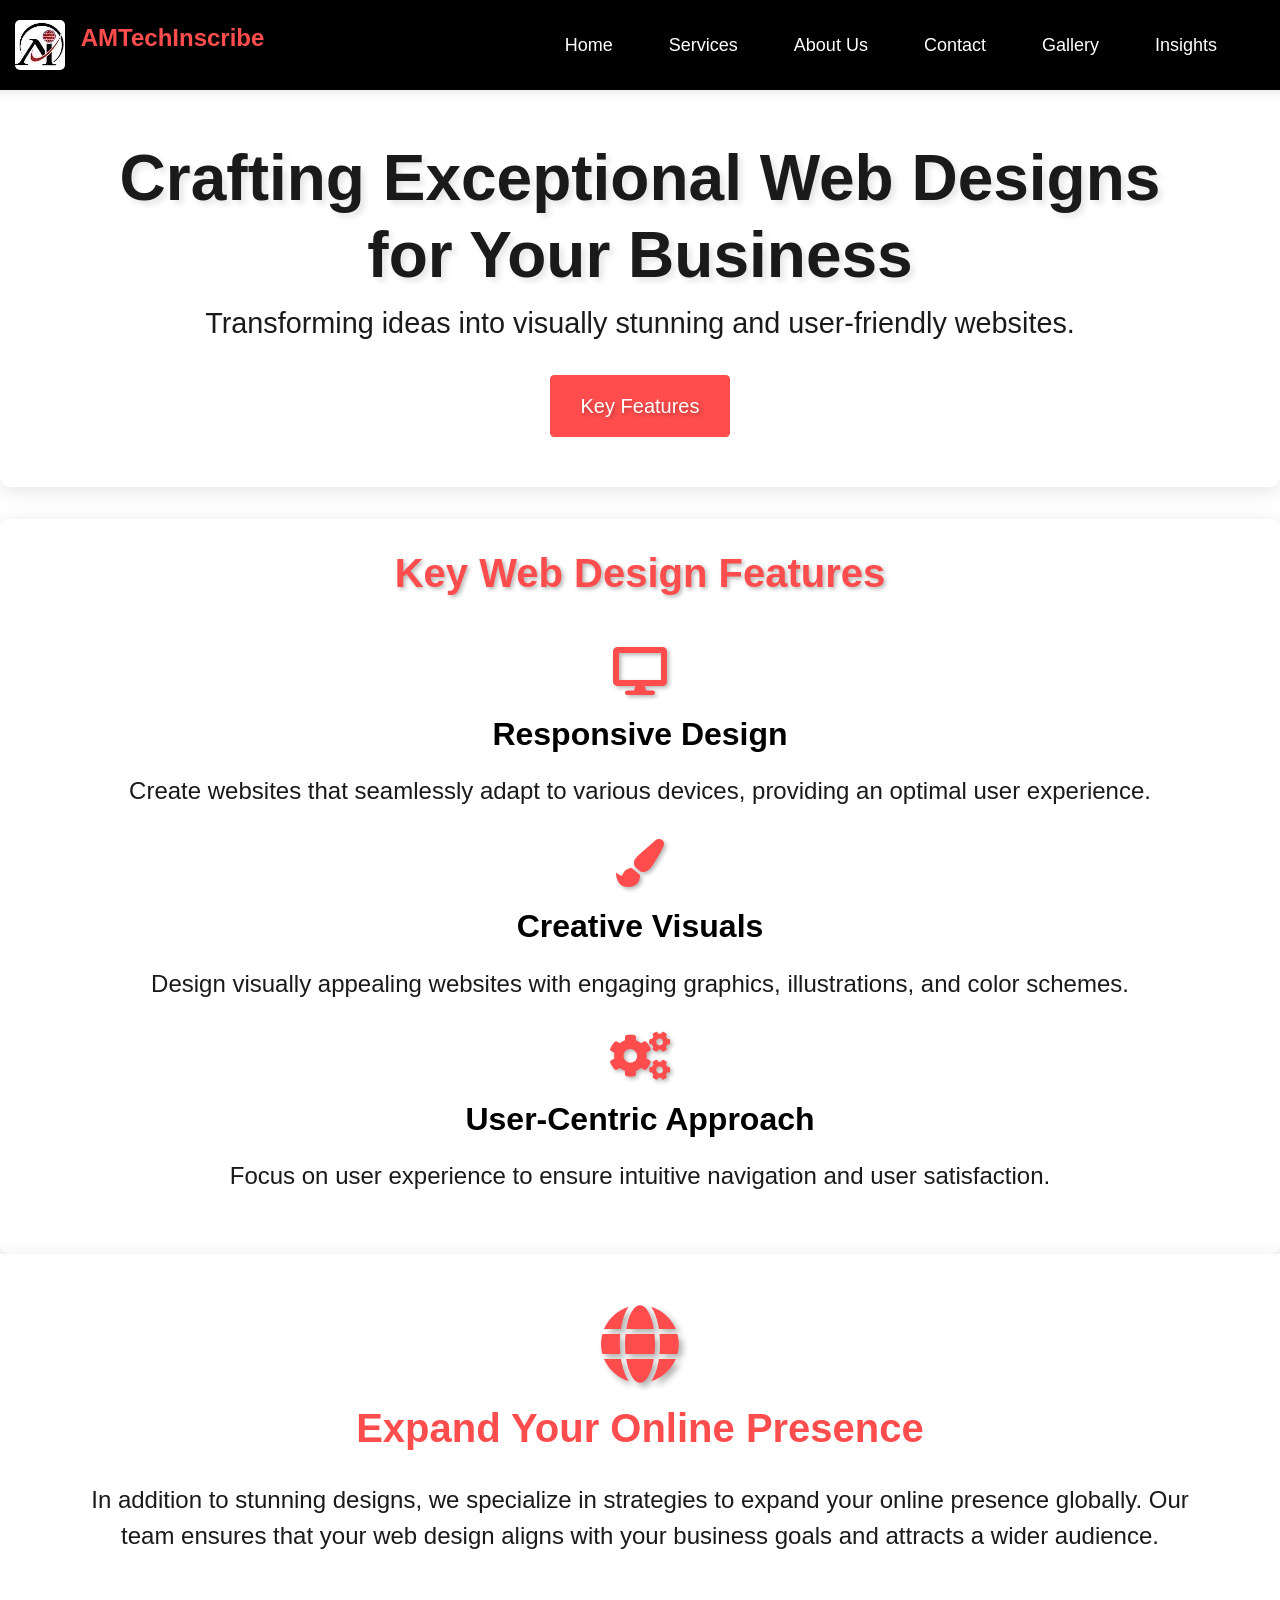
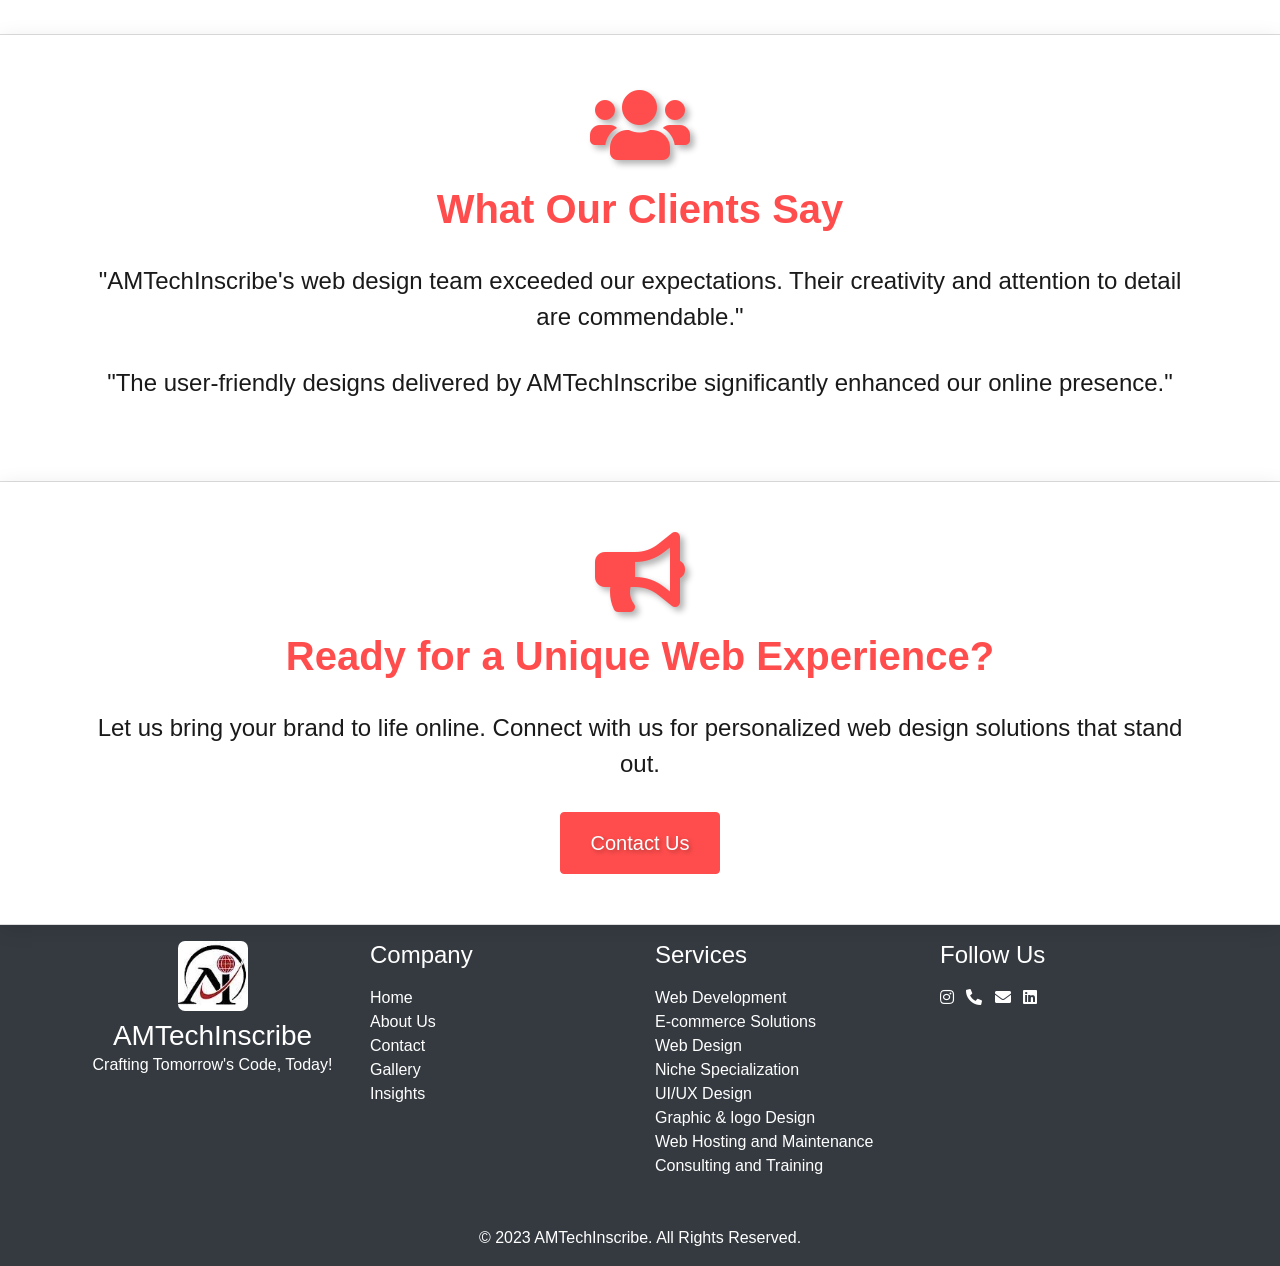
<file: webdesign.html>
<!DOCTYPE html>
<html lang="en">

<head>
    <meta charset="UTF-8">
    <meta name="viewport" content="width=device-width, initial-scale=1.0">
    <title>Web Design Services - AMTechInscribe</title>
<link rel="stylesheet" href="https://stackpath.bootstrapcdn.com/bootstrap/4.5.2/css/bootstrap.min.css">
  <link rel="stylesheet" href="https://cdnjs.cloudflare.com/ajax/libs/font-awesome/5.15.3/css/all.min.css">
  <link rel="icon" type="image/png" sizes="56x56" href="AMTechInscribe.jpg">
  <link rel="stylesheet" href="styles.css"> <!-- Add your custom styles here -->
  <style>
    body {
      font-family: 'Roboto', sans-serif;
      background-color: #fff;
      color: #1a1a1a;
      margin: 0;
      padding: 0;
    }

    section {
      padding: 50px 0;
    }

    .navbar {
      background-color: #000 !important;
      padding: 15px;
      transition: background-color 0.5s;
      box-shadow: 0px 2px 10px rgba(0, 0, 0, 0.1);
    }

    .navbar a {
      color: #ff4d4d !important;
      transition: color 0.5s;
    }

    .navbar a:hover {
      color: #ff9999 !important;
    }

    .navbar-toggler-icon {
      background-color: #ff4d4d;
    }

    .navbar-toggler {
      border-color: #ff4d4d;
    }

    .navbar-toggler:hover {
      background-color: #ff9999;
    }

    .navbar-brand {
      color: #ff4d4d !important;
      font-size: 24px;
      font-weight: bold;
      text-shadow: 2px 2px 4px rgba(0, 0, 0, 0.3);
    }

    .navbar-nav {
      margin-left: auto;
    }

    .navbar-nav .nav-item {
      margin-right: 20px;
    }

    .navbar-nav .nav-link {
      color: #fff !important;
      font-size: 18px;
      transition: color 0.5s;
    }

    .navbar-nav .nav-link:hover {
      color: #ff9999 !important;
      background-color: blue !important;
    }

    .jumbotron {
      background-color: #fff;
      padding: 50px;
      border-radius: 10px;
      box-shadow: 0px 4px 20px rgba(0, 0, 0, 0.1);
    }

    .jumbotron h1 {
      font-size: 4em;
      font-weight: bold;
      color: #1a1a1a;
      text-shadow: 4px 4px 6px rgba(0, 0, 0, 0.1);
    }

    .lead {
      font-size: 1.8em;
      margin-bottom: 30px;
    }

    .btn-primary {
      background-color: #ff4d4d;
      border-color: #ff4d4d;
      font-size: 20px;
      padding: 15px 30px;
      text-shadow: 2px 2px 4px rgba(0, 0, 0, 0.3);
    }

    .points h2 {
      color: #ff4d4d;
      font-size: 2.5em;
      margin-bottom: 20px;
    }
    
    .points li {
      font-size: 1.5em;
      margin-bottom: 15px;
      list-style-type: none;
      position: relative;
    }

    .points li:before {
      content: '\2022';
      color: #ff4d4d;
      font-size: 24px;
      display: flex;
      width: 1em;
      margin-left: -1em;
      position: absolute;
    }

    /* Custom Styles for Featured Services Section */
#featured-services {
  padding: 50px 0;
}

.section-heading {
  font-size: 2.5em;
  font-weight: bold;
  color: #ff4d4d;
  margin-bottom: 50px;
  text-shadow: 2px 2px 4px rgba(0, 0, 0, 0.3);
}

.feature-section {
  padding: 30px;
  border-radius: 10px;
  box-shadow: 0px 4px 20px rgba(0, 0, 0, 0.1);
}

.feature-icon {
  font-size: 3em;
  color: #ff4d4d;
  margin-bottom: 20px;
  text-shadow: 2px 2px 4px rgba(0, 0, 0, 0.3);
}

.feature-title {
  font-size: 2em;
  font-weight: bold;
  color:black;
  margin-bottom: 20px;
}
.col-md-4{
  border-color: gray !important;
}
.feature-description {
  font-size: 1.5em;
  margin-bottom: 30px;
}


    .additional-section {
      display: flex;
      align-items: center;
      text-align: center;
      background-color: #fff;
      color: #1a1a1a;
      padding: 50px 0;
      border-bottom: 1px solid #ddd;
      position: relative;
      box-shadow: 0px 4px 20px rgba(0, 0, 0, 0.1);
    }

    .additional-section i {
      font-size: 5em;
      color: #ff4d4d;
      margin-bottom: 20px;
      text-shadow: 4px 4px 6px rgba(0, 0, 0, 0.3);
    }

    .additional-title {
      font-size: 2.5em;
      font-weight: bold;
      color: #ff4d4d;
      margin-bottom: 30px;
    }

    .additional-content {
      font-size: 1.5em;
      margin-bottom: 30px;
    }

    .btn-secondary {
      background-color: #ff4d4d;
      border-color: #ff4d4d;
      font-size: 20px;
      padding: 15px 30px;
      text-shadow: 2px 2px 4px rgba(0, 0, 0, 0.3);
    }

    /* Footer Section */
    footer {
      background-color: #000;
      color: #fff;
      text-align: center;
      padding: 15px 0;
    }

    @media (max-width: 768px) {
      /* Add your responsive styles here if needed */
      .navbar-nav {
        margin-top: 10px;
      }

      .navbar-nav .nav-item {
        margin: 0 10px;
      }

      .jumbotron {
        padding: 30px;
      }

      .display-4 {
        font-size: 3em;
      }

      .lead {
        font-size: 1.5em;
        margin-bottom: 20px;
      }

      .btn-primary {
        font-size: 18px;
        padding: 10px 20px;
      }
      
      .points h2 {
        font-size: 2em;
      }

      .points li {
        font-size: 1.2em;
        margin-bottom: 10px;
      }

      .feature-icon {
        font-size: 2em;
      }

      .feature-title {
        font-size: 1.5em;
        margin-bottom: 10px;
      }

      .feature-description {
        font-size: 1.2em;
        margin-bottom: 20px;
      }

      .additional-section {
        flex-direction: column-reverse;
      }

      .additional-section img {
        margin-bottom: 20px;
        margin-right: 0;
      }

      .additional-title {
        font-size: 2em;
        margin-bottom: 20px;
      }

      .additional-content {
        font-size: 1.2em;
        margin-bottom: 20px;
      }


      
    }
  /* Nested List Styles */
  .nested-list {
    display: none;
    list-style: none;
    padding: 0;
    margin: 0;
    background-color: #343a40; /* Match the background color with the parent list */
    box-shadow: 0 2px 4px rgba(0, 0, 0, 0.1);
    position: absolute;
    z-index: 1;
    width: max-content; /* Adjust the width as needed */
    border-radius: 4px; /* Add rounded corners for a more attractive look */
  }

  /* Show the nested list when its parent is hovered or focused */
  .nav-item:hover .nested-list,
  .nav-item:focus-within .nested-list {
    display: block;
  }

  /* Style for each nested list item */
  .nested-list li {
    padding: 8px 16px;
  }

  /* Change the text color of nested list items */
  .nested-list a {
    color: white; /* Match the text color with the parent list */
    text-decoration: none;
    display: block;
    transition: color 0.3s; /* Smooth color transition on hover */
  }

  /* Change the hover color for nested list items */
  .nested-list a:hover {
    background-color: blue; /* Adjust hover background color as needed */
    color: white; /* Change text color on hover */
  }

  /* Add space between nested items */
  .nested-list li + li {
    margin-top: 5px; /* Adjust the margin as needed */
  }

   @media (max-width: 767px) {
    #choose-commitment {
      flex-direction: column; /* Change flex direction to column on mobile view */
      align-items: center; /* Center align items in mobile view */
    }

    .points {
      width: 100%; /* Full width on mobile view */
    }

    .points h2 {
      text-align: center; /* Center align the heading on mobile view */
    }

    .points ul {
      padding-left: 20px; /* Add some left padding for better readability */
    }

    .points li {
      display: block; /* Display each point in a new line on mobile view */
      margin-bottom: 10px; /* Add space between points for better readability */
    }
  }
 
  </style>
</head>
<body>

  <!-- Navigation Bar -->
  <nav class="navbar navbar-expand-lg navbar-dark">
    <a class="navbar-brand" href="#">
      <img src="AMTechInscribe.jpg" alt="AMTechInscribe Logo" width="50" height="50" style="border-radius: 5px;" class="d-inline-block align-top">
      AMTechInscribe
    </a>
    <!-- Add the responsive navigation button here -->
    <button class="navbar-toggler" type="button" data-toggle="collapse" data-target="#navbarNav" aria-controls="navbarNav" aria-expanded="false" aria-label="Toggle navigation">
      <span class="navbar-toggler-icon"></span>
    </button>
    <div class="collapse navbar-collapse" id="navbarNav">
      <ul class="navbar-nav">
        <li class="nav-item active">
          <a class="nav-link" href="index.html">Home</a>
        </li>
        <li class="nav-item">
          <a class="nav-link" href="#services">Services</a>
          <ul class="nested-list">
            <li><a href="webdev.html">Web Development</a></li>
            <li><a href="ecomm.html">E-commerce Solutions</a></li>
            <li><a href="webdesign.html">Web Design</a></li>
            <li><a href="niche.html">Niche Specialization</a></li>
             <li><a href="uiux.html">UI/UX Design</a></li>
            <li><a href="graphic.html">Graphic & logo Design</a></li>
            <li><a href="host.html">Web Hosting and Maintenance</a></li>
            <li><a href="train.html">Consulting and Training</a></li>
          </ul>
        </li>
        <li class="nav-item">
          <a class="nav-link" href="about.html">About Us</a>
        </li>
        <li class="nav-item">
          <a class="nav-link" href="mailto:amtechinscribe@gmail.com">Contact</a>
        </li>
        <li class="nav-item">
          <a class="nav-link" href="pt.html">Gallery</a>
        </li>
        <li class="nav-item">
          <a class="nav-link" href="insight.html">Insights</a>
        </li>
      </ul>
    </div>
  </nav>

     <section class="jumbotron">
        <div class="container text-center">
            <h1 class="display-4">Crafting Exceptional Web Designs for Your Business</h1>
            <p class="lead">Transforming ideas into visually stunning and user-friendly websites.</p>
            <a class="btn btn-primary" href="#features">Key Features</a>
        </div>
    </section>

    <!-- Key Features Section -->
    <section id="features" class="feature-section">
        <div class="container text-center">
            <h2 class="section-heading">Key Web Design Features</h2>
            <!-- Add more icons and content here -->
            <i class="fas fa-desktop feature-icon"></i>
            <h3 class="feature-title">Responsive Design</h3>
            <p class="feature-description">Create websites that seamlessly adapt to various devices, providing an optimal user experience.</p>

            <i class="fas fa-paint-brush feature-icon"></i>
            <h3 class="feature-title">Creative Visuals</h3>
            <p class="feature-description">Design visually appealing websites with engaging graphics, illustrations, and color schemes.</p>

            <i class="fas fa-cogs feature-icon"></i>
            <h3 class="feature-title">User-Centric Approach</h3>
            <p class="feature-description">Focus on user experience to ensure intuitive navigation and user satisfaction.</p>

            <!-- Add more features as needed -->

        </div>
    </section>

    <!-- Unique Content Section -->
    <section class="additional-section">
        <div class="container text-center">
            <i class="fas fa-globe"></i>
            <h2 class="additional-title">Expand Your Online Presence</h2>
            <p class="additional-content">In addition to stunning designs, we specialize in strategies to expand your online presence globally. Our team ensures that your web design aligns with your business goals and attracts a wider audience.</p>
        </div>
    </section>

    <!-- Testimonials Section -->
    <section class="additional-section">
        <div class="container text-center">
            <i class="fas fa-users"></i>
            <h2 class="additional-title">What Our Clients Say</h2>
            <p class="additional-content">"AMTechInscribe's web design team exceeded our expectations. Their creativity and attention to detail are commendable."</p>
            <p class="additional-content">"The user-friendly designs delivered by AMTechInscribe significantly enhanced our online presence."</p>
        </div>
    </section>

    <!-- Call-to-Action Section -->
    <section class="additional-section">
        <div class="container text-center">
            <i class="fas fa-bullhorn"></i>
            <h2 class="additional-title">Ready for a Unique Web Experience?</h2>
            <p class="additional-content">Let us bring your brand to life online. Connect with us for personalized web design solutions that stand out.</p>
            <a class="btn btn-primary" href="https://wa.me/+916383217551">Contact Us</a>
        </div>
    </section>

  

    <!-- Footer Section -->
 <!-- Footer Section -->
<footer class="bg-dark text-white text-center py-3">
  <div class="container">
    <div class="row">
      <!-- Company Logo and Name -->
      <div class="col-md-3">
        <img src="AMTechInscribe.jpg" alt="AMTechInscribe Logo" width="70" height="70" style="border-radius: 7px;" class="mb-2">
        <h3 class="company-name mb-0">AMTechInscribe</h3>
        <p>Crafting Tomorrow's Code, Today!</p>
      </div>

      <!-- Company Title and Navigation -->
      <div class="col-md-3 text-left">
        <h4 class="footer-title mb-3">Company</h4>
        <ul class="list-unstyled">
          <li><a href="index.html" class="text-white">Home</a></li>
          <li><a href="about.html" class="text-white">About Us</a></li>
          <li><a href="mailto:amtechinscribe@gmail.com" class="text-white">Contact</a></li>
           <li><a href="pt.html" class="text-white">Gallery</a></li>
          <li><a href="insight.html" class="text-white">Insights</a></li>
        </ul>
      </div>

       <div class="col-md-3 text-left">
        <h4 class="footer-title mb-3">Services</h4>
        <ul class="list-unstyled">
          <li><a href="webdev.html" class="text-white">Web Development</a></li>
          <li><a href="ecomm.html" class="text-white">E-commerce Solutions</a></li>
          <li><a href="webdesign.html" class="text-white">Web Design</a></li>
          <li><a href="niche.html" class="text-white">Niche Specialization</a></li>
          <li><a href="uiux.html"  class="text-white">UI/UX Design</a></li>
            <li><a href="graphic.html"  class="text-white">Graphic & logo Design</a></li>
          <li><a href="host.html" class="text-white">Web Hosting and Maintenance</a></li>
           <li><a href="train.html" class="text-white">Consulting and Training</a></li>
        </ul>
      </div>

      <!-- Social Icons -->
      <div class="col-md-3 text-left">
        <h4 class="footer-title mb-3">Follow Us</h4>
        <ul class="list-inline social-icons">
          <li class="list-inline-item"><a href="#" class="text-white"><i class="fab fa-instagram"></i></a></li>
          <li class="list-inline-item"><a href="#" class="text-white"><i class="fas fa-phone-alt"></i></a></li>
          <li class="list-inline-item"><a href="#" class="text-white"><i class="fas fa-envelope"></i></a></li>
          <li class="list-inline-item"><a href="#" class="text-white"><i class="fab fa-linkedin"></i></a></li>
        </ul>
      </div>
    </div>
  </div>
</footer>


  <footer class="bg-dark text-white text-center py-3">
    <p>&copy; 2023 AMTechInscribe. All Rights Reserved.</p>
  </footer>

  <!-- Bootstrap and JavaScript Scripts -->
  <script src="https://code.jquery.com/jquery-3.5.1.slim.min.js"></script>
  <script src="https://cdn.jsdelivr.net/npm/@popperjs/core@2.11.6/dist/umd/popper.min.js"></script>
  <script src="https://stackpath.bootstrapcdn.com/bootstrap/4.5.2/js/bootstrap.min.js"></script>
</body>
</html>
</file>
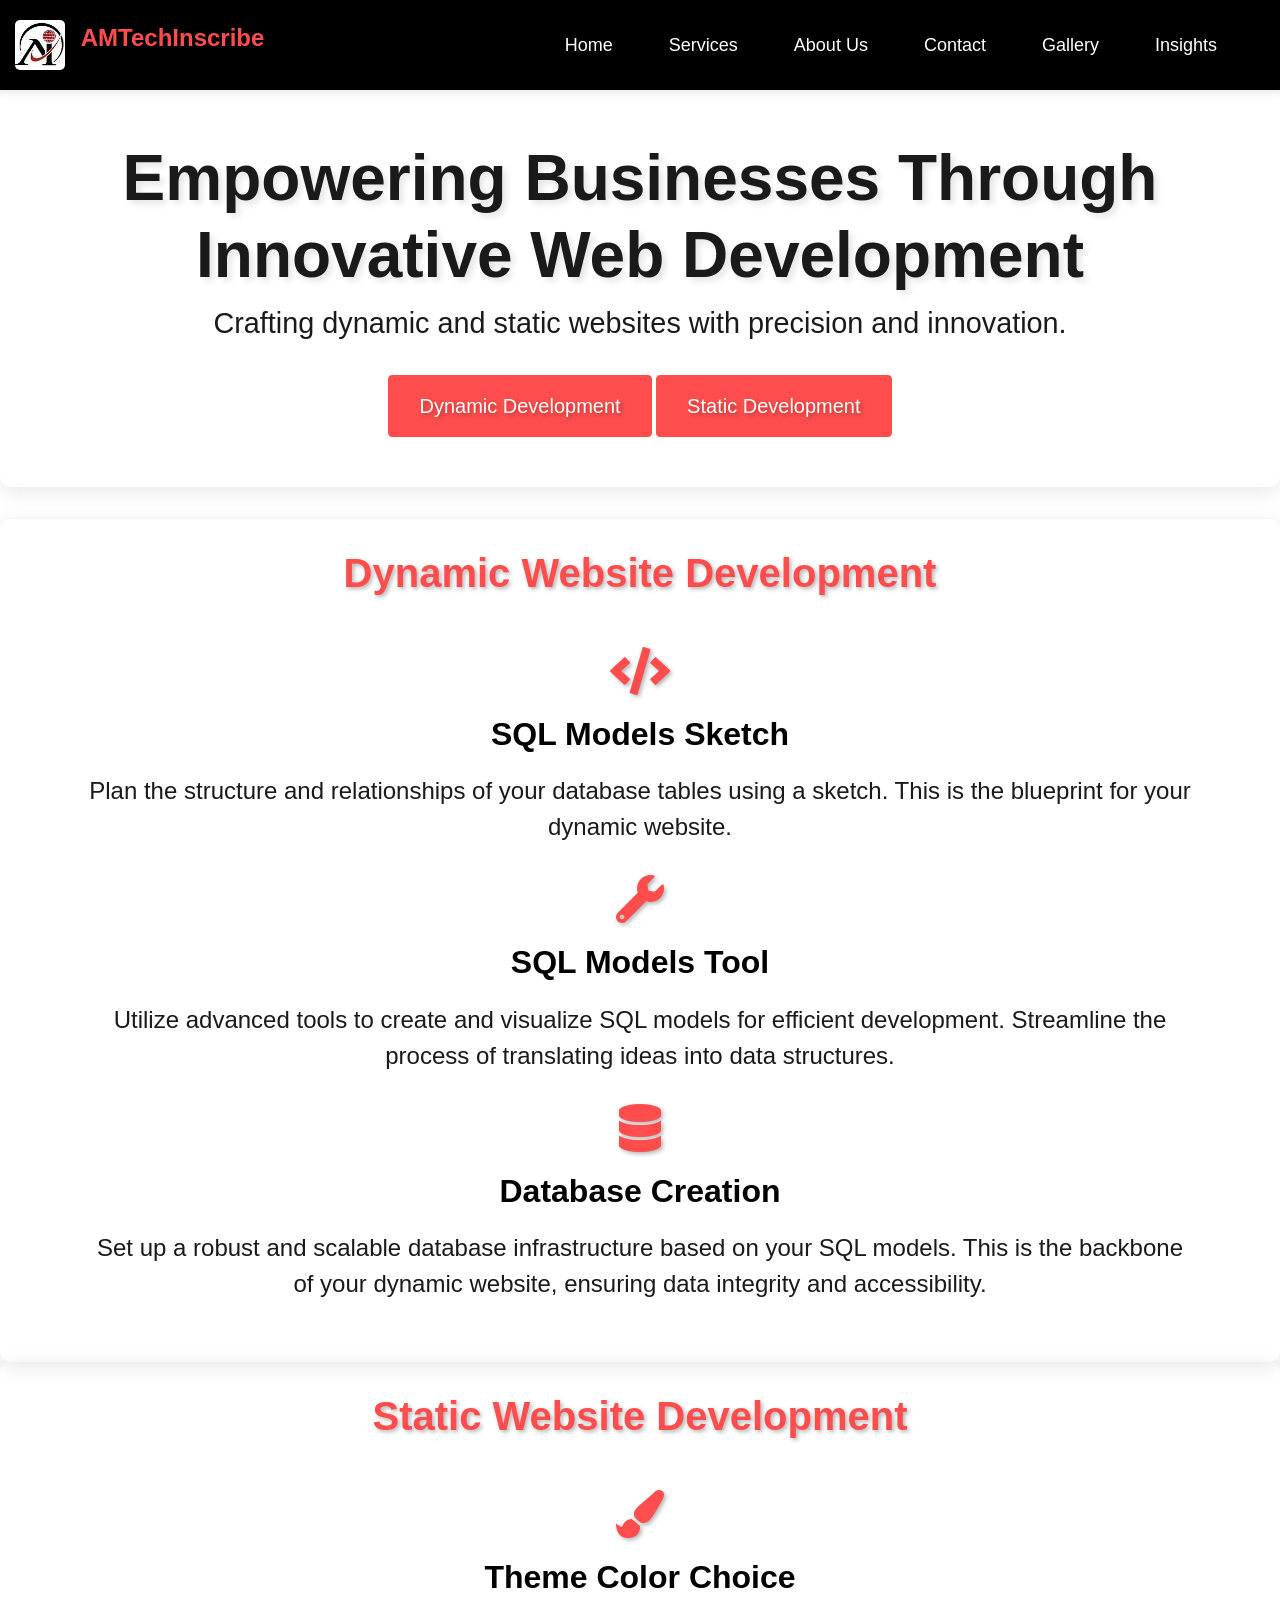
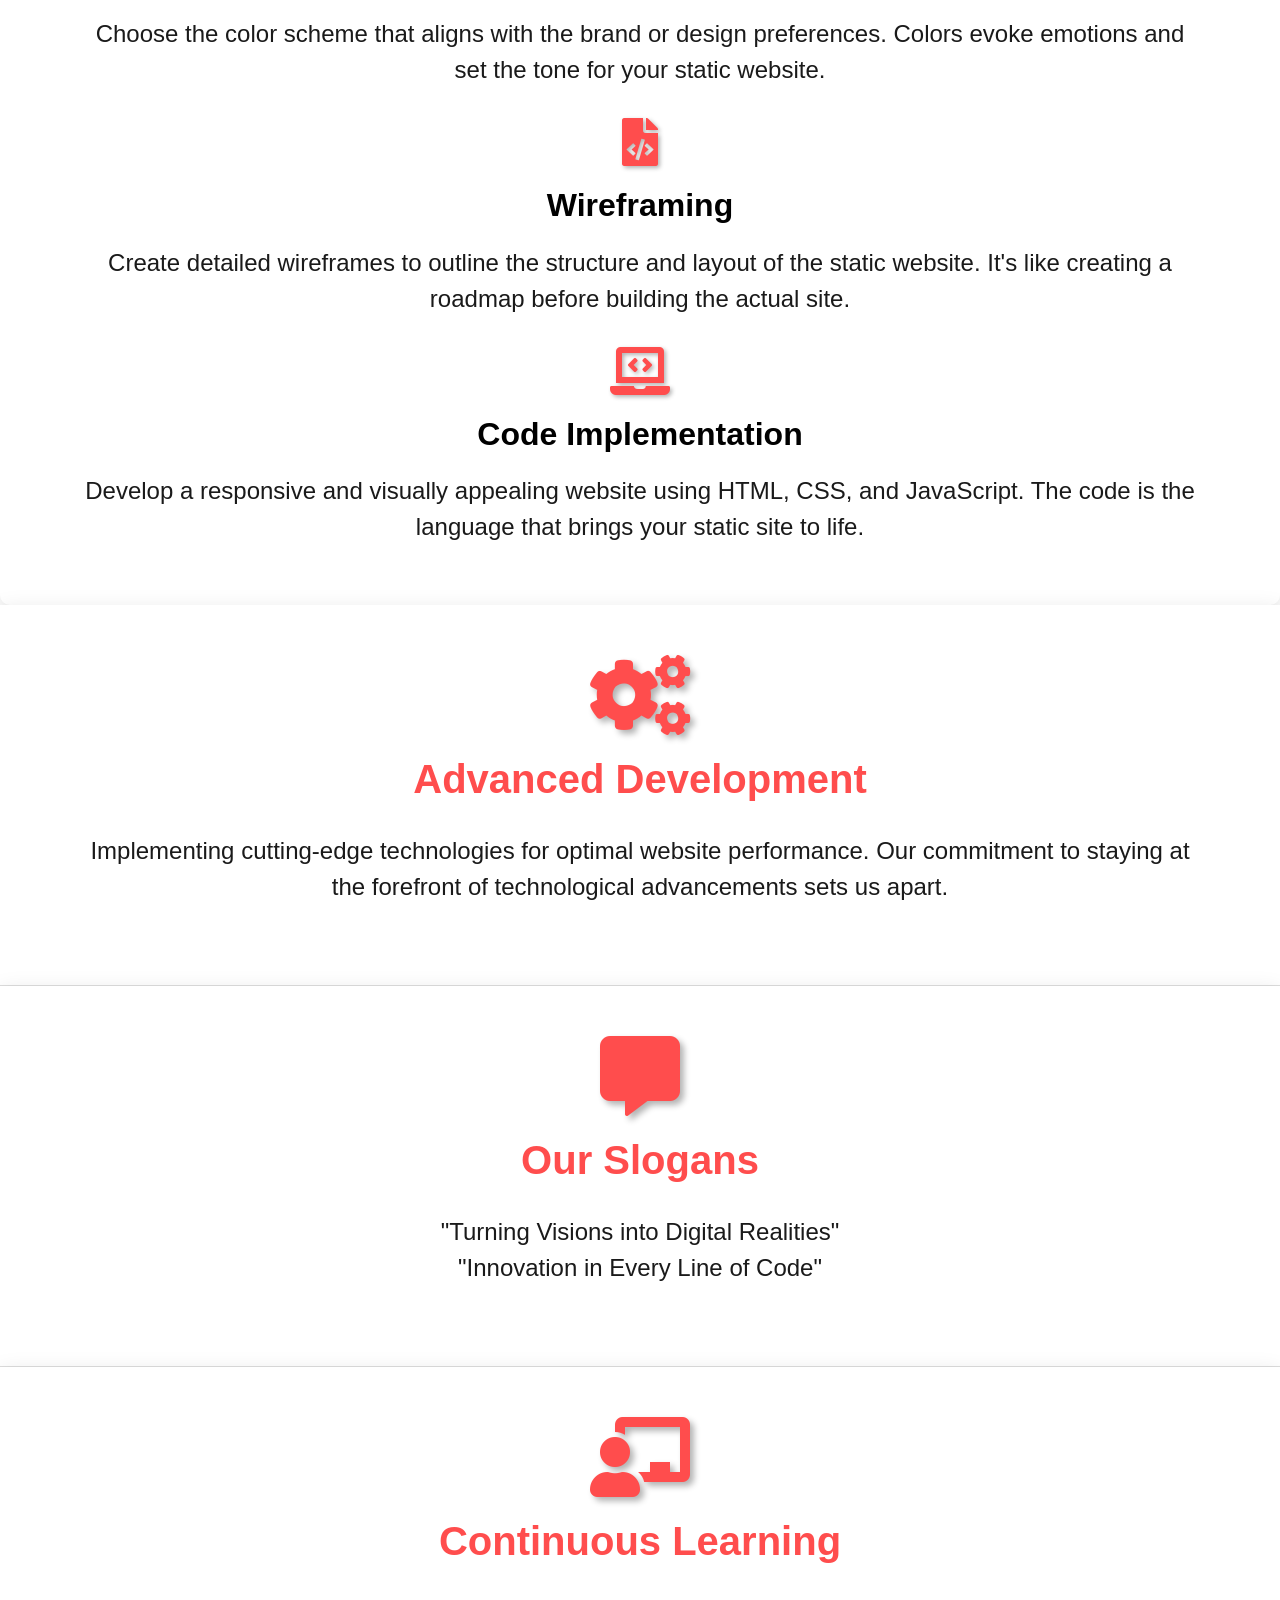
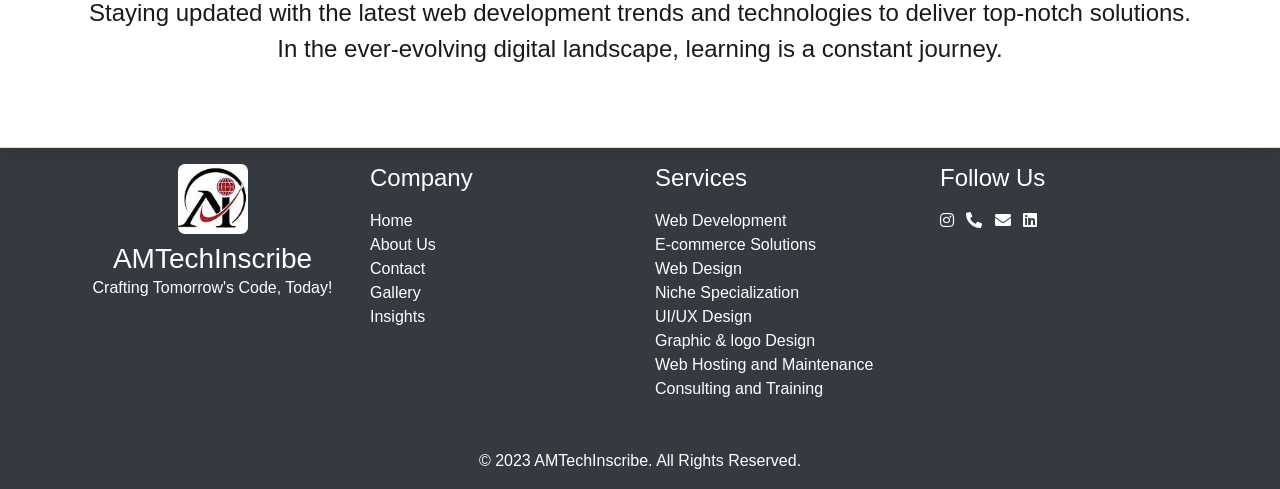
<file: webdev.html>
<!DOCTYPE html>
<html lang="en">

<head>
    <meta charset="UTF-8">
    <meta name="viewport" content="width=device-width, initial-scale=1.0">
    <title>Web Development - AMTechInscribe</title>
   <link rel="stylesheet" href="https://stackpath.bootstrapcdn.com/bootstrap/4.5.2/css/bootstrap.min.css">
  <link rel="stylesheet" href="https://cdnjs.cloudflare.com/ajax/libs/font-awesome/5.15.3/css/all.min.css">
  <link rel="icon" type="image/png" sizes="56x56" href="AMTechInscribe.jpg">
  <link rel="stylesheet" href="styles.css"> <!-- Add your custom styles here -->
  <style>
    body {
      font-family: 'Roboto', sans-serif;
      background-color: #fff;
      color: #1a1a1a;
      margin: 0;
      padding: 0;
    }

    section {
      padding: 50px 0;
    }

    .navbar {
      background-color: #000 !important;
      padding: 15px;
      transition: background-color 0.5s;
      box-shadow: 0px 2px 10px rgba(0, 0, 0, 0.1);
    }

    .navbar a {
      color: #ff4d4d !important;
      transition: color 0.5s;
    }

    .navbar a:hover {
      color: #ff9999 !important;
    }

    .navbar-toggler-icon {
      background-color: #ff4d4d;
    }

    .navbar-toggler {
      border-color: #ff4d4d;
    }

    .navbar-toggler:hover {
      background-color: #ff9999;
    }

    .navbar-brand {
      color: #ff4d4d !important;
      font-size: 24px;
      font-weight: bold;
      text-shadow: 2px 2px 4px rgba(0, 0, 0, 0.3);
    }

    .navbar-nav {
      margin-left: auto;
    }

    .navbar-nav .nav-item {
      margin-right: 20px;
    }

    .navbar-nav .nav-link {
      color: #fff !important;
      font-size: 18px;
      transition: color 0.5s;
    }

    .navbar-nav .nav-link:hover {
      color: #ff9999 !important;
      background-color: blue !important;
    }

    .jumbotron {
      background-color: #fff;
      padding: 50px;
      border-radius: 10px;
      box-shadow: 0px 4px 20px rgba(0, 0, 0, 0.1);
    }

    .jumbotron h1 {
      font-size: 4em;
      font-weight: bold;
      color: #1a1a1a;
      text-shadow: 4px 4px 6px rgba(0, 0, 0, 0.1);
    }

    .lead {
      font-size: 1.8em;
      margin-bottom: 30px;
    }

    .btn-primary {
      background-color: #ff4d4d;
      border-color: #ff4d4d;
      font-size: 20px;
      padding: 15px 30px;
      text-shadow: 2px 2px 4px rgba(0, 0, 0, 0.3);
    }

    .points h2 {
      color: #ff4d4d;
      font-size: 2.5em;
      margin-bottom: 20px;
    }
    
    .points li {
      font-size: 1.5em;
      margin-bottom: 15px;
      list-style-type: none;
      position: relative;
    }

    .points li:before {
      content: '\2022';
      color: #ff4d4d;
      font-size: 24px;
      display: flex;
      width: 1em;
      margin-left: -1em;
      position: absolute;
    }

    /* Custom Styles for Featured Services Section */
#featured-services {
  padding: 50px 0;
}

.section-heading {
  font-size: 2.5em;
  font-weight: bold;
  color: #ff4d4d;
  margin-bottom: 50px;
  text-shadow: 2px 2px 4px rgba(0, 0, 0, 0.3);
}

.feature-section {
  padding: 30px;
  border-radius: 10px;
  box-shadow: 0px 4px 20px rgba(0, 0, 0, 0.1);
}

.feature-icon {
  font-size: 3em;
  color: #ff4d4d;
  margin-bottom: 20px;
  text-shadow: 2px 2px 4px rgba(0, 0, 0, 0.3);
}

.feature-title {
  font-size: 2em;
  font-weight: bold;
  color:black;
  margin-bottom: 20px;
}
.col-md-4{
  border-color: gray !important;
}
.feature-description {
  font-size: 1.5em;
  margin-bottom: 30px;
}


    .additional-section {
      display: flex;
      align-items: center;
      text-align: center;
      background-color: #fff;
      color: #1a1a1a;
      padding: 50px 0;
      border-bottom: 1px solid #ddd;
      position: relative;
      box-shadow: 0px 4px 20px rgba(0, 0, 0, 0.1);
    }

    .additional-section i {
      font-size: 5em;
      color: #ff4d4d;
      margin-bottom: 20px;
      text-shadow: 4px 4px 6px rgba(0, 0, 0, 0.3);
    }

    .additional-title {
      font-size: 2.5em;
      font-weight: bold;
      color: #ff4d4d;
      margin-bottom: 30px;
    }

    .additional-content {
      font-size: 1.5em;
      margin-bottom: 30px;
    }

    .btn-secondary {
      background-color: #ff4d4d;
      border-color: #ff4d4d;
      font-size: 20px;
      padding: 15px 30px;
      text-shadow: 2px 2px 4px rgba(0, 0, 0, 0.3);
    }

    /* Footer Section */
    footer {
      background-color: #000;
      color: #fff;
      text-align: center;
      padding: 15px 0;
    }

    @media (max-width: 600px) {
      /* Add your responsive styles here if needed */
      .navbar-nav {
        margin-top: 10px;
      }

      .navbar-nav .nav-item {
        margin: 0 10px;
      }

      .jumbotron {
        padding: 30px;
      }

      .display-4 {
        font-size: 3em;
      }

      .lead {
        font-size: 1.5em;
        margin-bottom: 20px;
      }

      .btn-primary {
        font-size: 18px;
        padding: 10px 20px;
      }
      
      .points h2 {
        font-size: 2em;
      }

      .points li {
        font-size: 1.2em;
        margin-bottom: 10px;
      }

      .feature-icon {
        font-size: 2em;
      }

      .feature-title {
        font-size: 1.5em;
        margin-bottom: 10px;
      }

      .feature-description {
        font-size: 1.2em;
        margin-bottom: 20px;
      }

      .additional-section {
        flex-direction: column-reverse;
      }

      .additional-section img {
        margin-bottom: 20px;
        margin-right: 0;
      }

      .additional-title {
        font-size: 2em;
        margin-bottom: 20px;
      }

      .additional-content {
        font-size: 1.2em;
        margin-bottom: 20px;
      }


      
    }
  /* Nested List Styles */
  .nested-list {
    display: none;
    list-style: none;
    padding: 0;
    margin: 0;
    background-color: #343a40; /* Match the background color with the parent list */
    box-shadow: 0 2px 4px rgba(0, 0, 0, 0.1);
    position: absolute;
    z-index: 1;
    width: max-content; /* Adjust the width as needed */
    border-radius: 4px; /* Add rounded corners for a more attractive look */
  }

  /* Show the nested list when its parent is hovered or focused */
  .nav-item:hover .nested-list,
  .nav-item:focus-within .nested-list {
    display: block;
  }

  /* Style for each nested list item */
  .nested-list li {
    padding: 8px 16px;
  }

  /* Change the text color of nested list items */
  .nested-list a {
    color: white; /* Match the text color with the parent list */
    text-decoration: none;
    display: block;
    transition: color 0.3s; /* Smooth color transition on hover */
  }

  /* Change the hover color for nested list items */
  .nested-list a:hover {
    background-color: blue; /* Adjust hover background color as needed */
    color: white; /* Change text color on hover */
  }

  /* Add space between nested items */
  .nested-list li + li {
    margin-top: 5px; /* Adjust the margin as needed */
  }

   @media (max-width: 767px) {
    #choose-commitment {
      flex-direction: column; /* Change flex direction to column on mobile view */
      align-items: center; /* Center align items in mobile view */
    }

    .points {
      width: 100%; /* Full width on mobile view */
    }

    .points h2 {
      text-align: center; /* Center align the heading on mobile view */
    }

    .points ul {
      padding-left: 20px; /* Add some left padding for better readability */
    }

    .points li {
      display: block; /* Display each point in a new line on mobile view */
      margin-bottom: 10px; /* Add space between points for better readability */
    }
  }
 
  </style>
</head>
<body>

  <!-- Navigation Bar -->
  <nav class="navbar navbar-expand-lg navbar-dark">
    <a class="navbar-brand" href="#">
      <img src="AMTechInscribe.jpg" alt="AMTechInscribe Logo" width="50" height="50" style="border-radius: 5px;" class="d-inline-block align-top">
      AMTechInscribe
    </a>
    <!-- Add the responsive navigation button here -->
    <button class="navbar-toggler" type="button" data-toggle="collapse" data-target="#navbarNav" aria-controls="navbarNav" aria-expanded="false" aria-label="Toggle navigation">
      <span class="navbar-toggler-icon"></span>
    </button>
    <div class="collapse navbar-collapse" id="navbarNav">
      <ul class="navbar-nav">
        <li class="nav-item active">
          <a class="nav-link" href="index.html">Home</a>
        </li>
        <li class="nav-item">
          <a class="nav-link" href="#services">Services</a>
          <ul class="nested-list">
            <li><a href="webdev.html">Web Development</a></li>
            <li><a href="ecomm.html">E-commerce Solutions</a></li>
            <li><a href="webdesign.html">Web Design</a></li>
            <li><a href="niche.html">Niche Specialization</a></li>
             <li><a href="uiux.html">UI/UX Design</a></li>
            <li><a href="graphic.html">Graphic & logo Design</a></li>
            <li><a href="host.html">Web Hosting and Maintenance</a></li>
            <li><a href="train.html">Consulting and Training</a></li>
          </ul>
        </li>
        <li class="nav-item">
          <a class="nav-link" href="about.html">About Us</a>
        </li>
        <li class="nav-item">
          <a class="nav-link" href="mailto:amtechinscribe@gmail.com">Contact</a>
        </li>
        <li class="nav-item">
          <a class="nav-link" href="pt.html">Gallery</a>
        </li>
        <li class="nav-item">
          <a class="nav-link" href="insight.html">Insights</a>
        </li>
      </ul>
    </div>
  </nav>

    <!-- Jumbotron -->
    <section class="jumbotron">
        <div class="container text-center">
            <h1 class="display-4">Empowering Businesses Through Innovative Web Development</h1>
            <p class="lead">Crafting dynamic and static websites with precision and innovation.</p>
            <a class="btn btn-primary" href="#dynamic">Dynamic Development</a>
            <a class="btn btn-secondary" href="#static">Static Development</a>
        </div>
    </section>

    <!-- Dynamic Development Section -->
    <section id="dynamic" class="feature-section">
        <div class="container text-center">
            <h2 class="section-heading">Dynamic Website Development</h2>
            <!-- Add more icons and content here -->
            <i class="fas fa-code feature-icon"></i>
            <h3 class="feature-title">SQL Models Sketch</h3>
            <p class="feature-description">Plan the structure and relationships of your database tables using a sketch. This is the blueprint for your dynamic website.</p>

            <i class="fas fa-wrench feature-icon"></i>
            <h3 class="feature-title">SQL Models Tool</h3>
            <p class="feature-description">Utilize advanced tools to create and visualize SQL models for efficient development. Streamline the process of translating ideas into data structures.</p>

            <i class="fas fa-database feature-icon"></i>
            <h3 class="feature-title">Database Creation</h3>
            <p class="feature-description">Set up a robust and scalable database infrastructure based on your SQL models. This is the backbone of your dynamic website, ensuring data integrity and accessibility.</p>

            <!-- Repeat similar structure for other dynamic development steps -->

        </div>
    </section>

    <!-- Static Development Section -->
    <section id="static" class="feature-section">
        <div class="container text-center">
            <h2 class="section-heading">Static Website Development</h2>
            <!-- Add more icons and content here -->
            <i class="fas fa-paint-brush feature-icon"></i>
            <h3 class="feature-title">Theme Color Choice</h3>
            <p class="feature-description">Choose the color scheme that aligns with the brand or design preferences. Colors evoke emotions and set the tone for your static website.</p>

            <i class="fas fa-file-code feature-icon"></i>
            <h3 class="feature-title">Wireframing</h3>
            <p class="feature-description">Create detailed wireframes to outline the structure and layout of the static website. It's like creating a roadmap before building the actual site.</p>

            <i class="fas fa-laptop-code feature-icon"></i>
            <h3 class="feature-title">Code Implementation</h3>
            <p class="feature-description">Develop a responsive and visually appealing website using HTML, CSS, and JavaScript. The code is the language that brings your static site to life.</p>

            <!-- Repeat similar structure for other static development steps -->

        </div>
    </section>

    <!-- Additional Section with Icons -->
    <section class="additional-section">
        <div class="container text-center">
            <i class="fas fa-cogs"></i>
            <h2 class="additional-title">Advanced Development</h2>
            <p class="additional-content">Implementing cutting-edge technologies for optimal website performance. Our commitment to staying at the forefront of technological advancements sets us apart.</p>
        </div>
    </section>
 <!-- Slogans Section -->
    <section class="additional-section">
        <div class="container text-center">
            <i class="fas fa-comment-alt"></i>
            <h2 class="additional-title">Our Slogans</h2>
            <p class="additional-content">"Turning Visions into Digital Realities" <br> "Innovation in Every Line of Code"</p>
        </div>
    </section>
    <!-- Additional Content Section -->
    <section class="additional-section">
        <div class="container text-center">
            <i class="fas fa-chalkboard-teacher"></i>
            <h2 class="additional-title">Continuous Learning</h2>
            <p class="additional-content">Staying updated with the latest web development trends and technologies to deliver top-notch solutions. In the ever-evolving digital landscape, learning is a constant journey.</p>
        </div>
    </section>

   

    <!-- Technical Definitions Section -->
   

    <!-- Footer -->
   <!-- Footer Section -->
 <!-- Footer Section -->
<footer class="bg-dark text-white text-center py-3">
  <div class="container">
    <div class="row">
      <!-- Company Logo and Name -->
      <div class="col-md-3">
        <img src="AMTechInscribe.jpg" alt="AMTechInscribe Logo" width="70" height="70" style="border-radius: 7px;" class="mb-2">
        <h3 class="company-name mb-0">AMTechInscribe</h3>
        <p>Crafting Tomorrow's Code, Today!</p>
      </div>

      <!-- Company Title and Navigation -->
      <div class="col-md-3 text-left">
        <h4 class="footer-title mb-3">Company</h4>
        <ul class="list-unstyled">
          <li><a href="index.html" class="text-white">Home</a></li>
          <li><a href="about.html" class="text-white">About Us</a></li>
          <li><a href="mailto:amtechinscribe@gmail.com" class="text-white">Contact</a></li>
           <li><a href="pt.html" class="text-white">Gallery</a></li>
          <li><a href="insight.html" class="text-white">Insights</a></li>
        </ul>
      </div>

       <div class="col-md-3 text-left">
        <h4 class="footer-title mb-3">Services</h4>
        <ul class="list-unstyled">
          <li><a href="webdev.html" class="text-white">Web Development</a></li>
          <li><a href="ecomm.html" class="text-white">E-commerce Solutions</a></li>
          <li><a href="webdesign.html" class="text-white">Web Design</a></li>
          <li><a href="niche.html" class="text-white">Niche Specialization</a></li>
          <li><a href="uiux.html"  class="text-white">UI/UX Design</a></li>
            <li><a href="graphic.html"  class="text-white">Graphic & logo Design</a></li>
          <li><a href="host.html" class="text-white">Web Hosting and Maintenance</a></li>
           <li><a href="train.html" class="text-white">Consulting and Training</a></li>
        </ul>
      </div>

      <!-- Social Icons -->
      <div class="col-md-3 text-left">
        <h4 class="footer-title mb-3">Follow Us</h4>
        <ul class="list-inline social-icons">
          <li class="list-inline-item"><a href="#" class="text-white"><i class="fab fa-instagram"></i></a></li>
          <li class="list-inline-item"><a href="#" class="text-white"><i class="fas fa-phone-alt"></i></a></li>
          <li class="list-inline-item"><a href="#" class="text-white"><i class="fas fa-envelope"></i></a></li>
          <li class="list-inline-item"><a href="#" class="text-white"><i class="fab fa-linkedin"></i></a></li>
        </ul>
      </div>
    </div>
  </div>
</footer>


  <footer class="bg-dark text-white text-center py-3">
    <p>&copy; 2023 AMTechInscribe. All Rights Reserved.</p>
  </footer>

  <!-- Bootstrap and JavaScript Scripts -->
  <script src="https://code.jquery.com/jquery-3.5.1.slim.min.js"></script>
  <script src="https://cdn.jsdelivr.net/npm/@popperjs/core@2.11.6/dist/umd/popper.min.js"></script>
  <script src="https://stackpath.bootstrapcdn.com/bootstrap/4.5.2/js/bootstrap.min.js"></script>
</body>
</html>
</file>
<file: styles.css>
body {
    font-family: Arial, sans-serif;
    scroll-behavior: smooth;
    overflow-x: hidden;
}

/* Navbar */
.navbar {
    padding: 15px 10px;
    transition: all 0.3s;
}

.navbar-brand img {
    margin-right: 10px;
}

.navbar-nav .nav-link {
    font-size: 1.1rem;
    margin-right: 20px;
    transition: color 0.3s;
}

.navbar-nav .nav-link:hover {
    color: #ffd700;
}

.navbar-toggler {
    border-color: #ffd700;
}

.navbar-dark .navbar-toggler-icon {
    background-image: url("data:image/svg+xml,%3Csvg xmlns='http://www.w3.org/2000/svg' viewBox='0 0 30 30'%3E%3Cpath stroke='rgba%28255, 215, 0, 0.7%29' stroke-width='2' linecap='round' linejoin='round' d='M4 7h22M4 15h22M4 23h22'/%3E%3C/svg%3E");
}

/* Home Section */
#home {
    background: linear-gradient(45deg, #1e90ff, #00bfff);
    color: white;
    height: 100vh;
    display: flex;
    align-items: center;
    justify-content: center;
    text-align: center;
    position: relative;
}

#home::before {
    content: "";
    position: absolute;
    top: 0;
    left: 0;
    right: 0;
    bottom: 0;
    background: rgba(0, 0, 0, 0.6);
}

#home .container {
    position: relative;
    z-index: 2;
}

#home h1 {
    font-size: 4rem;
    margin-bottom: 20px;
    animation: fadeInDown 2s;
}

#home p {
    font-size: 1.5rem;
    margin-bottom: 30px;
    animation: fadeInUp 2s;
}

#home .btn {
    padding: 15px 30px;
    font-size: 1.2rem;
    background-color: #ffd700;
    color: #333;
    border: none;
    transition: background-color 0.3s, transform 0.3s;
}

#home .btn:hover {
    background-color: #ff4500;
    transform: scale(1.1);
}

@keyframes fadeInDown {
    from { opacity: 0; transform: translateY(-30px); }
    to { opacity: 1; transform: translateY(0); }
}

@keyframes fadeInUp {
    from { opacity: 0; transform: translateY(30px); }
    to { opacity: 1; transform: translateY(0); }
}

.animation-area {
    position: absolute;
    width: 100%;
    height: 100%;
    top: 0;
    left: 0;
    z-index: 1;
    overflow: hidden;
}

.animation-area li {
    position: absolute;
    display: block;
    list-style: none;
    width: 25px;
    height: 25px;
    background: rgba(255, 255, 255, 0.2);
    animation: animate 20s linear infinite;
    bottom: -150px;
}

.animation-area li:nth-child(1) {
    left: 25%;
    width: 80px;
    height: 80px;
    animation-delay: 0s;
}

.animation-area li:nth-child(2) {
    left: 10%;
    width: 50px;
    height: 50px;
    animation-delay: 2s;
    animation-duration: 12s;
}

.animation-area li:nth-child(3) {
    left: 70%;
    width: 50px;
    height: 50px;
    animation-delay: 4s;
}

.animation-area li:nth-child(4) {
    left: 40%;
    width: 60px;
    height: 60px;
    animation-delay: 0s;
    animation-duration: 18s;
}

.animation-area li:nth-child(5) {
    left: 65%;
    width: 40px;
    height: 40px;
    animation-delay: 0s;
}

.animation-area li:nth-child(6) {
    left: 75%;
    width: 110px;
    height: 110px;
    animation-delay: 3s;
}

.animation-area li:nth-child(7) {
    left: 35%;
    width: 150px;
    height: 150px;
    animation-delay: 7s;
}

.animation-area li:nth-child(8) {
    left: 50%;
    width: 25px;
    height: 25px;
    animation-delay: 15s;
    animation-duration: 45s;
}

@keyframes animate {
    0% {
        transform: translateY(0) rotate(0deg);
        opacity: 1;
    }
    100% {
        transform: translateY(-1000px) rotate(720deg);
        opacity: 0;
    }
}

/* About Section */
#about {
    padding: 60px 0;
    background-color: #f8f9fa;
}

#about h2 {
    text-align: center;
    margin-bottom: 40px;
    font-size: 2.5rem;
    color: #333;
    animation: fadeIn 2s;
}

#about .about-content {
    display: flex;
    flex-wrap: wrap;
    justify-content: space-between;
    align-items: center;
    animation: fadeInUp 2s;
}

#about .about-text, #about .about-image {
    flex: 1 1 45%;
    padding: 20px;
}

#about .about-text {
    animation: slideInLeft 2s;
}

#about .about-image {
    text-align: center;
    animation: slideInRight 2s;
}

#about .about-image img {
    max-width: 100%;
    border-radius: 15px;
    box-shadow: 0 4px 8px rgba(0, 0, 0, 0.1);
}

@keyframes slideInLeft {
    from { opacity: 0; transform: translateX(-30px); }
    to { opacity: 1; transform: translateX(0); }
}

@keyframes slideInRight {
    from { opacity: 0; transform: translateX(30px); }
    to { opacity: 1; transform: translateX(0); }
}

/* Services Section */
#services {
    padding: 60px 0;
    background-color: #f8f9fa;
}

#services h2 {
    text-align: center;
    margin-bottom: 40px;
    font-size: 2.5rem;
    color: #333;
    animation: fadeIn 2s;
}

#services .row {
    justify-content: center;
}

#services .service-box {
    text-align: center;
    padding: 20px;
    background: white;
    border-radius: 10px;
    box-shadow: 0 4px 8px rgba(0,0,0,0.1);
    transition: transform 0.3s;
    animation: zoomIn 2s;
    margin-bottom: 30px;
    max-width: 300px;
}

#services .service-box:hover {
    transform: translateY(-10px);
}

#services .service-box i {
    font-size: 2.5rem;
    margin-bottom: 15px;
    color: #1e90ff;
}

#services .service-box h3 {
    font-size: 1.5rem;
    margin-bottom: 10px;
    color: #333;
}

@keyframes zoomIn {
    from { opacity: 0; transform: scale(0.5); }
    to { opacity: 1; transform: scale(1); }
}

/* Contact Section */
#contact {
    padding: 60px 0;
    background-color: #1e90ff;
    color: white;
}

#contact h2 {
    text-align: center;
    margin-bottom: 40px;
    font-size: 2.5rem;
    color: white;
    animation: fadeIn 2s;
}

#contact .row {
    justify-content: center;
}

#contact .contact-form {
    background: white;
    padding: 30px;
    border-radius: 10px;
    box-shadow: 0 4px 8px rgba(0,0,0,0.1);
    animation: fadeInUp 2s;
    max-width: 500px;
    width: 100%;
}

#contact .contact-form .form-control {
    border-radius: 5px;
}

#contact .contact-form button {
    background-color: #ff4500;
    border: none;
    color: white;
    padding: 10px 20px;
    border-radius: 5px;
    transition: background-color 0.3s;
}

#contact .contact-form button:hover {
    background-color: #ff6347;
}

/* Footer */
footer {
    padding: 20px 0;
    background-color: #333;
    color: white;
    text-align: center;
}

footer p {
    margin: 0;
}

@media (max-width: 768px) {
    .navbar-nav {
        text-align: center;
    }

    #home h1 {
        font-size: 2.5rem;
    }

    #home p {
        font-size: 1.2rem;
    }

    #about .about-content {
        flex-direction: column;
    }

    #about .about-text, #about .about-image {
        flex: 1 1 100%;
    }

    #services .service-box {
        max-width: 100%;
    }
}
</file>
